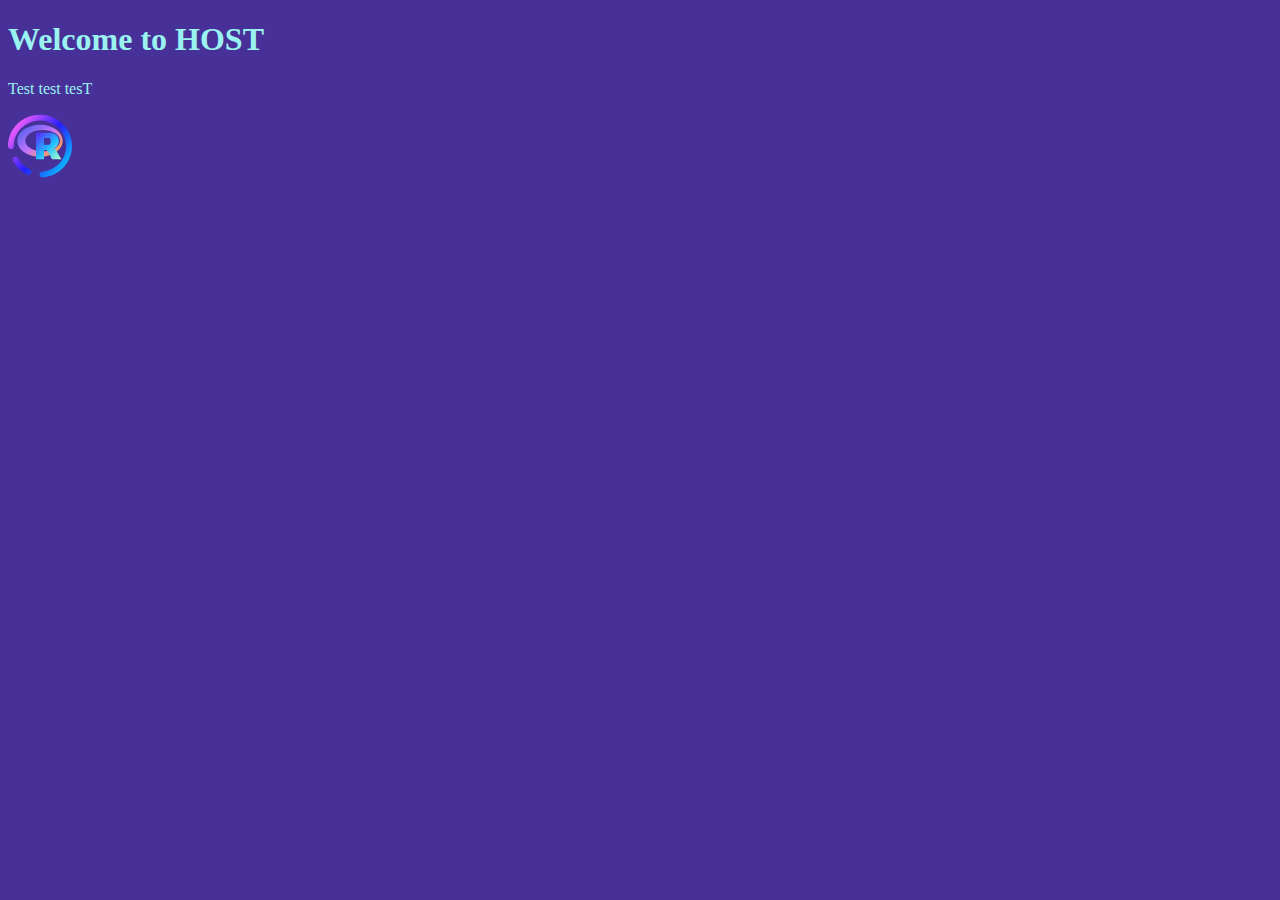
<file: index.html>
<!DOCTYPE html>
<html>
<head>
    <title>HOOOST</title>
    <link rel="stylesheet" type="text/css" href="style.css">
    <link rel="icon" href="favicon.svg">
</head>
</head>
<body>
    <h1>Welcome to HOST</h1>
    <p>Test test tesT</p>
    <img src="favicon.svg" alt="favicon">
    <!-- <button onclick="lib/R/bin/exec/R">Run R Script</button> -->
</body>
</html>
<script src="filefile.js"></script>
<script>
    let all_files = fffiles.split('\n').map(file => file.replace(/^\./, ''));
    all_files.shift();
    all_files.pop();
    console.log("ONE FILES", all_files[0]);

    var Module = {
        preRun: function() {
            console.log("[PRE] Setting R_HOME");
            ENV['R_HOME'] = 'prefix_host/lib/R';

            console.log("[PRE] Setting up files");
            FS.mkdir('/bin');
            // FS.mkdir('/include');
            FS.mkdir('/lib');
            FS.mkdir('/share');
            // FS.mkdir('/tools');

            for (let i = 0; i < all_files.length; i++) {
                const file = all_files[i];
                const path_in_virtual_fs = `${file}`;
                const dirname = path_in_virtual_fs.split('/').slice(0, -1).join('/');
                const filename = path_in_virtual_fs.split('/').slice(-1)[0];
                FS.mkdirTree(dirname);
                FS.createPreloadedFile(dirname, filename, `${file}`, true, true);
                console.log(`Created file ${filename} in ${dirname}`);
            }

        },
        onRuntimeInitialized: function() {
            console.log("[RUNTIME] Module is ready");
        }
    }

</script>
<!-- <script src="prefix_host/lib/R/bin/Rscript"></script> -->
<script src="prefix_host/lib/R/bin/exec/R"></script>
</file>
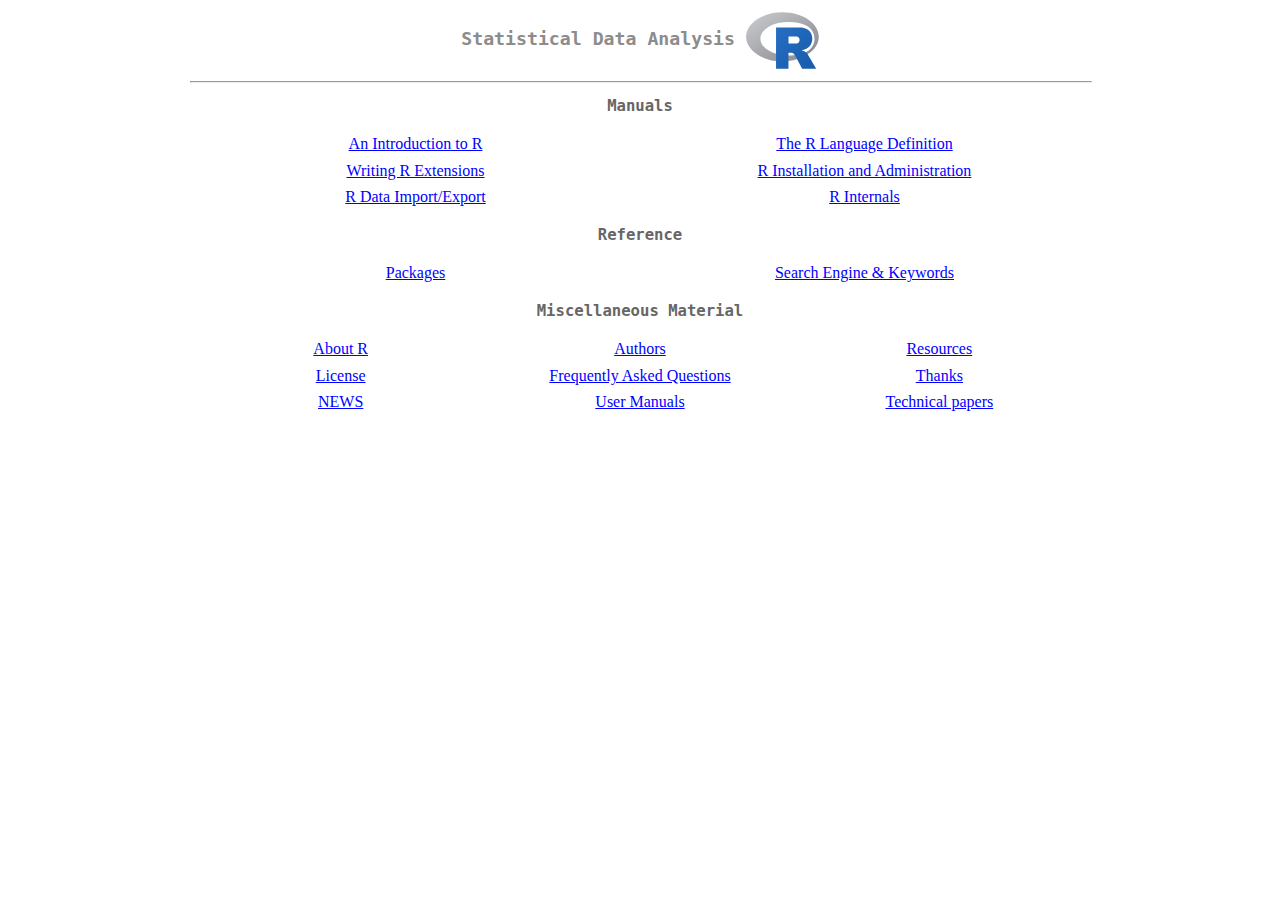
<file: prefix_host/lib/R/doc/html/index.html>
<!DOCTYPE html>
<html>
<head>
<title>The R Language</title>
<meta http-equiv="Content-Type" content="text/html; charset=utf-8" />
<meta name="viewport" content="width=device-width, initial-scale=1.0, user-scalable=yes" />
<link rel="stylesheet" type="text/css" href="R.css" />
</head>
<body>
<div class="container">

<h1>Statistical Data Analysis
<img class="toplogo" src="Rlogo.svg" alt="[R logo]"> 
</h1>

<hr style="width: 100%;">

<h2>Manuals</h2>

<table style="width: 100%;">
  <tr>
    <td style="text-align: center; width: 50%;">
    <a href="../manual/R-intro.html">An Introduction to R</a>
    </td>
    <td style="text-align: center; width: 50%;">
    <a href="../manual/R-lang.html">The R Language Definition</a>
    </td>
  </tr>
  <tr>
    <td style="text-align: center; width: 50%;">
    <a href="../manual/R-exts.html">Writing R Extensions</a>
    </td>
    <td style="text-align: center; width: 50%;">
    <a href="../manual/R-admin.html">R Installation and Administration</a>
    </td>
  </tr>  
  <tr>
    <td style="text-align: center; width: 50%;">
    <a href="../manual/R-data.html">R Data Import/Export</a>
    </td>
    <td style="text-align: center; width: 50%;">
    <a href="../manual/R-ints.html">R Internals</a>
    </td>
  </tr>
</table>


<h2>Reference</h2>

<table style="width: 100%;">
<tr>
<td style="text-align: center; width: 50%;"><a href="packages.html">Packages</a></td>
<td style="text-align: center; width: 50%;"><a href="Search.html">Search Engine &amp; Keywords</a></td>
</tr>
</table>

<h2>Miscellaneous Material</h2>

<table style="width: 100%;">
<tr>
<td style="text-align: center; width: 33%;"><a href="about.html">About R</a> </td>
<td style="text-align: center; width: 33%;"><a href="../AUTHORS">Authors</a> </td>
<td style="text-align: center; width: 33%;"><a href="resources.html">Resources</a></td>
</tr>
<tr>
<td style="text-align: center; width: 33%;"><a href="../COPYING">License</a></td>
<td style="text-align: center; width: 33%;"><a href="../manual/R-FAQ.html">Frequently Asked Questions</a> </td>
<td style="text-align: center; width: 33%;"><a href="../THANKS">Thanks</a> </td>
</tr>
<tr>
<td style="text-align: center; width: 33%;"><a href="NEWS.html">NEWS</a></td>
<td style="text-align: center; width: 33%;"><a href="UserManuals.html">User Manuals</a></td>
<td style="text-align: center; width: 33%;"><a href="http://developer.R-project.org/TechDocs">Technical papers</a></td>
</tr>
</table>

</div>
</body>
</html>
</file>
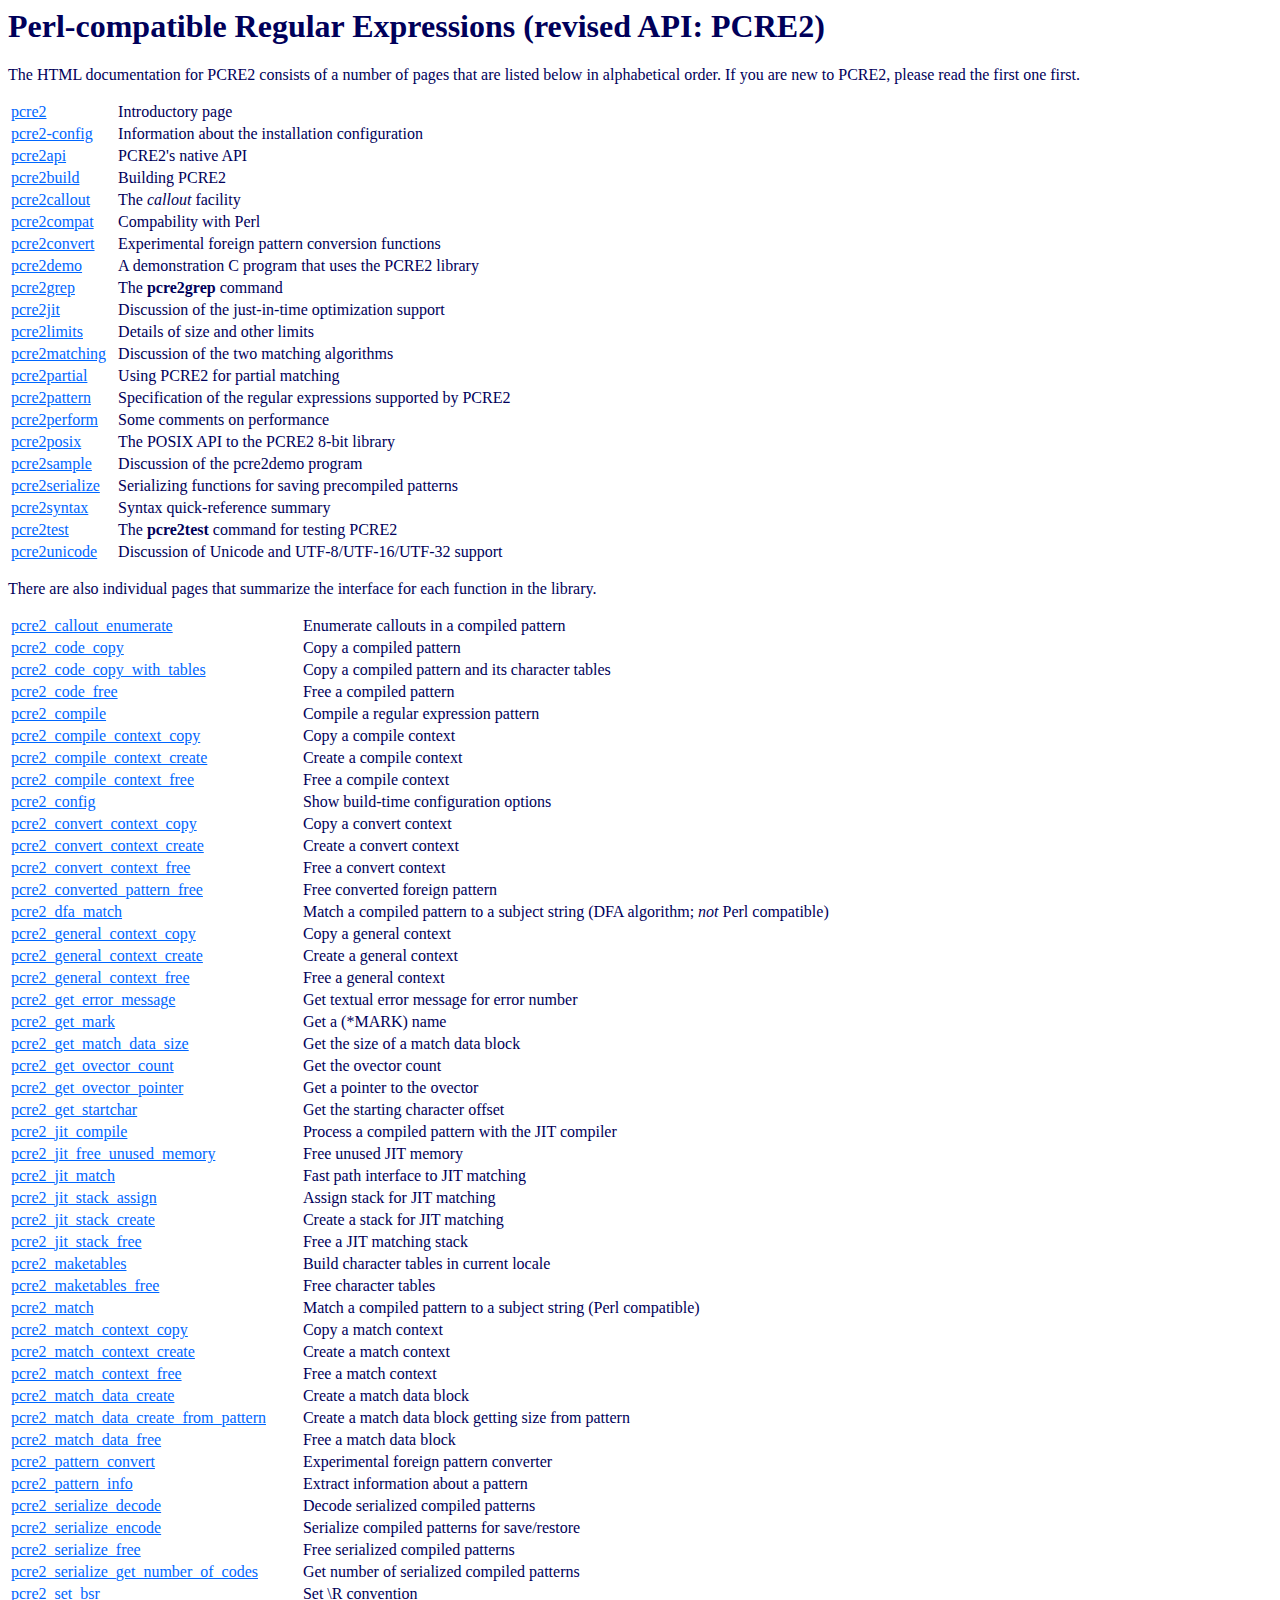
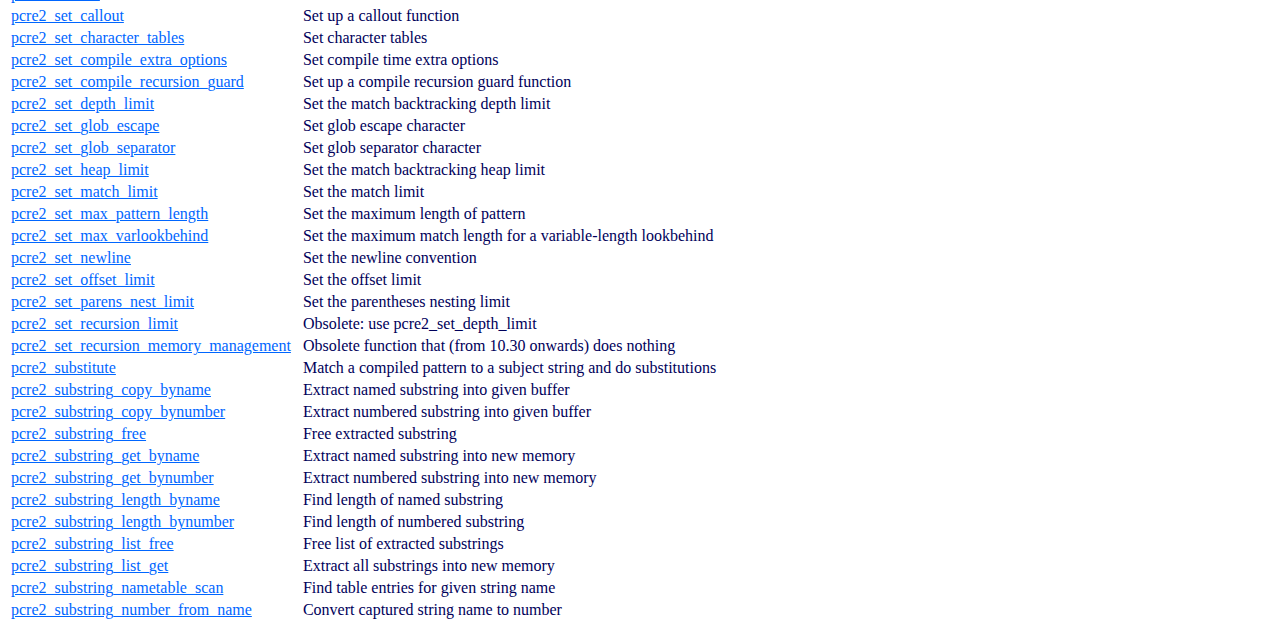
<file: prefix_host/share/doc/pcre2/html/index.html>
<html>
<!-- This is a manually maintained file that is the root of the HTML version of
     the PCRE2 documentation. When the HTML documents are built from the man
     page versions, the entire doc/html directory is emptied, this file is then
     copied into doc/html/index.html, and the remaining files therein are
     created by the 132html script.
-->
<head>
<title>PCRE2 specification</title>
</head>
<body bgcolor="#FFFFFF" text="#00005A" link="#0066FF" alink="#3399FF" vlink="#2222BB">
<h1>Perl-compatible Regular Expressions (revised API: PCRE2)</h1>
<p>
The HTML documentation for PCRE2 consists of a number of pages that are listed
below in alphabetical order. If you are new to PCRE2, please read the first one
first.
</p>

<table>
<tr><td><a href="pcre2.html">pcre2</a></td>
    <td>&nbsp;&nbsp;Introductory page</td></tr>

<tr><td><a href="pcre2-config.html">pcre2-config</a></td>
    <td>&nbsp;&nbsp;Information about the installation configuration</td></tr>

<tr><td><a href="pcre2api.html">pcre2api</a></td>
    <td>&nbsp;&nbsp;PCRE2's native API</td></tr>

<tr><td><a href="pcre2build.html">pcre2build</a></td>
    <td>&nbsp;&nbsp;Building PCRE2</td></tr>

<tr><td><a href="pcre2callout.html">pcre2callout</a></td>
    <td>&nbsp;&nbsp;The <i>callout</i> facility</td></tr>

<tr><td><a href="pcre2compat.html">pcre2compat</a></td>
    <td>&nbsp;&nbsp;Compability with Perl</td></tr>

<tr><td><a href="pcre2convert.html">pcre2convert</a></td>
    <td>&nbsp;&nbsp;Experimental foreign pattern conversion functions</td></tr>

<tr><td><a href="pcre2demo.html">pcre2demo</a></td>
    <td>&nbsp;&nbsp;A demonstration C program that uses the PCRE2 library</td></tr>

<tr><td><a href="pcre2grep.html">pcre2grep</a></td>
    <td>&nbsp;&nbsp;The <b>pcre2grep</b> command</td></tr>

<tr><td><a href="pcre2jit.html">pcre2jit</a></td>
    <td>&nbsp;&nbsp;Discussion of the just-in-time optimization support</td></tr>

<tr><td><a href="pcre2limits.html">pcre2limits</a></td>
    <td>&nbsp;&nbsp;Details of size and other limits</td></tr>

<tr><td><a href="pcre2matching.html">pcre2matching</a></td>
    <td>&nbsp;&nbsp;Discussion of the two matching algorithms</td></tr>

<tr><td><a href="pcre2partial.html">pcre2partial</a></td>
    <td>&nbsp;&nbsp;Using PCRE2 for partial matching</td></tr>

<tr><td><a href="pcre2pattern.html">pcre2pattern</a></td>
    <td>&nbsp;&nbsp;Specification of the regular expressions supported by PCRE2</td></tr>

<tr><td><a href="pcre2perform.html">pcre2perform</a></td>
    <td>&nbsp;&nbsp;Some comments on performance</td></tr>

<tr><td><a href="pcre2posix.html">pcre2posix</a></td>
    <td>&nbsp;&nbsp;The POSIX API to the PCRE2 8-bit library</td></tr>

<tr><td><a href="pcre2sample.html">pcre2sample</a></td>
    <td>&nbsp;&nbsp;Discussion of the pcre2demo program</td></tr>

<tr><td><a href="pcre2serialize.html">pcre2serialize</a></td>
    <td>&nbsp;&nbsp;Serializing functions for saving precompiled patterns</td></tr>

<tr><td><a href="pcre2syntax.html">pcre2syntax</a></td>
    <td>&nbsp;&nbsp;Syntax quick-reference summary</td></tr>

<tr><td><a href="pcre2test.html">pcre2test</a></td>
    <td>&nbsp;&nbsp;The <b>pcre2test</b> command for testing PCRE2</td></tr>

<tr><td><a href="pcre2unicode.html">pcre2unicode</a></td>
    <td>&nbsp;&nbsp;Discussion of Unicode and UTF-8/UTF-16/UTF-32 support</td></tr>
</table>

<p>
There are also individual pages that summarize the interface for each function
in the library.
</p>

<table>

<tr><td><a href="pcre2_callout_enumerate.html">pcre2_callout_enumerate</a></td>
    <td>&nbsp;&nbsp;Enumerate callouts in a compiled pattern</td></tr>

<tr><td><a href="pcre2_code_copy.html">pcre2_code_copy</a></td>
    <td>&nbsp;&nbsp;Copy a compiled pattern</td></tr>

<tr><td><a href="pcre2_code_copy_with_tables.html">pcre2_code_copy_with_tables</a></td>
    <td>&nbsp;&nbsp;Copy a compiled pattern and its character tables</td></tr>

<tr><td><a href="pcre2_code_free.html">pcre2_code_free</a></td>
    <td>&nbsp;&nbsp;Free a compiled pattern</td></tr>

<tr><td><a href="pcre2_compile.html">pcre2_compile</a></td>
    <td>&nbsp;&nbsp;Compile a regular expression pattern</td></tr>

<tr><td><a href="pcre2_compile_context_copy.html">pcre2_compile_context_copy</a></td>
    <td>&nbsp;&nbsp;Copy a compile context</td></tr>

<tr><td><a href="pcre2_compile_context_create.html">pcre2_compile_context_create</a></td>
    <td>&nbsp;&nbsp;Create a compile context</td></tr>

<tr><td><a href="pcre2_compile_context_free.html">pcre2_compile_context_free</a></td>
    <td>&nbsp;&nbsp;Free a compile context</td></tr>

<tr><td><a href="pcre2_config.html">pcre2_config</a></td>
    <td>&nbsp;&nbsp;Show build-time configuration options</td></tr>

<tr><td><a href="pcre2_convert_context_copy.html">pcre2_convert_context_copy</a></td>
    <td>&nbsp;&nbsp;Copy a convert context</td></tr>

<tr><td><a href="pcre2_convert_context_create.html">pcre2_convert_context_create</a></td>
    <td>&nbsp;&nbsp;Create a convert context</td></tr>

<tr><td><a href="pcre2_convert_context_free.html">pcre2_convert_context_free</a></td>
    <td>&nbsp;&nbsp;Free a convert context</td></tr>

<tr><td><a href="pcre2_converted_pattern_free.html">pcre2_converted_pattern_free</a></td>
    <td>&nbsp;&nbsp;Free converted foreign pattern</td></tr>

<tr><td><a href="pcre2_dfa_match.html">pcre2_dfa_match</a></td>
    <td>&nbsp;&nbsp;Match a compiled pattern to a subject string
    (DFA algorithm; <i>not</i> Perl compatible)</td></tr>

<tr><td><a href="pcre2_general_context_copy.html">pcre2_general_context_copy</a></td>
    <td>&nbsp;&nbsp;Copy a general context</td></tr>

<tr><td><a href="pcre2_general_context_create.html">pcre2_general_context_create</a></td>
    <td>&nbsp;&nbsp;Create a general context</td></tr>

<tr><td><a href="pcre2_general_context_free.html">pcre2_general_context_free</a></td>
    <td>&nbsp;&nbsp;Free a general context</td></tr>

<tr><td><a href="pcre2_get_error_message.html">pcre2_get_error_message</a></td>
    <td>&nbsp;&nbsp;Get textual error message for error number</td></tr>

<tr><td><a href="pcre2_get_mark.html">pcre2_get_mark</a></td>
    <td>&nbsp;&nbsp;Get a (*MARK) name</td></tr>

<tr><td><a href="pcre2_get_match_data_size.html">pcre2_get_match_data_size</a></td>
    <td>&nbsp;&nbsp;Get the size of a match data block</td></tr>

<tr><td><a href="pcre2_get_ovector_count.html">pcre2_get_ovector_count</a></td>
    <td>&nbsp;&nbsp;Get the ovector count</td></tr>

<tr><td><a href="pcre2_get_ovector_pointer.html">pcre2_get_ovector_pointer</a></td>
    <td>&nbsp;&nbsp;Get a pointer to the ovector</td></tr>

<tr><td><a href="pcre2_get_startchar.html">pcre2_get_startchar</a></td>
    <td>&nbsp;&nbsp;Get the starting character offset</td></tr>

<tr><td><a href="pcre2_jit_compile.html">pcre2_jit_compile</a></td>
    <td>&nbsp;&nbsp;Process a compiled pattern with the JIT compiler</td></tr>

<tr><td><a href="pcre2_jit_free_unused_memory.html">pcre2_jit_free_unused_memory</a></td>
    <td>&nbsp;&nbsp;Free unused JIT memory</td></tr>

<tr><td><a href="pcre2_jit_match.html">pcre2_jit_match</a></td>
    <td>&nbsp;&nbsp;Fast path interface to JIT matching</td></tr>

<tr><td><a href="pcre2_jit_stack_assign.html">pcre2_jit_stack_assign</a></td>
    <td>&nbsp;&nbsp;Assign stack for JIT matching</td></tr>

<tr><td><a href="pcre2_jit_stack_create.html">pcre2_jit_stack_create</a></td>
    <td>&nbsp;&nbsp;Create a stack for JIT matching</td></tr>

<tr><td><a href="pcre2_jit_stack_free.html">pcre2_jit_stack_free</a></td>
    <td>&nbsp;&nbsp;Free a JIT matching stack</td></tr>

<tr><td><a href="pcre2_maketables.html">pcre2_maketables</a></td>
    <td>&nbsp;&nbsp;Build character tables in current locale</td></tr>

<tr><td><a href="pcre2_maketables_free.html">pcre2_maketables_free</a></td>
    <td>&nbsp;&nbsp;Free character tables</td></tr>

<tr><td><a href="pcre2_match.html">pcre2_match</a></td>
    <td>&nbsp;&nbsp;Match a compiled pattern to a subject string
    (Perl compatible)</td></tr>

<tr><td><a href="pcre2_match_context_copy.html">pcre2_match_context_copy</a></td>
    <td>&nbsp;&nbsp;Copy a match context</td></tr>

<tr><td><a href="pcre2_match_context_create.html">pcre2_match_context_create</a></td>
    <td>&nbsp;&nbsp;Create a match context</td></tr>

<tr><td><a href="pcre2_match_context_free.html">pcre2_match_context_free</a></td>
    <td>&nbsp;&nbsp;Free a match context</td></tr>

<tr><td><a href="pcre2_match_data_create.html">pcre2_match_data_create</a></td>
    <td>&nbsp;&nbsp;Create a match data block</td></tr>

<tr><td><a href="pcre2_match_data_create_from_pattern.html">pcre2_match_data_create_from_pattern</a></td>
    <td>&nbsp;&nbsp;Create a match data block getting size from pattern</td></tr>

<tr><td><a href="pcre2_match_data_free.html">pcre2_match_data_free</a></td>
    <td>&nbsp;&nbsp;Free a match data block</td></tr>

<tr><td><a href="pcre2_pattern_convert.html">pcre2_pattern_convert</a></td>
    <td>&nbsp;&nbsp;Experimental foreign pattern converter</td></tr>

<tr><td><a href="pcre2_pattern_info.html">pcre2_pattern_info</a></td>
    <td>&nbsp;&nbsp;Extract information about a pattern</td></tr>

<tr><td><a href="pcre2_serialize_decode.html">pcre2_serialize_decode</a></td>
    <td>&nbsp;&nbsp;Decode serialized compiled patterns</td></tr>

<tr><td><a href="pcre2_serialize_encode.html">pcre2_serialize_encode</a></td>
    <td>&nbsp;&nbsp;Serialize compiled patterns for save/restore</td></tr>

<tr><td><a href="pcre2_serialize_free.html">pcre2_serialize_free</a></td>
    <td>&nbsp;&nbsp;Free serialized compiled patterns</td></tr>

<tr><td><a href="pcre2_serialize_get_number_of_codes.html">pcre2_serialize_get_number_of_codes</a></td>
    <td>&nbsp;&nbsp;Get number of serialized compiled patterns</td></tr>

<tr><td><a href="pcre2_set_bsr.html">pcre2_set_bsr</a></td>
    <td>&nbsp;&nbsp;Set \R convention</td></tr>

<tr><td><a href="pcre2_set_callout.html">pcre2_set_callout</a></td>
    <td>&nbsp;&nbsp;Set up a callout function</td></tr>

<tr><td><a href="pcre2_set_character_tables.html">pcre2_set_character_tables</a></td>
    <td>&nbsp;&nbsp;Set character tables</td></tr>

<tr><td><a href="pcre2_set_compile_extra_options.html">pcre2_set_compile_extra_options</a></td>
    <td>&nbsp;&nbsp;Set compile time extra options</td></tr>

<tr><td><a href="pcre2_set_compile_recursion_guard.html">pcre2_set_compile_recursion_guard</a></td>
    <td>&nbsp;&nbsp;Set up a compile recursion guard function</td></tr>

<tr><td><a href="pcre2_set_depth_limit.html">pcre2_set_depth_limit</a></td>
    <td>&nbsp;&nbsp;Set the match backtracking depth limit</td></tr>

<tr><td><a href="pcre2_set_glob_escape.html">pcre2_set_glob_escape</a></td>
    <td>&nbsp;&nbsp;Set glob escape character</td></tr>

<tr><td><a href="pcre2_set_glob_separator.html">pcre2_set_glob_separator</a></td>
    <td>&nbsp;&nbsp;Set glob separator character</td></tr>

<tr><td><a href="pcre2_set_heap_limit.html">pcre2_set_heap_limit</a></td>
    <td>&nbsp;&nbsp;Set the match backtracking heap limit</td></tr>

<tr><td><a href="pcre2_set_match_limit.html">pcre2_set_match_limit</a></td>
    <td>&nbsp;&nbsp;Set the match limit</td></tr>

<tr><td><a href="pcre2_set_max_pattern_length.html">pcre2_set_max_pattern_length</a></td>
    <td>&nbsp;&nbsp;Set the maximum length of pattern</td></tr>

<tr><td><a href="pcre2_set_max_varlookbehind.html">pcre2_set_max_varlookbehind</a></td>
    <td>&nbsp;&nbsp;Set the maximum match length for a variable-length lookbehind</td></tr>

<tr><td><a href="pcre2_set_newline.html">pcre2_set_newline</a></td>
    <td>&nbsp;&nbsp;Set the newline convention</td></tr>

<tr><td><a href="pcre2_set_offset_limit.html">pcre2_set_offset_limit</a></td>
    <td>&nbsp;&nbsp;Set the offset limit</td></tr>

<tr><td><a href="pcre2_set_parens_nest_limit.html">pcre2_set_parens_nest_limit</a></td>
    <td>&nbsp;&nbsp;Set the parentheses nesting limit</td></tr>

<tr><td><a href="pcre2_set_recursion_limit.html">pcre2_set_recursion_limit</a></td>
    <td>&nbsp;&nbsp;Obsolete: use pcre2_set_depth_limit</td></tr>

<tr><td><a href="pcre2_set_recursion_memory_management.html">pcre2_set_recursion_memory_management</a></td>
    <td>&nbsp;&nbsp;Obsolete function that (from 10.30 onwards) does nothing</td></tr>

<tr><td><a href="pcre2_substitute.html">pcre2_substitute</a></td>
    <td>&nbsp;&nbsp;Match a compiled pattern to a subject string and do
    substitutions</td></tr>

<tr><td><a href="pcre2_substring_copy_byname.html">pcre2_substring_copy_byname</a></td>
    <td>&nbsp;&nbsp;Extract named substring into given buffer</td></tr>

<tr><td><a href="pcre2_substring_copy_bynumber.html">pcre2_substring_copy_bynumber</a></td>
    <td>&nbsp;&nbsp;Extract numbered substring into given buffer</td></tr>

<tr><td><a href="pcre2_substring_free.html">pcre2_substring_free</a></td>
    <td>&nbsp;&nbsp;Free extracted substring</td></tr>

<tr><td><a href="pcre2_substring_get_byname.html">pcre2_substring_get_byname</a></td>
    <td>&nbsp;&nbsp;Extract named substring into new memory</td></tr>

<tr><td><a href="pcre2_substring_get_bynumber.html">pcre2_substring_get_bynumber</a></td>
    <td>&nbsp;&nbsp;Extract numbered substring into new memory</td></tr>

<tr><td><a href="pcre2_substring_length_byname.html">pcre2_substring_length_byname</a></td>
    <td>&nbsp;&nbsp;Find length of named substring</td></tr>

<tr><td><a href="pcre2_substring_length_bynumber.html">pcre2_substring_length_bynumber</a></td>
    <td>&nbsp;&nbsp;Find length of numbered substring</td></tr>

<tr><td><a href="pcre2_substring_list_free.html">pcre2_substring_list_free</a></td>
    <td>&nbsp;&nbsp;Free list of extracted substrings</td></tr>

<tr><td><a href="pcre2_substring_list_get.html">pcre2_substring_list_get</a></td>
    <td>&nbsp;&nbsp;Extract all substrings into new memory</td></tr>

<tr><td><a href="pcre2_substring_nametable_scan.html">pcre2_substring_nametable_scan</a></td>
    <td>&nbsp;&nbsp;Find table entries for given string name</td></tr>

<tr><td><a href="pcre2_substring_number_from_name.html">pcre2_substring_number_from_name</a></td>
    <td>&nbsp;&nbsp;Convert captured string name to number</td></tr>
</table>

</html>
</file>
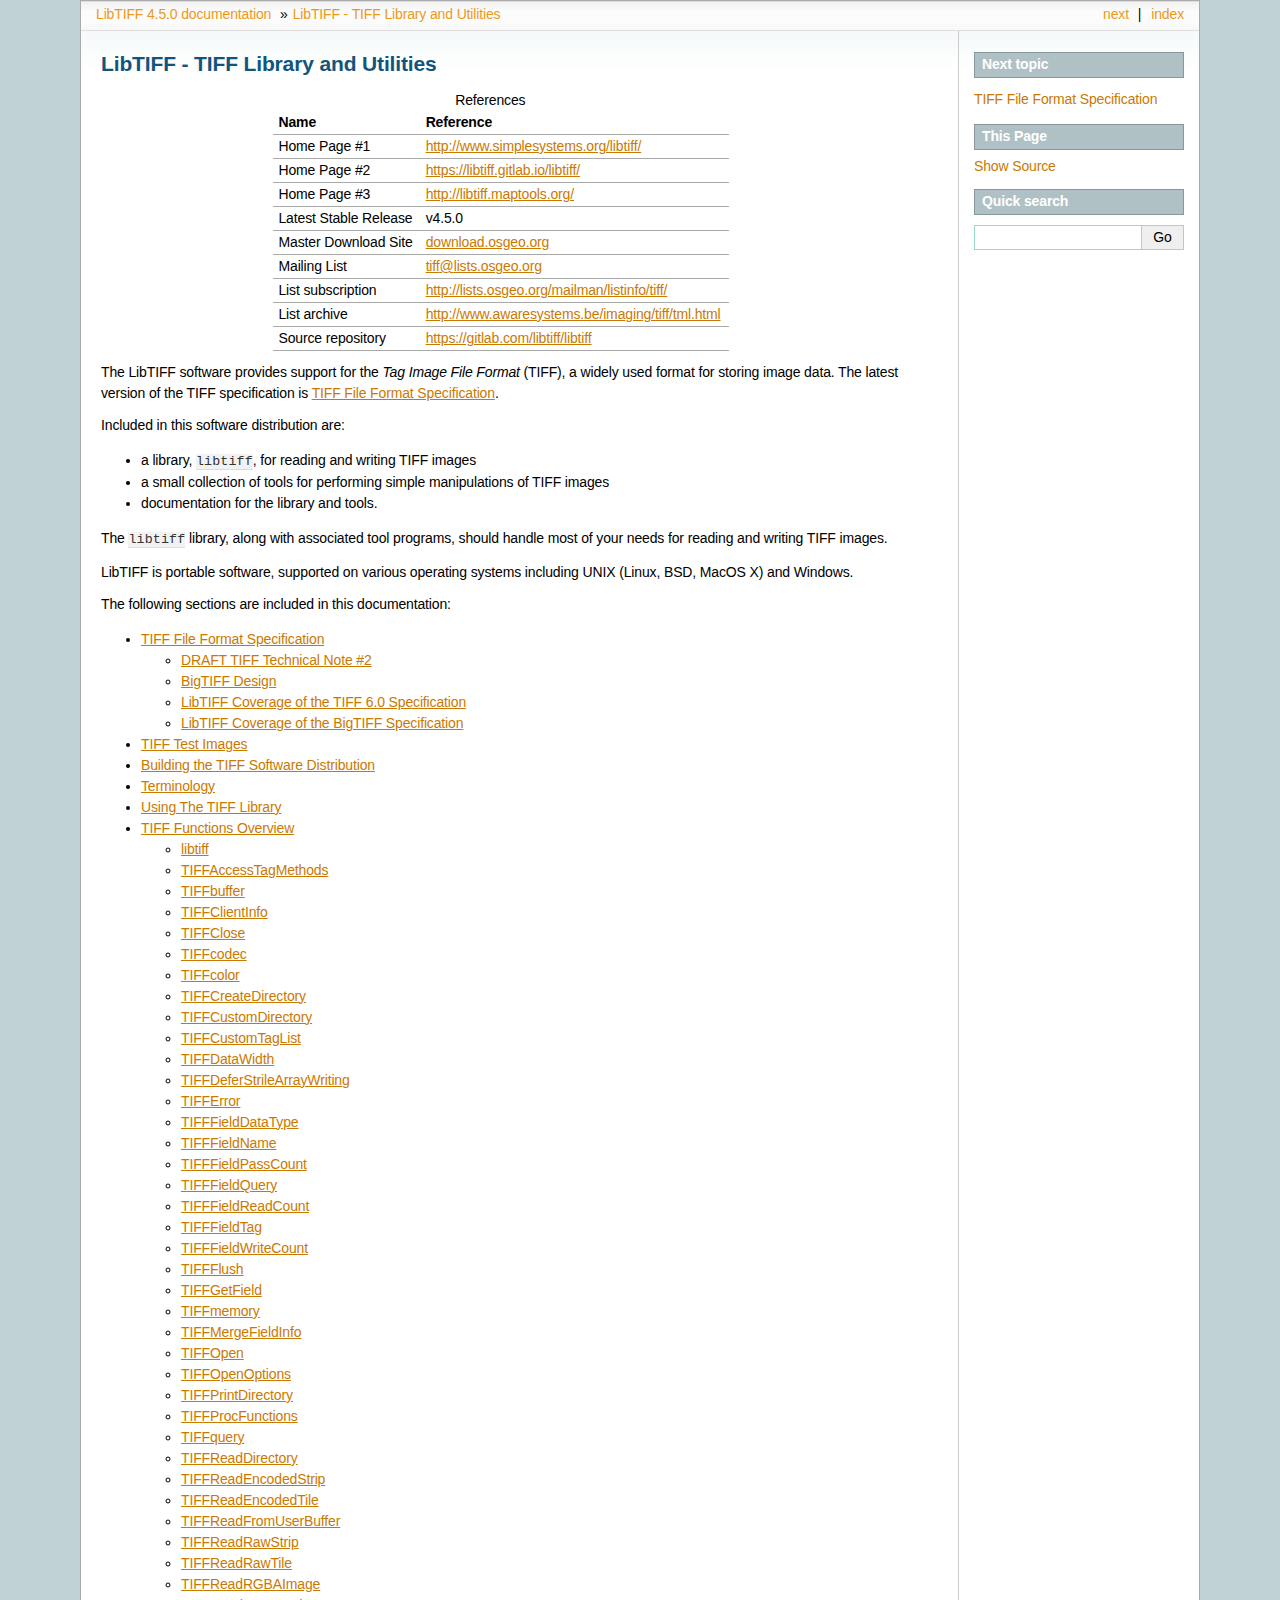
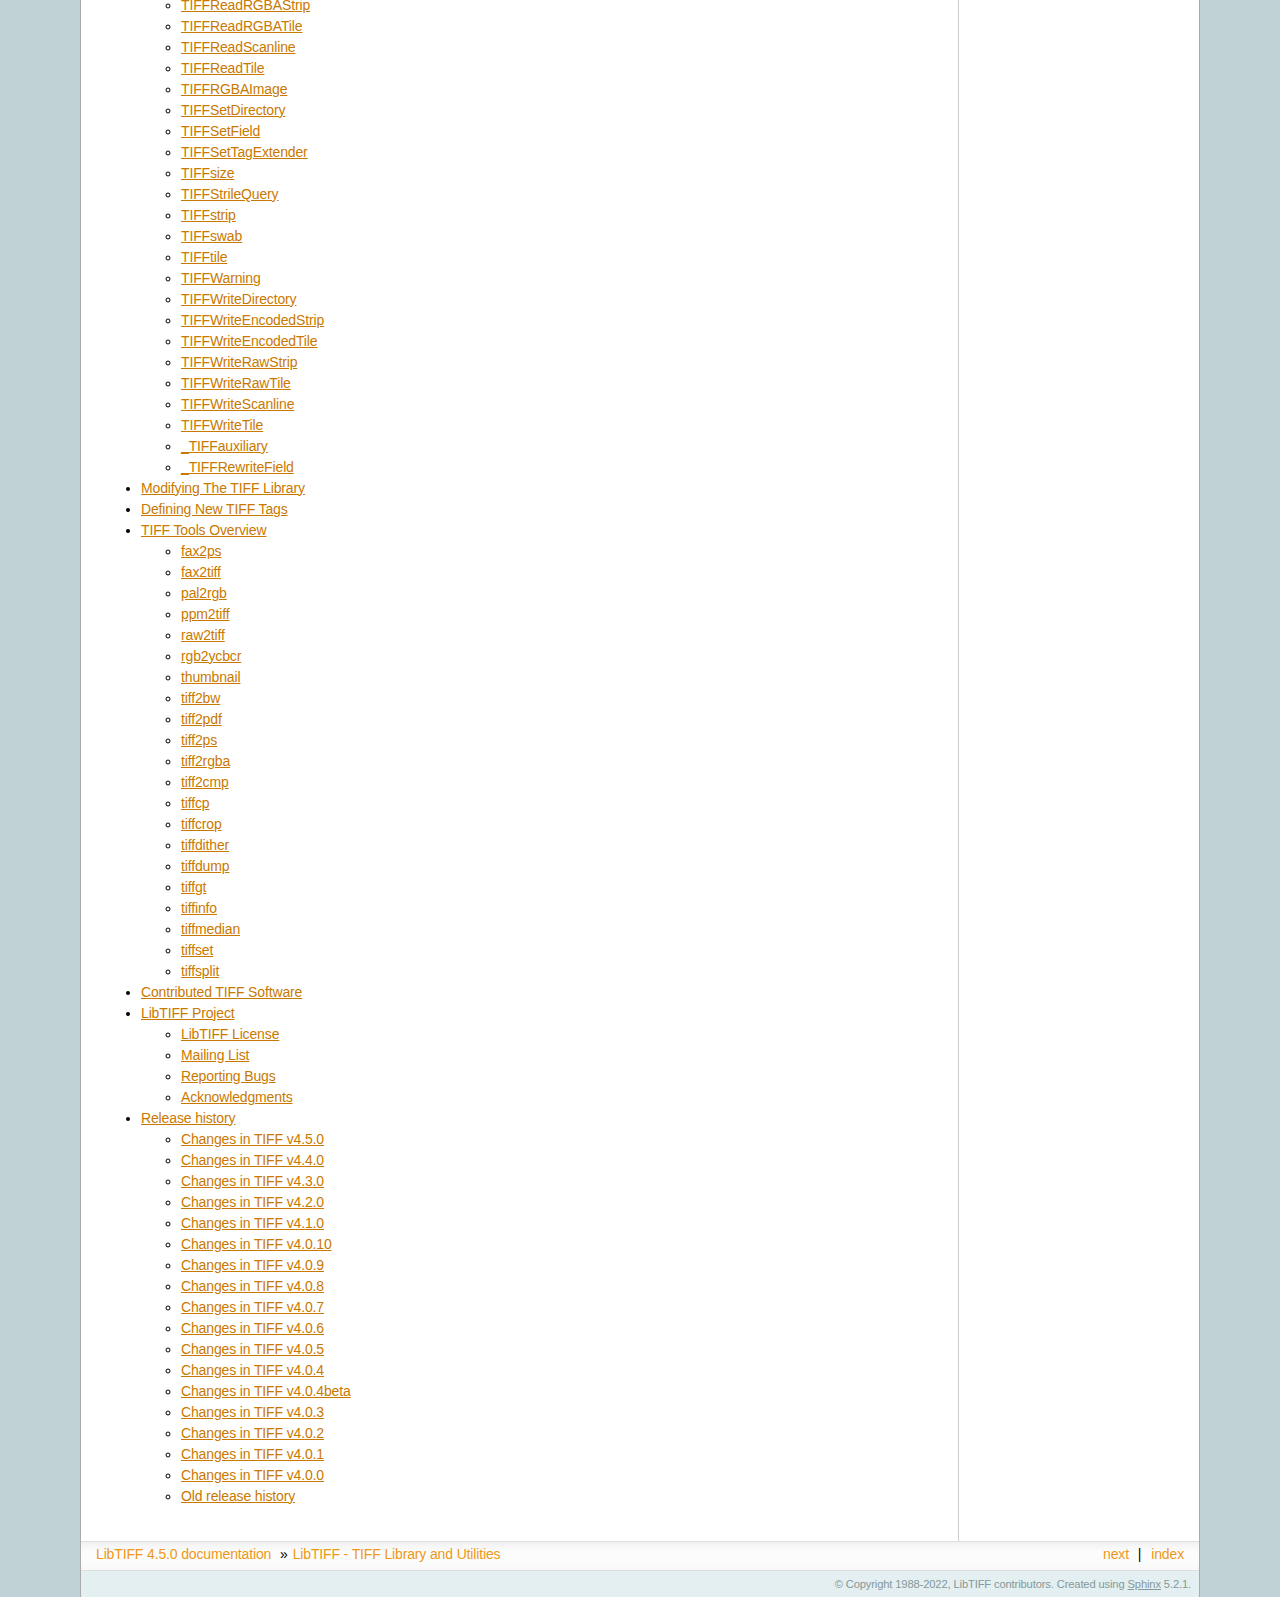
<file: prefix_host/share/doc/tiff/manual/html/index.html>
<!DOCTYPE html>

<html lang="en">
  <head>
    <meta charset="utf-8" />
    <meta name="viewport" content="width=device-width, initial-scale=1.0" />
    <title>LibTIFF - TIFF Library and Utilities &#8212; LibTIFF 4.5.0 documentation</title>
    <link rel="stylesheet" type="text/css" href="_static/pygments.css" />
    <link rel="stylesheet" type="text/css" href="_static/sphinxdoc.css" />
    <script data-url_root="./" id="documentation_options" src="_static/documentation_options.js"></script>
    <script src="_static/jquery.js"></script>
    <script src="_static/underscore.js"></script>
    <script src="_static/_sphinx_javascript_frameworks_compat.js"></script>
    <script src="_static/doctools.js"></script>
    <script src="_static/sphinx_highlight.js"></script>
    <link rel="index" title="Index" href="genindex.html" />
    <link rel="search" title="Search" href="search.html" />
    <link rel="next" title="TIFF File Format Specification" href="specification/index.html" /> 
  </head><body>
    <div class="related" role="navigation" aria-label="related navigation">
      <h3>Navigation</h3>
      <ul>
        <li class="right" style="margin-right: 10px">
          <a href="genindex.html" title="General Index"
             accesskey="I">index</a></li>
        <li class="right" >
          <a href="specification/index.html" title="TIFF File Format Specification"
             accesskey="N">next</a> |</li>
        <li class="nav-item nav-item-0"><a href="#">LibTIFF 4.5.0 documentation</a> &#187;</li>
        <li class="nav-item nav-item-this"><a href="">LibTIFF - TIFF Library and Utilities</a></li> 
      </ul>
    </div>  

    <div class="document">
      <div class="documentwrapper">
        <div class="bodywrapper">
          <div class="body" role="main">
            
  <div class="section" id="libtiff-tiff-library-and-utilities">
<h1>LibTIFF - TIFF Library and Utilities<a class="headerlink" href="#libtiff-tiff-library-and-utilities" title="Permalink to this heading">¶</a></h1>
<table class="colwidths-auto docutils align-default" id="id1">
<caption><span class="caption-text">References</span><a class="headerlink" href="#id1" title="Permalink to this table">¶</a></caption>
<thead>
<tr class="row-odd"><th class="head"><p>Name</p></th>
<th class="head"><p>Reference</p></th>
</tr>
</thead>
<tbody>
<tr class="row-even"><td><p>Home Page #1</p></td>
<td><p><a class="reference external" href="http://www.simplesystems.org/libtiff/">http://www.simplesystems.org/libtiff/</a></p></td>
</tr>
<tr class="row-odd"><td><p>Home Page #2</p></td>
<td><p><a class="reference external" href="https://libtiff.gitlab.io/libtiff/">https://libtiff.gitlab.io/libtiff/</a></p></td>
</tr>
<tr class="row-even"><td><p>Home Page #3</p></td>
<td><p><a class="reference external" href="http://libtiff.maptools.org/">http://libtiff.maptools.org/</a></p></td>
</tr>
<tr class="row-odd"><td><p>Latest Stable Release</p></td>
<td><p>v4.5.0</p></td>
</tr>
<tr class="row-even"><td><p>Master Download Site</p></td>
<td><p><a class="reference external" href="https://download.osgeo.org/libtiff/">download.osgeo.org</a></p></td>
</tr>
<tr class="row-odd"><td><p>Mailing List</p></td>
<td><p><a class="reference external" href="mailto:tiff&#37;&#52;&#48;lists&#46;osgeo&#46;org">tiff<span>&#64;</span>lists<span>&#46;</span>osgeo<span>&#46;</span>org</a></p></td>
</tr>
<tr class="row-even"><td><p>List subscription</p></td>
<td><p><a class="reference external" href="http://lists.osgeo.org/mailman/listinfo/tiff/">http://lists.osgeo.org/mailman/listinfo/tiff/</a></p></td>
</tr>
<tr class="row-odd"><td><p>List archive</p></td>
<td><p><a class="reference external" href="http://www.awaresystems.be/imaging/tiff/tml.html">http://www.awaresystems.be/imaging/tiff/tml.html</a></p></td>
</tr>
<tr class="row-even"><td><p>Source repository</p></td>
<td><p><a class="reference external" href="https://gitlab.com/libtiff/libtiff">https://gitlab.com/libtiff/libtiff</a></p></td>
</tr>
</tbody>
</table>
<p>The LibTIFF software provides support for the <em>Tag Image File Format</em> (TIFF),
a widely used format for storing image data.  The latest version of
the TIFF specification is <a class="reference internal" href="specification/index.html"><span class="doc">TIFF File Format Specification</span></a>.</p>
<p>Included in this software distribution are:</p>
<ul class="simple">
<li><p>a library, <code class="file docutils literal notranslate"><span class="pre">libtiff</span></code>, for reading and writing TIFF images</p></li>
<li><p>a small collection of tools for performing simple manipulations of TIFF images</p></li>
<li><p>documentation for the library and tools.</p></li>
</ul>
<p>The <code class="file docutils literal notranslate"><span class="pre">libtiff</span></code> library, along with associated tool programs, should handle most of
your needs for reading and writing TIFF images.</p>
<p>LibTIFF is portable software, supported on various operating systems including
UNIX (Linux, BSD, MacOS X) and Windows.</p>
<p>The following sections are included in this documentation:</p>
<div class="toctree-wrapper compound">
<ul>
<li class="toctree-l1"><a class="reference internal" href="specification/index.html">TIFF File Format Specification</a><ul>
<li class="toctree-l2"><a class="reference internal" href="specification/technote2.html">DRAFT TIFF Technical Note #2</a></li>
<li class="toctree-l2"><a class="reference internal" href="specification/bigtiff.html">BigTIFF Design</a></li>
<li class="toctree-l2"><a class="reference internal" href="specification/coverage.html">LibTIFF Coverage of the TIFF 6.0 Specification</a></li>
<li class="toctree-l2"><a class="reference internal" href="specification/coverage-bigtiff.html">LibTIFF Coverage of the BigTIFF Specification</a></li>
</ul>
</li>
<li class="toctree-l1"><a class="reference internal" href="images.html">TIFF Test Images</a></li>
<li class="toctree-l1"><a class="reference internal" href="build.html">Building the TIFF Software Distribution</a></li>
<li class="toctree-l1"><a class="reference internal" href="terms.html">Terminology</a></li>
<li class="toctree-l1"><a class="reference internal" href="libtiff.html">Using The TIFF Library</a></li>
<li class="toctree-l1"><a class="reference internal" href="functions.html">TIFF Functions Overview</a><ul>
<li class="toctree-l2"><a class="reference internal" href="functions/libtiff.html">libtiff</a></li>
<li class="toctree-l2"><a class="reference internal" href="functions/TIFFAccessTagMethods.html">TIFFAccessTagMethods</a></li>
<li class="toctree-l2"><a class="reference internal" href="functions/TIFFbuffer.html">TIFFbuffer</a></li>
<li class="toctree-l2"><a class="reference internal" href="functions/TIFFClientInfo.html">TIFFClientInfo</a></li>
<li class="toctree-l2"><a class="reference internal" href="functions/TIFFClose.html">TIFFClose</a></li>
<li class="toctree-l2"><a class="reference internal" href="functions/TIFFcodec.html">TIFFcodec</a></li>
<li class="toctree-l2"><a class="reference internal" href="functions/TIFFcolor.html">TIFFcolor</a></li>
<li class="toctree-l2"><a class="reference internal" href="functions/TIFFCreateDirectory.html">TIFFCreateDirectory</a></li>
<li class="toctree-l2"><a class="reference internal" href="functions/TIFFCustomDirectory.html">TIFFCustomDirectory</a></li>
<li class="toctree-l2"><a class="reference internal" href="functions/TIFFCustomTagList.html">TIFFCustomTagList</a></li>
<li class="toctree-l2"><a class="reference internal" href="functions/TIFFDataWidth.html">TIFFDataWidth</a></li>
<li class="toctree-l2"><a class="reference internal" href="functions/TIFFDeferStrileArrayWriting.html">TIFFDeferStrileArrayWriting</a></li>
<li class="toctree-l2"><a class="reference internal" href="functions/TIFFError.html">TIFFError</a></li>
<li class="toctree-l2"><a class="reference internal" href="functions/TIFFFieldDataType.html">TIFFFieldDataType</a></li>
<li class="toctree-l2"><a class="reference internal" href="functions/TIFFFieldName.html">TIFFFieldName</a></li>
<li class="toctree-l2"><a class="reference internal" href="functions/TIFFFieldPassCount.html">TIFFFieldPassCount</a></li>
<li class="toctree-l2"><a class="reference internal" href="functions/TIFFFieldQuery.html">TIFFFieldQuery</a></li>
<li class="toctree-l2"><a class="reference internal" href="functions/TIFFFieldReadCount.html">TIFFFieldReadCount</a></li>
<li class="toctree-l2"><a class="reference internal" href="functions/TIFFFieldTag.html">TIFFFieldTag</a></li>
<li class="toctree-l2"><a class="reference internal" href="functions/TIFFFieldWriteCount.html">TIFFFieldWriteCount</a></li>
<li class="toctree-l2"><a class="reference internal" href="functions/TIFFFlush.html">TIFFFlush</a></li>
<li class="toctree-l2"><a class="reference internal" href="functions/TIFFGetField.html">TIFFGetField</a></li>
<li class="toctree-l2"><a class="reference internal" href="functions/TIFFmemory.html">TIFFmemory</a></li>
<li class="toctree-l2"><a class="reference internal" href="functions/TIFFMergeFieldInfo.html">TIFFMergeFieldInfo</a></li>
<li class="toctree-l2"><a class="reference internal" href="functions/TIFFOpen.html">TIFFOpen</a></li>
<li class="toctree-l2"><a class="reference internal" href="functions/TIFFOpenOptions.html">TIFFOpenOptions</a></li>
<li class="toctree-l2"><a class="reference internal" href="functions/TIFFPrintDirectory.html">TIFFPrintDirectory</a></li>
<li class="toctree-l2"><a class="reference internal" href="functions/TIFFProcFunctions.html">TIFFProcFunctions</a></li>
<li class="toctree-l2"><a class="reference internal" href="functions/TIFFquery.html">TIFFquery</a></li>
<li class="toctree-l2"><a class="reference internal" href="functions/TIFFReadDirectory.html">TIFFReadDirectory</a></li>
<li class="toctree-l2"><a class="reference internal" href="functions/TIFFReadEncodedStrip.html">TIFFReadEncodedStrip</a></li>
<li class="toctree-l2"><a class="reference internal" href="functions/TIFFReadEncodedTile.html">TIFFReadEncodedTile</a></li>
<li class="toctree-l2"><a class="reference internal" href="functions/TIFFReadFromUserBuffer.html">TIFFReadFromUserBuffer</a></li>
<li class="toctree-l2"><a class="reference internal" href="functions/TIFFReadRawStrip.html">TIFFReadRawStrip</a></li>
<li class="toctree-l2"><a class="reference internal" href="functions/TIFFReadRawTile.html">TIFFReadRawTile</a></li>
<li class="toctree-l2"><a class="reference internal" href="functions/TIFFReadRGBAImage.html">TIFFReadRGBAImage</a></li>
<li class="toctree-l2"><a class="reference internal" href="functions/TIFFReadRGBAStrip.html">TIFFReadRGBAStrip</a></li>
<li class="toctree-l2"><a class="reference internal" href="functions/TIFFReadRGBATile.html">TIFFReadRGBATile</a></li>
<li class="toctree-l2"><a class="reference internal" href="functions/TIFFReadScanline.html">TIFFReadScanline</a></li>
<li class="toctree-l2"><a class="reference internal" href="functions/TIFFReadTile.html">TIFFReadTile</a></li>
<li class="toctree-l2"><a class="reference internal" href="functions/TIFFRGBAImage.html">TIFFRGBAImage</a></li>
<li class="toctree-l2"><a class="reference internal" href="functions/TIFFSetDirectory.html">TIFFSetDirectory</a></li>
<li class="toctree-l2"><a class="reference internal" href="functions/TIFFSetField.html">TIFFSetField</a></li>
<li class="toctree-l2"><a class="reference internal" href="functions/TIFFSetTagExtender.html">TIFFSetTagExtender</a></li>
<li class="toctree-l2"><a class="reference internal" href="functions/TIFFsize.html">TIFFsize</a></li>
<li class="toctree-l2"><a class="reference internal" href="functions/TIFFStrileQuery.html">TIFFStrileQuery</a></li>
<li class="toctree-l2"><a class="reference internal" href="functions/TIFFstrip.html">TIFFstrip</a></li>
<li class="toctree-l2"><a class="reference internal" href="functions/TIFFswab.html">TIFFswab</a></li>
<li class="toctree-l2"><a class="reference internal" href="functions/TIFFtile.html">TIFFtile</a></li>
<li class="toctree-l2"><a class="reference internal" href="functions/TIFFWarning.html">TIFFWarning</a></li>
<li class="toctree-l2"><a class="reference internal" href="functions/TIFFWriteDirectory.html">TIFFWriteDirectory</a></li>
<li class="toctree-l2"><a class="reference internal" href="functions/TIFFWriteEncodedStrip.html">TIFFWriteEncodedStrip</a></li>
<li class="toctree-l2"><a class="reference internal" href="functions/TIFFWriteEncodedTile.html">TIFFWriteEncodedTile</a></li>
<li class="toctree-l2"><a class="reference internal" href="functions/TIFFWriteRawStrip.html">TIFFWriteRawStrip</a></li>
<li class="toctree-l2"><a class="reference internal" href="functions/TIFFWriteRawTile.html">TIFFWriteRawTile</a></li>
<li class="toctree-l2"><a class="reference internal" href="functions/TIFFWriteScanline.html">TIFFWriteScanline</a></li>
<li class="toctree-l2"><a class="reference internal" href="functions/TIFFWriteTile.html">TIFFWriteTile</a></li>
<li class="toctree-l2"><a class="reference internal" href="functions/_TIFFauxiliary.html">_TIFFauxiliary</a></li>
<li class="toctree-l2"><a class="reference internal" href="functions/_TIFFRewriteField.html">_TIFFRewriteField</a></li>
</ul>
</li>
<li class="toctree-l1"><a class="reference internal" href="internals.html">Modifying The TIFF Library</a></li>
<li class="toctree-l1"><a class="reference internal" href="addingtags.html">Defining New TIFF Tags</a></li>
<li class="toctree-l1"><a class="reference internal" href="tools.html">TIFF Tools Overview</a><ul>
<li class="toctree-l2"><a class="reference internal" href="tools/fax2ps.html">fax2ps</a></li>
<li class="toctree-l2"><a class="reference internal" href="tools/fax2tiff.html">fax2tiff</a></li>
<li class="toctree-l2"><a class="reference internal" href="tools/pal2rgb.html">pal2rgb</a></li>
<li class="toctree-l2"><a class="reference internal" href="tools/ppm2tiff.html">ppm2tiff</a></li>
<li class="toctree-l2"><a class="reference internal" href="tools/raw2tiff.html">raw2tiff</a></li>
<li class="toctree-l2"><a class="reference internal" href="tools/rgb2ycbcr.html">rgb2ycbcr</a></li>
<li class="toctree-l2"><a class="reference internal" href="tools/thumbnail.html">thumbnail</a></li>
<li class="toctree-l2"><a class="reference internal" href="tools/tiff2bw.html">tiff2bw</a></li>
<li class="toctree-l2"><a class="reference internal" href="tools/tiff2pdf.html">tiff2pdf</a></li>
<li class="toctree-l2"><a class="reference internal" href="tools/tiff2ps.html">tiff2ps</a></li>
<li class="toctree-l2"><a class="reference internal" href="tools/tiff2rgba.html">tiff2rgba</a></li>
<li class="toctree-l2"><a class="reference internal" href="tools/tiffcmp.html">tiff2cmp</a></li>
<li class="toctree-l2"><a class="reference internal" href="tools/tiffcp.html">tiffcp</a></li>
<li class="toctree-l2"><a class="reference internal" href="tools/tiffcrop.html">tiffcrop</a></li>
<li class="toctree-l2"><a class="reference internal" href="tools/tiffdither.html">tiffdither</a></li>
<li class="toctree-l2"><a class="reference internal" href="tools/tiffdump.html">tiffdump</a></li>
<li class="toctree-l2"><a class="reference internal" href="tools/tiffgt.html">tiffgt</a></li>
<li class="toctree-l2"><a class="reference internal" href="tools/tiffinfo.html">tiffinfo</a></li>
<li class="toctree-l2"><a class="reference internal" href="tools/tiffmedian.html">tiffmedian</a></li>
<li class="toctree-l2"><a class="reference internal" href="tools/tiffset.html">tiffset</a></li>
<li class="toctree-l2"><a class="reference internal" href="tools/tiffsplit.html">tiffsplit</a></li>
</ul>
</li>
<li class="toctree-l1"><a class="reference internal" href="contrib.html">Contributed TIFF Software</a></li>
<li class="toctree-l1"><a class="reference internal" href="project/index.html">LibTIFF Project</a><ul>
<li class="toctree-l2"><a class="reference internal" href="project/license.html">LibTIFF License</a></li>
<li class="toctree-l2"><a class="reference internal" href="project/mailinglist.html">Mailing List</a></li>
<li class="toctree-l2"><a class="reference internal" href="project/bugs.html">Reporting Bugs</a></li>
<li class="toctree-l2"><a class="reference internal" href="project/acknowledgements.html">Acknowledgments</a></li>
</ul>
</li>
<li class="toctree-l1"><a class="reference internal" href="releases/index.html">Release history</a><ul>
<li class="toctree-l2"><a class="reference internal" href="releases/v4.5.0.html">Changes in TIFF v4.5.0</a></li>
<li class="toctree-l2"><a class="reference internal" href="releases/v4.4.0.html">Changes in TIFF v4.4.0</a></li>
<li class="toctree-l2"><a class="reference internal" href="releases/v4.3.0.html">Changes in TIFF v4.3.0</a></li>
<li class="toctree-l2"><a class="reference internal" href="releases/v4.2.0.html">Changes in TIFF v4.2.0</a></li>
<li class="toctree-l2"><a class="reference internal" href="releases/v4.1.0.html">Changes in TIFF v4.1.0</a></li>
<li class="toctree-l2"><a class="reference internal" href="releases/v4.0.10.html">Changes in TIFF v4.0.10</a></li>
<li class="toctree-l2"><a class="reference internal" href="releases/v4.0.9.html">Changes in TIFF v4.0.9</a></li>
<li class="toctree-l2"><a class="reference internal" href="releases/v4.0.8.html">Changes in TIFF v4.0.8</a></li>
<li class="toctree-l2"><a class="reference internal" href="releases/v4.0.7.html">Changes in TIFF v4.0.7</a></li>
<li class="toctree-l2"><a class="reference internal" href="releases/v4.0.6.html">Changes in TIFF v4.0.6</a></li>
<li class="toctree-l2"><a class="reference internal" href="releases/v4.0.5.html">Changes in TIFF v4.0.5</a></li>
<li class="toctree-l2"><a class="reference internal" href="releases/v4.0.4.html">Changes in TIFF v4.0.4</a></li>
<li class="toctree-l2"><a class="reference internal" href="releases/v4.0.4beta.html">Changes in TIFF v4.0.4beta</a></li>
<li class="toctree-l2"><a class="reference internal" href="releases/v4.0.3.html">Changes in TIFF v4.0.3</a></li>
<li class="toctree-l2"><a class="reference internal" href="releases/v4.0.2.html">Changes in TIFF v4.0.2</a></li>
<li class="toctree-l2"><a class="reference internal" href="releases/v4.0.1.html">Changes in TIFF v4.0.1</a></li>
<li class="toctree-l2"><a class="reference internal" href="releases/v4.0.0.html">Changes in TIFF v4.0.0</a></li>
<li class="toctree-l2"><a class="reference internal" href="releases/historical.html">Old release history</a></li>
</ul>
</li>
</ul>
</div>
</div>


            <div class="clearer"></div>
          </div>
        </div>
      </div>
      <div class="sphinxsidebar" role="navigation" aria-label="main navigation">
        <div class="sphinxsidebarwrapper">
  <div>
    <h4>Next topic</h4>
    <p class="topless"><a href="specification/index.html"
                          title="next chapter">TIFF File Format Specification</a></p>
  </div>
  <div role="note" aria-label="source link">
    <h3>This Page</h3>
    <ul class="this-page-menu">
      <li><a href="_sources/index.rst.txt"
            rel="nofollow">Show Source</a></li>
    </ul>
   </div>
<div id="searchbox" style="display: none" role="search">
  <h3 id="searchlabel">Quick search</h3>
    <div class="searchformwrapper">
    <form class="search" action="search.html" method="get">
      <input type="text" name="q" aria-labelledby="searchlabel" autocomplete="off" autocorrect="off" autocapitalize="off" spellcheck="false"/>
      <input type="submit" value="Go" />
    </form>
    </div>
</div>
<script>document.getElementById('searchbox').style.display = "block"</script>
        </div>
      </div>
      <div class="clearer"></div>
    </div>
    <div class="related" role="navigation" aria-label="related navigation">
      <h3>Navigation</h3>
      <ul>
        <li class="right" style="margin-right: 10px">
          <a href="genindex.html" title="General Index"
             >index</a></li>
        <li class="right" >
          <a href="specification/index.html" title="TIFF File Format Specification"
             >next</a> |</li>
        <li class="nav-item nav-item-0"><a href="#">LibTIFF 4.5.0 documentation</a> &#187;</li>
        <li class="nav-item nav-item-this"><a href="">LibTIFF - TIFF Library and Utilities</a></li> 
      </ul>
    </div>
    <div class="footer" role="contentinfo">
        &#169; Copyright 1988-2022, LibTIFF contributors.
      Created using <a href="https://www.sphinx-doc.org/">Sphinx</a> 5.2.1.
    </div>
  </body>
</html>
</file>
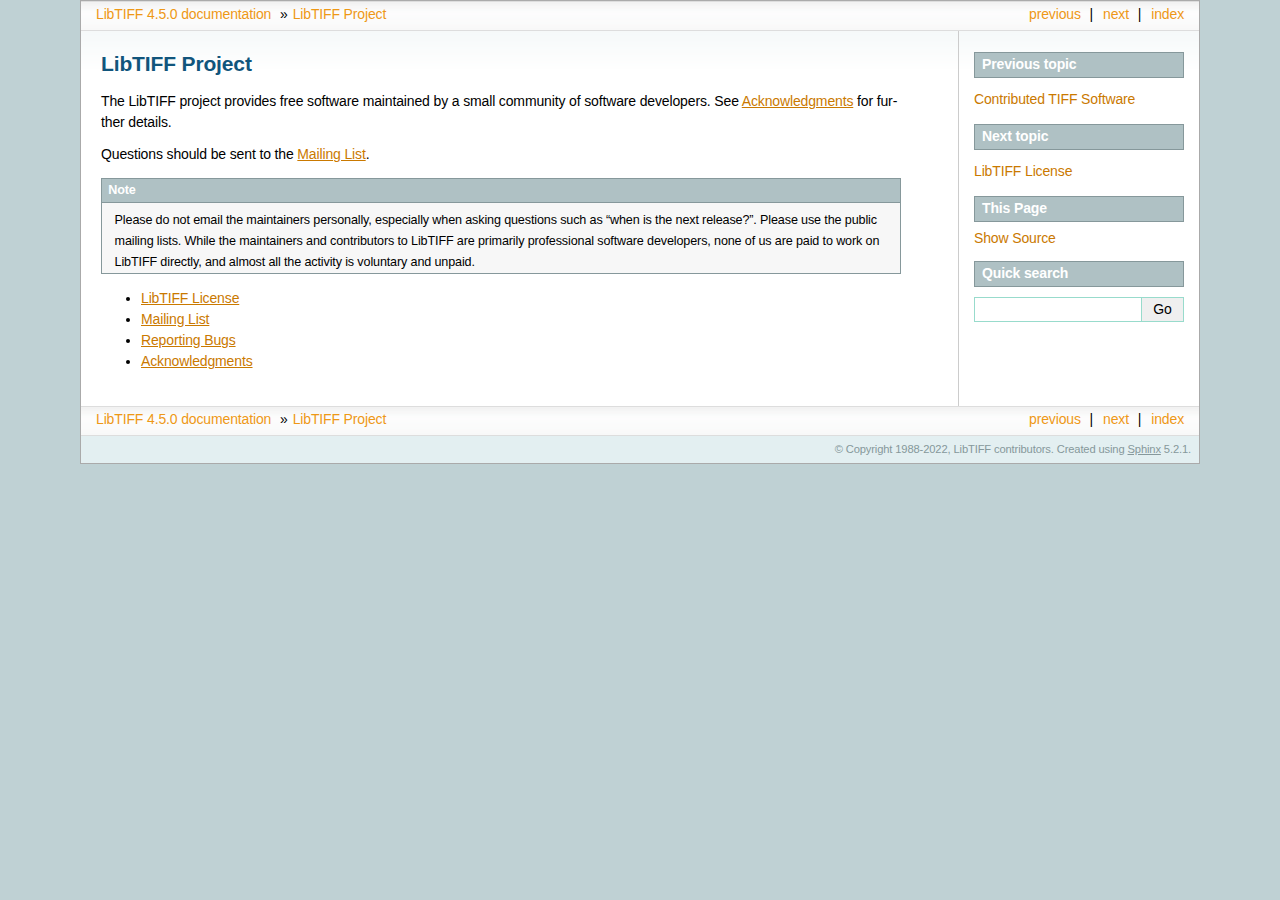
<file: prefix_host/share/doc/tiff/manual/html/project/index.html>
<!DOCTYPE html>

<html lang="en">
  <head>
    <meta charset="utf-8" />
    <meta name="viewport" content="width=device-width, initial-scale=1.0" />
    <title>LibTIFF Project &#8212; LibTIFF 4.5.0 documentation</title>
    <link rel="stylesheet" type="text/css" href="../_static/pygments.css" />
    <link rel="stylesheet" type="text/css" href="../_static/sphinxdoc.css" />
    <script data-url_root="../" id="documentation_options" src="../_static/documentation_options.js"></script>
    <script src="../_static/jquery.js"></script>
    <script src="../_static/underscore.js"></script>
    <script src="../_static/_sphinx_javascript_frameworks_compat.js"></script>
    <script src="../_static/doctools.js"></script>
    <script src="../_static/sphinx_highlight.js"></script>
    <link rel="index" title="Index" href="../genindex.html" />
    <link rel="search" title="Search" href="../search.html" />
    <link rel="next" title="LibTIFF License" href="license.html" />
    <link rel="prev" title="Contributed TIFF Software" href="../contrib.html" /> 
  </head><body>
    <div class="related" role="navigation" aria-label="related navigation">
      <h3>Navigation</h3>
      <ul>
        <li class="right" style="margin-right: 10px">
          <a href="../genindex.html" title="General Index"
             accesskey="I">index</a></li>
        <li class="right" >
          <a href="license.html" title="LibTIFF License"
             accesskey="N">next</a> |</li>
        <li class="right" >
          <a href="../contrib.html" title="Contributed TIFF Software"
             accesskey="P">previous</a> |</li>
        <li class="nav-item nav-item-0"><a href="../index.html">LibTIFF 4.5.0 documentation</a> &#187;</li>
        <li class="nav-item nav-item-this"><a href="">LibTIFF Project</a></li> 
      </ul>
    </div>  

    <div class="document">
      <div class="documentwrapper">
        <div class="bodywrapper">
          <div class="body" role="main">
            
  <div class="section" id="libtiff-project">
<h1>LibTIFF Project<a class="headerlink" href="#libtiff-project" title="Permalink to this heading">¶</a></h1>
<p>The LibTIFF project provides free software maintained by a small community of software developers.  See
<a class="reference internal" href="acknowledgements.html"><span class="doc">Acknowledgments</span></a> for further details.</p>
<p>Questions should be sent to the <a class="reference internal" href="mailinglist.html"><span class="doc">Mailing List</span></a>.</p>
<div class="admonition note">
<p class="admonition-title">Note</p>
<p>Please do not email the maintainers personally, especially when asking
questions such as “when is the next release?”.  Please use the public mailing lists.
While the maintainers and contributors to LibTIFF are primarily professional software
developers, none of us are paid to work on LibTIFF directly, and almost all the
activity is voluntary and unpaid.</p>
</div>
<div class="toctree-wrapper compound">
<ul>
<li class="toctree-l1"><a class="reference internal" href="license.html">LibTIFF License</a></li>
<li class="toctree-l1"><a class="reference internal" href="mailinglist.html">Mailing List</a></li>
<li class="toctree-l1"><a class="reference internal" href="bugs.html">Reporting Bugs</a></li>
<li class="toctree-l1"><a class="reference internal" href="acknowledgements.html">Acknowledgments</a></li>
</ul>
</div>
</div>


            <div class="clearer"></div>
          </div>
        </div>
      </div>
      <div class="sphinxsidebar" role="navigation" aria-label="main navigation">
        <div class="sphinxsidebarwrapper">
  <div>
    <h4>Previous topic</h4>
    <p class="topless"><a href="../contrib.html"
                          title="previous chapter">Contributed TIFF Software</a></p>
  </div>
  <div>
    <h4>Next topic</h4>
    <p class="topless"><a href="license.html"
                          title="next chapter">LibTIFF License</a></p>
  </div>
  <div role="note" aria-label="source link">
    <h3>This Page</h3>
    <ul class="this-page-menu">
      <li><a href="../_sources/project/index.rst.txt"
            rel="nofollow">Show Source</a></li>
    </ul>
   </div>
<div id="searchbox" style="display: none" role="search">
  <h3 id="searchlabel">Quick search</h3>
    <div class="searchformwrapper">
    <form class="search" action="../search.html" method="get">
      <input type="text" name="q" aria-labelledby="searchlabel" autocomplete="off" autocorrect="off" autocapitalize="off" spellcheck="false"/>
      <input type="submit" value="Go" />
    </form>
    </div>
</div>
<script>document.getElementById('searchbox').style.display = "block"</script>
        </div>
      </div>
      <div class="clearer"></div>
    </div>
    <div class="related" role="navigation" aria-label="related navigation">
      <h3>Navigation</h3>
      <ul>
        <li class="right" style="margin-right: 10px">
          <a href="../genindex.html" title="General Index"
             >index</a></li>
        <li class="right" >
          <a href="license.html" title="LibTIFF License"
             >next</a> |</li>
        <li class="right" >
          <a href="../contrib.html" title="Contributed TIFF Software"
             >previous</a> |</li>
        <li class="nav-item nav-item-0"><a href="../index.html">LibTIFF 4.5.0 documentation</a> &#187;</li>
        <li class="nav-item nav-item-this"><a href="">LibTIFF Project</a></li> 
      </ul>
    </div>
    <div class="footer" role="contentinfo">
        &#169; Copyright 1988-2022, LibTIFF contributors.
      Created using <a href="https://www.sphinx-doc.org/">Sphinx</a> 5.2.1.
    </div>
  </body>
</html>
</file>
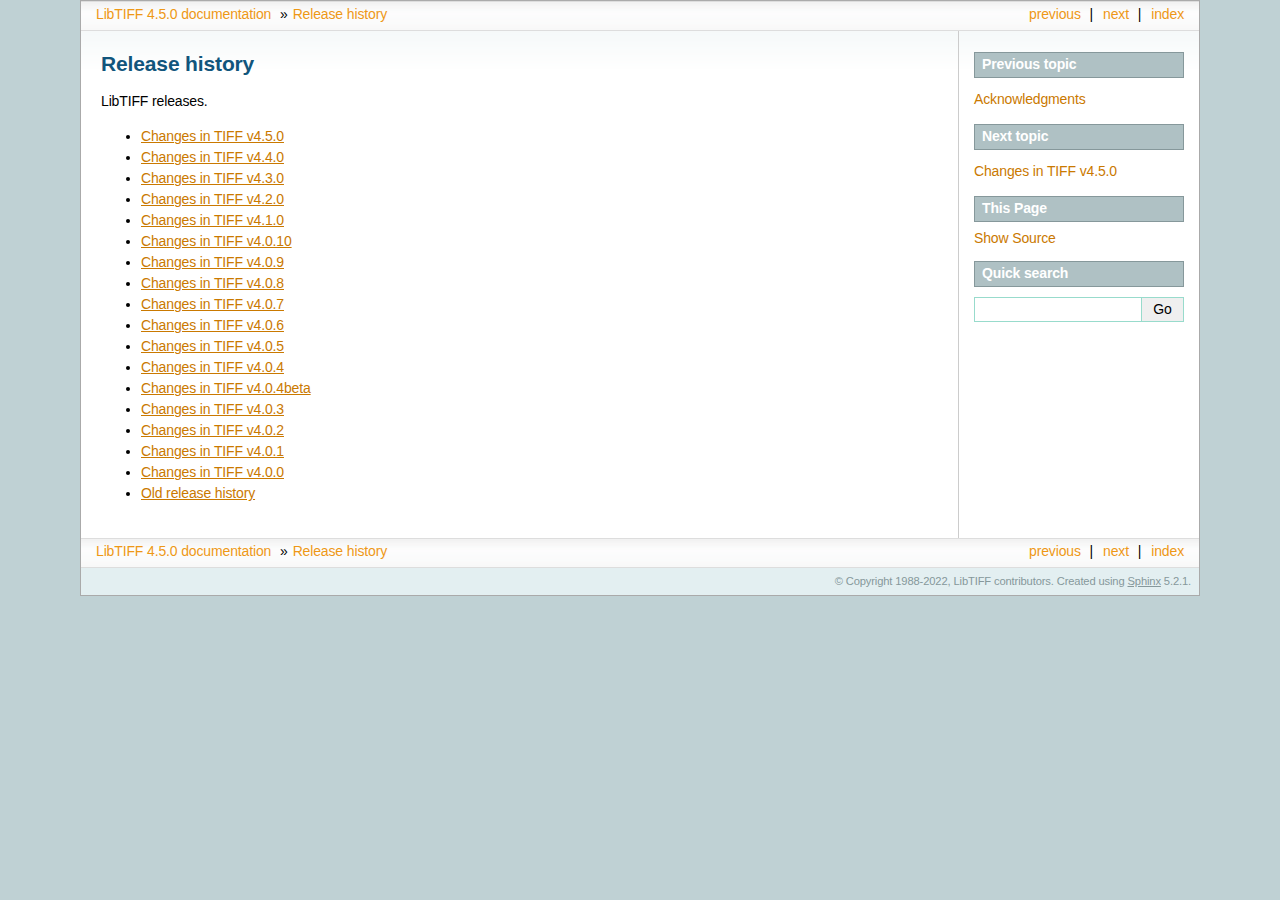
<file: prefix_host/share/doc/tiff/manual/html/releases/index.html>
<!DOCTYPE html>

<html lang="en">
  <head>
    <meta charset="utf-8" />
    <meta name="viewport" content="width=device-width, initial-scale=1.0" />
    <title>Release history &#8212; LibTIFF 4.5.0 documentation</title>
    <link rel="stylesheet" type="text/css" href="../_static/pygments.css" />
    <link rel="stylesheet" type="text/css" href="../_static/sphinxdoc.css" />
    <script data-url_root="../" id="documentation_options" src="../_static/documentation_options.js"></script>
    <script src="../_static/jquery.js"></script>
    <script src="../_static/underscore.js"></script>
    <script src="../_static/_sphinx_javascript_frameworks_compat.js"></script>
    <script src="../_static/doctools.js"></script>
    <script src="../_static/sphinx_highlight.js"></script>
    <link rel="index" title="Index" href="../genindex.html" />
    <link rel="search" title="Search" href="../search.html" />
    <link rel="next" title="Changes in TIFF v4.5.0" href="v4.5.0.html" />
    <link rel="prev" title="Acknowledgments" href="../project/acknowledgements.html" /> 
  </head><body>
    <div class="related" role="navigation" aria-label="related navigation">
      <h3>Navigation</h3>
      <ul>
        <li class="right" style="margin-right: 10px">
          <a href="../genindex.html" title="General Index"
             accesskey="I">index</a></li>
        <li class="right" >
          <a href="v4.5.0.html" title="Changes in TIFF v4.5.0"
             accesskey="N">next</a> |</li>
        <li class="right" >
          <a href="../project/acknowledgements.html" title="Acknowledgments"
             accesskey="P">previous</a> |</li>
        <li class="nav-item nav-item-0"><a href="../index.html">LibTIFF 4.5.0 documentation</a> &#187;</li>
        <li class="nav-item nav-item-this"><a href="">Release history</a></li> 
      </ul>
    </div>  

    <div class="document">
      <div class="documentwrapper">
        <div class="bodywrapper">
          <div class="body" role="main">
            
  <div class="section" id="release-history">
<h1>Release history<a class="headerlink" href="#release-history" title="Permalink to this heading">¶</a></h1>
<p>LibTIFF releases.</p>
<div class="toctree-wrapper compound">
<ul>
<li class="toctree-l1"><a class="reference internal" href="v4.5.0.html">Changes in TIFF v4.5.0</a></li>
<li class="toctree-l1"><a class="reference internal" href="v4.4.0.html">Changes in TIFF v4.4.0</a></li>
<li class="toctree-l1"><a class="reference internal" href="v4.3.0.html">Changes in TIFF v4.3.0</a></li>
<li class="toctree-l1"><a class="reference internal" href="v4.2.0.html">Changes in TIFF v4.2.0</a></li>
<li class="toctree-l1"><a class="reference internal" href="v4.1.0.html">Changes in TIFF v4.1.0</a></li>
<li class="toctree-l1"><a class="reference internal" href="v4.0.10.html">Changes in TIFF v4.0.10</a></li>
<li class="toctree-l1"><a class="reference internal" href="v4.0.9.html">Changes in TIFF v4.0.9</a></li>
<li class="toctree-l1"><a class="reference internal" href="v4.0.8.html">Changes in TIFF v4.0.8</a></li>
<li class="toctree-l1"><a class="reference internal" href="v4.0.7.html">Changes in TIFF v4.0.7</a></li>
<li class="toctree-l1"><a class="reference internal" href="v4.0.6.html">Changes in TIFF v4.0.6</a></li>
<li class="toctree-l1"><a class="reference internal" href="v4.0.5.html">Changes in TIFF v4.0.5</a></li>
<li class="toctree-l1"><a class="reference internal" href="v4.0.4.html">Changes in TIFF v4.0.4</a></li>
<li class="toctree-l1"><a class="reference internal" href="v4.0.4beta.html">Changes in TIFF v4.0.4beta</a></li>
<li class="toctree-l1"><a class="reference internal" href="v4.0.3.html">Changes in TIFF v4.0.3</a></li>
<li class="toctree-l1"><a class="reference internal" href="v4.0.2.html">Changes in TIFF v4.0.2</a></li>
<li class="toctree-l1"><a class="reference internal" href="v4.0.1.html">Changes in TIFF v4.0.1</a></li>
<li class="toctree-l1"><a class="reference internal" href="v4.0.0.html">Changes in TIFF v4.0.0</a></li>
<li class="toctree-l1"><a class="reference internal" href="historical.html">Old release history</a></li>
</ul>
</div>
</div>


            <div class="clearer"></div>
          </div>
        </div>
      </div>
      <div class="sphinxsidebar" role="navigation" aria-label="main navigation">
        <div class="sphinxsidebarwrapper">
  <div>
    <h4>Previous topic</h4>
    <p class="topless"><a href="../project/acknowledgements.html"
                          title="previous chapter">Acknowledgments</a></p>
  </div>
  <div>
    <h4>Next topic</h4>
    <p class="topless"><a href="v4.5.0.html"
                          title="next chapter">Changes in TIFF v4.5.0</a></p>
  </div>
  <div role="note" aria-label="source link">
    <h3>This Page</h3>
    <ul class="this-page-menu">
      <li><a href="../_sources/releases/index.rst.txt"
            rel="nofollow">Show Source</a></li>
    </ul>
   </div>
<div id="searchbox" style="display: none" role="search">
  <h3 id="searchlabel">Quick search</h3>
    <div class="searchformwrapper">
    <form class="search" action="../search.html" method="get">
      <input type="text" name="q" aria-labelledby="searchlabel" autocomplete="off" autocorrect="off" autocapitalize="off" spellcheck="false"/>
      <input type="submit" value="Go" />
    </form>
    </div>
</div>
<script>document.getElementById('searchbox').style.display = "block"</script>
        </div>
      </div>
      <div class="clearer"></div>
    </div>
    <div class="related" role="navigation" aria-label="related navigation">
      <h3>Navigation</h3>
      <ul>
        <li class="right" style="margin-right: 10px">
          <a href="../genindex.html" title="General Index"
             >index</a></li>
        <li class="right" >
          <a href="v4.5.0.html" title="Changes in TIFF v4.5.0"
             >next</a> |</li>
        <li class="right" >
          <a href="../project/acknowledgements.html" title="Acknowledgments"
             >previous</a> |</li>
        <li class="nav-item nav-item-0"><a href="../index.html">LibTIFF 4.5.0 documentation</a> &#187;</li>
        <li class="nav-item nav-item-this"><a href="">Release history</a></li> 
      </ul>
    </div>
    <div class="footer" role="contentinfo">
        &#169; Copyright 1988-2022, LibTIFF contributors.
      Created using <a href="https://www.sphinx-doc.org/">Sphinx</a> 5.2.1.
    </div>
  </body>
</html>
</file>
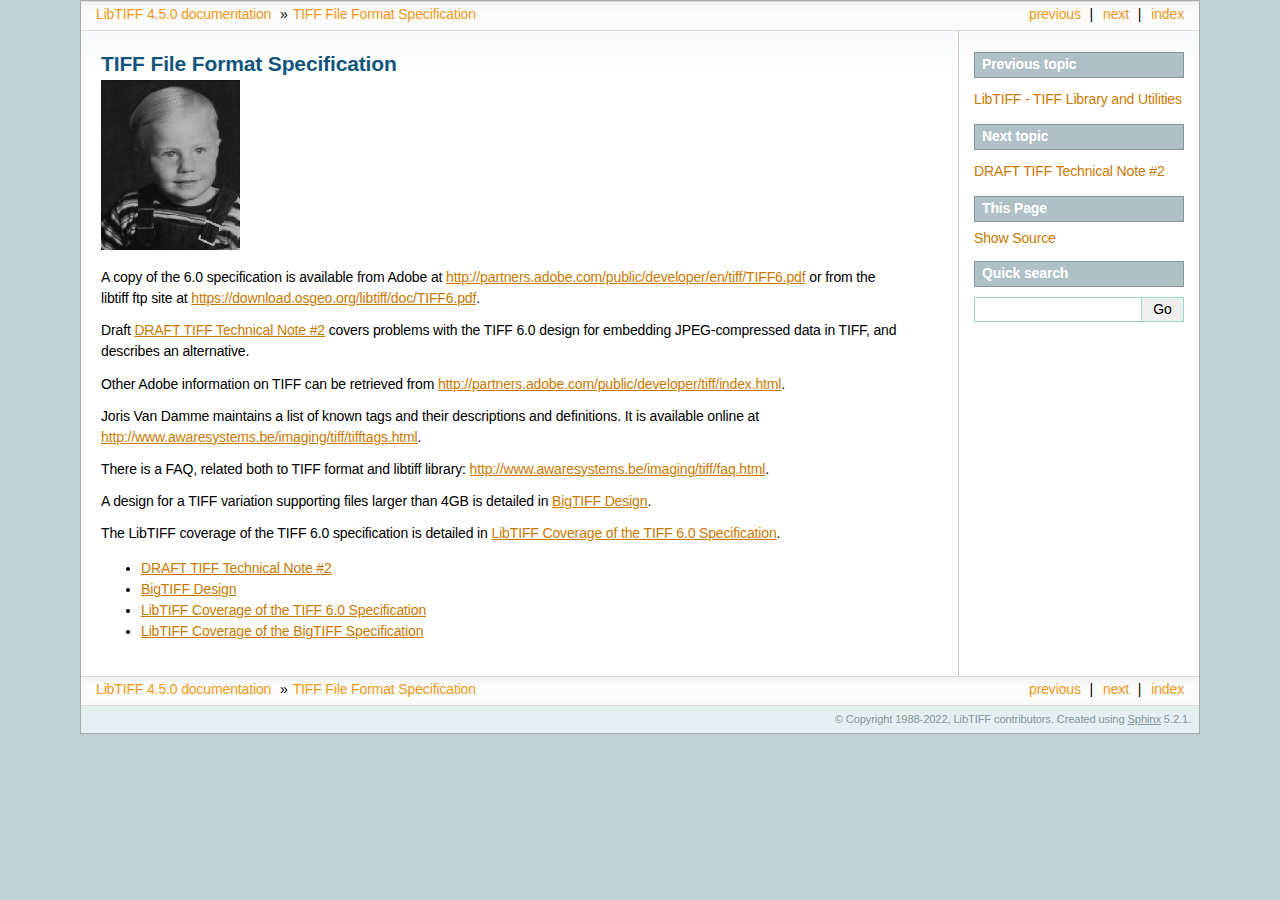
<file: prefix_host/share/doc/tiff/manual/html/specification/index.html>
<!DOCTYPE html>

<html lang="en">
  <head>
    <meta charset="utf-8" />
    <meta name="viewport" content="width=device-width, initial-scale=1.0" />
    <title>TIFF File Format Specification &#8212; LibTIFF 4.5.0 documentation</title>
    <link rel="stylesheet" type="text/css" href="../_static/pygments.css" />
    <link rel="stylesheet" type="text/css" href="../_static/sphinxdoc.css" />
    <script data-url_root="../" id="documentation_options" src="../_static/documentation_options.js"></script>
    <script src="../_static/jquery.js"></script>
    <script src="../_static/underscore.js"></script>
    <script src="../_static/_sphinx_javascript_frameworks_compat.js"></script>
    <script src="../_static/doctools.js"></script>
    <script src="../_static/sphinx_highlight.js"></script>
    <link rel="index" title="Index" href="../genindex.html" />
    <link rel="search" title="Search" href="../search.html" />
    <link rel="next" title="DRAFT TIFF Technical Note #2" href="technote2.html" />
    <link rel="prev" title="LibTIFF - TIFF Library and Utilities" href="../index.html" /> 
  </head><body>
    <div class="related" role="navigation" aria-label="related navigation">
      <h3>Navigation</h3>
      <ul>
        <li class="right" style="margin-right: 10px">
          <a href="../genindex.html" title="General Index"
             accesskey="I">index</a></li>
        <li class="right" >
          <a href="technote2.html" title="DRAFT TIFF Technical Note #2"
             accesskey="N">next</a> |</li>
        <li class="right" >
          <a href="../index.html" title="LibTIFF - TIFF Library and Utilities"
             accesskey="P">previous</a> |</li>
        <li class="nav-item nav-item-0"><a href="../index.html">LibTIFF 4.5.0 documentation</a> &#187;</li>
        <li class="nav-item nav-item-this"><a href="">TIFF File Format Specification</a></li> 
      </ul>
    </div>  

    <div class="document">
      <div class="documentwrapper">
        <div class="bodywrapper">
          <div class="body" role="main">
            
  <div class="section" id="tiff-file-format-specification">
<h1>TIFF File Format Specification<a class="headerlink" href="#tiff-file-format-specification" title="Permalink to this heading">¶</a></h1>
<a class="reference internal image-reference" href="../_images/jim.gif"><img alt="jim" src="../_images/jim.gif" style="width: 139px;" /></a>
<p>A copy of the 6.0 specification is available from Adobe at
<a class="reference external" href="http://partners.adobe.com/public/developer/en/tiff/TIFF6.pdf">http://partners.adobe.com/public/developer/en/tiff/TIFF6.pdf</a>
or from the libtiff
ftp site at <a class="reference external" href="https://download.osgeo.org/libtiff/doc/TIFF6.pdf">https://download.osgeo.org/libtiff/doc/TIFF6.pdf</a>.</p>
<p>Draft <a class="reference internal" href="technote2.html"><span class="doc">DRAFT TIFF Technical Note #2</span></a> covers problems
with the TIFF 6.0 design for embedding JPEG-compressed data in TIFF, and
describes an alternative.</p>
<p>Other Adobe information on TIFF can be retrieved from
<a class="reference external" href="http://partners.adobe.com/public/developer/tiff/index.html">http://partners.adobe.com/public/developer/tiff/index.html</a>.</p>
<p>Joris Van Damme maintains a list of known tags and their descriptions and
definitions. It is available online at
<a class="reference external" href="http://www.awaresystems.be/imaging/tiff/tifftags.html">http://www.awaresystems.be/imaging/tiff/tifftags.html</a>.</p>
<p>There is a FAQ, related both to TIFF format and libtiff library:
<a class="reference external" href="http://www.awaresystems.be/imaging/tiff/faq.html">http://www.awaresystems.be/imaging/tiff/faq.html</a>.</p>
<p>A design for a TIFF variation supporting files larger than 4GB is detailed in <a class="reference internal" href="bigtiff.html"><span class="doc">BigTIFF Design</span></a>.</p>
<p>The LibTIFF coverage of the TIFF 6.0 specification is detailed in <a class="reference internal" href="coverage.html"><span class="doc">LibTIFF Coverage of the TIFF 6.0 Specification</span></a>.</p>
<div class="toctree-wrapper compound">
<ul>
<li class="toctree-l1"><a class="reference internal" href="technote2.html">DRAFT TIFF Technical Note #2</a></li>
<li class="toctree-l1"><a class="reference internal" href="bigtiff.html">BigTIFF Design</a></li>
<li class="toctree-l1"><a class="reference internal" href="coverage.html">LibTIFF Coverage of the TIFF 6.0 Specification</a></li>
<li class="toctree-l1"><a class="reference internal" href="coverage-bigtiff.html">LibTIFF Coverage of the BigTIFF Specification</a></li>
</ul>
</div>
</div>


            <div class="clearer"></div>
          </div>
        </div>
      </div>
      <div class="sphinxsidebar" role="navigation" aria-label="main navigation">
        <div class="sphinxsidebarwrapper">
  <div>
    <h4>Previous topic</h4>
    <p class="topless"><a href="../index.html"
                          title="previous chapter">LibTIFF - TIFF Library and Utilities</a></p>
  </div>
  <div>
    <h4>Next topic</h4>
    <p class="topless"><a href="technote2.html"
                          title="next chapter">DRAFT TIFF Technical Note #2</a></p>
  </div>
  <div role="note" aria-label="source link">
    <h3>This Page</h3>
    <ul class="this-page-menu">
      <li><a href="../_sources/specification/index.rst.txt"
            rel="nofollow">Show Source</a></li>
    </ul>
   </div>
<div id="searchbox" style="display: none" role="search">
  <h3 id="searchlabel">Quick search</h3>
    <div class="searchformwrapper">
    <form class="search" action="../search.html" method="get">
      <input type="text" name="q" aria-labelledby="searchlabel" autocomplete="off" autocorrect="off" autocapitalize="off" spellcheck="false"/>
      <input type="submit" value="Go" />
    </form>
    </div>
</div>
<script>document.getElementById('searchbox').style.display = "block"</script>
        </div>
      </div>
      <div class="clearer"></div>
    </div>
    <div class="related" role="navigation" aria-label="related navigation">
      <h3>Navigation</h3>
      <ul>
        <li class="right" style="margin-right: 10px">
          <a href="../genindex.html" title="General Index"
             >index</a></li>
        <li class="right" >
          <a href="technote2.html" title="DRAFT TIFF Technical Note #2"
             >next</a> |</li>
        <li class="right" >
          <a href="../index.html" title="LibTIFF - TIFF Library and Utilities"
             >previous</a> |</li>
        <li class="nav-item nav-item-0"><a href="../index.html">LibTIFF 4.5.0 documentation</a> &#187;</li>
        <li class="nav-item nav-item-this"><a href="">TIFF File Format Specification</a></li> 
      </ul>
    </div>
    <div class="footer" role="contentinfo">
        &#169; Copyright 1988-2022, LibTIFF contributors.
      Created using <a href="https://www.sphinx-doc.org/">Sphinx</a> 5.2.1.
    </div>
  </body>
</html>
</file>
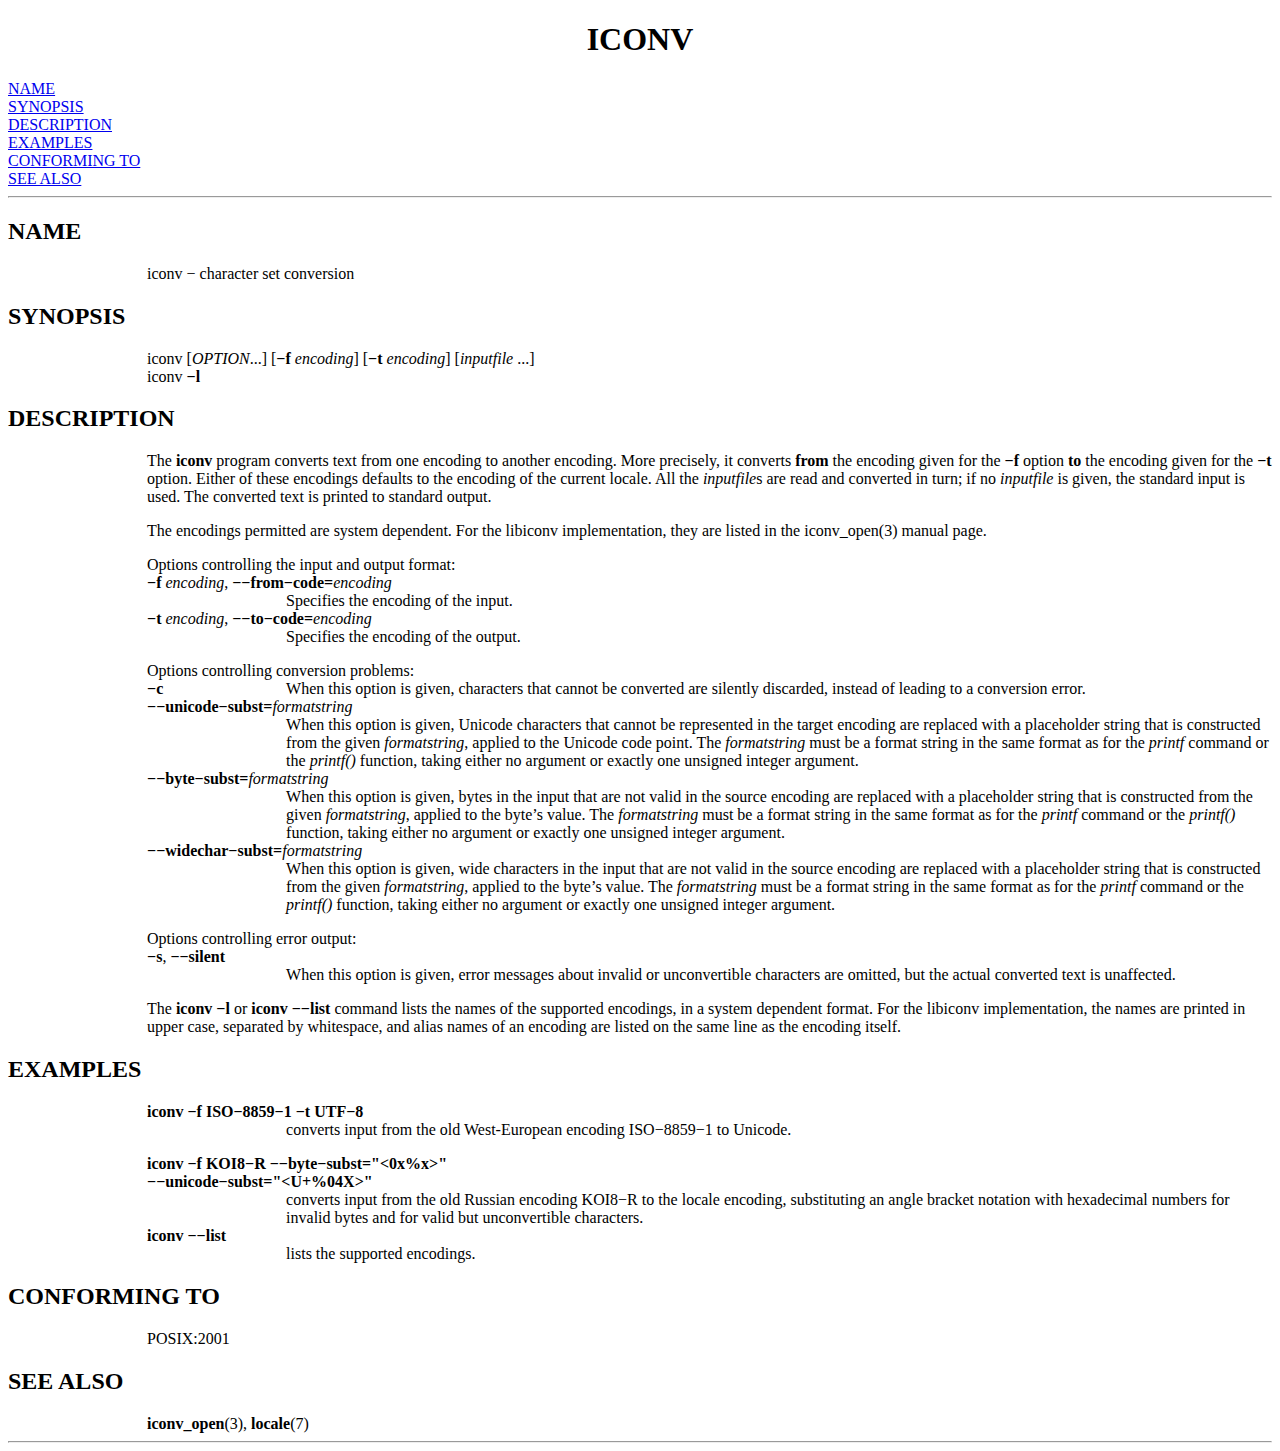
<file: prefix_host/share/doc/iconv.1.html>
<!-- Creator     : groff version 1.22.3 -->
<!DOCTYPE html PUBLIC "-//W3C//DTD HTML 4.01 Transitional//EN"
"http://www.w3.org/TR/html4/loose.dtd">
<html>
<head>
<meta name="generator" content="groff -Thtml, see www.gnu.org">
<meta http-equiv="Content-Type" content="text/html; charset=US-ASCII">
<meta name="Content-Style" content="text/css">
<style type="text/css">
       p       { margin-top: 0; margin-bottom: 0; vertical-align: top }
       pre     { margin-top: 0; margin-bottom: 0; vertical-align: top }
       table   { margin-top: 0; margin-bottom: 0; vertical-align: top }
       h1      { text-align: center }
</style>
<title>ICONV</title>

</head>
<body>

<h1 align="center">ICONV</h1>

<a href="#NAME">NAME</a><br>
<a href="#SYNOPSIS">SYNOPSIS</a><br>
<a href="#DESCRIPTION">DESCRIPTION</a><br>
<a href="#EXAMPLES">EXAMPLES</a><br>
<a href="#CONFORMING TO">CONFORMING TO</a><br>
<a href="#SEE ALSO">SEE ALSO</a><br>

<hr>


<h2>NAME
<a name="NAME"></a>
</h2>


<p style="margin-left:11%; margin-top: 1em">iconv &minus;
character set conversion</p>

<h2>SYNOPSIS
<a name="SYNOPSIS"></a>
</h2>


<p style="margin-left:11%; margin-top: 1em">iconv
[<i>OPTION</i>...] [<b>&minus;f</b> <i>encoding</i>]
[<b>&minus;t</b> <i>encoding</i>] [<i>inputfile</i> ...]
<br>
iconv <b>&minus;l</b></p>

<h2>DESCRIPTION
<a name="DESCRIPTION"></a>
</h2>


<p style="margin-left:11%; margin-top: 1em">The
<b>iconv</b> program converts text from one encoding to
another encoding. More precisely, it converts <b>from</b>
the encoding given for the <b>&minus;f</b> option <b>to</b>
the encoding given for the <b>&minus;t</b> option. Either of
these encodings defaults to the encoding of the current
locale. All the <i>inputfile</i>s are read and converted in
turn; if no <i>inputfile</i> is given, the standard input is
used. The converted text is printed to standard output.</p>

<p style="margin-left:11%; margin-top: 1em">The encodings
permitted are system dependent. For the libiconv
implementation, they are listed in the iconv_open(3) manual
page.</p>

<p style="margin-left:11%; margin-top: 1em">Options
controlling the input and output format: <b><br>
&minus;f</b> <i>encoding</i>,
<b>&minus;&minus;from&minus;code=</b><i>encoding</i></p>

<p style="margin-left:22%;">Specifies the encoding of the
input.</p>

<p style="margin-left:11%;"><b>&minus;t</b>
<i>encoding</i>,
<b>&minus;&minus;to&minus;code=</b><i>encoding</i></p>

<p style="margin-left:22%;">Specifies the encoding of the
output.</p>

<p style="margin-left:11%; margin-top: 1em">Options
controlling conversion problems:</p>

<table width="100%" border="0" rules="none" frame="void"
       cellspacing="0" cellpadding="0">
<tr valign="top" align="left">
<td width="11%"></td>
<td width="3%">


<p><b>&minus;c</b></p></td>
<td width="8%"></td>
<td width="78%">


<p>When this option is given, characters that cannot be
converted are silently discarded, instead of leading to a
conversion error.</p></td></tr>
</table>


<p style="margin-left:11%;"><b>&minus;&minus;unicode&minus;subst=</b><i>formatstring</i></p>

<p style="margin-left:22%;">When this option is given,
Unicode characters that cannot be represented in the target
encoding are replaced with a placeholder string that is
constructed from the given <i>formatstring</i>, applied to
the Unicode code point. The <i>formatstring</i> must be a
format string in the same format as for the <i>printf</i>
command or the <i>printf()</i> function, taking either no
argument or exactly one unsigned integer argument.</p>


<p style="margin-left:11%;"><b>&minus;&minus;byte&minus;subst=</b><i>formatstring</i></p>

<p style="margin-left:22%;">When this option is given,
bytes in the input that are not valid in the source encoding
are replaced with a placeholder string that is constructed
from the given <i>formatstring</i>, applied to the
byte&rsquo;s value. The <i>formatstring</i> must be a format
string in the same format as for the <i>printf</i> command
or the <i>printf()</i> function, taking either no argument
or exactly one unsigned integer argument.</p>


<p style="margin-left:11%;"><b>&minus;&minus;widechar&minus;subst=</b><i>formatstring</i></p>

<p style="margin-left:22%;">When this option is given, wide
characters in the input that are not valid in the source
encoding are replaced with a placeholder string that is
constructed from the given <i>formatstring</i>, applied to
the byte&rsquo;s value. The <i>formatstring</i> must be a
format string in the same format as for the <i>printf</i>
command or the <i>printf()</i> function, taking either no
argument or exactly one unsigned integer argument.</p>

<p style="margin-left:11%; margin-top: 1em">Options
controlling error output: <b><br>
&minus;s</b>, <b>&minus;&minus;silent</b></p>

<p style="margin-left:22%;">When this option is given,
error messages about invalid or unconvertible characters are
omitted, but the actual converted text is unaffected.</p>

<p style="margin-left:11%; margin-top: 1em">The <b>iconv
&minus;l</b> or <b>iconv &minus;&minus;list</b> command
lists the names of the supported encodings, in a system
dependent format. For the libiconv implementation, the names
are printed in upper case, separated by whitespace, and
alias names of an encoding are listed on the same line as
the encoding itself.</p>

<h2>EXAMPLES
<a name="EXAMPLES"></a>
</h2>


<p style="margin-left:11%; margin-top: 1em"><b>iconv
&minus;f ISO&minus;8859&minus;1 &minus;t UTF&minus;8</b></p>

<p style="margin-left:22%;">converts input from the old
West-European encoding ISO&minus;8859&minus;1 to
Unicode.</p>

<p style="margin-left:11%; margin-top: 1em"><b>iconv
&minus;f KOI8&minus;R
&minus;&minus;byte&minus;subst=&quot;&lt;0x%x&gt;&quot; <br>

&minus;&minus;unicode&minus;subst=&quot;&lt;U+%04X&gt;&quot;</b></p>

<p style="margin-left:22%;">converts input from the old
Russian encoding KOI8&minus;R to the locale encoding,
substituting an angle bracket notation with hexadecimal
numbers for invalid bytes and for valid but unconvertible
characters.</p>

<p style="margin-left:11%;"><b>iconv
&minus;&minus;list</b></p>

<p style="margin-left:22%;">lists the supported
encodings.</p>

<h2>CONFORMING TO
<a name="CONFORMING TO"></a>
</h2>


<p style="margin-left:11%; margin-top: 1em">POSIX:2001</p>

<h2>SEE ALSO
<a name="SEE ALSO"></a>
</h2>



<p style="margin-left:11%; margin-top: 1em"><b>iconv_open</b>(3),
<b>locale</b>(7)</p>
<hr>
</body>
</html>
</file>
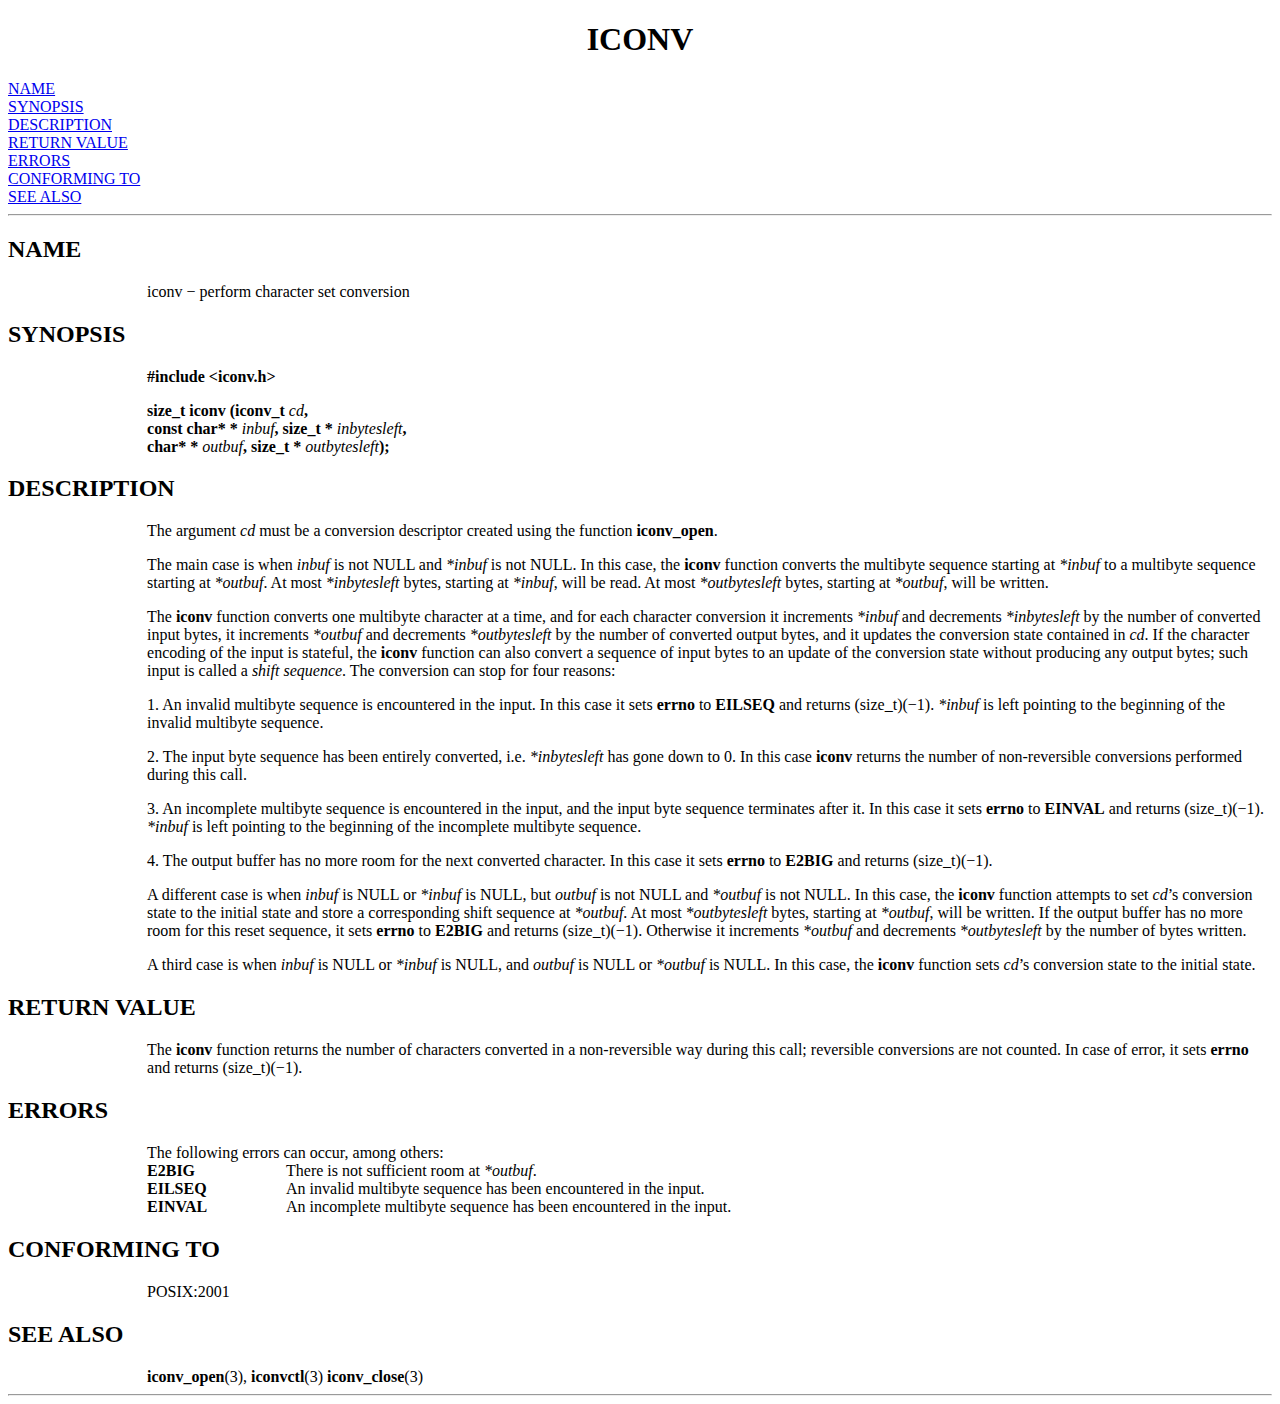
<file: prefix_host/share/doc/iconv.3.html>
<!-- Creator     : groff version 1.22.3 -->
<!DOCTYPE html PUBLIC "-//W3C//DTD HTML 4.01 Transitional//EN"
"http://www.w3.org/TR/html4/loose.dtd">
<html>
<head>
<meta name="generator" content="groff -Thtml, see www.gnu.org">
<meta http-equiv="Content-Type" content="text/html; charset=US-ASCII">
<meta name="Content-Style" content="text/css">
<style type="text/css">
       p       { margin-top: 0; margin-bottom: 0; vertical-align: top }
       pre     { margin-top: 0; margin-bottom: 0; vertical-align: top }
       table   { margin-top: 0; margin-bottom: 0; vertical-align: top }
       h1      { text-align: center }
</style>
<title>ICONV</title>

</head>
<body>

<h1 align="center">ICONV</h1>

<a href="#NAME">NAME</a><br>
<a href="#SYNOPSIS">SYNOPSIS</a><br>
<a href="#DESCRIPTION">DESCRIPTION</a><br>
<a href="#RETURN VALUE">RETURN VALUE</a><br>
<a href="#ERRORS">ERRORS</a><br>
<a href="#CONFORMING TO">CONFORMING TO</a><br>
<a href="#SEE ALSO">SEE ALSO</a><br>

<hr>


<h2>NAME
<a name="NAME"></a>
</h2>


<p style="margin-left:11%; margin-top: 1em">iconv &minus;
perform character set conversion</p>

<h2>SYNOPSIS
<a name="SYNOPSIS"></a>
</h2>


<p style="margin-left:11%; margin-top: 1em"><b>#include
&lt;iconv.h&gt;</b></p>

<p style="margin-left:11%; margin-top: 1em"><b>size_t iconv
(iconv_t</b> <i>cd</i><b>, <br>
const char* *</b> <i>inbuf</i><b>, size_t *</b>
<i>inbytesleft</i><b>, <br>
char* *</b> <i>outbuf</i><b>, size_t *</b>
<i>outbytesleft</i><b>);</b></p>

<h2>DESCRIPTION
<a name="DESCRIPTION"></a>
</h2>


<p style="margin-left:11%; margin-top: 1em">The argument
<i>cd</i> must be a conversion descriptor created using the
function <b>iconv_open</b>.</p>

<p style="margin-left:11%; margin-top: 1em">The main case
is when <i>inbuf</i> is not NULL and <i>*inbuf</i> is not
NULL. In this case, the <b>iconv</b> function converts the
multibyte sequence starting at <i>*inbuf</i> to a multibyte
sequence starting at <i>*outbuf</i>. At most
<i>*inbytesleft</i> bytes, starting at <i>*inbuf</i>, will
be read. At most <i>*outbytesleft</i> bytes, starting at
<i>*outbuf</i>, will be written.</p>

<p style="margin-left:11%; margin-top: 1em">The
<b>iconv</b> function converts one multibyte character at a
time, and for each character conversion it increments
<i>*inbuf</i> and decrements <i>*inbytesleft</i> by the
number of converted input bytes, it increments
<i>*outbuf</i> and decrements <i>*outbytesleft</i> by the
number of converted output bytes, and it updates the
conversion state contained in <i>cd</i>. If the character
encoding of the input is stateful, the <b>iconv</b> function
can also convert a sequence of input bytes to an update of
the conversion state without producing any output bytes;
such input is called a <i>shift sequence</i>. The conversion
can stop for four reasons:</p>

<p style="margin-left:11%; margin-top: 1em">1. An invalid
multibyte sequence is encountered in the input. In this case
it sets <b>errno</b> to <b>EILSEQ</b> and returns
(size_t)(&minus;1). <i>*inbuf</i> is left pointing to the
beginning of the invalid multibyte sequence.</p>

<p style="margin-left:11%; margin-top: 1em">2. The input
byte sequence has been entirely converted, i.e.
<i>*inbytesleft</i> has gone down to 0. In this case
<b>iconv</b> returns the number of non-reversible
conversions performed during this call.</p>

<p style="margin-left:11%; margin-top: 1em">3. An
incomplete multibyte sequence is encountered in the input,
and the input byte sequence terminates after it. In this
case it sets <b>errno</b> to <b>EINVAL</b> and returns
(size_t)(&minus;1). <i>*inbuf</i> is left pointing to the
beginning of the incomplete multibyte sequence.</p>

<p style="margin-left:11%; margin-top: 1em">4. The output
buffer has no more room for the next converted character. In
this case it sets <b>errno</b> to <b>E2BIG</b> and returns
(size_t)(&minus;1).</p>

<p style="margin-left:11%; margin-top: 1em">A different
case is when <i>inbuf</i> is NULL or <i>*inbuf</i> is NULL,
but <i>outbuf</i> is not NULL and <i>*outbuf</i> is not
NULL. In this case, the <b>iconv</b> function attempts to
set <i>cd</i>&rsquo;s conversion state to the initial state
and store a corresponding shift sequence at <i>*outbuf</i>.
At most <i>*outbytesleft</i> bytes, starting at
<i>*outbuf</i>, will be written. If the output buffer has no
more room for this reset sequence, it sets <b>errno</b> to
<b>E2BIG</b> and returns (size_t)(&minus;1). Otherwise it
increments <i>*outbuf</i> and decrements
<i>*outbytesleft</i> by the number of bytes written.</p>

<p style="margin-left:11%; margin-top: 1em">A third case is
when <i>inbuf</i> is NULL or <i>*inbuf</i> is NULL, and
<i>outbuf</i> is NULL or <i>*outbuf</i> is NULL. In this
case, the <b>iconv</b> function sets <i>cd</i>&rsquo;s
conversion state to the initial state.</p>

<h2>RETURN VALUE
<a name="RETURN VALUE"></a>
</h2>


<p style="margin-left:11%; margin-top: 1em">The
<b>iconv</b> function returns the number of characters
converted in a non-reversible way during this call;
reversible conversions are not counted. In case of error, it
sets <b>errno</b> and returns (size_t)(&minus;1).</p>

<h2>ERRORS
<a name="ERRORS"></a>
</h2>


<p style="margin-left:11%; margin-top: 1em">The following
errors can occur, among others:</p>

<table width="100%" border="0" rules="none" frame="void"
       cellspacing="0" cellpadding="0">
<tr valign="top" align="left">
<td width="11%"></td>
<td width="9%">


<p><b>E2BIG</b></p></td>
<td width="2%"></td>
<td width="78%">


<p>There is not sufficient room at <i>*outbuf</i>.</p></td></tr>
<tr valign="top" align="left">
<td width="11%"></td>
<td width="9%">


<p><b>EILSEQ</b></p></td>
<td width="2%"></td>
<td width="78%">


<p>An invalid multibyte sequence has been encountered in
the input.</p></td></tr>
<tr valign="top" align="left">
<td width="11%"></td>
<td width="9%">


<p><b>EINVAL</b></p></td>
<td width="2%"></td>
<td width="78%">


<p>An incomplete multibyte sequence has been encountered in
the input.</p></td></tr>
</table>

<h2>CONFORMING TO
<a name="CONFORMING TO"></a>
</h2>


<p style="margin-left:11%; margin-top: 1em">POSIX:2001</p>

<h2>SEE ALSO
<a name="SEE ALSO"></a>
</h2>



<p style="margin-left:11%; margin-top: 1em"><b>iconv_open</b>(3),
<b>iconvctl</b>(3) <b>iconv_close</b>(3)</p>
<hr>
</body>
</html>
</file>
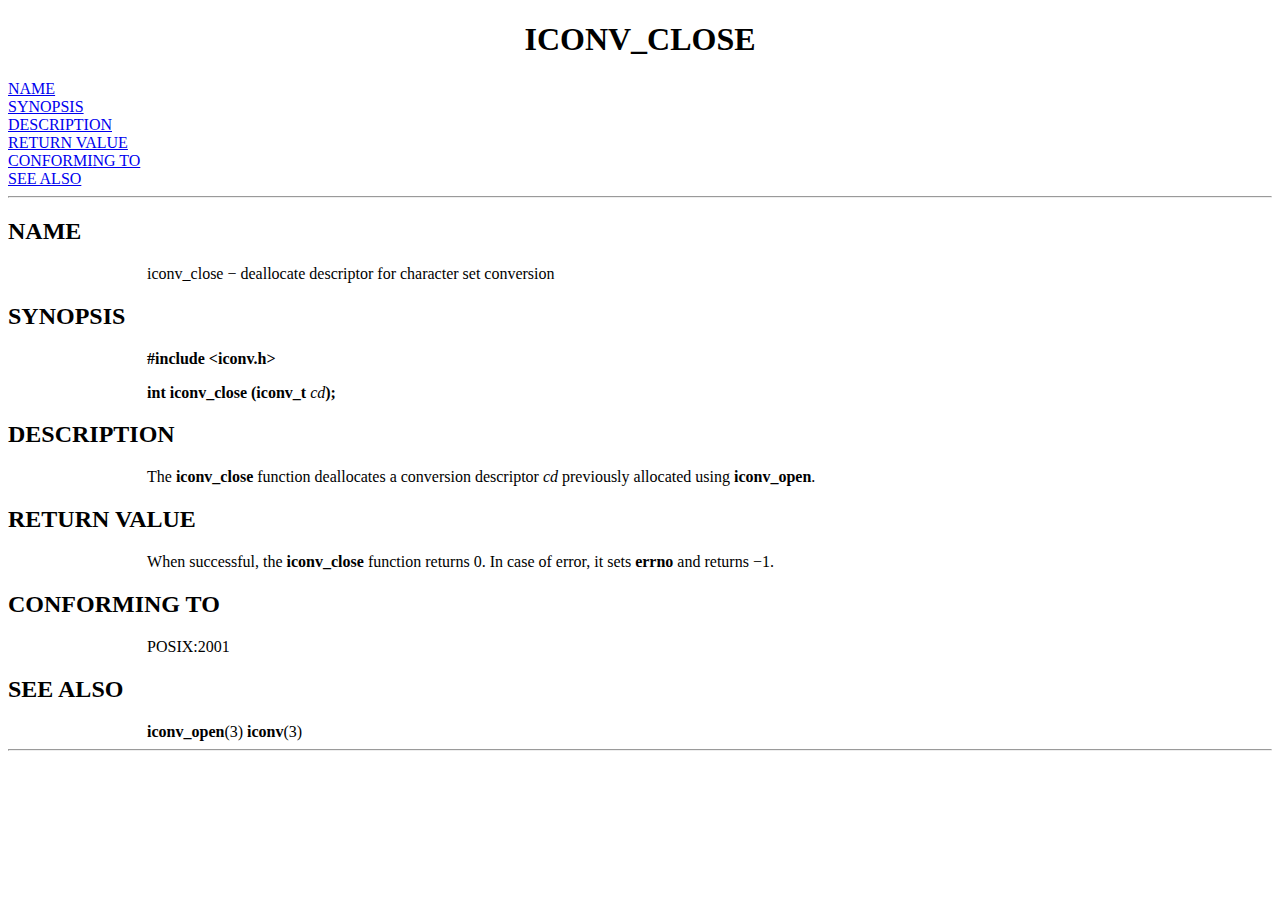
<file: prefix_host/share/doc/iconv_close.3.html>
<!-- Creator     : groff version 1.22.3 -->
<!DOCTYPE html PUBLIC "-//W3C//DTD HTML 4.01 Transitional//EN"
"http://www.w3.org/TR/html4/loose.dtd">
<html>
<head>
<meta name="generator" content="groff -Thtml, see www.gnu.org">
<meta http-equiv="Content-Type" content="text/html; charset=US-ASCII">
<meta name="Content-Style" content="text/css">
<style type="text/css">
       p       { margin-top: 0; margin-bottom: 0; vertical-align: top }
       pre     { margin-top: 0; margin-bottom: 0; vertical-align: top }
       table   { margin-top: 0; margin-bottom: 0; vertical-align: top }
       h1      { text-align: center }
</style>
<title>ICONV_CLOSE</title>

</head>
<body>

<h1 align="center">ICONV_CLOSE</h1>

<a href="#NAME">NAME</a><br>
<a href="#SYNOPSIS">SYNOPSIS</a><br>
<a href="#DESCRIPTION">DESCRIPTION</a><br>
<a href="#RETURN VALUE">RETURN VALUE</a><br>
<a href="#CONFORMING TO">CONFORMING TO</a><br>
<a href="#SEE ALSO">SEE ALSO</a><br>

<hr>


<h2>NAME
<a name="NAME"></a>
</h2>


<p style="margin-left:11%; margin-top: 1em">iconv_close
&minus; deallocate descriptor for character set
conversion</p>

<h2>SYNOPSIS
<a name="SYNOPSIS"></a>
</h2>


<p style="margin-left:11%; margin-top: 1em"><b>#include
&lt;iconv.h&gt;</b></p>

<p style="margin-left:11%; margin-top: 1em"><b>int
iconv_close (iconv_t</b> <i>cd</i><b>);</b></p>

<h2>DESCRIPTION
<a name="DESCRIPTION"></a>
</h2>


<p style="margin-left:11%; margin-top: 1em">The
<b>iconv_close</b> function deallocates a conversion
descriptor <i>cd</i> previously allocated using
<b>iconv_open</b>.</p>

<h2>RETURN VALUE
<a name="RETURN VALUE"></a>
</h2>


<p style="margin-left:11%; margin-top: 1em">When
successful, the <b>iconv_close</b> function returns 0. In
case of error, it sets <b>errno</b> and returns
&minus;1.</p>

<h2>CONFORMING TO
<a name="CONFORMING TO"></a>
</h2>


<p style="margin-left:11%; margin-top: 1em">POSIX:2001</p>

<h2>SEE ALSO
<a name="SEE ALSO"></a>
</h2>



<p style="margin-left:11%; margin-top: 1em"><b>iconv_open</b>(3)
<b>iconv</b>(3)</p>
<hr>
</body>
</html>
</file>
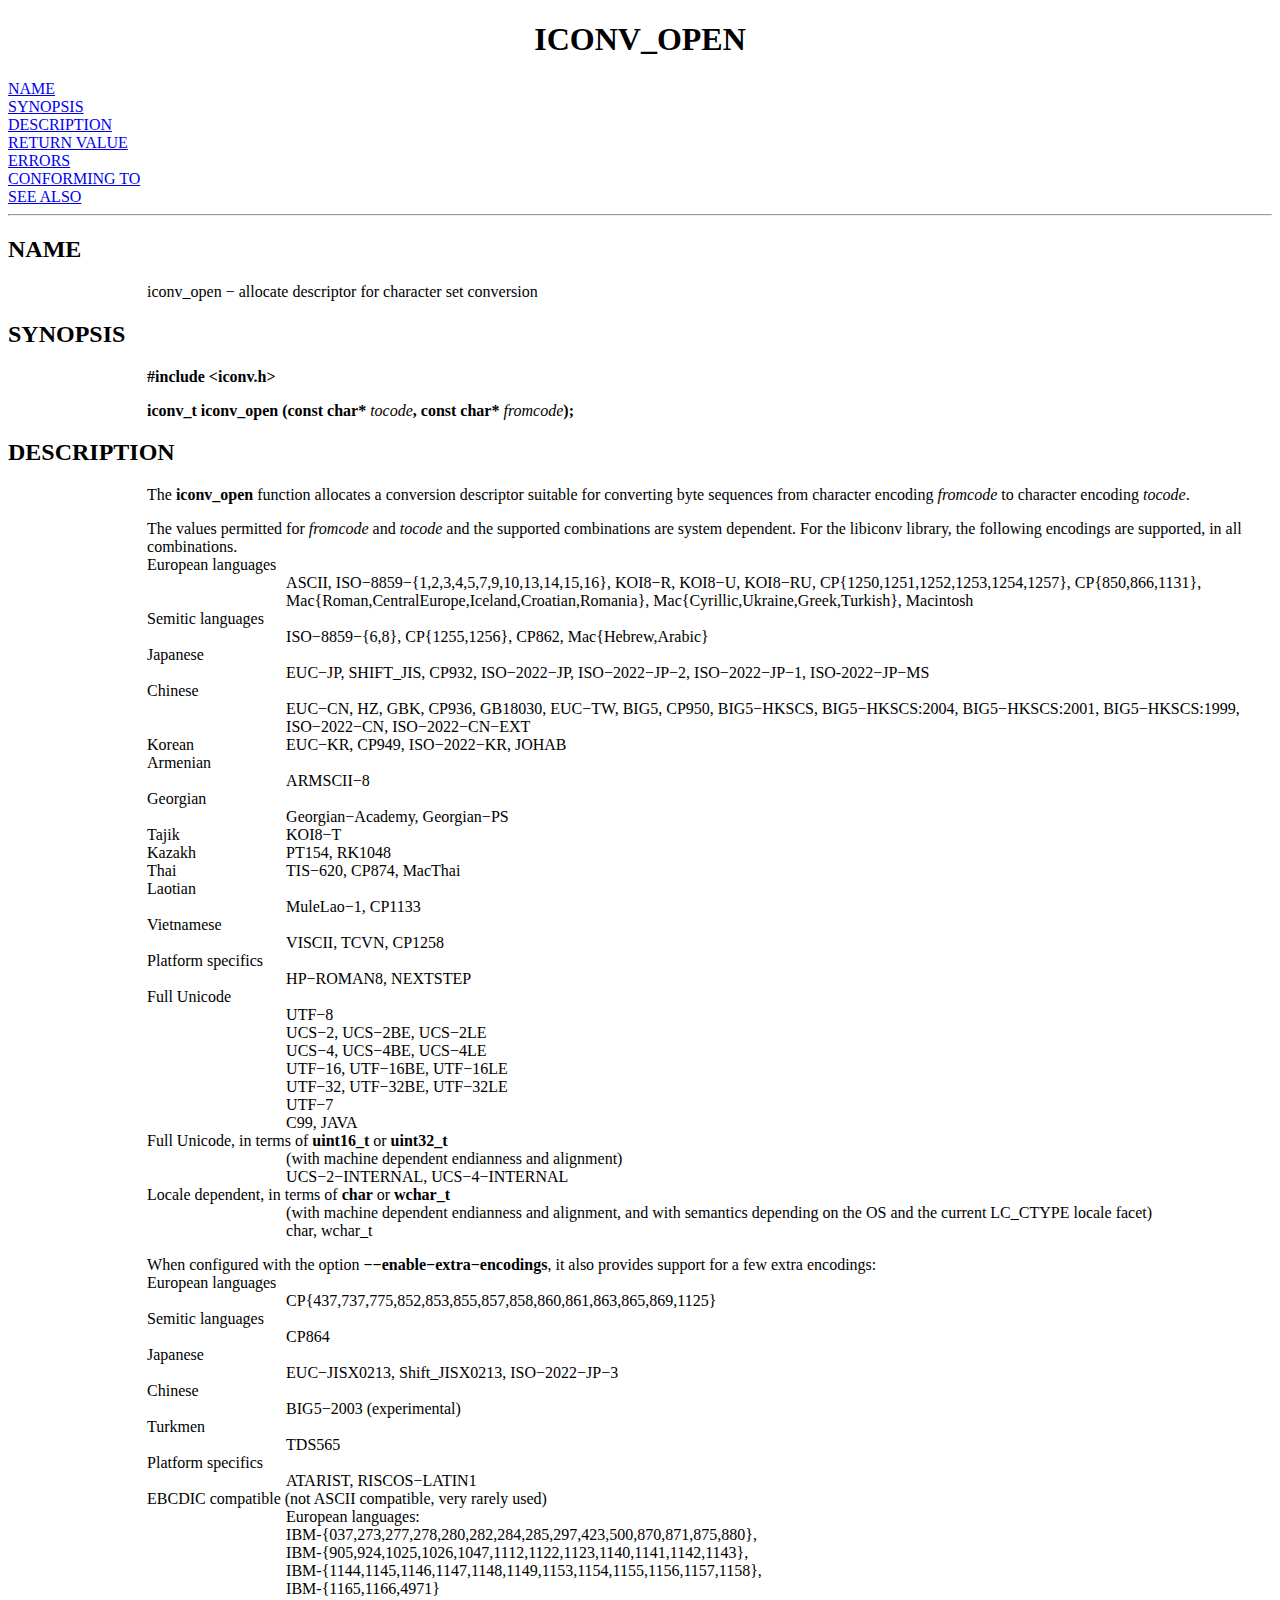
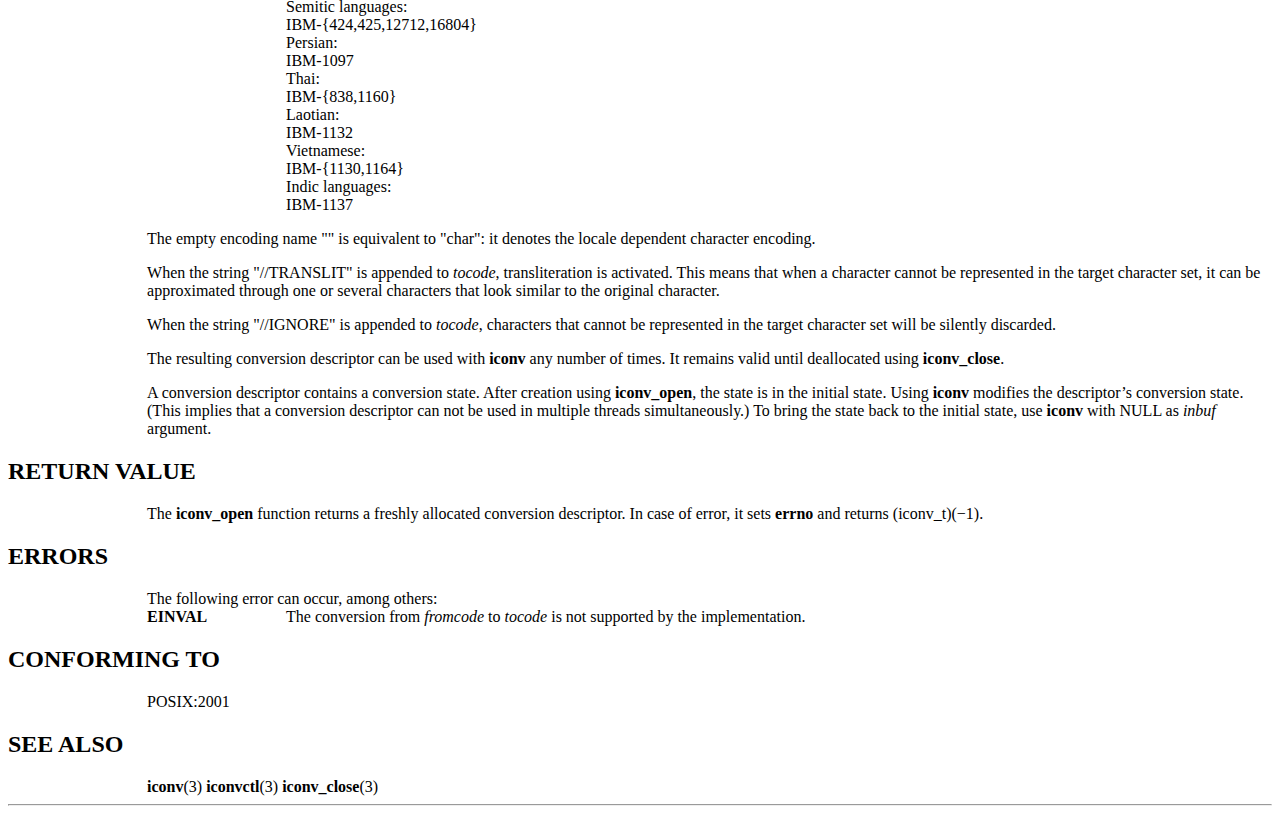
<file: prefix_host/share/doc/iconv_open.3.html>
<!-- Creator     : groff version 1.22.3 -->
<!DOCTYPE html PUBLIC "-//W3C//DTD HTML 4.01 Transitional//EN"
"http://www.w3.org/TR/html4/loose.dtd">
<html>
<head>
<meta name="generator" content="groff -Thtml, see www.gnu.org">
<meta http-equiv="Content-Type" content="text/html; charset=US-ASCII">
<meta name="Content-Style" content="text/css">
<style type="text/css">
       p       { margin-top: 0; margin-bottom: 0; vertical-align: top }
       pre     { margin-top: 0; margin-bottom: 0; vertical-align: top }
       table   { margin-top: 0; margin-bottom: 0; vertical-align: top }
       h1      { text-align: center }
</style>
<title>ICONV_OPEN</title>

</head>
<body>

<h1 align="center">ICONV_OPEN</h1>

<a href="#NAME">NAME</a><br>
<a href="#SYNOPSIS">SYNOPSIS</a><br>
<a href="#DESCRIPTION">DESCRIPTION</a><br>
<a href="#RETURN VALUE">RETURN VALUE</a><br>
<a href="#ERRORS">ERRORS</a><br>
<a href="#CONFORMING TO">CONFORMING TO</a><br>
<a href="#SEE ALSO">SEE ALSO</a><br>

<hr>


<h2>NAME
<a name="NAME"></a>
</h2>


<p style="margin-left:11%; margin-top: 1em">iconv_open
&minus; allocate descriptor for character set conversion</p>

<h2>SYNOPSIS
<a name="SYNOPSIS"></a>
</h2>


<p style="margin-left:11%; margin-top: 1em"><b>#include
&lt;iconv.h&gt;</b></p>

<p style="margin-left:11%; margin-top: 1em"><b>iconv_t
iconv_open (const char*</b> <i>tocode</i><b>, const
char*</b> <i>fromcode</i><b>);</b></p>

<h2>DESCRIPTION
<a name="DESCRIPTION"></a>
</h2>


<p style="margin-left:11%; margin-top: 1em">The
<b>iconv_open</b> function allocates a conversion descriptor
suitable for converting byte sequences from character
encoding <i>fromcode</i> to character encoding
<i>tocode</i>.</p>

<p style="margin-left:11%; margin-top: 1em">The values
permitted for <i>fromcode</i> and <i>tocode</i> and the
supported combinations are system dependent. For the
libiconv library, the following encodings are supported, in
all combinations. <br>
European languages</p>

<p style="margin-left:22%;">ASCII,
ISO&minus;8859&minus;{1,2,3,4,5,7,9,10,13,14,15,16},
KOI8&minus;R, KOI8&minus;U, KOI8&minus;RU,
CP{1250,1251,1252,1253,1254,1257}, CP{850,866,1131},
Mac{Roman,CentralEurope,Iceland,Croatian,Romania},
Mac{Cyrillic,Ukraine,Greek,Turkish}, Macintosh</p>

<p style="margin-left:11%;">Semitic languages</p>

<p style="margin-left:22%;">ISO&minus;8859&minus;{6,8},
CP{1255,1256}, CP862, Mac{Hebrew,Arabic}</p>

<p style="margin-left:11%;">Japanese</p>

<p style="margin-left:22%;">EUC&minus;JP, SHIFT_JIS, CP932,
ISO&minus;2022&minus;JP, ISO&minus;2022&minus;JP&minus;2,
ISO&minus;2022&minus;JP&minus;1,
ISO-2022&minus;JP&minus;MS</p>

<p style="margin-left:11%;">Chinese</p>

<p style="margin-left:22%;">EUC&minus;CN, HZ, GBK, CP936,
GB18030, EUC&minus;TW, BIG5, CP950, BIG5&minus;HKSCS,
BIG5&minus;HKSCS:2004, BIG5&minus;HKSCS:2001,
BIG5&minus;HKSCS:1999, ISO&minus;2022&minus;CN,
ISO&minus;2022&minus;CN&minus;EXT</p>

<table width="100%" border="0" rules="none" frame="void"
       cellspacing="0" cellpadding="0">
<tr valign="top" align="left">
<td width="11%"></td>
<td width="9%">


<p>Korean</p></td>
<td width="2%"></td>
<td width="50%">


<p>EUC&minus;KR, CP949, ISO&minus;2022&minus;KR, JOHAB</p></td>
<td width="28%">
</td></tr>
</table>

<p style="margin-left:11%;">Armenian</p>

<p style="margin-left:22%;">ARMSCII&minus;8</p>

<p style="margin-left:11%;">Georgian</p>

<p style="margin-left:22%;">Georgian&minus;Academy,
Georgian&minus;PS</p>

<table width="100%" border="0" rules="none" frame="void"
       cellspacing="0" cellpadding="0">
<tr valign="top" align="left">
<td width="11%"></td>
<td width="9%">


<p>Tajik</p></td>
<td width="2%"></td>
<td width="35%">


<p>KOI8&minus;T</p></td>
<td width="43%">
</td></tr>
<tr valign="top" align="left">
<td width="11%"></td>
<td width="9%">


<p>Kazakh</p></td>
<td width="2%"></td>
<td width="35%">


<p>PT154, RK1048</p></td>
<td width="43%">
</td></tr>
<tr valign="top" align="left">
<td width="11%"></td>
<td width="9%">


<p>Thai</p></td>
<td width="2%"></td>
<td width="35%">


<p>TIS&minus;620, CP874, MacThai</p></td>
<td width="43%">
</td></tr>
</table>

<p style="margin-left:11%;">Laotian</p>

<p style="margin-left:22%;">MuleLao&minus;1, CP1133</p>

<p style="margin-left:11%;">Vietnamese</p>

<p style="margin-left:22%;">VISCII, TCVN, CP1258</p>

<p style="margin-left:11%;">Platform specifics</p>

<p style="margin-left:22%;">HP&minus;ROMAN8, NEXTSTEP</p>

<p style="margin-left:11%;">Full Unicode</p>

<p style="margin-left:22%;">UTF&minus;8 <br>
UCS&minus;2, UCS&minus;2BE, UCS&minus;2LE <br>
UCS&minus;4, UCS&minus;4BE, UCS&minus;4LE <br>
UTF&minus;16, UTF&minus;16BE, UTF&minus;16LE <br>
UTF&minus;32, UTF&minus;32BE, UTF&minus;32LE <br>
UTF&minus;7 <br>
C99, JAVA</p>

<p style="margin-left:11%;">Full Unicode, in terms of
<b>uint16_t</b> or <b>uint32_t</b></p>

<p style="margin-left:22%;">(with machine dependent
endianness and alignment) <br>
UCS&minus;2&minus;INTERNAL, UCS&minus;4&minus;INTERNAL</p>

<p style="margin-left:11%;">Locale dependent, in terms of
<b>char</b> or <b>wchar_t</b></p>

<p style="margin-left:22%;">(with machine dependent
endianness and alignment, and with semantics depending on
the OS and the current LC_CTYPE locale facet) <br>
char, wchar_t</p>

<p style="margin-left:11%; margin-top: 1em">When configured
with the option
<b>&minus;&minus;enable&minus;extra&minus;encodings</b>, it
also provides support for a few extra encodings: <br>
European languages</p>


<p style="margin-left:22%;">CP{437,737,775,852,853,855,857,858,860,861,863,865,869,1125}</p>

<p style="margin-left:11%;">Semitic languages</p>

<p style="margin-left:22%;">CP864</p>

<p style="margin-left:11%;">Japanese</p>

<p style="margin-left:22%;">EUC&minus;JISX0213,
Shift_JISX0213, ISO&minus;2022&minus;JP&minus;3</p>

<p style="margin-left:11%;">Chinese</p>

<p style="margin-left:22%;">BIG5&minus;2003
(experimental)</p>

<p style="margin-left:11%;">Turkmen</p>

<p style="margin-left:22%;">TDS565</p>

<p style="margin-left:11%;">Platform specifics</p>

<p style="margin-left:22%;">ATARIST,
RISCOS&minus;LATIN1</p>

<p style="margin-left:11%;">EBCDIC compatible (not ASCII
compatible, very rarely used)</p>

<p style="margin-left:22%;">European languages: <br>

IBM-{037,273,277,278,280,282,284,285,297,423,500,870,871,875,880},
<br>

IBM-{905,924,1025,1026,1047,1112,1122,1123,1140,1141,1142,1143},
<br>

IBM-{1144,1145,1146,1147,1148,1149,1153,1154,1155,1156,1157,1158},
<br>
IBM-{1165,1166,4971} <br>
Semitic languages: <br>
IBM-{424,425,12712,16804} <br>
Persian: <br>
IBM-1097 <br>
Thai: <br>
IBM-{838,1160} <br>
Laotian: <br>
IBM-1132 <br>
Vietnamese: <br>
IBM-{1130,1164} <br>
Indic languages: <br>
IBM-1137</p>

<p style="margin-left:11%; margin-top: 1em">The empty
encoding name &quot;&quot; is equivalent to
&quot;char&quot;: it denotes the locale dependent character
encoding.</p>

<p style="margin-left:11%; margin-top: 1em">When the string
&quot;//TRANSLIT&quot; is appended to <i>tocode</i>,
transliteration is activated. This means that when a
character cannot be represented in the target character set,
it can be approximated through one or several characters
that look similar to the original character.</p>

<p style="margin-left:11%; margin-top: 1em">When the string
&quot;//IGNORE&quot; is appended to <i>tocode</i>,
characters that cannot be represented in the target
character set will be silently discarded.</p>

<p style="margin-left:11%; margin-top: 1em">The resulting
conversion descriptor can be used with <b>iconv</b> any
number of times. It remains valid until deallocated using
<b>iconv_close</b>.</p>

<p style="margin-left:11%; margin-top: 1em">A conversion
descriptor contains a conversion state. After creation using
<b>iconv_open</b>, the state is in the initial state. Using
<b>iconv</b> modifies the descriptor&rsquo;s conversion
state. (This implies that a conversion descriptor can not be
used in multiple threads simultaneously.) To bring the state
back to the initial state, use <b>iconv</b> with NULL as
<i>inbuf</i> argument.</p>

<h2>RETURN VALUE
<a name="RETURN VALUE"></a>
</h2>


<p style="margin-left:11%; margin-top: 1em">The
<b>iconv_open</b> function returns a freshly allocated
conversion descriptor. In case of error, it sets
<b>errno</b> and returns (iconv_t)(&minus;1).</p>

<h2>ERRORS
<a name="ERRORS"></a>
</h2>


<p style="margin-left:11%; margin-top: 1em">The following
error can occur, among others:</p>

<table width="100%" border="0" rules="none" frame="void"
       cellspacing="0" cellpadding="0">
<tr valign="top" align="left">
<td width="11%"></td>
<td width="9%">


<p><b>EINVAL</b></p></td>
<td width="2%"></td>
<td width="78%">


<p>The conversion from <i>fromcode</i> to <i>tocode</i> is
not supported by the implementation.</p></td></tr>
</table>

<h2>CONFORMING TO
<a name="CONFORMING TO"></a>
</h2>


<p style="margin-left:11%; margin-top: 1em">POSIX:2001</p>

<h2>SEE ALSO
<a name="SEE ALSO"></a>
</h2>



<p style="margin-left:11%; margin-top: 1em"><b>iconv</b>(3)
<b>iconvctl</b>(3) <b>iconv_close</b>(3)</p>
<hr>
</body>
</html>
</file>
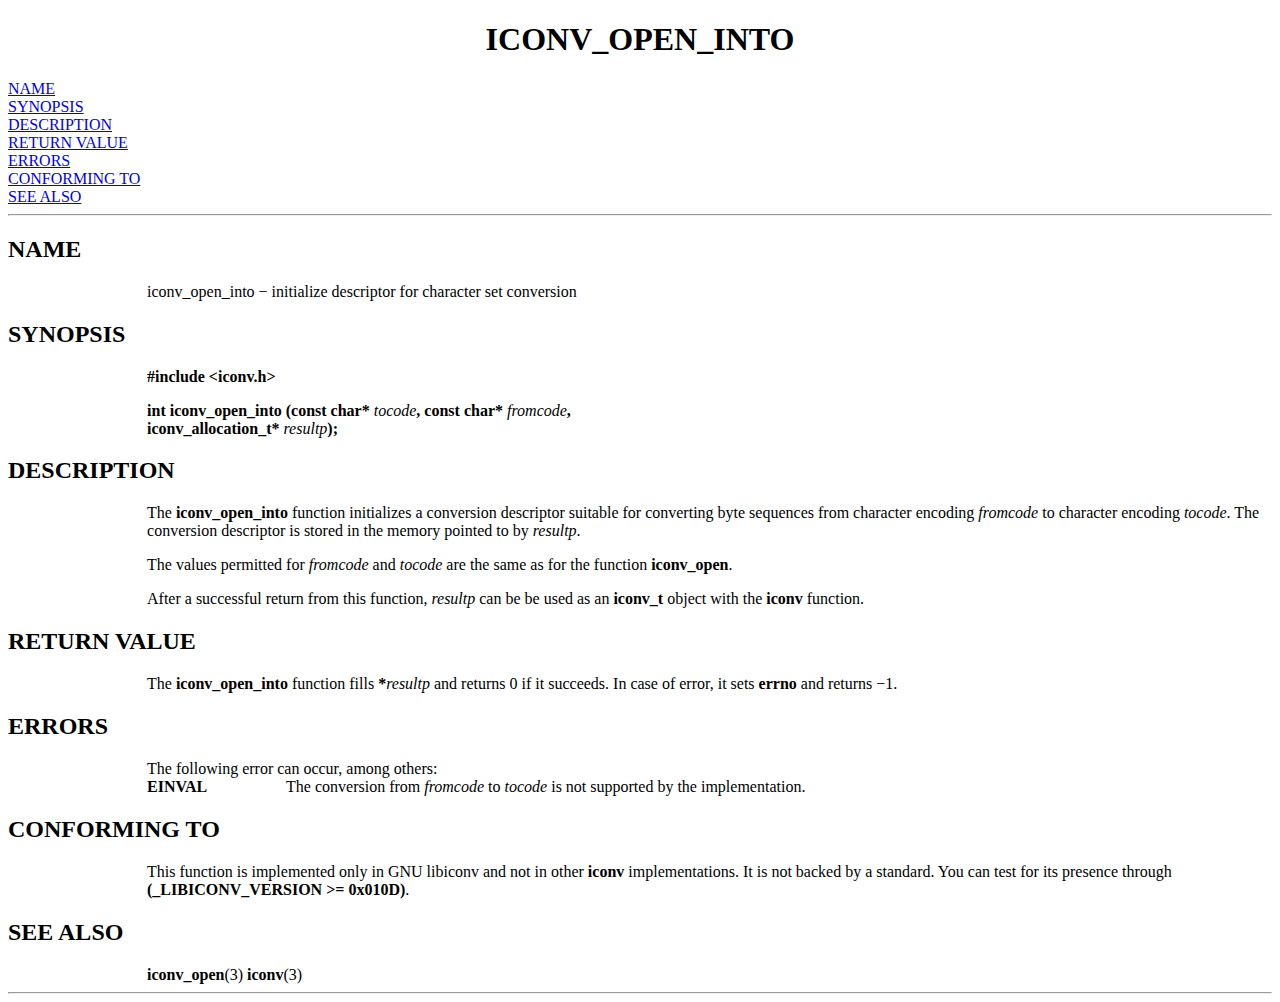
<file: prefix_host/share/doc/iconv_open_into.3.html>
<!-- Creator     : groff version 1.22.3 -->
<!DOCTYPE html PUBLIC "-//W3C//DTD HTML 4.01 Transitional//EN"
"http://www.w3.org/TR/html4/loose.dtd">
<html>
<head>
<meta name="generator" content="groff -Thtml, see www.gnu.org">
<meta http-equiv="Content-Type" content="text/html; charset=US-ASCII">
<meta name="Content-Style" content="text/css">
<style type="text/css">
       p       { margin-top: 0; margin-bottom: 0; vertical-align: top }
       pre     { margin-top: 0; margin-bottom: 0; vertical-align: top }
       table   { margin-top: 0; margin-bottom: 0; vertical-align: top }
       h1      { text-align: center }
</style>
<title>ICONV_OPEN_INTO</title>

</head>
<body>

<h1 align="center">ICONV_OPEN_INTO</h1>

<a href="#NAME">NAME</a><br>
<a href="#SYNOPSIS">SYNOPSIS</a><br>
<a href="#DESCRIPTION">DESCRIPTION</a><br>
<a href="#RETURN VALUE">RETURN VALUE</a><br>
<a href="#ERRORS">ERRORS</a><br>
<a href="#CONFORMING TO">CONFORMING TO</a><br>
<a href="#SEE ALSO">SEE ALSO</a><br>

<hr>


<h2>NAME
<a name="NAME"></a>
</h2>



<p style="margin-left:11%; margin-top: 1em">iconv_open_into
&minus; initialize descriptor for character set
conversion</p>

<h2>SYNOPSIS
<a name="SYNOPSIS"></a>
</h2>


<p style="margin-left:11%; margin-top: 1em"><b>#include
&lt;iconv.h&gt;</b></p>

<p style="margin-left:11%; margin-top: 1em"><b>int
iconv_open_into (const char*</b> <i>tocode</i><b>, const
char*</b> <i>fromcode</i><b>, <br>
iconv_allocation_t*</b> <i>resultp</i><b>);</b></p>

<h2>DESCRIPTION
<a name="DESCRIPTION"></a>
</h2>


<p style="margin-left:11%; margin-top: 1em">The
<b>iconv_open_into</b> function initializes a conversion
descriptor suitable for converting byte sequences from
character encoding <i>fromcode</i> to character encoding
<i>tocode</i>. The conversion descriptor is stored in the
memory pointed to by <i>resultp</i>.</p>

<p style="margin-left:11%; margin-top: 1em">The values
permitted for <i>fromcode</i> and <i>tocode</i> are the same
as for the function <b>iconv_open</b>.</p>

<p style="margin-left:11%; margin-top: 1em">After a
successful return from this function, <i>resultp</i> can be
be used as an <b>iconv_t</b> object with the <b>iconv</b>
function.</p>

<h2>RETURN VALUE
<a name="RETURN VALUE"></a>
</h2>


<p style="margin-left:11%; margin-top: 1em">The
<b>iconv_open_into</b> function fills <b>*</b><i>resultp</i>
and returns 0 if it succeeds. In case of error, it sets
<b>errno</b> and returns &minus;1.</p>

<h2>ERRORS
<a name="ERRORS"></a>
</h2>


<p style="margin-left:11%; margin-top: 1em">The following
error can occur, among others:</p>

<table width="100%" border="0" rules="none" frame="void"
       cellspacing="0" cellpadding="0">
<tr valign="top" align="left">
<td width="11%"></td>
<td width="9%">


<p><b>EINVAL</b></p></td>
<td width="2%"></td>
<td width="78%">


<p>The conversion from <i>fromcode</i> to <i>tocode</i> is
not supported by the implementation.</p></td></tr>
</table>

<h2>CONFORMING TO
<a name="CONFORMING TO"></a>
</h2>


<p style="margin-left:11%; margin-top: 1em">This function
is implemented only in GNU libiconv and not in other
<b>iconv</b> implementations. It is not backed by a
standard. You can test for its presence through
<b>(_LIBICONV_VERSION &gt;= 0x010D)</b>.</p>

<h2>SEE ALSO
<a name="SEE ALSO"></a>
</h2>



<p style="margin-left:11%; margin-top: 1em"><b>iconv_open</b>(3)
<b>iconv</b>(3)</p>
<hr>
</body>
</html>
</file>
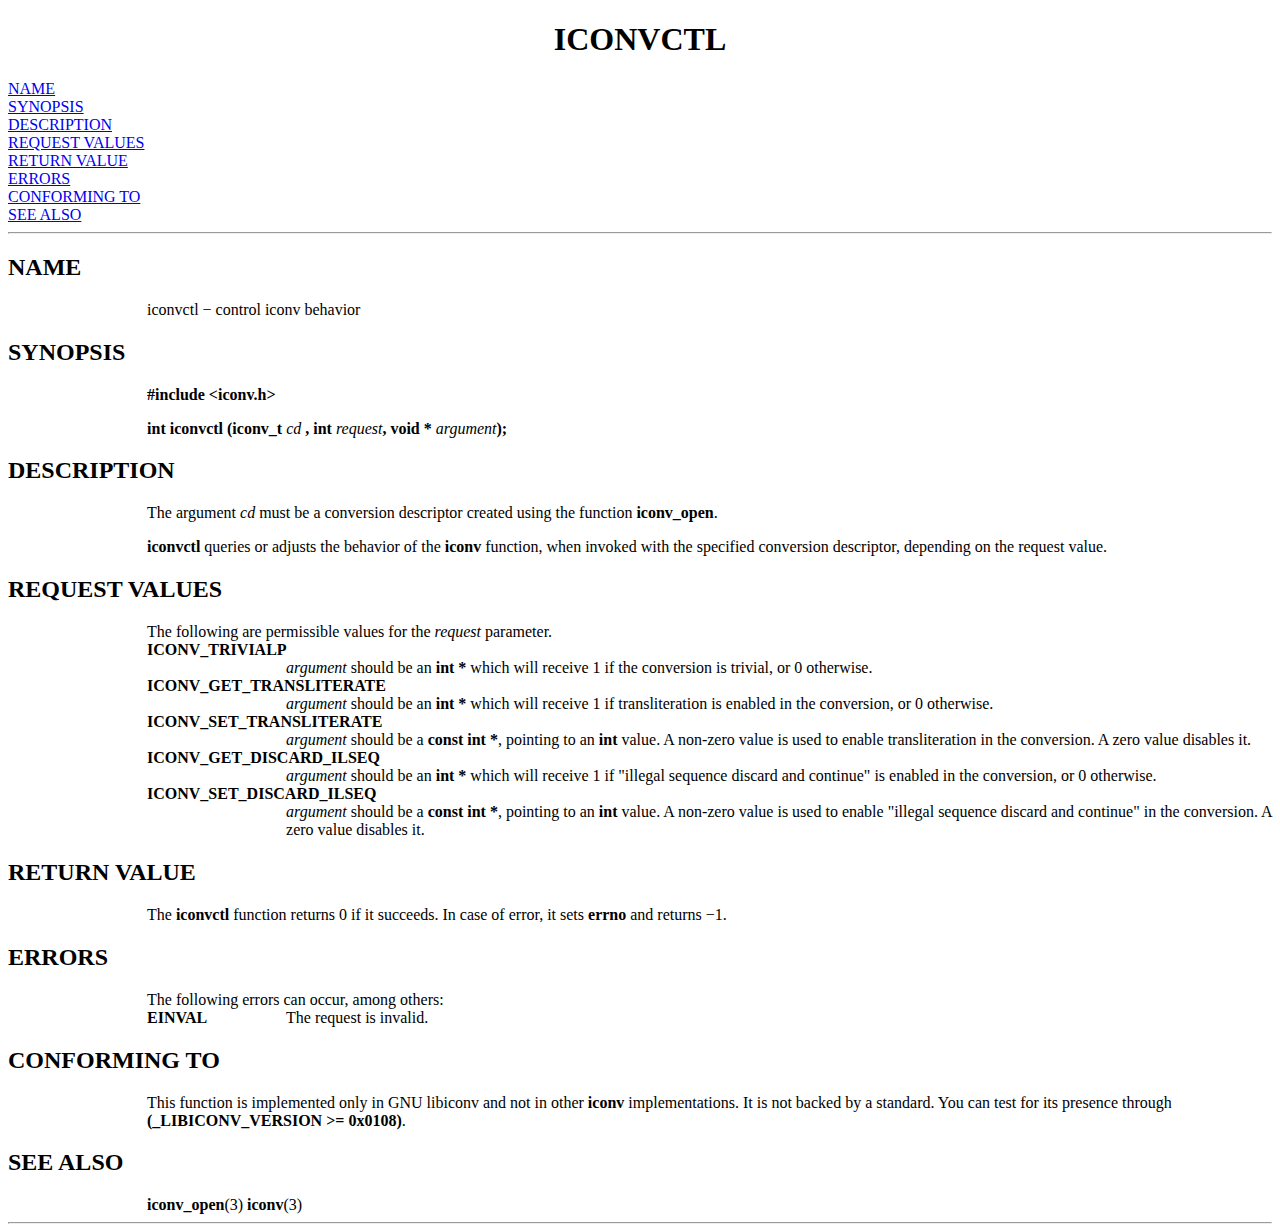
<file: prefix_host/share/doc/iconvctl.3.html>
<!-- Creator     : groff version 1.22.3 -->
<!DOCTYPE html PUBLIC "-//W3C//DTD HTML 4.01 Transitional//EN"
"http://www.w3.org/TR/html4/loose.dtd">
<html>
<head>
<meta name="generator" content="groff -Thtml, see www.gnu.org">
<meta http-equiv="Content-Type" content="text/html; charset=US-ASCII">
<meta name="Content-Style" content="text/css">
<style type="text/css">
       p       { margin-top: 0; margin-bottom: 0; vertical-align: top }
       pre     { margin-top: 0; margin-bottom: 0; vertical-align: top }
       table   { margin-top: 0; margin-bottom: 0; vertical-align: top }
       h1      { text-align: center }
</style>
<title>ICONVCTL</title>

</head>
<body>

<h1 align="center">ICONVCTL</h1>

<a href="#NAME">NAME</a><br>
<a href="#SYNOPSIS">SYNOPSIS</a><br>
<a href="#DESCRIPTION">DESCRIPTION</a><br>
<a href="#REQUEST VALUES">REQUEST VALUES</a><br>
<a href="#RETURN VALUE">RETURN VALUE</a><br>
<a href="#ERRORS">ERRORS</a><br>
<a href="#CONFORMING TO">CONFORMING TO</a><br>
<a href="#SEE ALSO">SEE ALSO</a><br>

<hr>


<h2>NAME
<a name="NAME"></a>
</h2>


<p style="margin-left:11%; margin-top: 1em">iconvctl
&minus; control iconv behavior</p>

<h2>SYNOPSIS
<a name="SYNOPSIS"></a>
</h2>


<p style="margin-left:11%; margin-top: 1em"><b>#include
&lt;iconv.h&gt;</b></p>

<p style="margin-left:11%; margin-top: 1em"><b>int iconvctl
(iconv_t</b> <i>cd</i> <b>, int</b> <i>request</i><b>, void
*</b> <i>argument</i><b>);</b></p>

<h2>DESCRIPTION
<a name="DESCRIPTION"></a>
</h2>


<p style="margin-left:11%; margin-top: 1em">The argument
<i>cd</i> must be a conversion descriptor created using the
function <b>iconv_open</b>.</p>


<p style="margin-left:11%; margin-top: 1em"><b>iconvctl</b>
queries or adjusts the behavior of the <b>iconv</b>
function, when invoked with the specified conversion
descriptor, depending on the request value.</p>

<h2>REQUEST VALUES
<a name="REQUEST VALUES"></a>
</h2>


<p style="margin-left:11%; margin-top: 1em">The following
are permissible values for the <i>request</i> parameter.
<b><br>
ICONV_TRIVIALP</b></p>

<p style="margin-left:22%;"><i>argument</i> should be an
<b>int *</b> which will receive 1 if the conversion is
trivial, or 0 otherwise.</p>


<p style="margin-left:11%;"><b>ICONV_GET_TRANSLITERATE</b></p>

<p style="margin-left:22%;"><i>argument</i> should be an
<b>int *</b> which will receive 1 if transliteration is
enabled in the conversion, or 0 otherwise.</p>


<p style="margin-left:11%;"><b>ICONV_SET_TRANSLITERATE</b></p>

<p style="margin-left:22%;"><i>argument</i> should be a
<b>const int *</b>, pointing to an <b>int</b> value. A
non-zero value is used to enable transliteration in the
conversion. A zero value disables it.</p>


<p style="margin-left:11%;"><b>ICONV_GET_DISCARD_ILSEQ</b></p>

<p style="margin-left:22%;"><i>argument</i> should be an
<b>int *</b> which will receive 1 if &quot;illegal sequence
discard and continue&quot; is enabled in the conversion, or
0 otherwise.</p>


<p style="margin-left:11%;"><b>ICONV_SET_DISCARD_ILSEQ</b></p>

<p style="margin-left:22%;"><i>argument</i> should be a
<b>const int *</b>, pointing to an <b>int</b> value. A
non-zero value is used to enable &quot;illegal sequence
discard and continue&quot; in the conversion. A zero value
disables it.</p>

<h2>RETURN VALUE
<a name="RETURN VALUE"></a>
</h2>


<p style="margin-left:11%; margin-top: 1em">The
<b>iconvctl</b> function returns 0 if it succeeds. In case
of error, it sets <b>errno</b> and returns &minus;1.</p>

<h2>ERRORS
<a name="ERRORS"></a>
</h2>


<p style="margin-left:11%; margin-top: 1em">The following
errors can occur, among others:</p>

<table width="100%" border="0" rules="none" frame="void"
       cellspacing="0" cellpadding="0">
<tr valign="top" align="left">
<td width="11%"></td>
<td width="9%">


<p><b>EINVAL</b></p></td>
<td width="2%"></td>
<td width="35%">


<p>The request is invalid.</p></td>
<td width="43%">
</td></tr>
</table>

<h2>CONFORMING TO
<a name="CONFORMING TO"></a>
</h2>


<p style="margin-left:11%; margin-top: 1em">This function
is implemented only in GNU libiconv and not in other
<b>iconv</b> implementations. It is not backed by a
standard. You can test for its presence through
<b>(_LIBICONV_VERSION &gt;= 0x0108)</b>.</p>

<h2>SEE ALSO
<a name="SEE ALSO"></a>
</h2>



<p style="margin-left:11%; margin-top: 1em"><b>iconv_open</b>(3)
<b>iconv</b>(3)</p>
<hr>
</body>
</html>
</file>
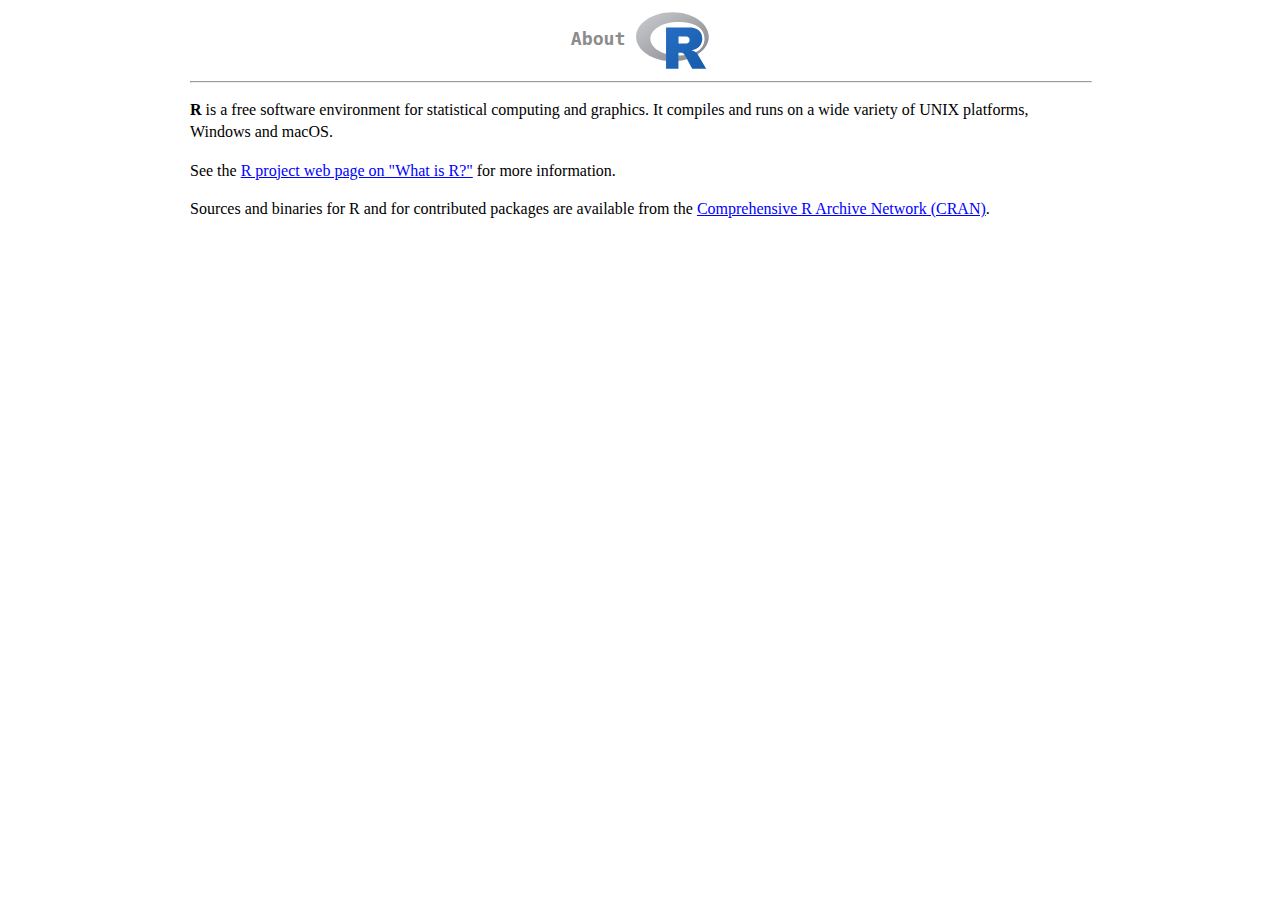
<file: prefix_host/lib/R/doc/html/about.html>
<!DOCTYPE html>
<html>
<head>
<title>R: About R</title>
<meta http-equiv="Content-Type" content= "text/html; charset=us-ascii" />
<meta name="viewport" content="width=device-width, initial-scale=1.0, user-scalable=yes" />
<link rel="stylesheet" type="text/css" href="R.css" />
</head>
<body>
<div class="container">

<h1>About <img class="toplogo" src="Rlogo.svg" alt="[R logo]"></h1>

<hr style="width: 100%;">

<p>
<b>R</b> is a free software environment for statistical computing and
graphics.  It compiles and runs on a wide variety of UNIX platforms,
Windows and macOS.
</p>

<p>
See the 
<a href="https://www.R-project.org/about.html">R project web page on
  "What is R?"</a> 
for more information.
</p>

<p>
Sources and binaries for R and for contributed packages are available
from the 
<a href="https://CRAN.R-project.org">Comprehensive R Archive Network
  (CRAN)</a>.
</p>

</div>
</body>
</html>
</file>
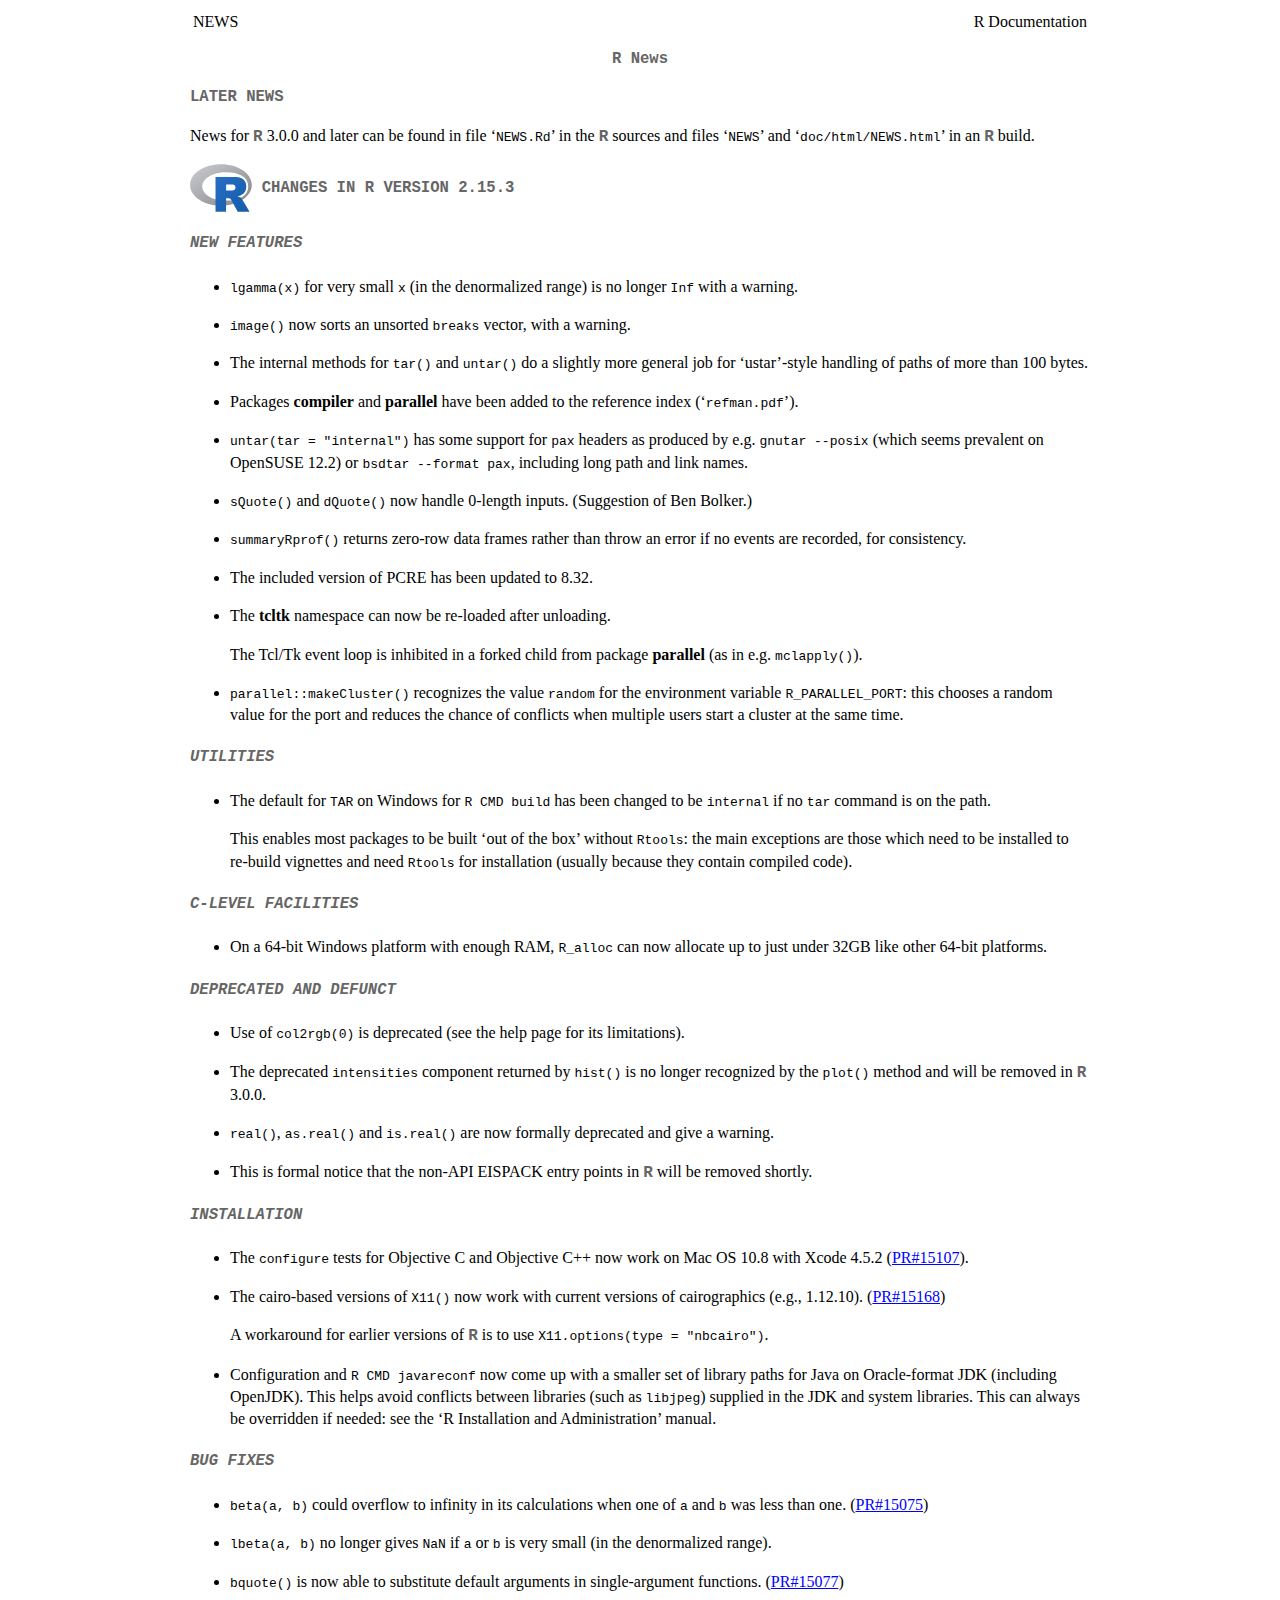
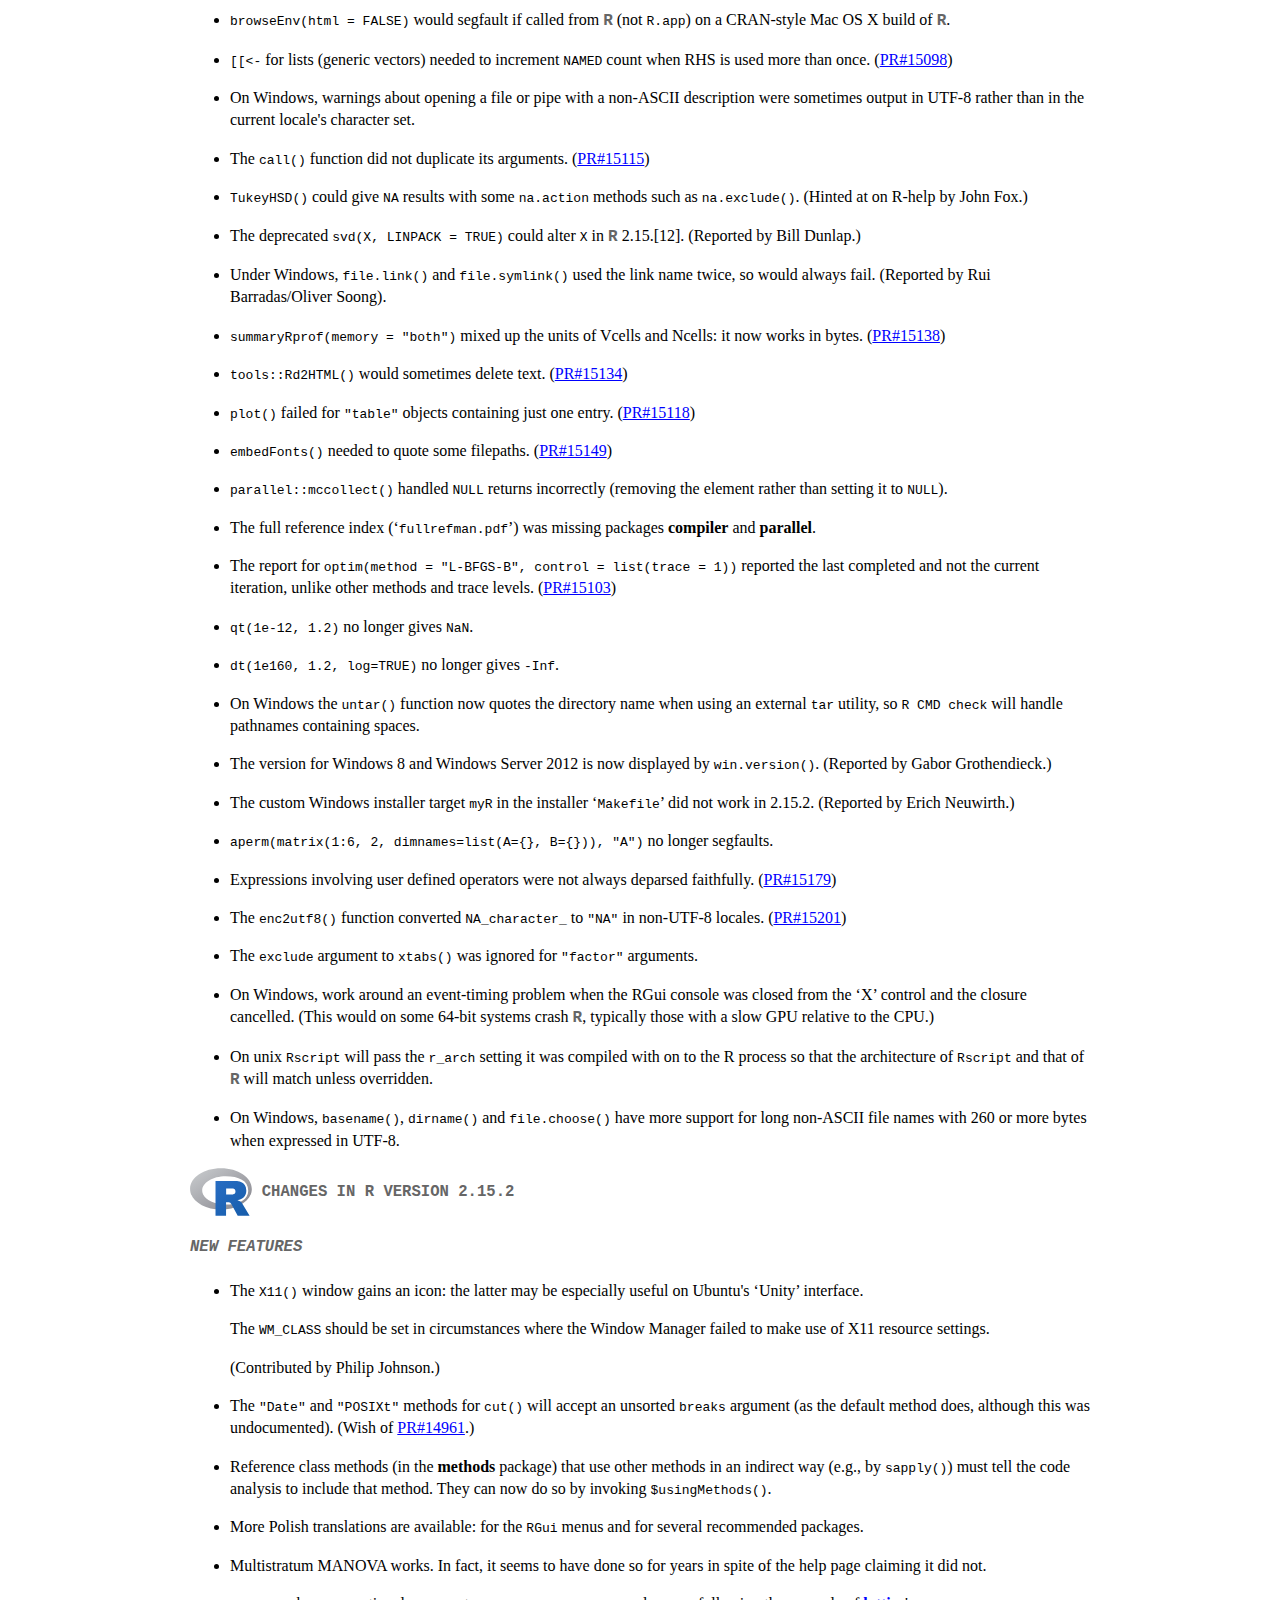
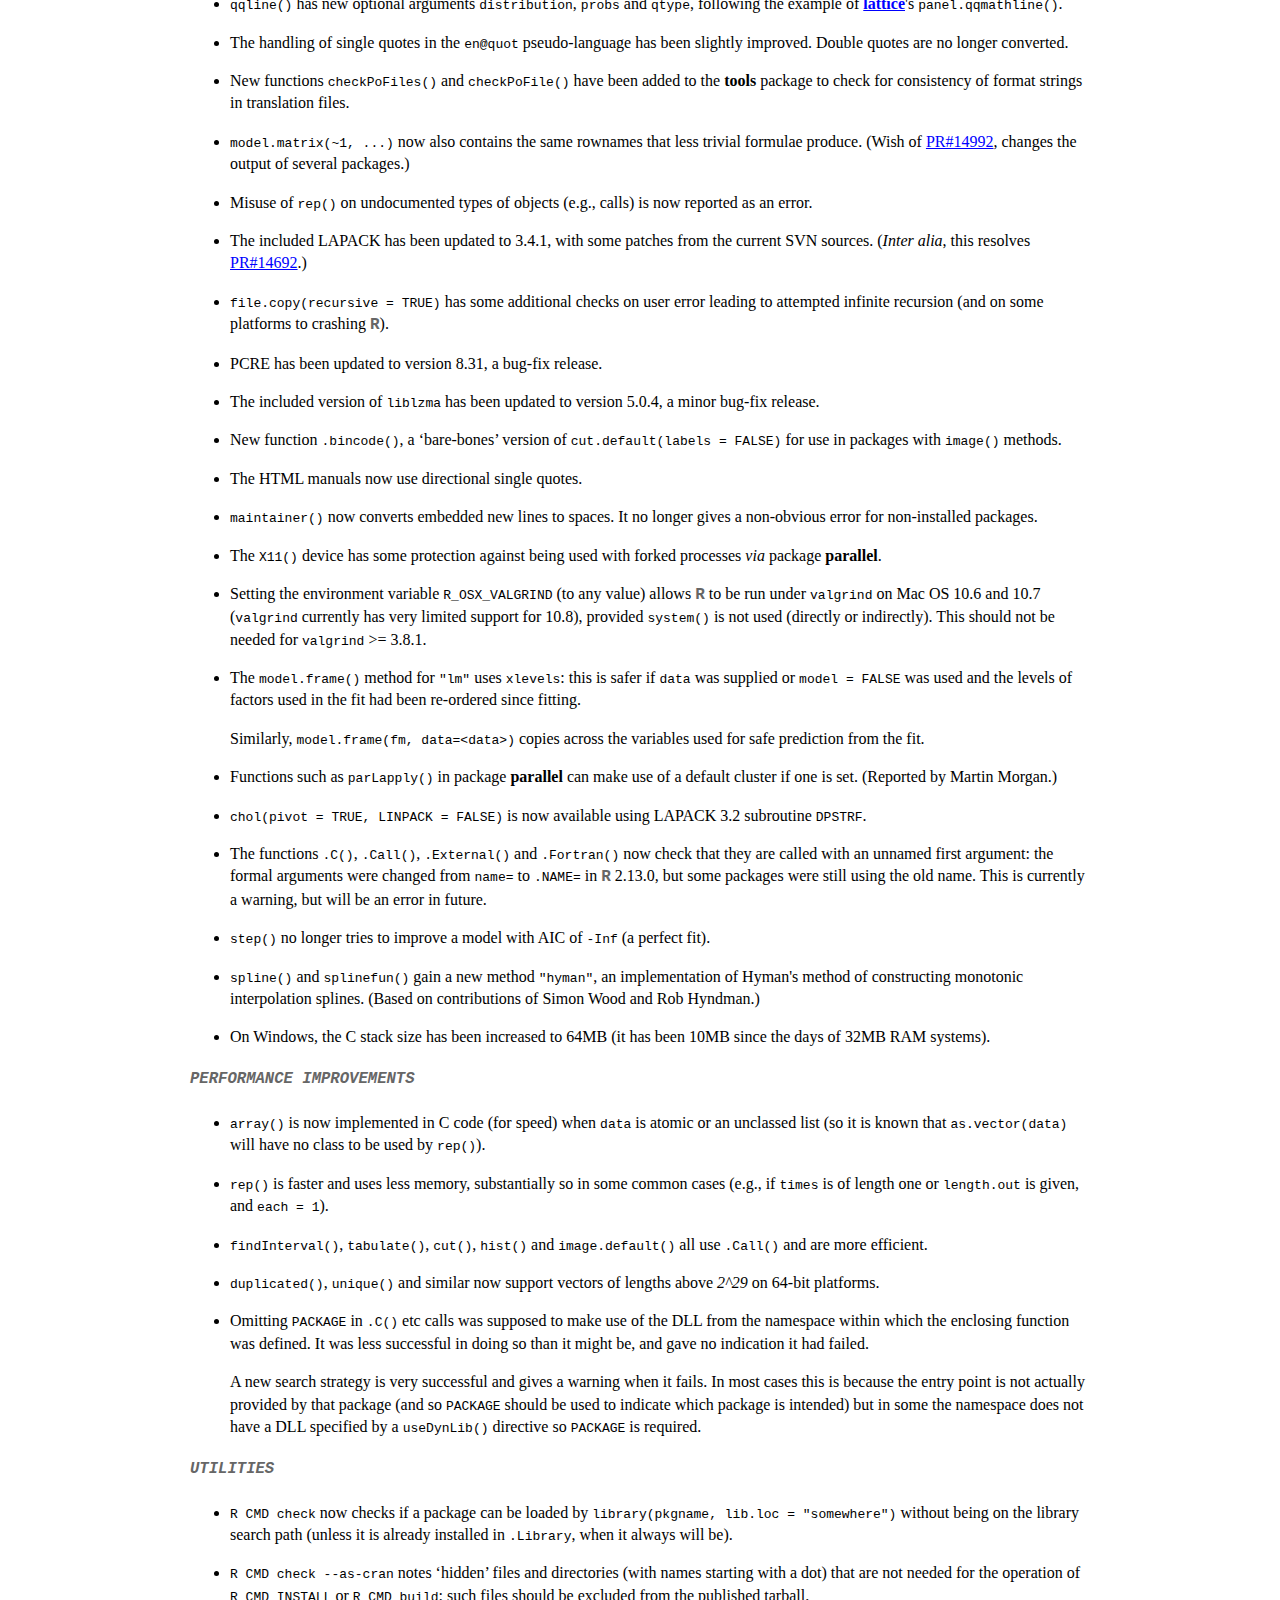
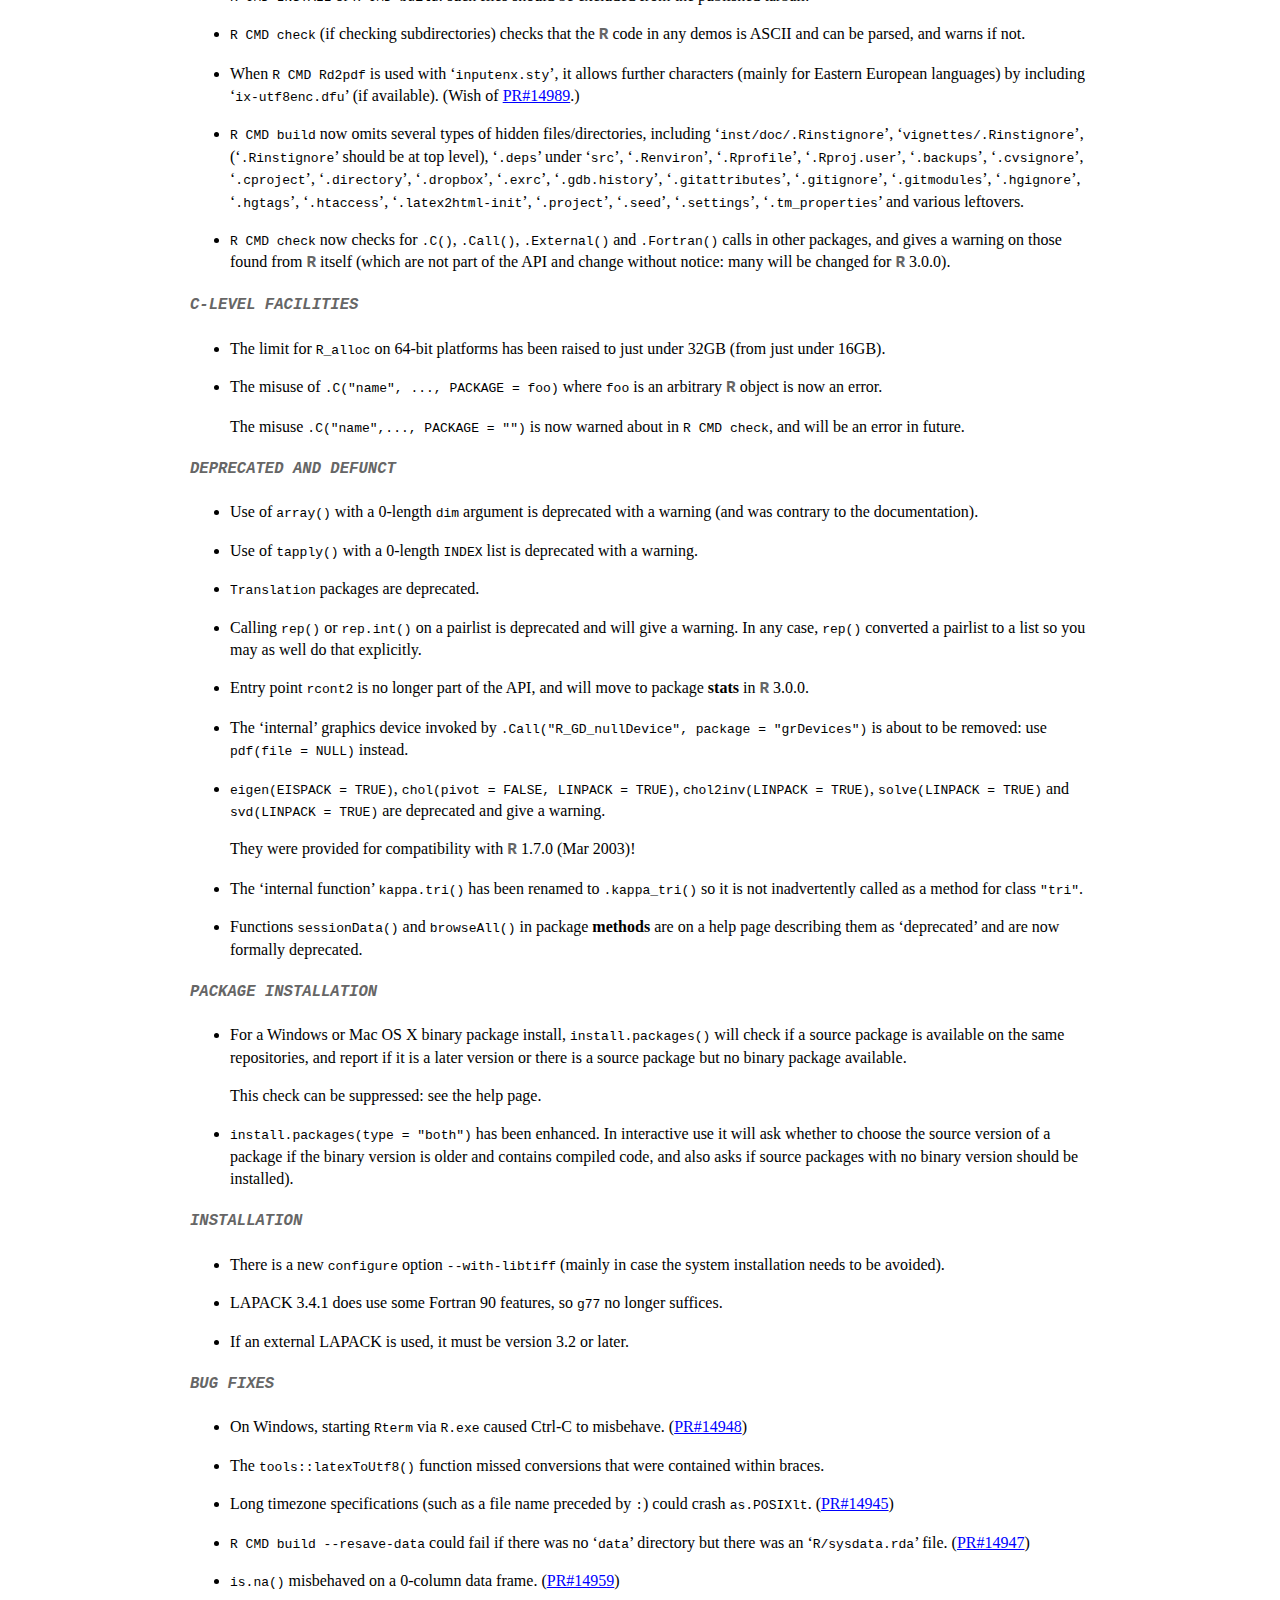
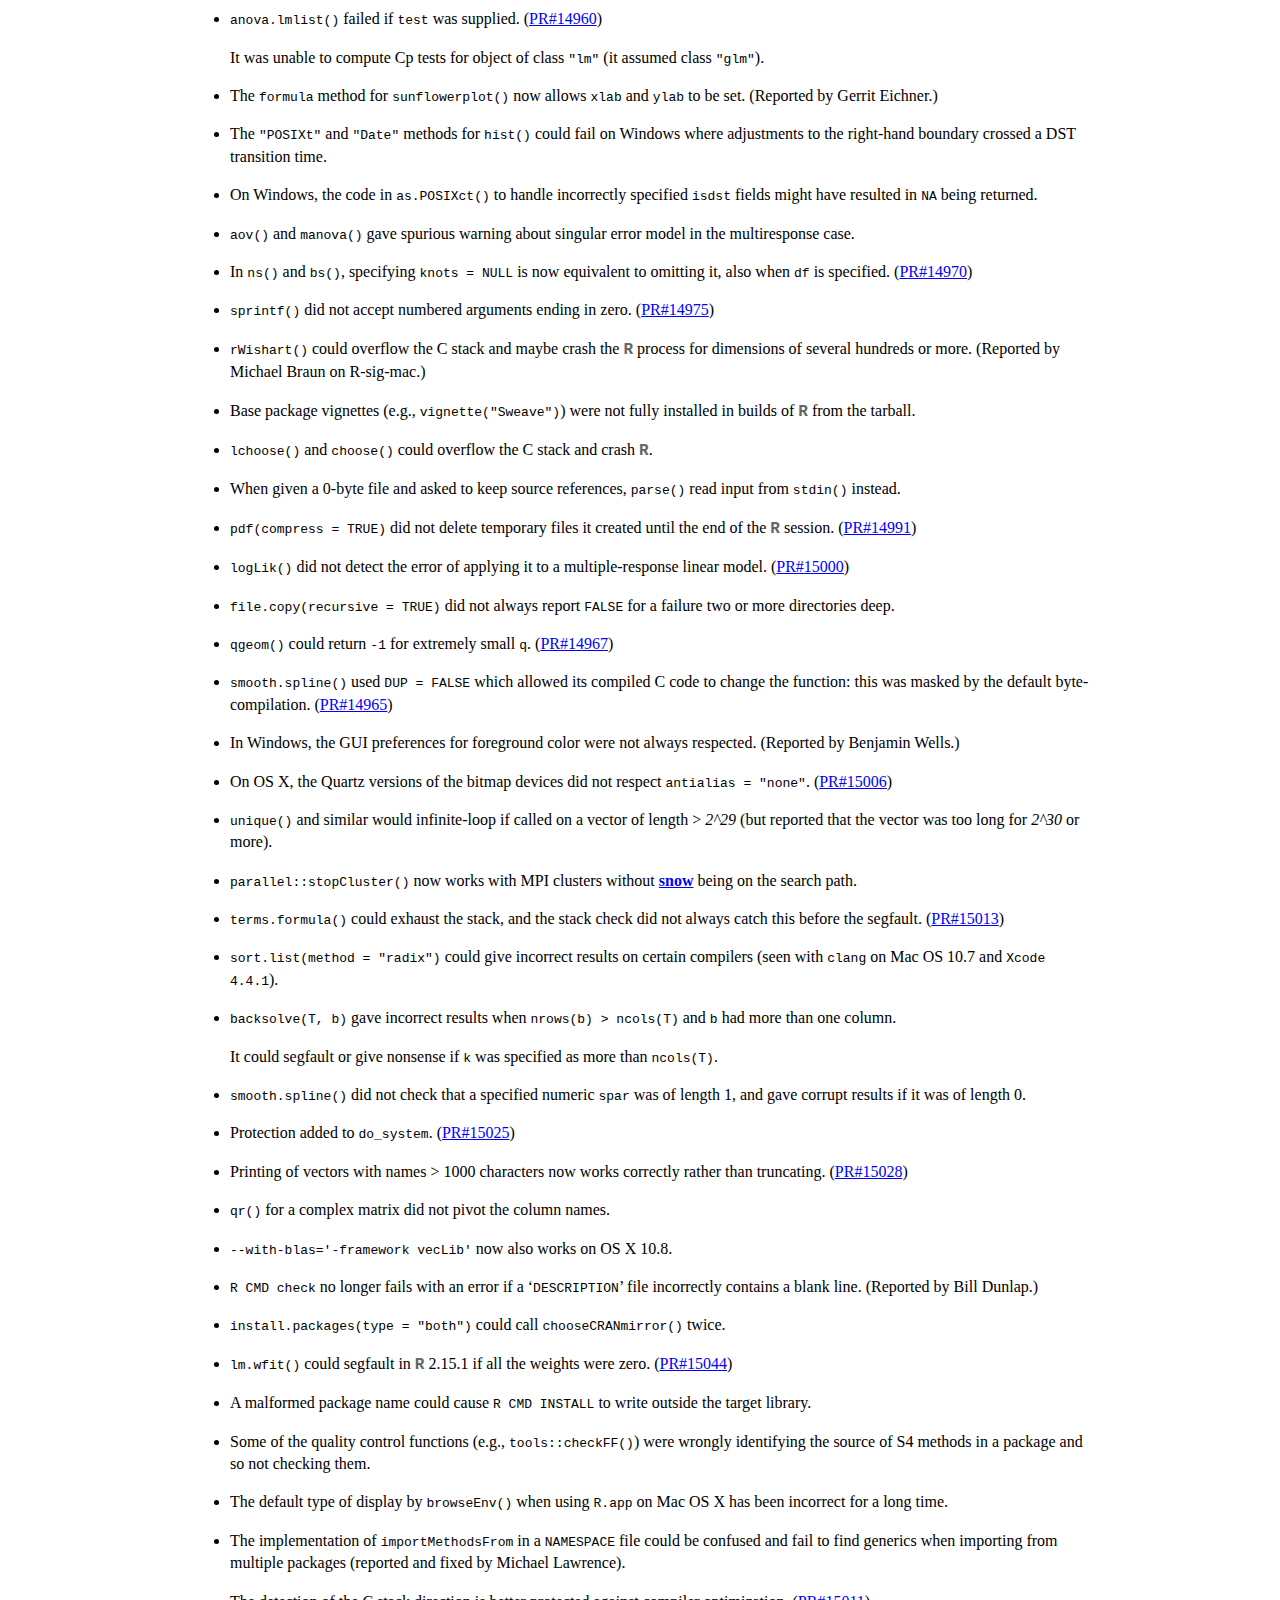
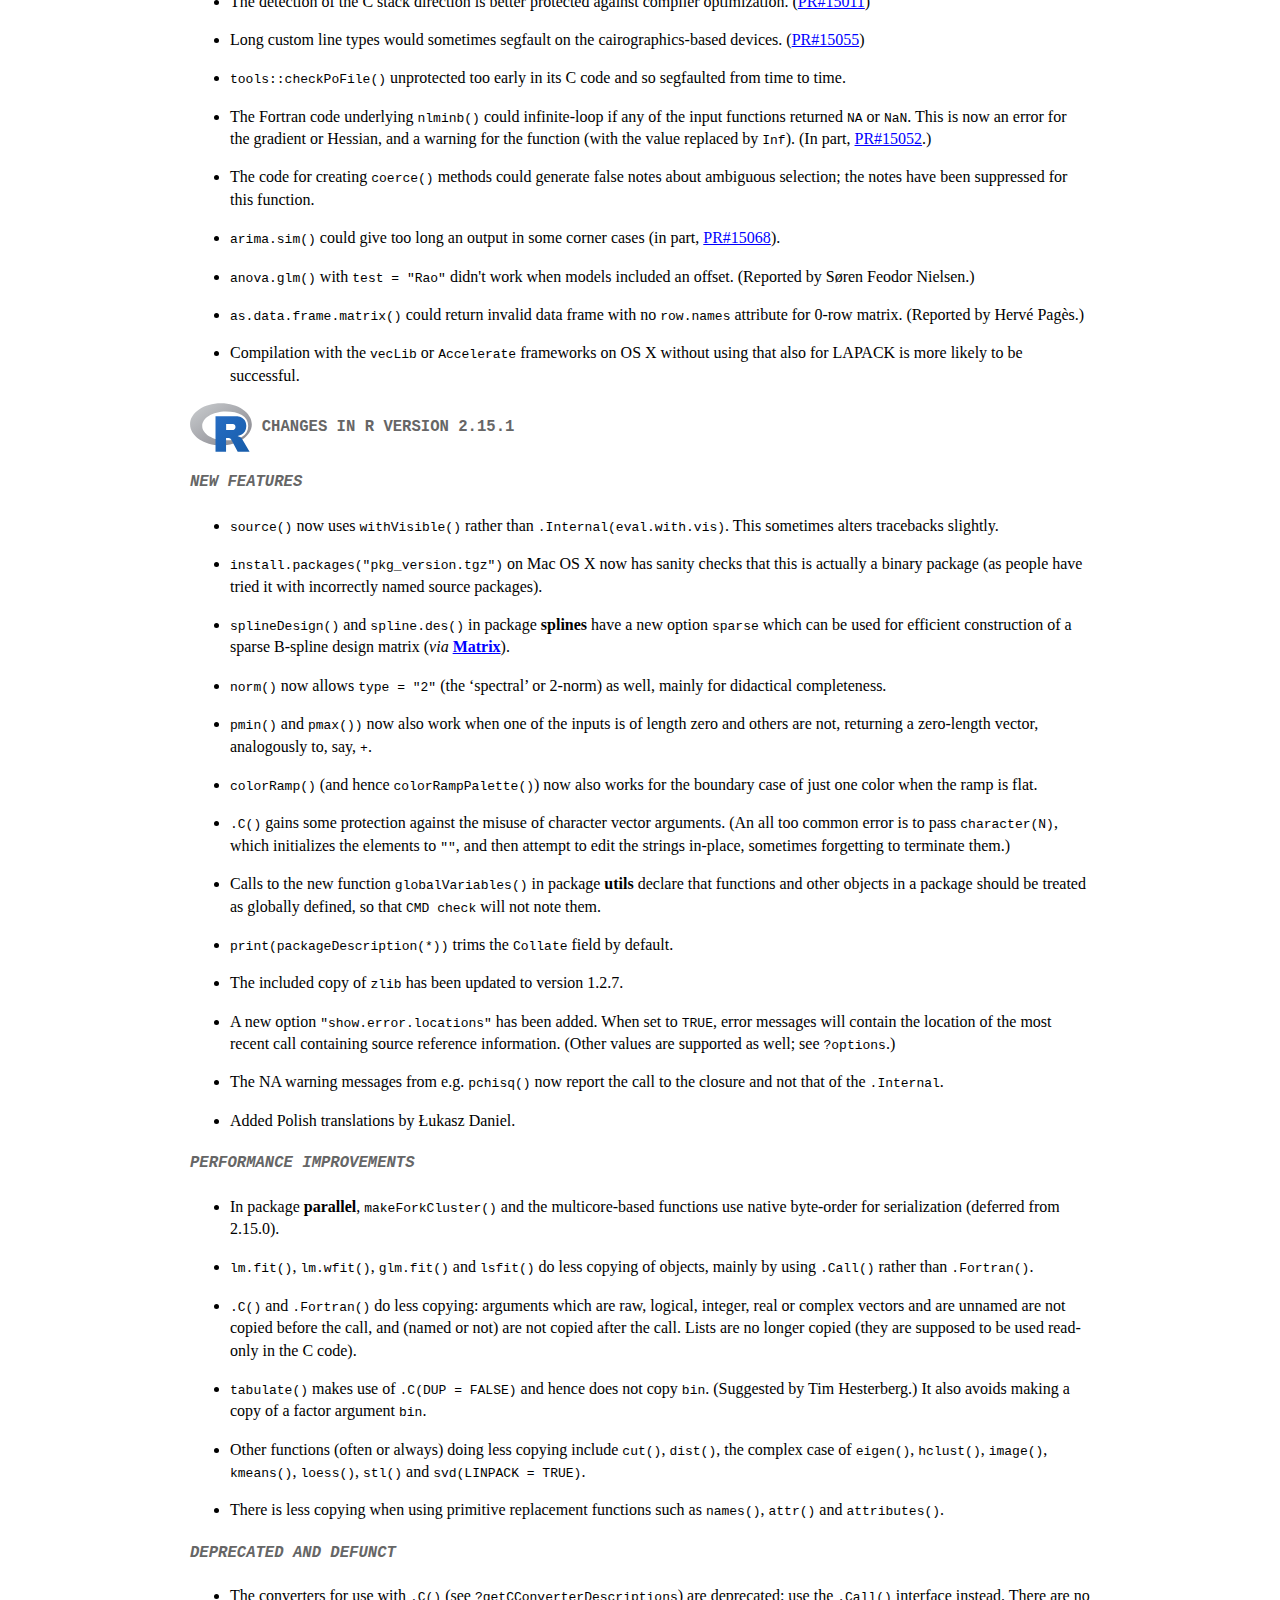
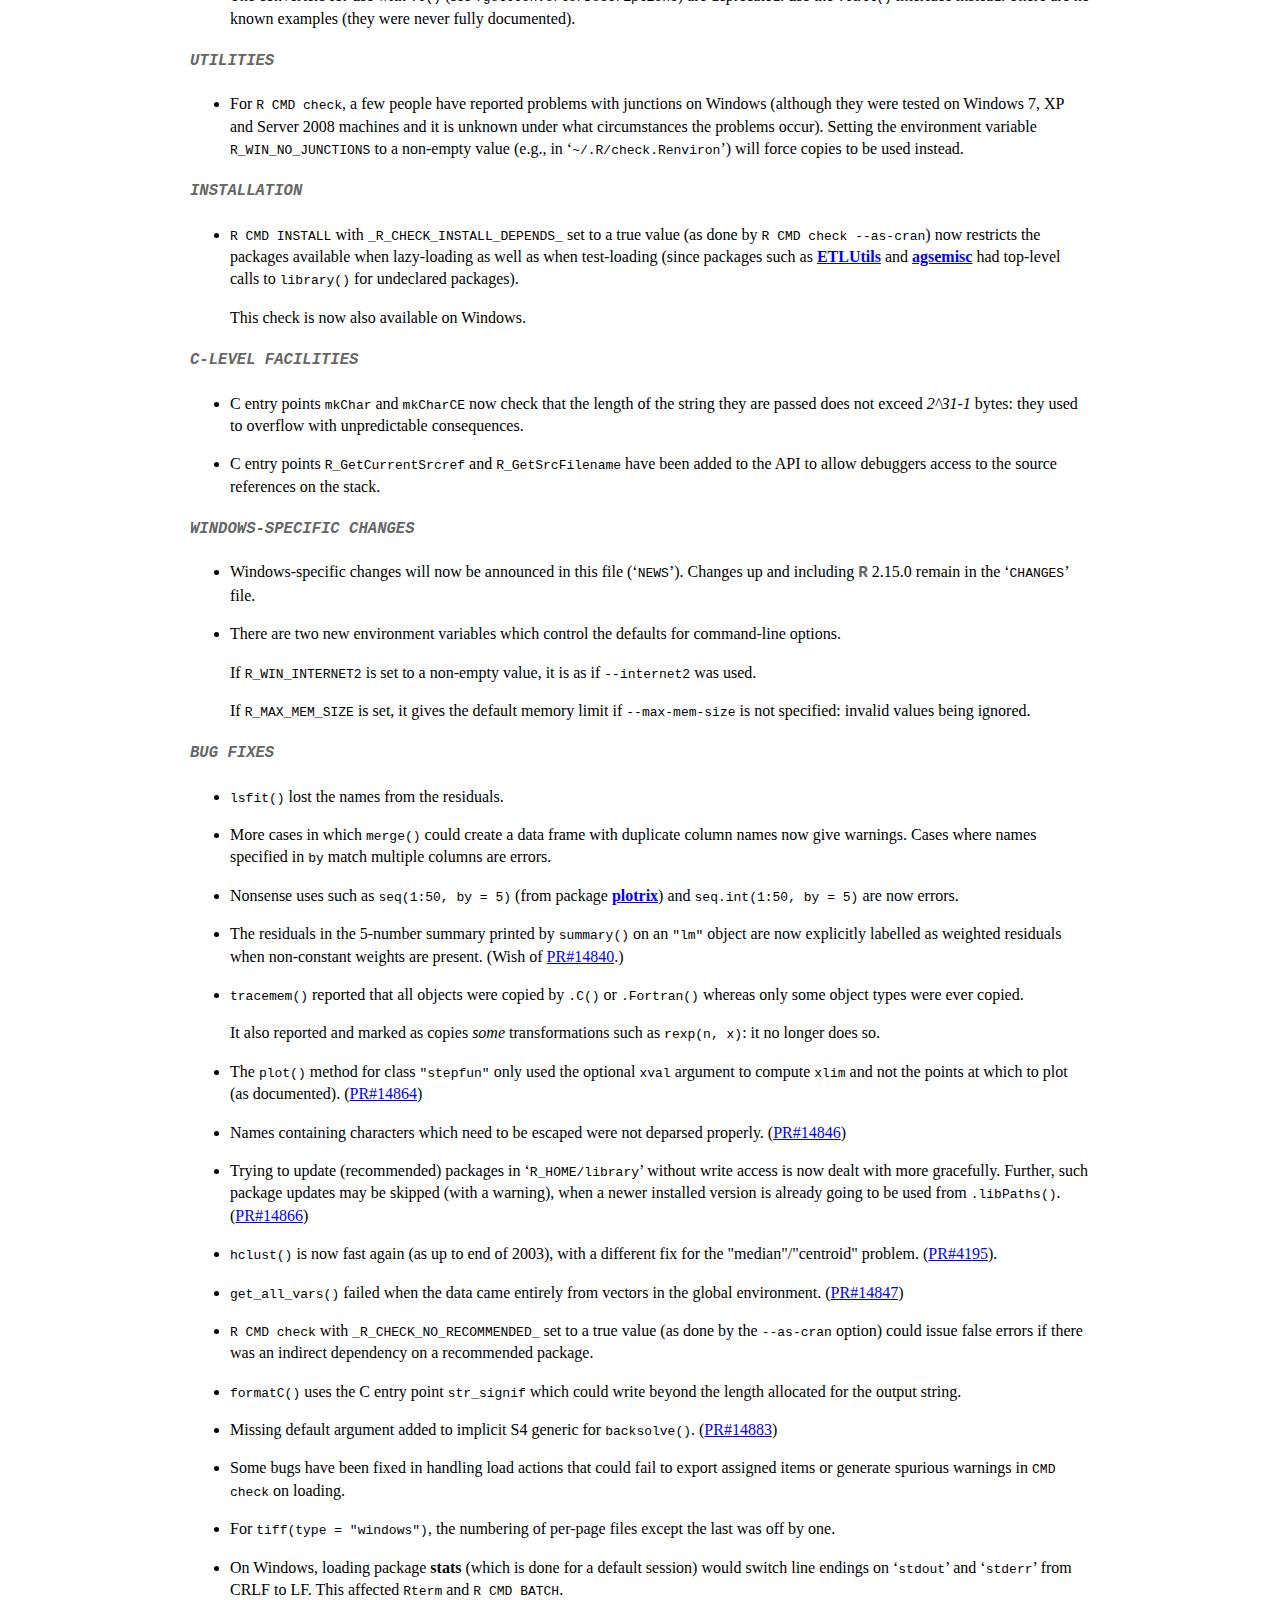
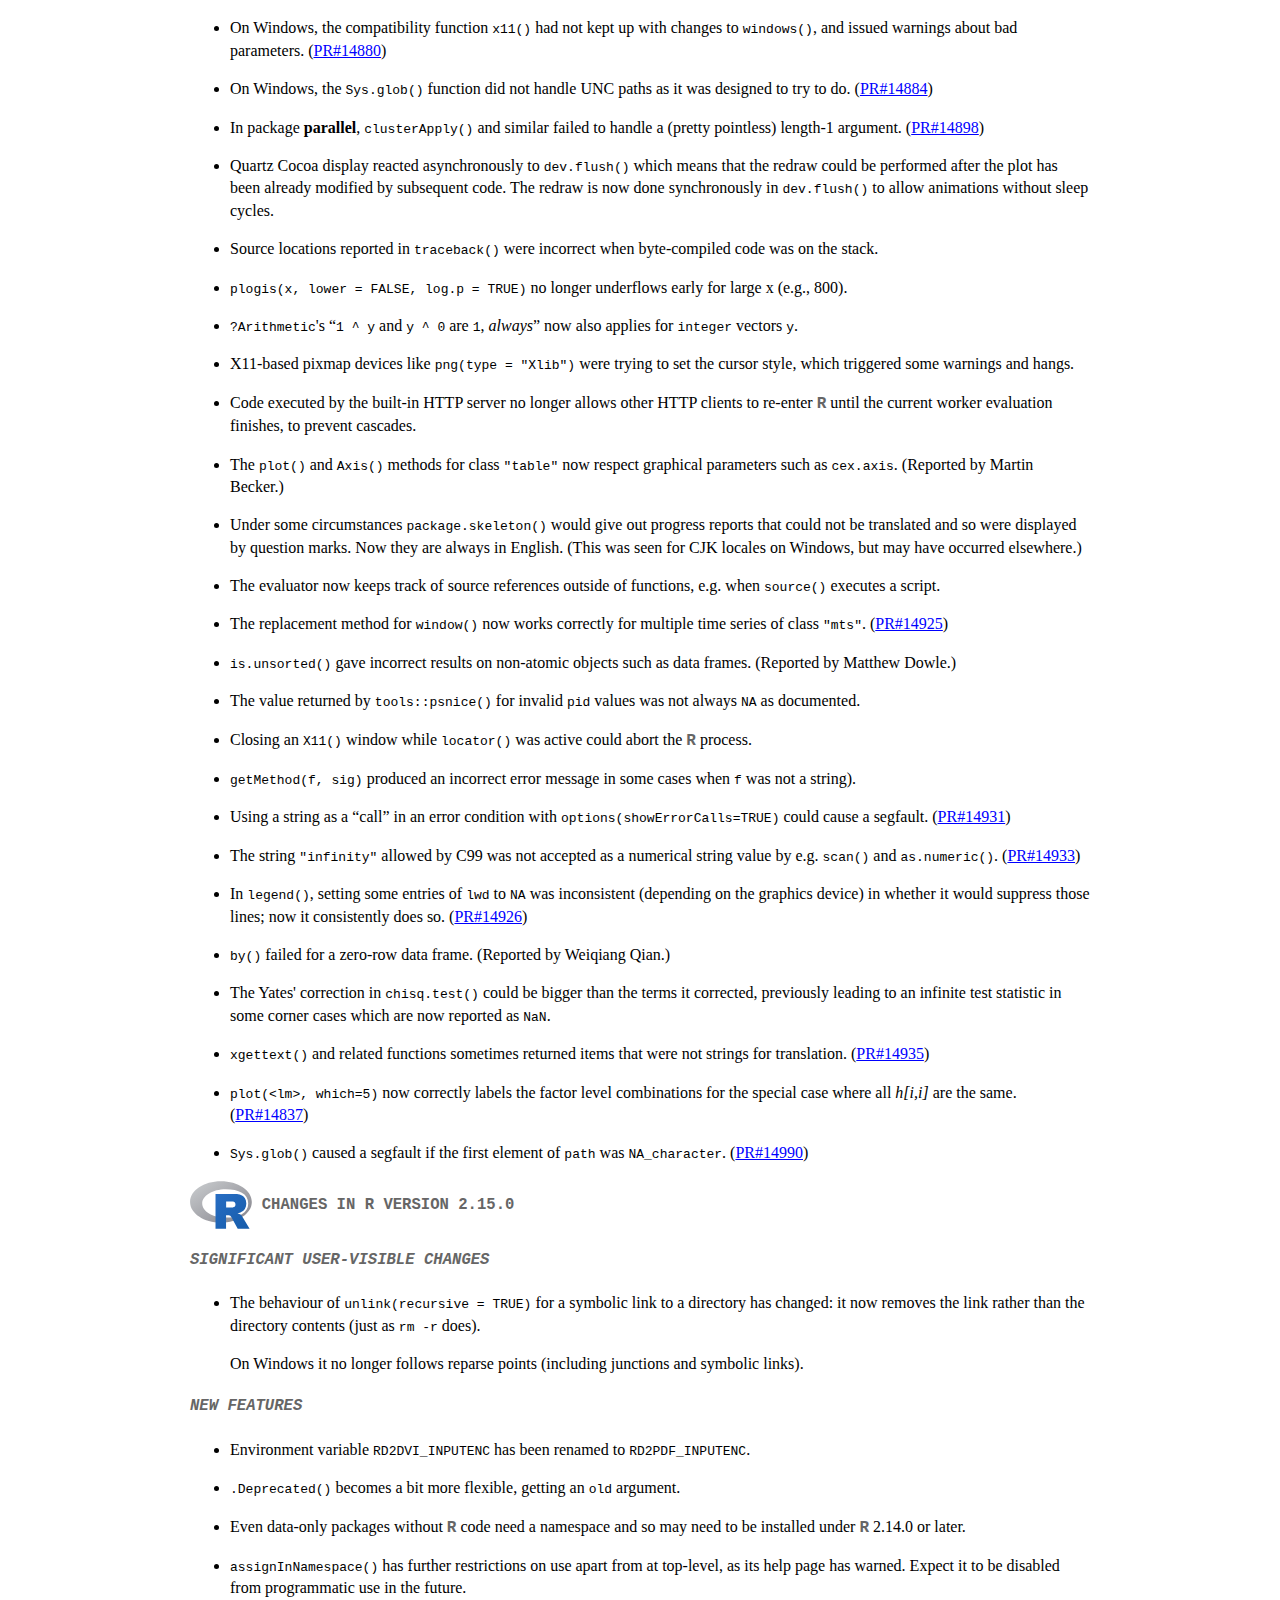
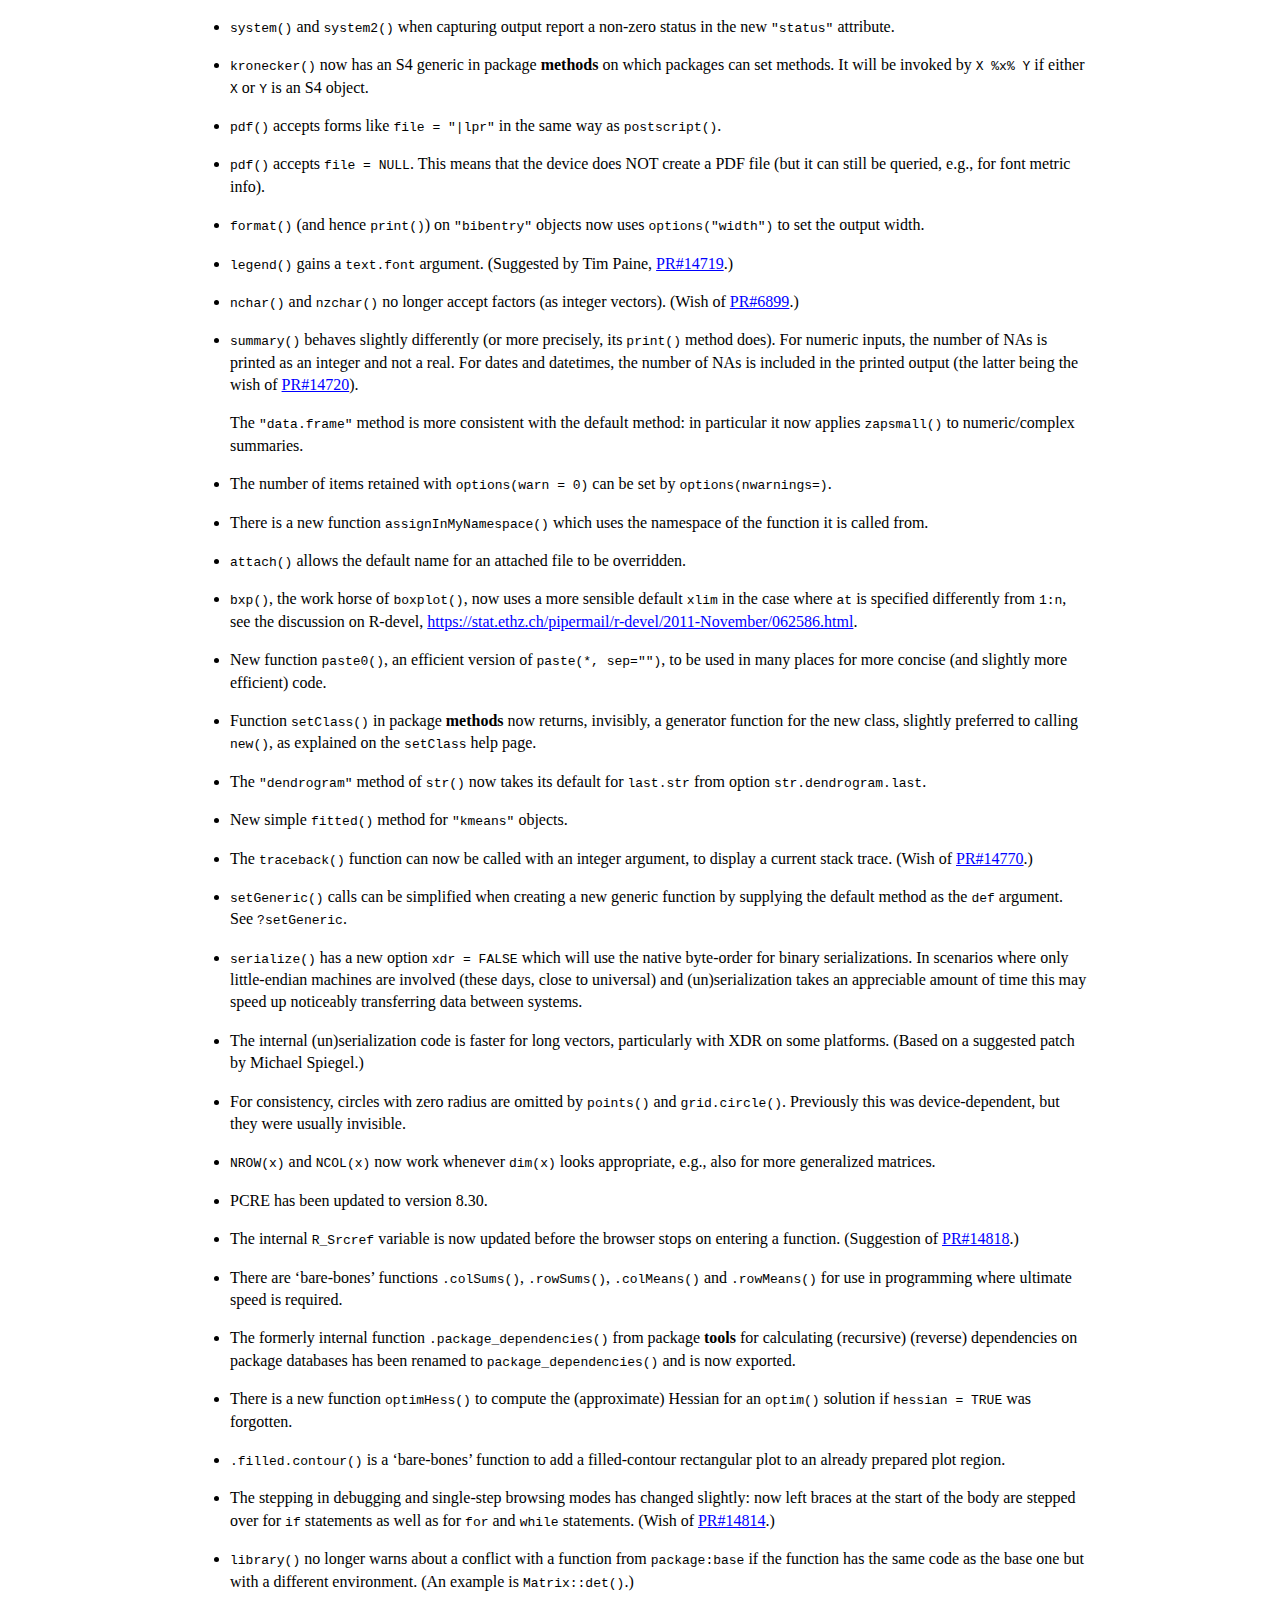
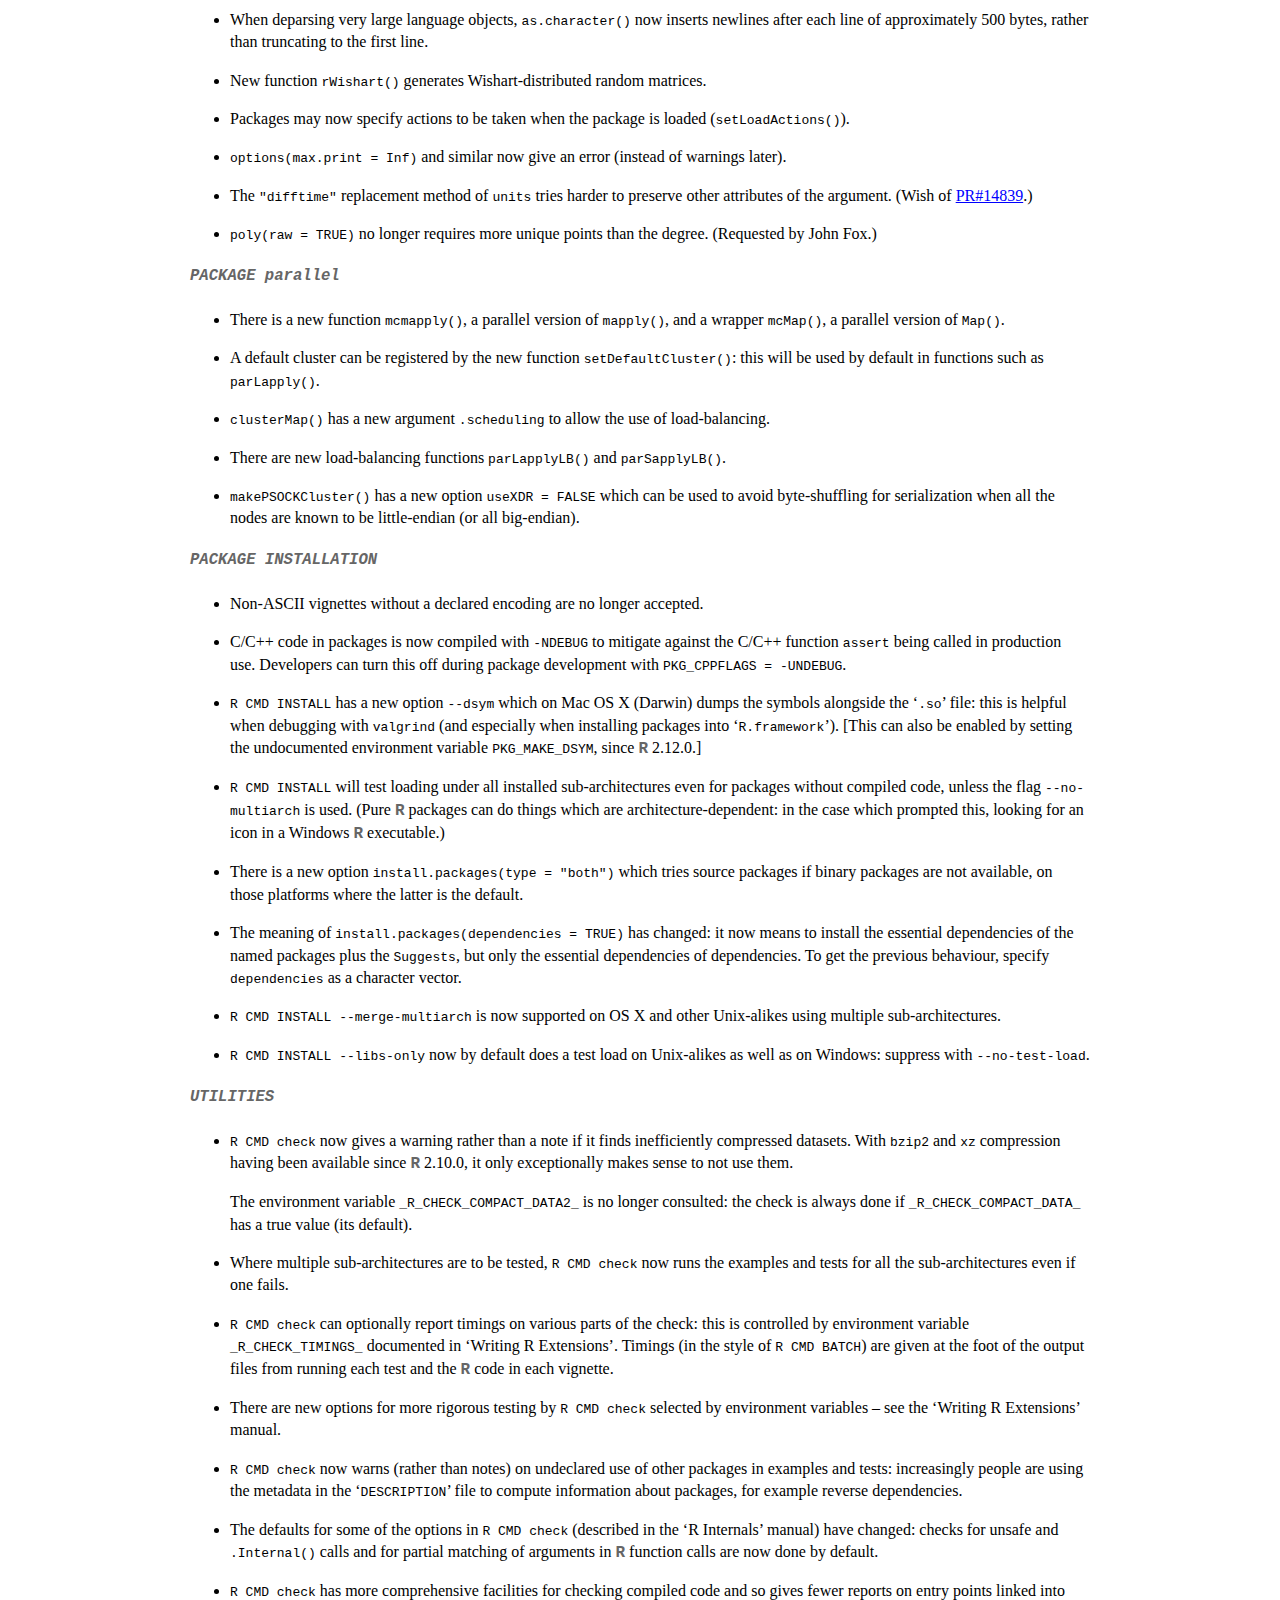
<file: prefix_host/lib/R/doc/html/NEWS.2.html>
<!DOCTYPE html PUBLIC "-//W3C//DTD XHTML 1.0 Strict//EN" "http://www.w3.org/TR/xhtml1/DTD/xhtml1-strict.dtd"><html xmlns="http://www.w3.org/1999/xhtml"><head><title>R: R News</title>
<meta http-equiv="Content-Type" content="text/html; charset=utf-8" />
<meta name="viewport" content="width=device-width, initial-scale=1.0, user-scalable=yes" />
<link rel="stylesheet" type="text/css" href="R.css" />
</head><body><div class="container">

<table width="100%" summary="page for NEWS"><tr><td>NEWS</td><td style="text-align: right;">R Documentation</td></tr></table>

<h2> R News</h2>

<h3>LATER NEWS</h3>

<p>News for <span style="font-family: Courier New, Courier; color: #666666;"><b>R</b></span> 3.0.0 and later can be found in file &lsquo;<span class="file">NEWS.Rd</span>&rsquo; in the
<span style="font-family: Courier New, Courier; color: #666666;"><b>R</b></span> sources and files &lsquo;<span class="file">NEWS</span>&rsquo; and &lsquo;<span class="file">doc/html/NEWS.html</span>&rsquo;
in an <span style="font-family: Courier New, Courier; color: #666666;"><b>R</b></span> build.
</p>


<h3><img class="toplogo" src="../help/figures/../../html/Rlogo.svg" alt="[R logo]" /> CHANGES IN R VERSION 2.15.3</h3>



<h4>NEW FEATURES</h4>


<ul>
<li> <p><code>lgamma(x)</code> for very small <code>x</code> (in the
denormalized range) is no longer <code>Inf</code> with a warning.
</p>
</li>
<li> <p><code>image()</code> now sorts an unsorted <code>breaks</code> vector,
with a warning.
</p>
</li>
<li><p> The internal methods for <code>tar()</code> and <code>untar()</code> do
a slightly more general job for &lsquo;ustar&rsquo;-style handling of
paths of more than 100 bytes.
</p>
</li>
<li><p> Packages <span class="pkg">compiler</span> and <span class="pkg">parallel</span> have been added
to the reference index (&lsquo;<span class="file">refman.pdf</span>&rsquo;).
</p>
</li>
<li> <p><code>untar(tar = "internal")</code> has some support for
<code>pax</code> headers as produced by e.g. <code>gnutar --posix</code>
(which seems prevalent on OpenSUSE 12.2) or
<code>bsdtar --format pax</code>, including long path and link names.
</p>
</li>
<li> <p><code>sQuote()</code> and <code>dQuote()</code> now handle 0-length
inputs.  (Suggestion of Ben Bolker.)
</p>
</li>
<li> <p><code>summaryRprof()</code> returns zero-row data frames rather
than throw an error if no events are recorded, for consistency.
</p>
</li>
<li><p> The included version of PCRE has been updated to 8.32.
</p>
</li>
<li><p> The <span class="pkg">tcltk</span> namespace can now be re-loaded after
unloading.
</p>
<p>The Tcl/Tk event loop is inhibited in a forked child from package
<span class="pkg">parallel</span> (as in e.g. <code>mclapply()</code>).
</p>
</li>
<li> <p><code>parallel::makeCluster()</code> recognizes the value
<span class="samp">random</span> for the environment variable <span class="env">R_PARALLEL_PORT</span>:
this chooses a random value for the port and reduces the chance of
conflicts when multiple users start a cluster at the same time.
</p>
</li></ul>




<h4>UTILITIES</h4>


<ul>
<li><p> The default for <span class="env">TAR</span> on Windows for <code>R CMD
	build</code> has been changed to be <span class="samp">internal</span> if no
<code>tar</code> command is on the path.
</p>
<p>This enables most packages to be built &lsquo;out of the box&rsquo;
without <code>Rtools</code>: the main exceptions are those which need
to be installed to re-build vignettes and need <code>Rtools</code>
for installation (usually because they contain compiled code).
</p>
</li></ul>




<h4>C-LEVEL FACILITIES</h4>


<ul>
<li><p> On a 64-bit Windows platform with enough RAM, <code>R_alloc</code>
can now allocate up to just under 32GB like other 64-bit
platforms.
</p>
</li></ul>




<h4>DEPRECATED AND DEFUNCT</h4>


<ul>
<li><p> Use of <code>col2rgb(0)</code> is deprecated (see the help page
for its limitations).
</p>
</li>
<li><p> The deprecated <code>intensities</code> component returned by
<code>hist()</code> is no longer recognized by the <code>plot()</code> method
and will be removed in <span style="font-family: Courier New, Courier; color: #666666;"><b>R</b></span> 3.0.0.
</p>
</li>
<li> <p><code>real()</code>, <code>as.real()</code> and <code>is.real()</code> are now
formally deprecated and give a warning.
</p>
</li>
<li><p> This is formal notice that the non-API EISPACK entry points
in <span style="font-family: Courier New, Courier; color: #666666;"><b>R</b></span> will be removed shortly.
</p>
</li></ul>




<h4>INSTALLATION</h4>


<ul>
<li><p> The <code>configure</code> tests for Objective C and Objective
C++ now work on Mac OS 10.8 with Xcode 4.5.2 (<a href="https://bugs.R-project.org/show_bug.cgi?id=15107">PR#15107</a>).
</p>
</li>
<li><p> The cairo-based versions of <code>X11()</code> now work with
current versions of cairographics (e.g., 1.12.10).  (<a href="https://bugs.R-project.org/show_bug.cgi?id=15168">PR#15168</a>)
</p>
<p>A workaround for earlier versions of <span style="font-family: Courier New, Courier; color: #666666;"><b>R</b></span> is to use
<code>X11.options(type = "nbcairo")</code>.
</p>
</li>
<li><p> Configuration and <code>R CMD javareconf</code> now come up
with a smaller set of library paths for Java on Oracle-format JDK
(including OpenJDK).  This helps avoid conflicts between libraries
(such as <code>libjpeg</code>) supplied in the JDK and system
libraries.  This can always be overridden if needed: see the
&lsquo;R Installation and Administration&rsquo; manual.
</p>
</li></ul>




<h4>BUG FIXES</h4>


<ul>
<li> <p><code>beta(a, b)</code> could overflow to infinity in its
calculations when one of <code>a</code> and <code>b</code> was less than one.
(<a href="https://bugs.R-project.org/show_bug.cgi?id=15075">PR#15075</a>)
</p>
</li>
<li> <p><code>lbeta(a, b)</code> no longer gives <code>NaN</code> if <code>a</code> or
<code>b</code> is very small (in the denormalized range).
</p>
</li>
<li> <p><code>bquote()</code> is now able to substitute default arguments in
single-argument functions.  (<a href="https://bugs.R-project.org/show_bug.cgi?id=15077">PR#15077</a>)
</p>
</li>
<li> <p><code>browseEnv(html = FALSE)</code> would segfault if called from
<span style="font-family: Courier New, Courier; color: #666666;"><b>R</b></span> (not <code>R.app</code>) on a CRAN-style Mac OS X build of <span style="font-family: Courier New, Courier; color: #666666;"><b>R</b></span>.
</p>
</li>
<li> <p><span class="samp">[[&lt;-</span> for lists (generic vectors) needed to increment
<code>NAMED</code> count when RHS is used more than once. (<a href="https://bugs.R-project.org/show_bug.cgi?id=15098">PR#15098</a>)
</p>
</li>
<li><p> On Windows, warnings about opening a file or pipe with a
non-ASCII description were sometimes output in UTF-8 rather than
in the current locale's character set.
</p>
</li>
<li><p> The <code>call()</code> function did not duplicate its arguments.
(<a href="https://bugs.R-project.org/show_bug.cgi?id=15115">PR#15115</a>)
</p>
</li>
<li> <p><code>TukeyHSD()</code> could give <code>NA</code> results with some
<span class="samp">na.action</span> methods such as <code>na.exclude()</code>.
(Hinted at on R-help by John Fox.)
</p>
</li>
<li><p> The deprecated <code>svd(X, LINPACK = TRUE)</code> could alter
<code>X</code> in <span style="font-family: Courier New, Courier; color: #666666;"><b>R</b></span> 2.15.[12].  (Reported by Bill Dunlap.)
</p>
</li>
<li><p> Under Windows, <code>file.link()</code> and <code>file.symlink()</code>
used the link name twice, so would always fail. (Reported
by Rui Barradas/Oliver Soong).
</p>
</li>
<li> <p><code>summaryRprof(memory = "both")</code> mixed up the units of
Vcells and Ncells: it now works in bytes.  (<a href="https://bugs.R-project.org/show_bug.cgi?id=15138">PR#15138</a>)
</p>
</li>
<li> <p><code>tools::Rd2HTML()</code> would sometimes delete text. (<a href="https://bugs.R-project.org/show_bug.cgi?id=15134">PR#15134</a>)
</p>
</li>
<li> <p><code>plot()</code> failed for <code>"table"</code> objects containing
just one entry.  (<a href="https://bugs.R-project.org/show_bug.cgi?id=15118">PR#15118</a>)
</p>
</li>
<li> <p><code>embedFonts()</code> needed to quote some filepaths.
(<a href="https://bugs.R-project.org/show_bug.cgi?id=15149">PR#15149</a>)
</p>
</li>
<li> <p><code>parallel::mccollect()</code> handled <code>NULL</code> returns
incorrectly (removing the element rather than setting it to
<code>NULL</code>).
</p>
</li>
<li><p> The full reference index (&lsquo;<span class="file">fullrefman.pdf</span>&rsquo;) was missing
packages <span class="pkg">compiler</span> and <span class="pkg">parallel</span>.
</p>
</li>
<li><p> The report for
<code>optim(method = "L-BFGS-B", control = list(trace = 1))</code>
reported the last completed and not the current iteration, unlike
other methods and trace levels.  (<a href="https://bugs.R-project.org/show_bug.cgi?id=15103">PR#15103</a>)
</p>
</li>
<li> <p><code>qt(1e-12, 1.2)</code> no longer gives <code>NaN</code>.
</p>
</li>
<li> <p><code>dt(1e160, 1.2, log=TRUE)</code> no longer gives <code>-Inf</code>.
</p>
</li>
<li><p> On Windows the <code>untar()</code> function now quotes the
directory name when using an external <code>tar</code> utility, so
<code>R CMD check</code> will handle pathnames containing spaces.
</p>
</li>
<li><p> The version for Windows 8 and Windows Server 2012 is now
displayed by <code>win.version()</code>.  (Reported by Gabor
Grothendieck.)
</p>
</li>
<li><p> The custom Windows installer target <code>myR</code> in the
installer &lsquo;<span class="file">Makefile</span>&rsquo; did not work in 2.15.2.  (Reported
by Erich Neuwirth.)
</p>
</li>
<li> <p><code>aperm(matrix(1:6, 2, dimnames=list(A={}, B={})), "A")</code>
no longer segfaults.
</p>
</li>
<li><p> Expressions involving user defined operators were not
always deparsed faithfully. (<a href="https://bugs.R-project.org/show_bug.cgi?id=15179">PR#15179</a>)
</p>
</li>
<li><p> The <code>enc2utf8()</code> function converted <code>NA_character_</code>
to <code>"NA"</code> in non-UTF-8 locales. (<a href="https://bugs.R-project.org/show_bug.cgi?id=15201">PR#15201</a>)
</p>
</li>
<li><p> The <code>exclude</code> argument to <code>xtabs()</code> was ignored
for <code>"factor"</code> arguments.
</p>
</li>
<li><p> On Windows, work around an event-timing problem when
the RGui console was closed from the &lsquo;X&rsquo; control and the closure
cancelled. (This would on some 64-bit systems crash <span style="font-family: Courier New, Courier; color: #666666;"><b>R</b></span>, typically
those with a slow GPU relative to the CPU.)
</p>
</li>
<li><p> On unix <code>Rscript</code> will pass the <code>r_arch</code> setting
it was compiled with on to the R process so that the architecture
of <code>Rscript</code> and that of <span style="font-family: Courier New, Courier; color: #666666;"><b>R</b></span> will match unless overridden.
</p>
</li>
<li><p> On Windows, <code>basename()</code>, <code>dirname()</code> and
<code>file.choose()</code> have more support for long non-ASCII file
names with 260 or more bytes when expressed in UTF-8.
</p>
</li></ul>




<h3><img class="toplogo" src="../help/figures/../../html/Rlogo.svg" alt="[R logo]" /> CHANGES IN R VERSION 2.15.2</h3>



<h4>NEW FEATURES</h4>


<ul>
<li><p> The <code>X11()</code> window gains an icon: the
latter may be especially useful on Ubuntu's &lsquo;Unity&rsquo;
interface.
</p>
<p>The <code>WM_CLASS</code> should be set in circumstances where the
Window Manager failed to make use of X11 resource settings.
</p>
<p>(Contributed by Philip Johnson.)
</p>
</li>
<li><p> The <code>"Date"</code> and <code>"POSIXt"</code> methods for
<code>cut()</code> will accept an unsorted <code>breaks</code> argument (as
the default method does, although this was undocumented).
(Wish of <a href="https://bugs.R-project.org/show_bug.cgi?id=14961">PR#14961</a>.)
</p>
</li>
<li><p> Reference class methods (in the <span class="pkg">methods</span> package) that
use other methods in an indirect way (e.g., by <code>sapply()</code>)
must tell the code analysis to include that method.  They can now
do so by invoking <code>$usingMethods()</code>. 
</p>
</li>
<li><p> More Polish translations are available: for the
<code>RGui</code> menus and for several recommended packages.
</p>
</li>
<li><p> Multistratum MANOVA works. In fact, it seems to have done so
for years in spite of the help page claiming it did not.
</p>
</li>
<li> <p><code>qqline()</code> has new optional arguments
<code>distribution</code>, <code>probs</code> and <code>qtype</code>, following the
example of <a href="https://CRAN.R-project.org/package=lattice"><span class="pkg">lattice</span></a>'s <code>panel.qqmathline()</code>.
</p>
</li>
<li><p> The handling of single quotes in the <code>en@quot</code>
pseudo-language has been slightly improved.  Double quotes are no
longer converted.
</p>
</li>
<li><p> New functions <code>checkPoFiles()</code> and <code>checkPoFile()</code>
have been added to the <span class="pkg">tools</span> package to check for
consistency of format strings in translation files.
</p>
</li>
<li> <p><code>model.matrix(~1, ...)</code> now also contains the same
rownames that less trivial formulae produce.  (Wish of <a href="https://bugs.R-project.org/show_bug.cgi?id=14992">PR#14992</a>,
changes the output of several packages.)
</p>
</li>
<li><p> Misuse of <code>rep()</code> on undocumented types of objects
(e.g., calls) is now reported as an error.
</p>
</li>
<li><p> The included LAPACK has been updated to 3.4.1, with some
patches from the current SVN sources.  (<em>Inter alia</em>, this
resolves <a href="https://bugs.R-project.org/show_bug.cgi?id=14692">PR#14692</a>.)
</p>
</li>
<li> <p><code>file.copy(recursive = TRUE)</code> has some additional
checks on user error leading to attempted infinite recursion (and on
some platforms to crashing <span style="font-family: Courier New, Courier; color: #666666;"><b>R</b></span>).
</p>
</li>
<li><p> PCRE has been updated to version 8.31, a bug-fix release.
</p>
</li>
<li><p> The included version of <code>liblzma</code> has been updated to
version 5.0.4, a minor bug-fix release.
</p>
</li>
<li><p> New function <code>.bincode()</code>, a &lsquo;bare-bones&rsquo;
version of <code>cut.default(labels = FALSE)</code> for use in packages
with <code>image()</code> methods.
</p>
</li>
<li><p> The HTML manuals now use directional single quotes.
</p>
</li>
<li> <p><code>maintainer()</code> now converts embedded new lines to
spaces.  It no longer gives a non-obvious error for non-installed
packages.
</p>
</li>
<li><p> The <code>X11()</code> device has some protection against
being used with forked processes <em>via</em> package <span class="pkg">parallel</span>.
</p>
</li>
<li><p> Setting the environment variable <span class="env">R_OSX_VALGRIND</span> (to
any value) allows <span style="font-family: Courier New, Courier; color: #666666;"><b>R</b></span> to be run under <code>valgrind</code> on Mac OS
10.6 and 10.7 (<code>valgrind</code> currently has very limited
support for 10.8), provided <code>system()</code> is not used (directly
or indirectly).  This should not be needed for <code>valgrind</code>
&gt;= 3.8.1.
</p>
</li>
<li><p> The <code>model.frame()</code> method for <code>"lm"</code> uses
<code>xlevels</code>: this is safer if <code>data</code> was supplied or
<code>model = FALSE</code> was used and the levels of factors used in
the fit had been re-ordered since fitting.
</p>
<p>Similarly, <code>model.frame(fm, data=&lt;data&gt;)</code> copies across
the variables used for safe prediction from the fit.
</p>
</li>
<li><p> Functions such as <code>parLapply()</code> in package
<span class="pkg">parallel</span> can make use of a default cluster if one is set.
(Reported by Martin Morgan.)
</p>
</li>
<li> <p><code>chol(pivot = TRUE, LINPACK = FALSE)</code> is now available
using LAPACK 3.2 subroutine <code>DPSTRF</code>.
</p>
</li>
<li><p> The functions <code>.C()</code>, <code>.Call()</code>,
<code>.External()</code> and <code>.Fortran()</code> now check that they are
called with an unnamed first argument: the formal arguments were
changed from <code>name=</code> to <code>.NAME=</code> in <span style="font-family: Courier New, Courier; color: #666666;"><b>R</b></span> 2.13.0, but some
packages were still using the old name.  This is currently a
warning, but will be an error in future.
</p>
</li>
<li> <p><code>step()</code> no longer tries to improve a model with
AIC of <code>-Inf</code> (a perfect fit).
</p>
</li>
<li> <p><code>spline()</code> and <code>splinefun()</code> gain a new method
<code>"hyman"</code>, an implementation of Hyman's method of
constructing monotonic interpolation splines.  (Based on
contributions of Simon Wood and Rob Hyndman.)
</p>
</li>
<li><p> On Windows, the C stack size has been increased to 64MB (it
has been 10MB since the days of 32MB RAM systems).
</p>
</li></ul>




<h4>PERFORMANCE IMPROVEMENTS</h4>


<ul>
<li> <p><code>array()</code> is now implemented in C code (for speed) when
<code>data</code> is atomic or an unclassed list (so it is known that
<code>as.vector(data)</code> will have no class to be used by <code>rep()</code>).
</p>
</li>
<li> <p><code>rep()</code> is faster and uses less memory,
substantially so in some common cases (e.g., if <code>times</code> is of
length one or <code>length.out</code> is given, and <code>each = 1</code>).
</p>
</li>
<li> <p><code>findInterval()</code>, <code>tabulate()</code>, <code>cut()</code>,
<code>hist()</code> and <code>image.default()</code> all use <code>.Call()</code>
and are more efficient.
</p>
</li>
<li> <p><code>duplicated()</code>, <code>unique()</code> and similar now
support vectors of lengths above <i>2^29</i> on 64-bit
platforms.
</p>
</li>
<li><p> Omitting <code>PACKAGE</code> in <code>.C()</code> etc calls was
supposed to make use of the DLL from the namespace within which
the enclosing function was defined.  It was less successful in
doing so than it might be, and gave no indication it had failed.
</p>
<p>A new search strategy is very successful and gives a warning
when it fails.  In most cases this is because the entry point is
not actually provided by that package (and so <code>PACKAGE</code>
should be used to indicate which package is intended) but in some
the namespace does not have a DLL specified by a
<code>useDynLib()</code> directive so <code>PACKAGE</code> is required.
</p>
</li></ul>




<h4>UTILITIES</h4>


<ul>
<li> <p><code>R CMD check</code> now checks if a package can be loaded
by <code>library(pkgname, lib.loc = "somewhere")</code> without being on
the library search path (unless it is already installed in
<code>.Library</code>, when it always will be).
</p>
</li>
<li> <p><code>R CMD check --as-cran</code> notes &lsquo;hidden&rsquo; files
and directories (with names starting with a dot) that are not
needed for the operation of <code>R CMD INSTALL</code> or <code>R CMD
	build</code>: such files should be excluded from the published tarball.
</p>
</li>
<li> <p><code>R CMD check</code> (if checking subdirectories) checks
that the <span style="font-family: Courier New, Courier; color: #666666;"><b>R</b></span> code in any demos is ASCII and can be parsed, and
warns if not.
</p>
</li>
<li><p> When <code>R CMD Rd2pdf</code> is used with &lsquo;<span class="file">inputenx.sty</span>&rsquo;,
it allows further characters (mainly for Eastern European
languages) by including &lsquo;<span class="file">ix-utf8enc.dfu</span>&rsquo; (if available).
(Wish of <a href="https://bugs.R-project.org/show_bug.cgi?id=14989">PR#14989</a>.)
</p>
</li>
<li> <p><code>R CMD build</code> now omits several types of hidden
files/directories, including &lsquo;<span class="file">inst/doc/.Rinstignore</span>&rsquo;,
&lsquo;<span class="file">vignettes/.Rinstignore</span>&rsquo;, (&lsquo;<span class="file">.Rinstignore</span>&rsquo; should be at
top level), &lsquo;<span class="file">.deps</span>&rsquo; under &lsquo;<span class="file">src</span>&rsquo;, &lsquo;<span class="file">.Renviron</span>&rsquo;,
&lsquo;<span class="file">.Rprofile</span>&rsquo;, &lsquo;<span class="file">.Rproj.user</span>&rsquo;, &lsquo;<span class="file">.backups</span>&rsquo;,
&lsquo;<span class="file">.cvsignore</span>&rsquo;, &lsquo;<span class="file">.cproject</span>&rsquo;, &lsquo;<span class="file">.directory</span>&rsquo;,
&lsquo;<span class="file">.dropbox</span>&rsquo;, &lsquo;<span class="file">.exrc</span>&rsquo;, &lsquo;<span class="file">.gdb.history</span>&rsquo;,
&lsquo;<span class="file">.gitattributes</span>&rsquo;, &lsquo;<span class="file">.gitignore</span>&rsquo;, &lsquo;<span class="file">.gitmodules</span>&rsquo;,
&lsquo;<span class="file">.hgignore</span>&rsquo;, &lsquo;<span class="file">.hgtags</span>&rsquo;, &lsquo;<span class="file">.htaccess</span>&rsquo;,
&lsquo;<span class="file">.latex2html-init</span>&rsquo;, &lsquo;<span class="file">.project</span>&rsquo;, &lsquo;<span class="file">.seed</span>&rsquo;,
&lsquo;<span class="file">.settings</span>&rsquo;, &lsquo;<span class="file">.tm_properties</span>&rsquo; and various leftovers.
</p>
</li>
<li> <p><code>R CMD check</code> now checks for <code>.C()</code>,
<code>.Call()</code>, <code>.External()</code> and <code>.Fortran()</code> calls in
other packages, and gives a warning on those found from <span style="font-family: Courier New, Courier; color: #666666;"><b>R</b></span> itself
(which are not part of the API and change without notice: many
will be changed for <span style="font-family: Courier New, Courier; color: #666666;"><b>R</b></span> 3.0.0).
</p>
</li></ul>




<h4>C-LEVEL FACILITIES</h4>


<ul>
<li><p> The limit for <code>R_alloc</code> on 64-bit platforms has been
raised to just under 32GB (from just under 16GB).
</p>
</li>
<li><p> The misuse of <code>.C("name", ..., PACKAGE = foo)</code> where
<code>foo</code> is an arbitrary <span style="font-family: Courier New, Courier; color: #666666;"><b>R</b></span> object is now an error.
</p>
<p>The misuse <code>.C("name",..., PACKAGE = "")</code> is now warned about
in <code>R CMD check</code>, and will be an error in future.
</p>
</li></ul>




<h4>DEPRECATED AND DEFUNCT</h4>


<ul>
<li><p> Use of <code>array()</code> with a 0-length <code>dim</code> argument is
deprecated with a warning (and was contrary to the documentation).
</p>
</li>
<li><p> Use of <code>tapply()</code> with a 0-length <code>INDEX</code> list is
deprecated with a warning.
</p>
</li>
<li> <p><span class="samp">Translation</span> packages are deprecated.
</p>
</li>
<li><p> Calling <code>rep()</code> or <code>rep.int()</code> on a pairlist is
deprecated and will give a warning.  In any case, <code>rep()</code>
converted a pairlist to a list so you may as well do that
explicitly.
</p>
</li>
<li><p> Entry point <code>rcont2</code> is no longer part of the API, and
will move to package <span class="pkg">stats</span> in <span style="font-family: Courier New, Courier; color: #666666;"><b>R</b></span> 3.0.0.
</p>
</li>
<li><p> The &lsquo;internal&rsquo; graphics device invoked by
<code>.Call("R_GD_nullDevice", package = "grDevices")</code> is about to
be removed: use <code>pdf(file = NULL)</code> instead.
</p>
</li>
<li> <p><code>eigen(EISPACK = TRUE)</code>,
<code>chol(pivot = FALSE, LINPACK = TRUE)</code>,
<code>chol2inv(LINPACK = TRUE)</code>, <code>solve(LINPACK = TRUE)</code> and
<code>svd(LINPACK = TRUE)</code> are deprecated and give a warning.
</p>
<p>They were provided for compatibility with <span style="font-family: Courier New, Courier; color: #666666;"><b>R</b></span> 1.7.0 (Mar 2003)!
</p>
</li>
<li><p> The &lsquo;internal function&rsquo; <code>kappa.tri()</code> has been
renamed to <code>.kappa_tri()</code> so it is not inadvertently called
as a method for class <code>"tri"</code>.
</p>
</li>
<li><p> Functions <code>sessionData()</code> and <code>browseAll()</code> in
package <span class="pkg">methods</span> are on a help page describing them as
&lsquo;deprecated&rsquo; and are now formally deprecated.
</p>
</li></ul>




<h4>PACKAGE INSTALLATION</h4>


<ul>
<li><p> For a Windows or Mac OS X binary package install,
<code>install.packages()</code> will check if a source package is
available on the same repositories, and report if it is a later
version or there is a source package but no binary package
available.
</p>
<p>This check can be suppressed: see the help page.
</p>
</li>
<li> <p><code>install.packages(type = "both")</code> has been enhanced.
In interactive use it will ask whether to choose the source
version of a package if the binary version is older and contains
compiled code, and also asks if source packages with no binary
version should be installed).
</p>
</li></ul>




<h4>INSTALLATION</h4>


<ul>
<li><p> There is a new <code>configure</code> option
<span class="option">--with-libtiff</span> (mainly in case the system installation
needs to be avoided).
</p>
</li>
<li><p> LAPACK 3.4.1 does use some Fortran 90 features, so
<code>g77</code> no longer suffices.
</p>
</li>
<li><p> If an external LAPACK is used, it must be version 3.2 or later.
</p>
</li></ul>




<h4>BUG FIXES</h4>


<ul>
<li><p> On Windows, starting <code>Rterm</code> via <code>R.exe</code>
caused Ctrl-C to misbehave.  (<a href="https://bugs.R-project.org/show_bug.cgi?id=14948">PR#14948</a>)
</p>
</li>
<li><p> The <code>tools::latexToUtf8()</code> function missed conversions that
were contained within braces.
</p>
</li>
<li><p> Long timezone specifications (such as a file name preceded
by <code>:</code>) could crash <code>as.POSIXlt</code>.  (<a href="https://bugs.R-project.org/show_bug.cgi?id=14945">PR#14945</a>)
</p>
</li>
<li> <p><code>R CMD build --resave-data</code> could fail if there was no
&lsquo;<span class="file">data</span>&rsquo; directory but there was an &lsquo;<span class="file">R/sysdata.rda</span>&rsquo; file.
(<a href="https://bugs.R-project.org/show_bug.cgi?id=14947">PR#14947</a>)
</p>
</li>
<li> <p><code>is.na()</code> misbehaved on a 0-column data frame.
(<a href="https://bugs.R-project.org/show_bug.cgi?id=14959">PR#14959</a>)
</p>
</li>
<li> <p><code>anova.lmlist()</code> failed if <code>test</code> was
supplied.  (<a href="https://bugs.R-project.org/show_bug.cgi?id=14960">PR#14960</a>)
</p>
<p>It was unable to compute Cp tests for object of class <code>"lm"</code>
(it assumed class <code>"glm"</code>).
</p>
</li>
<li><p> The <code>formula</code> method for <code>sunflowerplot()</code> now
allows <code>xlab</code> and <code>ylab</code> to be set.  (Reported by Gerrit
Eichner.)
</p>
</li>
<li><p> The <code>"POSIXt"</code> and <code>"Date"</code> methods for <code>hist()</code>
could fail on Windows where adjustments to the right-hand boundary
crossed a DST transition time.
</p>
</li>
<li><p> On Windows, the code in <code>as.POSIXct()</code> to handle
incorrectly specified <code>isdst</code> fields might have resulted in
<code>NA</code> being returned.
</p>
</li>
<li> <p><code>aov()</code> and <code>manova()</code> gave spurious warning about
singular error model in the multiresponse case.
</p>
</li>
<li><p> In <code>ns()</code> and <code>bs()</code>, specifying <code>knots = NULL</code>
is now equivalent to omitting it, also when <code>df</code> is
specified.  (<a href="https://bugs.R-project.org/show_bug.cgi?id=14970">PR#14970</a>)
</p>
</li>
<li> <p><code>sprintf()</code> did not accept numbered arguments ending
in zero.  (<a href="https://bugs.R-project.org/show_bug.cgi?id=14975">PR#14975</a>)
</p>
</li>
<li> <p><code>rWishart()</code> could overflow the C stack and maybe crash
the <span style="font-family: Courier New, Courier; color: #666666;"><b>R</b></span> process for dimensions of several hundreds or more.
(Reported by Michael Braun on R-sig-mac.)
</p>
</li>
<li><p> Base package vignettes (e.g., <code>vignette("Sweave")</code>) were
not fully installed in builds of <span style="font-family: Courier New, Courier; color: #666666;"><b>R</b></span> from the tarball.
</p>
</li>
<li> <p><code>lchoose()</code> and <code>choose()</code> could overflow the C
stack and crash <span style="font-family: Courier New, Courier; color: #666666;"><b>R</b></span>.
</p>
</li>
<li><p> When given a 0-byte file and asked to keep source
references, <code>parse()</code> read input from <code>stdin()</code>
instead.
</p>
</li>
<li> <p><code>pdf(compress = TRUE)</code> did not delete temporary files
it created until the end of the <span style="font-family: Courier New, Courier; color: #666666;"><b>R</b></span> session.  (<a href="https://bugs.R-project.org/show_bug.cgi?id=14991">PR#14991</a>)
</p>
</li>
<li> <p><code>logLik()</code> did not detect the error of applying it
to a multiple-response linear model.  (<a href="https://bugs.R-project.org/show_bug.cgi?id=15000">PR#15000</a>)
</p>
</li>
<li> <p><code>file.copy(recursive = TRUE)</code> did not always report
<code>FALSE</code> for a failure two or more directories deep.
</p>
</li>
<li> <p><code>qgeom()</code> could return <code>-1</code> for extremely small
<code>q</code>. (<a href="https://bugs.R-project.org/show_bug.cgi?id=14967">PR#14967</a>)
</p>
</li>
<li> <p><code>smooth.spline()</code> used <code>DUP = FALSE</code> which allowed
its compiled C code to change the function: this was masked by the
default byte-compilation. (<a href="https://bugs.R-project.org/show_bug.cgi?id=14965">PR#14965</a>)
</p>
</li>
<li><p> In Windows, the GUI preferences for foreground color were
not always respected.  (Reported by Benjamin Wells.)
</p>
</li>
<li><p> On OS X, the Quartz versions of the bitmap devices did not
respect <code>antialias = "none"</code>.  (<a href="https://bugs.R-project.org/show_bug.cgi?id=15006">PR#15006</a>)
</p>
</li>
<li> <p><code>unique()</code> and similar would infinite-loop if called on
a vector of length &gt; <i>2^29</i> (but reported that the
vector was too long for <i>2^30</i> or more).
</p>
</li>
<li> <p><code>parallel::stopCluster()</code> now works with MPI
clusters without <a href="https://CRAN.R-project.org/package=snow"><span class="pkg">snow</span></a> being on the search path.
</p>
</li>
<li> <p><code>terms.formula()</code> could exhaust the stack, and the
stack check did not always catch this before the segfault.
(<a href="https://bugs.R-project.org/show_bug.cgi?id=15013">PR#15013</a>)
</p>
</li>
<li> <p><code>sort.list(method = "radix")</code> could give incorrect
results on certain compilers (seen with <code>clang</code> on Mac OS
10.7 and <code>Xcode 4.4.1</code>).
</p>
</li>
<li> <p><code>backsolve(T, b)</code> gave incorrect results when
<code>nrows(b) &gt; ncols(T)</code> and <code>b</code> had more than one column.
</p>
<p>It could segfault or give nonsense if <code>k</code> was specified as
more than <code>ncols(T)</code>.
</p>
</li>
<li> <p><code>smooth.spline()</code> did not check that a specified
numeric <code>spar</code> was of length 1, and gave corrupt results if
it was of length 0.
</p>
</li>
<li><p> Protection added to <code>do_system</code>. (<a href="https://bugs.R-project.org/show_bug.cgi?id=15025">PR#15025</a>)
</p>
</li>
<li><p> Printing of vectors with names &gt; 1000 characters now works
correctly rather than truncating. (<a href="https://bugs.R-project.org/show_bug.cgi?id=15028">PR#15028</a>)
</p>
</li>
<li> <p><code>qr()</code> for a complex matrix did not pivot the column names.
</p>
</li>
<li> <p><code>--with-blas='-framework vecLib'</code> now also works on OS X 10.8.
</p>
</li>
<li> <p><code>R CMD check</code> no longer fails with an error if
a &lsquo;<span class="file">DESCRIPTION</span>&rsquo; file incorrectly contains a blank line.
(Reported by Bill Dunlap.)
</p>
</li>
<li> <p><code>install.packages(type = "both")</code> could call
<code>chooseCRANmirror()</code> twice.
</p>
</li>
<li> <p><code>lm.wfit()</code> could segfault in <span style="font-family: Courier New, Courier; color: #666666;"><b>R</b></span> 2.15.1 if all the
weights were zero. (<a href="https://bugs.R-project.org/show_bug.cgi?id=15044">PR#15044</a>)
</p>
</li>
<li><p> A malformed package name could cause <code>R CMD INSTALL</code>
to write outside the target library.
</p>
</li>
<li><p> Some of the quality control functions
(e.g., <code>tools::checkFF()</code>) were wrongly identifying the source
of S4 methods in a package and so not checking them.
</p>
</li>
<li><p> The default type of display by <code>browseEnv()</code> when using
<code>R.app</code> on Mac OS X has been incorrect for a long time.
</p>
</li>
<li><p> The implementation of <code>importMethodsFrom</code> in a
<code>NAMESPACE</code> file could be confused and fail to find generics
when importing from multiple packages (reported and fixed by
Michael Lawrence).
</p>
</li>
<li><p> The detection of the C stack direction is better protected
against compiler optimization. (<a href="https://bugs.R-project.org/show_bug.cgi?id=15011">PR#15011</a>)
</p>
</li>
<li><p> Long custom line types would sometimes segfault on the
cairographics-based devices. (<a href="https://bugs.R-project.org/show_bug.cgi?id=15055">PR#15055</a>)
</p>
</li>
<li> <p><code>tools::checkPoFile()</code> unprotected too early in its C
code and so segfaulted from time to time.
</p>
</li>
<li><p> The Fortran code underlying <code>nlminb()</code> could
infinite-loop if any of the input functions returned <code>NA</code> or
<code>NaN</code>.  This is now an error for the gradient or Hessian, and
a warning for the function (with the value replaced by
<code>Inf</code>).  (In part, <a href="https://bugs.R-project.org/show_bug.cgi?id=15052">PR#15052</a>.)
</p>
</li>
<li><p> The code for creating <code>coerce()</code> methods could
generate false notes about ambiguous selection; the notes have
been suppressed for this function.
</p>
</li>
<li> <p><code>arima.sim()</code> could give too long an output in some
corner cases (in part, <a href="https://bugs.R-project.org/show_bug.cgi?id=15068">PR#15068</a>).
</p>
</li>
<li> <p><code>anova.glm()</code> with <code>test = "Rao"</code> didn't work when
models included an offset. (Reported by Søren Feodor Nielsen.)
</p>
</li>
<li> <p><code>as.data.frame.matrix()</code> could return invalid data
frame with no <code>row.names</code> attribute for 0-row matrix. (Reported
by Hervé Pagès.)
</p>
</li>
<li><p> Compilation with the <code>vecLib</code> or <code>Accelerate</code>
frameworks on OS X without using that also for LAPACK is more
likely to be successful.
</p>
</li></ul>




<h3><img class="toplogo" src="../help/figures/../../html/Rlogo.svg" alt="[R logo]" /> CHANGES IN R VERSION 2.15.1</h3>



<h4>NEW FEATURES</h4>


<ul>
<li> <p><code>source()</code> now uses <code>withVisible()</code> rather than
<code>.Internal(eval.with.vis)</code>.  This sometimes alters tracebacks
slightly.
</p>
</li>
<li> <p><code>install.packages("pkg_version.tgz")</code> on Mac OS X now
has sanity checks that this is actually a binary package (as
people have tried it with incorrectly named source packages).
</p>
</li>
<li> <p><code>splineDesign()</code> and <code>spline.des()</code> in package
<span class="pkg">splines</span> have a new option <code>sparse</code> which can be used
for efficient construction of a sparse B-spline design matrix
(<em>via</em> <a href="https://CRAN.R-project.org/package=Matrix"><span class="pkg">Matrix</span></a>).
</p>
</li>
<li> <p><code>norm()</code> now allows <code>type = "2"</code> (the
&lsquo;spectral&rsquo; or 2-norm) as well, mainly for didactical
completeness.
</p>
</li>
<li> <p><code>pmin()</code> and <code>pmax())</code> now also work when one of
the inputs is of length zero and others are not, returning a
zero-length vector, analogously to, say, <code>+</code>.
</p>
</li>
<li> <p><code>colorRamp()</code> (and hence <code>colorRampPalette()</code>) now
also works for the boundary case of just one color when the ramp is
flat.
</p>
</li>
<li> <p><code>.C()</code> gains some protection against the misuse of
character vector arguments.  (An all too common error is to pass
<code>character(N)</code>, which initializes the elements to <code>""</code>,
and then attempt to edit the strings in-place, sometimes forgetting
to terminate them.)
</p>
</li>
<li><p> Calls to the new function <code>globalVariables()</code> in
package <span class="pkg">utils</span> declare that functions and other objects in a
package should be treated as globally defined, so that <code>CMD
      check</code> will not note them.
</p>
</li>
<li> <p><code>print(packageDescription(*))</code> trims the <code>Collate</code>
field by default.
</p>
</li>
<li><p> The included copy of <code>zlib</code> has been updated to version
1.2.7.
</p>
</li>
<li><p> A new option <code>"show.error.locations"</code> has been added.
When set to <code>TRUE</code>, error messages will contain the
location of the most recent call containing source reference
information. (Other values are supported as well; see
<code>?options</code>.)
</p>
</li>
<li><p> The NA warning messages from e.g. <code>pchisq()</code> now report
the call to the closure and not that of the <code>.Internal</code>.
</p>
</li>
<li><p> Added Polish translations by Łukasz Daniel.
</p>
</li></ul>




<h4>PERFORMANCE IMPROVEMENTS</h4>


<ul>
<li><p> In package <span class="pkg">parallel</span>, <code>makeForkCluster()</code> and the
multicore-based functions use native byte-order for serialization
(deferred from 2.15.0).
</p>
</li>
<li> <p><code>lm.fit()</code>, <code>lm.wfit()</code>, <code>glm.fit()</code> and
<code>lsfit()</code> do less copying of objects, mainly by using
<code>.Call()</code> rather than <code>.Fortran()</code>.
</p>
</li>
<li> <p><code>.C()</code> and <code>.Fortran()</code> do less copying: arguments
which are raw, logical, integer, real or complex vectors and are
unnamed are not copied before the call, and (named or not) are not
copied after the call.  Lists are no longer copied (they are
supposed to be used read-only in the C code).
</p>
</li>
<li> <p><code>tabulate()</code> makes use of <code>.C(DUP = FALSE)</code> and
hence does not copy <code>bin</code>.  (Suggested by Tim Hesterberg.)
It also avoids making a copy of a factor argument <code>bin</code>.
</p>
</li>
<li><p> Other functions (often or always) doing less copying include
<code>cut()</code>, <code>dist()</code>, the complex case of <code>eigen()</code>,
<code>hclust()</code>, <code>image()</code>, <code>kmeans()</code>, <code>loess()</code>,
<code>stl()</code> and <code>svd(LINPACK = TRUE)</code>.
</p>
</li>
<li><p> There is less copying when using primitive replacement
functions such as <code>names()</code>, <code>attr()</code> and
<code>attributes()</code>.
</p>
</li></ul>




<h4>DEPRECATED AND DEFUNCT</h4>


<ul>
<li><p> The converters for use with <code>.C()</code> (see
<code>?getCConverterDescriptions</code>) are deprecated: use the
<code>.Call()</code> interface instead.  There are no known examples
(they were never fully documented).
</p>
</li></ul>




<h4>UTILITIES</h4>


<ul>
<li><p> For <code>R CMD check</code>, a few people have reported
problems with junctions on Windows (although they were tested on
Windows 7, XP and Server 2008 machines and it is unknown under
what circumstances the problems occur).  Setting the environment
variable <span class="env">R_WIN_NO_JUNCTIONS</span> to a non-empty value (e.g., in
&lsquo;<span class="file">~/.R/check.Renviron</span>&rsquo;) will force copies to be used instead.
</p>
</li></ul>




<h4>INSTALLATION</h4>


<ul>
<li> <p><code>R CMD INSTALL</code> with <span class="env">_R_CHECK_INSTALL_DEPENDS_</span>
set to a true value (as done by <code>R CMD check --as-cran</code>)
now restricts the packages available when lazy-loading as well
as when test-loading (since packages such as <a href="https://CRAN.R-project.org/package=ETLUtils"><span class="pkg">ETLUtils</span></a>
and <a href="https://CRAN.R-project.org/package=agsemisc"><span class="pkg">agsemisc</span></a> had top-level calls to <code>library()</code>
for undeclared packages).
</p>
<p>This check is now also available on Windows.
</p>
</li></ul>




<h4>C-LEVEL FACILITIES</h4>


<ul>
<li><p> C entry points <code>mkChar</code> and <code>mkCharCE</code> now check
that the length of the string they are passed does not exceed
<i>2^31-1</i> bytes: they used to overflow with
unpredictable consequences.
</p>
</li>
<li><p> C entry points <code>R_GetCurrentSrcref</code> and
<code>R_GetSrcFilename</code> have been added to the API to allow
debuggers access to the source references on the stack.
</p>
</li></ul>




<h4>WINDOWS-SPECIFIC CHANGES</h4>


<ul>
<li><p> Windows-specific changes will now be announced in this file
(&lsquo;<span class="file">NEWS</span>&rsquo;).  Changes up and including <span style="font-family: Courier New, Courier; color: #666666;"><b>R</b></span> 2.15.0 remain in the
&lsquo;<span class="file">CHANGES</span>&rsquo; file.
</p>
</li>
<li><p> There are two new environment variables which
control the defaults for command-line options.
</p>
<p>If <span class="env">R_WIN_INTERNET2</span> is set to a non-empty value, it is as if
<span class="option">--internet2</span> was used.
</p>
<p>If <span class="env">R_MAX_MEM_SIZE</span> is set, it gives the default memory limit
if <span class="option">--max-mem-size</span> is not specified: invalid values being
ignored.
</p>
</li></ul>




<h4>BUG FIXES</h4>


<ul>
<li> <p><code>lsfit()</code> lost the names from the residuals.
</p>
</li>
<li><p> More cases in which <code>merge()</code> could create a data frame
with duplicate column names now give warnings.  Cases where
names specified in <code>by</code> match multiple columns are errors.
</p>
</li>
<li><p> Nonsense uses such as <code>seq(1:50, by = 5)</code> (from package
<a href="https://CRAN.R-project.org/package=plotrix"><span class="pkg">plotrix</span></a>) and <code>seq.int(1:50, by = 5)</code> are now errors.
</p>
</li>
<li><p> The residuals in the 5-number summary printed by
<code>summary()</code> on an <code>"lm"</code> object are now explicitly
labelled as weighted residuals when non-constant weights are
present.  (Wish of <a href="https://bugs.R-project.org/show_bug.cgi?id=14840">PR#14840</a>.)
</p>
</li>
<li> <p><code>tracemem()</code> reported that all objects were copied
by <code>.C()</code> or <code>.Fortran()</code> whereas only some object types
were ever copied.
</p>
<p>It also reported and marked as copies <em>some</em> transformations
such as <code>rexp(n, x)</code>: it no longer does so.
</p>
</li>
<li><p> The <code>plot()</code> method for class <code>"stepfun"</code> only
used the optional <code>xval</code> argument to compute <code>xlim</code> and
not the points at which to plot (as documented).  (<a href="https://bugs.R-project.org/show_bug.cgi?id=14864">PR#14864</a>)
</p>
</li>
<li><p> Names containing characters which need to be escaped were
not deparsed properly.  (<a href="https://bugs.R-project.org/show_bug.cgi?id=14846">PR#14846</a>)
</p>
</li>
<li><p> Trying to update (recommended) packages in
&lsquo;<span class="file">R_HOME/library</span>&rsquo; without write access is now dealt with more
gracefully.  Further, such package updates may be skipped (with a
warning), when a newer installed version is already going to be
used from <code>.libPaths()</code>.  (<a href="https://bugs.R-project.org/show_bug.cgi?id=14866">PR#14866</a>)
</p>
</li>
<li> <p><code>hclust()</code> is now fast again (as up to end of 2003),
with a different fix for the &quot;median&quot;/&quot;centroid&quot; problem.  (<a href="https://bugs.R-project.org/show_bug.cgi?id=4195">PR#4195</a>).
</p>
</li>
<li> <p><code>get_all_vars()</code> failed when the data came entirely
from vectors in the global environment. (<a href="https://bugs.R-project.org/show_bug.cgi?id=14847">PR#14847</a>)
</p>
</li>
<li> <p><code>R CMD check</code> with <span class="env">_R_CHECK_NO_RECOMMENDED_</span>
set to a true value (as done by the <code>--as-cran</code> option)
could issue false errors if there was an indirect dependency
on a recommended package.
</p>
</li>
<li> <p><code>formatC()</code> uses the C entry point <code>str_signif</code>
which could write beyond the length allocated for the output string.
</p>
</li>
<li><p> Missing default argument added to implicit S4 generic for
<code>backsolve()</code>. (<a href="https://bugs.R-project.org/show_bug.cgi?id=14883">PR#14883</a>)
</p>
</li>
<li><p> Some bugs have been fixed in handling load actions that
could fail to export assigned items or generate spurious warnings
in <code>CMD check</code> on loading.
</p>
</li>
<li><p> For <code>tiff(type = "windows")</code>, the numbering of per-page
files except the last was off by one.
</p>
</li>
<li><p> On Windows, loading package <span class="pkg">stats</span> (which is done for
a default session) would switch line endings on &lsquo;<span class="file">stdout</span>&rsquo;
and &lsquo;<span class="file">stderr</span>&rsquo; from CRLF to LF.  This affected
<code>Rterm</code> and <code>R CMD BATCH</code>.
</p>
</li>
<li><p> On Windows, the compatibility function <code>x11()</code> had
not kept up with changes to <code>windows()</code>, and issued
warnings about bad parameters. (<a href="https://bugs.R-project.org/show_bug.cgi?id=14880">PR#14880</a>)
</p>
</li>
<li><p> On Windows, the <code>Sys.glob()</code> function did not handle
UNC paths as it was designed to try to do. (<a href="https://bugs.R-project.org/show_bug.cgi?id=14884">PR#14884</a>)
</p>
</li>
<li><p> In package <span class="pkg">parallel</span>, <code>clusterApply()</code> and similar
failed to handle a (pretty pointless) length-1 argument. (<a href="https://bugs.R-project.org/show_bug.cgi?id=14898">PR#14898</a>)
</p>
</li>
<li><p> Quartz Cocoa display reacted asynchronously to
<code>dev.flush()</code> which means that the redraw could be performed
after the plot has been already modified by subsequent code. The
redraw is now done synchronously in <code>dev.flush()</code> to allow
animations without sleep cycles.
</p>
</li>
<li><p> Source locations reported in <code>traceback()</code> were
incorrect when byte-compiled code was on the stack.
</p>
</li>
<li> <p><code>plogis(x, lower = FALSE, log.p = TRUE)</code> no longer
underflows early for large x (e.g., 800).
</p>
</li>
<li> <p><code>?Arithmetic</code>'s &ldquo;<code>1 ^ y</code> and <code>y ^ 0</code>
are <code>1</code>, <em>always</em>&rdquo; now also applies for <code>integer</code>
vectors <code>y</code>.
</p>
</li>
<li><p> X11-based pixmap devices like <code>png(type = "Xlib")</code> were
trying to set the cursor style, which triggered some warnings and
hangs.
</p>
</li>
<li><p> Code executed by the built-in HTTP server no longer allows
other HTTP clients to re-enter <span style="font-family: Courier New, Courier; color: #666666;"><b>R</b></span> until the current worker
evaluation finishes, to prevent cascades.
</p>
</li>
<li><p> The <code>plot()</code> and <code>Axis()</code> methods for class
<code>"table"</code> now respect graphical parameters such as
<code>cex.axis</code>.  (Reported by Martin Becker.)
</p>
</li>
<li><p> Under some circumstances <code>package.skeleton()</code> would
give out progress reports that could not be translated and so were
displayed by question marks.  Now they are always in English.
(This was seen for CJK locales on Windows, but may have occurred
elsewhere.)
</p>
</li>
<li><p> The evaluator now keeps track of source references outside
of functions, e.g. when <code>source()</code> executes a script.
</p>
</li>
<li><p> The replacement method for <code>window()</code> now works
correctly for multiple time series of class <code>"mts"</code>.
(<a href="https://bugs.R-project.org/show_bug.cgi?id=14925">PR#14925</a>)
</p>
</li>
<li> <p><code>is.unsorted()</code> gave incorrect results on non-atomic
objects such as data frames.  (Reported by Matthew Dowle.)
</p>
</li>
<li><p> The value returned by <code>tools::psnice()</code> for invalid
<code>pid</code> values was not always <code>NA</code> as documented.
</p>
</li>
<li><p> Closing an <code>X11()</code> window while <code>locator()</code> was
active could abort the <span style="font-family: Courier New, Courier; color: #666666;"><b>R</b></span> process.
</p>
</li>
<li> <p><code>getMethod(f, sig)</code> produced an incorrect error message
in some cases when <code>f</code> was not a string).
</p>
</li>
<li><p> Using a string as a &ldquo;call&rdquo; in an error condition
with <code>options(showErrorCalls=TRUE)</code> could cause a segfault.
(<a href="https://bugs.R-project.org/show_bug.cgi?id=14931">PR#14931</a>)
</p>
</li>
<li><p> The string <code>"infinity"</code> allowed by C99 was not accepted
as a numerical string value by e.g. <code>scan()</code> and
<code>as.numeric()</code>.  (<a href="https://bugs.R-project.org/show_bug.cgi?id=14933">PR#14933</a>)
</p>
</li>
<li><p> In <code>legend()</code>, setting some entries of <code>lwd</code> to
<code>NA</code> was inconsistent (depending on the graphics device) in
whether it would suppress those lines; now it consistently does
so.  (<a href="https://bugs.R-project.org/show_bug.cgi?id=14926">PR#14926</a>)
</p>
</li>
<li> <p><code>by()</code> failed for a zero-row data frame.  (Reported by
Weiqiang Qian.)
</p>
</li>
<li><p> The Yates' correction in <code>chisq.test()</code> could be bigger
than the terms it corrected, previously leading to an infinite
test statistic in some corner cases which are now reported as
<code>NaN</code>.
</p>
</li>
<li> <p><code>xgettext()</code> and related functions sometimes returned
items that were not strings for translation. (<a href="https://bugs.R-project.org/show_bug.cgi?id=14935">PR#14935</a>)
</p>
</li>
<li> <p><code>plot(&lt;lm&gt;, which=5)</code> now correctly labels the factor
level combinations for the special case where all
<i>h[i,i]</i> are the same. (<a href="https://bugs.R-project.org/show_bug.cgi?id=14837">PR#14837</a>)
</p>
</li>
<li> <p><code>Sys.glob()</code> caused a segfault if the first element of
<code>path</code> was <code>NA_character</code>. (<a href="https://bugs.R-project.org/show_bug.cgi?id=14990">PR#14990</a>)
</p>
</li></ul>




<h3><img class="toplogo" src="../help/figures/../../html/Rlogo.svg" alt="[R logo]" /> CHANGES IN R VERSION 2.15.0</h3>



<h4>SIGNIFICANT USER-VISIBLE CHANGES</h4>


<ul>
<li><p> The behaviour of <code>unlink(recursive = TRUE)</code> for a
symbolic link to a directory has changed: it now removes the link
rather than the directory contents (just as <code>rm -r</code> does).
</p>
<p>On Windows it no longer follows reparse points (including
junctions and symbolic links).
</p>
</li></ul>




<h4>NEW FEATURES</h4>


<ul>
<li><p> Environment variable <span class="env">RD2DVI_INPUTENC</span> has been renamed
to <span class="env">RD2PDF_INPUTENC</span>.
</p>
</li>
<li> <p><code>.Deprecated()</code> becomes a bit more flexible, getting an
<code>old</code> argument.
</p>
</li>
<li><p> Even data-only packages without <span style="font-family: Courier New, Courier; color: #666666;"><b>R</b></span> code need a namespace and
so may need to be installed under <span style="font-family: Courier New, Courier; color: #666666;"><b>R</b></span> 2.14.0 or later.
</p>
</li>
<li> <p><code>assignInNamespace()</code> has further restrictions on use
apart from at top-level, as its help page has warned.
Expect it to be disabled from programmatic use in the future.
</p>
</li>
<li> <p><code>system()</code> and <code>system2()</code> when capturing output
report a non-zero status in the new <code>"status"</code> attribute.
</p>
</li>
<li> <p><code>kronecker()</code> now has an S4 generic in package
<span class="pkg">methods</span> on which packages can set methods.  It will be
invoked by <code>X %x% Y</code> if either <code>X</code> or <code>Y</code> is an S4
object.
</p>
</li>
<li> <p><code>pdf()</code> accepts forms like <code>file = "|lpr"</code> in the
same way as <code>postscript()</code>.
</p>
</li>
<li> <p><code>pdf()</code> accepts <code>file = NULL</code>.
This means that the device does NOT create a PDF file
(but it can still be queried, e.g., for font metric info).
</p>
</li>
<li> <p><code>format()</code> (and hence <code>print()</code>) on
<code>"bibentry"</code> objects now uses <code>options("width")</code> to
set the output width.
</p>
</li>
<li> <p><code>legend()</code> gains a <code>text.font</code> argument. (Suggested
by Tim Paine, <a href="https://bugs.R-project.org/show_bug.cgi?id=14719">PR#14719</a>.)
</p>
</li>
<li> <p><code>nchar()</code> and <code>nzchar()</code> no longer accept factors
(as integer vectors).  (Wish of <a href="https://bugs.R-project.org/show_bug.cgi?id=6899">PR#6899</a>.)
</p>
</li>
<li> <p><code>summary()</code> behaves slightly differently (or more
precisely, its <code>print()</code> method does).  For numeric inputs, the
number of NAs is printed as an integer and not a real.  For dates
and datetimes, the number of NAs is included in the printed output
(the latter being the wish of <a href="https://bugs.R-project.org/show_bug.cgi?id=14720">PR#14720</a>).
</p>
<p>The <code>"data.frame"</code> method is more consistent with the default
method: in particular it now applies <code>zapsmall()</code> to
numeric/complex summaries.
</p>
</li>
<li><p> The number of items retained with <code>options(warn = 0)</code>
can be set by <code>options(nwarnings=)</code>.
</p>
</li>
<li><p> There is a new function <code>assignInMyNamespace()</code> which
uses the namespace of the function it is called from.
</p>
</li>
<li> <p><code>attach()</code> allows the default name for an attached file
to be overridden.
</p>
</li>
<li> <p><code>bxp()</code>, the work horse of <code>boxplot()</code>, now uses a
more sensible default <code>xlim</code> in the case where <code>at</code> is
specified differently from <code>1:n</code>, see the discussion on R-devel,
<a href="https://stat.ethz.ch/pipermail/r-devel/2011-November/062586.html">https://stat.ethz.ch/pipermail/r-devel/2011-November/062586.html</a>.
</p>
</li>
<li><p> New function <code>paste0()</code>, an efficient version of
<code>paste(*, sep="")</code>, to be used in many places for more
concise (and slightly more efficient) code.
</p>
</li>
<li><p> Function <code>setClass()</code> in package <span class="pkg">methods</span> now
returns, invisibly, a generator function for the new class,
slightly preferred to calling <code>new()</code>, as explained on the
<code>setClass</code> help page.
</p>
</li>
<li><p> The <code>"dendrogram"</code> method of <code>str()</code> now takes
its default for <code>last.str</code> from option <code>str.dendrogram.last</code>.
</p>
</li>
<li><p> New simple <code>fitted()</code> method for <code>"kmeans"</code> objects.
</p>
</li>
<li><p> The <code>traceback()</code> function can now be called with
an integer argument, to display a current stack trace. (Wish of
<a href="https://bugs.R-project.org/show_bug.cgi?id=14770">PR#14770</a>.)
</p>
</li>
<li> <p><code>setGeneric()</code> calls can be simplified when creating
a new generic function by supplying the default method as the
<code>def</code> argument.  See <code>?setGeneric</code>.
</p>
</li>
<li> <p><code>serialize()</code> has a new option <code>xdr = FALSE</code> which
will use the native byte-order for binary serializations.  In
scenarios where only little-endian machines are involved (these
days, close to universal) and (un)serialization takes an
appreciable amount of time this may speed up noticeably
transferring data between systems.
</p>
</li>
<li><p> The internal (un)serialization code is faster for long
vectors, particularly with XDR on some platforms.  (Based on a
suggested patch by Michael Spiegel.)

</p>
</li>
<li><p> For consistency, circles with zero radius are omitted by
<code>points()</code> and <code>grid.circle()</code>.  Previously this was
device-dependent, but they were usually invisible.
</p>
</li>
<li> <p><code>NROW(x)</code> and <code>NCOL(x)</code> now work whenever
<code>dim(x)</code> looks appropriate, e.g., also for more generalized
matrices.
</p>
</li>
<li><p> PCRE has been updated to version 8.30.
</p>
</li>
<li><p> The internal <code>R_Srcref</code> variable is now updated
before the browser stops on entering a function.  (Suggestion of
<a href="https://bugs.R-project.org/show_bug.cgi?id=14818">PR#14818</a>.)
</p>
</li>
<li><p> There are &lsquo;bare-bones&rsquo; functions <code>.colSums()</code>,
<code>.rowSums()</code>, <code>.colMeans()</code> and <code>.rowMeans()</code> for
use in programming where ultimate speed is required.
</p>
</li>
<li><p> The formerly internal function
<code>.package_dependencies()</code> from package <span class="pkg">tools</span> for
calculating (recursive) (reverse) dependencies on package databases
has been renamed to <code>package_dependencies()</code> and is now
exported.
</p>
</li>
<li><p> There is a new function <code>optimHess()</code> to compute the
(approximate) Hessian for an <code>optim()</code> solution if
<code>hessian = TRUE</code> was forgotten.
</p>
</li>
<li> <p><code>.filled.contour()</code> is a &lsquo;bare-bones&rsquo; function to
add a filled-contour rectangular plot to an already prepared plot
region.
</p>
</li>
<li><p> The stepping in debugging and single-step browsing modes has
changed slightly: now left braces at the start of the body are
stepped over for <code>if</code> statements as well as for <code>for</code> and
<code>while</code> statements.  (Wish of <a href="https://bugs.R-project.org/show_bug.cgi?id=14814">PR#14814</a>.)
</p>
</li>
<li> <p><code>library()</code> no longer warns about a conflict with a
function from <code>package:base</code> if the function has the same
code as the base one but with a different environment.  (An
example is <code>Matrix::det()</code>.)
</p>
</li>
<li><p> When deparsing very large language objects,
<code>as.character()</code> now inserts newlines after each line of
approximately 500 bytes, rather than truncating to the first
line.
</p>
</li>
<li><p> New function <code>rWishart()</code> generates Wishart-distributed
random matrices.
</p>
</li>
<li><p> Packages may now specify actions to be taken when the
package is loaded (<code>setLoadActions()</code>).
</p>
</li>
<li> <p><code>options(max.print = Inf)</code> and similar now give an
error (instead of warnings later).
</p>
</li>
<li><p> The <code>"difftime"</code> replacement method of <code>units</code>
tries harder to preserve other attributes of the argument.  (Wish
of <a href="https://bugs.R-project.org/show_bug.cgi?id=14839">PR#14839</a>.)
</p>
</li>
<li> <p><code>poly(raw = TRUE)</code> no longer requires more unique
points than the degree.  (Requested by John Fox.)
</p>
</li></ul>




<h4>PACKAGE parallel</h4>


<ul>
<li><p> There is a new function <code>mcmapply()</code>, a parallel version
of <code>mapply()</code>, and a wrapper <code>mcMap()</code>, a parallel
version of <code>Map()</code>.
</p>
</li>
<li><p> A default cluster can be registered by the new function
<code>setDefaultCluster()</code>: this will be used by default in
functions such as <code>parLapply()</code>.
</p>
</li>
<li> <p><code>clusterMap()</code> has a new argument <code>.scheduling</code> to
allow the use of load-balancing.
</p>
</li>
<li><p> There are new load-balancing functions <code>parLapplyLB()</code>
and <code>parSapplyLB()</code>.
</p>
</li>
<li> <p><code>makePSOCKCluster()</code> has a new option <code>useXDR =
	FALSE</code> which can be used to avoid byte-shuffling for
serialization when all the nodes are known to be little-endian (or
all big-endian).
</p>
</li></ul>




<h4>PACKAGE INSTALLATION</h4>


<ul>
<li><p> Non-ASCII vignettes without a declared encoding are no
longer accepted.
</p>
</li>
<li><p> C/C++ code in packages is now compiled with <code>-NDEBUG</code>
to mitigate against the C/C++ function <code>assert</code> being called
in production use.  Developers can turn this off during package
development with <code>PKG_CPPFLAGS = -UNDEBUG</code>.
</p>
</li>
<li> <p><code>R CMD INSTALL</code> has a new option <span class="option">--dsym</span>
which on Mac OS X (Darwin) dumps the symbols alongside the
&lsquo;<span class="file">.so</span>&rsquo; file: this is helpful when debugging with
<code>valgrind</code> (and especially when installing packages into
&lsquo;<span class="file">R.framework</span>&rsquo;).  [This can also be enabled by setting the
undocumented environment variable <span class="env">PKG_MAKE_DSYM</span>, since <span style="font-family: Courier New, Courier; color: #666666;"><b>R</b></span>
2.12.0.]
</p>
</li>
<li> <p><code>R CMD INSTALL</code> will test loading under all installed
sub-architectures even for packages without compiled code, unless
the flag <span class="option">--no-multiarch</span> is used.  (Pure <span style="font-family: Courier New, Courier; color: #666666;"><b>R</b></span> packages can
do things which are architecture-dependent: in the case which
prompted this, looking for an icon in a Windows <span style="font-family: Courier New, Courier; color: #666666;"><b>R</b></span> executable.)
</p>
</li>
<li><p> There is a new option <code>install.packages(type = "both")</code>
which tries source packages if binary packages are not available,
on those platforms where the latter is the default.
</p>
</li>
<li><p> The meaning of <code>install.packages(dependencies = TRUE)</code>
has changed: it now means to install the essential dependencies of
the named packages plus the <span class="samp">Suggests</span>, but only the
essential dependencies of dependencies.  To get the previous
behaviour, specify <code>dependencies</code> as a character vector.
</p>
</li>
<li> <p><code>R CMD INSTALL --merge-multiarch</code> is now supported
on OS X and other Unix-alikes using multiple sub-architectures.
</p>
</li>
<li> <p><code>R CMD INSTALL --libs-only</code> now by default does a
test load on Unix-alikes as well as on Windows: suppress with
<span class="option">--no-test-load</span>.
</p>
</li></ul>




<h4>UTILITIES</h4>


<ul>
<li> <p><code>R CMD check</code> now gives a warning rather than a
note if it finds inefficiently compressed datasets.  With
<code>bzip2</code> and <code>xz</code> compression having been
available since <span style="font-family: Courier New, Courier; color: #666666;"><b>R</b></span> 2.10.0, it only exceptionally makes sense to
not use them.
</p>
<p>The environment variable <span class="env">_R_CHECK_COMPACT_DATA2_</span> is
no longer consulted: the check is always done if
<span class="env">_R_CHECK_COMPACT_DATA_</span> has a true value (its default).
</p>
</li>
<li><p> Where multiple sub-architectures are to be tested,
<code>R CMD check</code> now runs the examples and tests for all the
sub-architectures even if one fails.
</p>
</li>
<li> <p><code>R CMD check</code> can optionally report timings on
various parts of the check: this is controlled by environment
variable <span class="env">_R_CHECK_TIMINGS_</span> documented in &lsquo;Writing R
Extensions&rsquo;.  Timings (in the style of <code>R CMD BATCH</code>) are
given at the foot of the output files from running each test and
the <span style="font-family: Courier New, Courier; color: #666666;"><b>R</b></span> code in each vignette.
</p>
</li>
<li><p> There are new options for more rigorous testing by
<code>R CMD check</code> selected by environment variables &ndash; see
the &lsquo;Writing R Extensions&rsquo; manual.
</p>
</li>
<li> <p><code>R CMD check</code> now warns (rather than notes) on
undeclared use of other packages in examples and tests:
increasingly people are using the metadata in the
&lsquo;<span class="file">DESCRIPTION</span>&rsquo; file to compute information about packages,
for example reverse dependencies.
</p>
</li>
<li><p> The defaults for some of the options in <code>R CMD
	 check</code> (described in the &lsquo;R Internals&rsquo; manual) have
changed: checks for unsafe and <code>.Internal()</code> calls and
for partial matching of arguments in <span style="font-family: Courier New, Courier; color: #666666;"><b>R</b></span> function calls are now
done by default.
</p>
</li>
<li> <p><code>R CMD check</code> has more comprehensive facilities for
checking compiled code and so gives fewer reports on entry points
linked into &lsquo;<span class="file">.so</span>&rsquo;/&lsquo;<span class="file">.dll</span>&rsquo; files from libraries
(including C++ and Fortran runtimes).
</p>
<p>Checking compiled code is now done on FreeBSD (as well as the
existing supported platforms of Linux, Mac OS X, Solaris and
Windows).
</p>
</li>
<li> <p><code>R CMD build</code> has more options for
<span class="option">--compact-vignettes</span>: see <code>R CMD build --help</code>.
</p>
</li>
<li> <p><code>R CMD build</code> has a new option <span class="option">--md5</span> to
add an &lsquo;<span class="file">MD5</span>&rsquo; file (as done by CRAN): this is used by <code>R
	 CMD INSTALL</code> to check the integrity of the distribution.
</p>
<p>If this option is not specified, any existing (and probably
stale) &lsquo;<span class="file">MD5</span>&rsquo; file is removed.
</p>
</li></ul>




<h4>DEPRECATED AND DEFUNCT</h4>


<ul>
<li> <p><code>R CMD Rd2dvi</code> is now defunct: use <code>R CMD Rd2pdf</code>.
</p>
</li>
<li><p> Options such <span class="option">--max-nsize</span>, <span class="option">--max-vsize</span> and
the function <code>mem.limits()</code> are now defunct.  (Options
<span class="option">--min-nsize</span> and <span class="option">--min-vsize</span> remain available.)
</p>
</li>
<li><p> Use of <code>library.dynam()</code> without specifying all the
first three arguments is now disallowed.
</p>
<p>Use of an argument <code>chname</code> in <code>library.dynam()</code>
including the extension &lsquo;<span class="file">.so</span>&rsquo; or &lsquo;<span class="file">.dll</span>&rsquo; (which was never
allowed according to the help page) is defunct.  This also applies
to <code>library.dynam.unload()</code> and to <code>useDynLib</code>
directives in &lsquo;<span class="file">NAMESPACE</span>&rsquo; files.
</p>
</li>
<li><p> The internal functions <code>.readRDS()</code> and
<code>.saveRDS()</code> are now defunct.
</p>
</li>
<li><p> The off-line <code>help()</code> types <span class="samp">"postscript"</span> and
<span class="samp">"ps"</span> are defunct.
</p>
</li>
<li> <p><code>Sys.putenv()</code>, replaced and deprecated in <span style="font-family: Courier New, Courier; color: #666666;"><b>R</b></span> 2.5.0, is
finally removed.
</p>
</li>
<li><p> Some functions/objects which have been defunct for five or
more years have been removed completely.  These include
<code>.Alias()</code>, <code>La.chol()</code>, <code>La.chol2inv()</code>,
<code>La.eigen()</code>, <code>Machine()</code>, <code>Platform()</code>,
<code>Version</code>, <code>codes()</code>, <code>delay()</code>,
<code>format.char()</code>, <code>getenv()</code>, <code>httpclient()</code>,
<code>loadURL()</code>, <code>machine()</code>, <code>parse.dcf()</code>,
<code>printNoClass()</code>, <code>provide()</code>, <code>read.table.url()</code>,
<code>restart()</code>, <code>scan.url()</code>, <code>symbol.C()</code>,
<code>symbol.For()</code> and <code>unix()</code>.
</p>
</li>
<li><p> The <code>ENCODING</code> argument to <code>.C()</code> is deprecated.
It was intended to smooth the transition to multi-byte character
strings, but can be replaced by the use of <code>iconv()</code> in the
rare cases where it is still needed.
</p>
</li></ul>




<h4>INSTALLATION</h4>


<ul>
<li><p> Building with a positive value of
<span class="option">--with-valgrind-instrumentation</span> now also instruments logical,
complex and raw vectors.
</p>
</li></ul>




<h4>C-LEVEL FACILITIES</h4>


<ul>
<li><p> Passing <span style="font-family: Courier New, Courier; color: #666666;"><b>R</b></span> objects other than atomic vectors, functions,
lists and environments to <code>.C()</code> is now deprecated and will
give a warning.  Most cases (especially <code>NULL</code>) are actually
coding errors.  <code>NULL</code> will be disallowed in future.
</p>
<p><code>.C()</code> now passes a pairlist as a <code>SEXP</code> to the compiled
code.  This is as was documented, but pairlists were in reality
handled differently as a legacy from the early days of <span style="font-family: Courier New, Courier; color: #666666;"><b>R</b></span>.
</p>
</li>
<li> <p><code>call_R</code> and <code>call_S</code> are deprecated.  They still
exist in the headers and as entry points, but are no longer
documented and should not be used for new code.
</p>
</li></ul>




<h4>BUG FIXES</h4>


<ul>
<li> <p><code>str(x, width)</code> now obeys its <code>width</code>
argument also for function headers and other objects <code>x</code>
where <code>deparse()</code> is applied.
</p>
</li>
<li><p> The convention for <code>x %/% 0L</code> for integer-mode <code>x</code>
has been changed from <code>0L</code> to <code>NA_integer_</code>.
(<a href="https://bugs.R-project.org/show_bug.cgi?id=14754">PR#14754</a>)
</p>
</li>
<li><p> The <code>exportMethods</code> directive in a &lsquo;<span class="file">NAMESPACE</span>&rsquo;
file now exports S4 generics as necessary, as the extensions
manual said it does.  The manual has also been updated to be a
little more informative on this point.
</p>
<p>It is now required that there is an S4 generic (imported or
created in the package) when methods are to be exported.
</p>
</li>
<li><p> Reference methods cannot safely use non-exported entries
in the namespace.  We now do not do so, and warn in the documentation.
</p>
</li>
<li><p> The namespace import code was warning when identical
S4 generic functions were imported more than once, but should
not (reported by Brian Ripley, then Martin Morgan).
</p>
</li>
<li> <p><code>merge()</code> is no longer allowed (in some ways) to create
a data frame with duplicate column names (which confused
<a href="https://bugs.R-project.org/show_bug.cgi?id=14786">PR#14786</a>).
</p>
</li>
<li><p> Fixes for rendering raster images on X11 and Windows devices
when the x-axis or y-axis scale is reversed.
</p>
</li>
<li> <p><code>getAnywhere()</code> found S3 methods as seen from the
<span class="pkg">utils</span> namespace and not from the environment from which it
was called.
</p>
</li>
<li> <p><code>selectMethod(f, sig)</code> would not return inherited group
methods when caching was off (as it is by default).
</p>
</li>
<li> <p><code>dev.copy2pdf(out.type = "cairo")</code> gave an error.
(<a href="https://bugs.R-project.org/show_bug.cgi?id=14827">PR#14827</a>)
</p>
</li>
<li><p> Virtual classes (e.g., class unions) had a <code>NULL</code>
prototype even if that was not a legal subclass.  See
<code>?setClassUnion</code>.
</p>
</li>
<li><p> The C prototypes for <code>zdotc</code> and <code>zdotu</code> in
&lsquo;<span class="file">R_ext/BLAS.h</span>&rsquo; have been changed to the more modern style
rather than that used by <code>f2c</code>.  (Patch by Berwin Turlach.)
</p>
</li>
<li> <p><code>isGeneric()</code> produced an error for primitives that
can not have methods.
</p>
</li>
<li> <p><code>.C()</code> or <code>.Fortran()</code> had a lack-of-protection
error if the registration information resulted in an argument
being coerced to another type.
</p>
</li>
<li> <p><code>boxplot(x=x, at=at)</code> with non finite elements in <code>x</code>
and non integer <code>at</code> could not generate a warning but failed.
</p>
</li>
<li> <p><code>heatmap(x, symm=TRUE, RowSideColors=*)</code> no longer
draws the colors in reversed order.
</p>
</li>
<li> <p><code>predict(&lt;ar&gt;)</code> was incorrect in the multivariate case,
for p &gt;= 2.
</p>
</li>
<li> <p><code>print(x, max=m)</code> is now consistent when <code>x</code> is a
<code>"Date"</code>; also the &ldquo;reached ... max.print ..&rdquo; messages
are now consistently using single brackets.
</p>
</li>
<li><p> Closed the <span class="samp">&lt;li&gt;</span> tag in pages generated by <code>
      Rd2HTML()</code>. (<a href="https://bugs.R-project.org/show_bug.cgi?id=14841">PR#14841</a>)
</p>
</li>
<li><p> Axis tick marks could go out of range when a log scale was
used.  (<a href="https://bugs.R-project.org/show_bug.cgi?id=14833">PR#14833</a>)
</p>
</li>
<li><p> Signature objects in methods were not allocated as S4
objects (caused a problem with <code>trace()</code> reported by Martin Morgan).
</p>
</li></ul>




<h3><img class="toplogo" src="../help/figures/../../html/Rlogo.svg" alt="[R logo]" /> CHANGES IN R VERSION 2.14.2</h3>



<h4>NEW FEATURES</h4>


<ul>
<li><p> The internal <code>untar()</code> (as used by default by
<code>R CMD INSTALL</code>) now knows about some <code>pax</code>
headers which <code>bsdtar</code> (e.g., the default <code>tar</code> for
Mac OS &gt;= 10.6) can incorrectly include in <code>tar</code> files,
and will skip them with a warning.
</p>
</li>
<li><p> PCRE has been upgraded to version 8.21: as well as bug fixes
and greater Perl compatibility, this adds a JIT pattern compiler,
about which PCRE's news says
&lsquo;large performance benefits can be had in many situations&rsquo;.
This is supported on most but not all <span style="font-family: Courier New, Courier; color: #666666;"><b>R</b></span> platforms.
</p>
</li>
<li><p> Function <code>compactPDF()</code> in package <span class="pkg">tools</span> now
takes the default for argument <code>gs_quality</code> from environment
variable <span class="env">GS_QUALITY</span>: there is a new value <code>"none"</code>, the
ultimate default, which prevents GhostScript being used in
preference to <code>qpdf</code> just because environment variable
<span class="env">R_GSCMD</span> is set.  If <span class="env">R_GSCMD</span> is unset or set to
<code>""</code>, the function will try to find a suitable GhostScript
executable.
</p>
</li>
<li><p> The included version of zlib has been updated to 1.2.6.
</p>
</li>
<li><p> For consistency with the <code>logLik()</code> method,
<code>nobs()</code> for <code>"nls"</code> files now excludes observations
with zero weight.  (Reported by Berwin Turlach.)
</p>
</li></ul>




<h4>UTILITIES</h4>


<ul>
<li> <p><code>R CMD check</code> now reports by default on licenses not
according to the description in &lsquo;Writing R Extensions&rsquo;.
</p>
</li>
<li> <p><code>R CMD check</code> has a new option <span class="option">--as-cran</span> to
turn on most of the customizations that CRAN uses for its incoming
checks.
</p>
</li></ul>




<h4>PACKAGE INSTALLATION</h4>


<ul>
<li> <p><code>R CMD INSTALL</code> will now no longer install certain
file types from &lsquo;<span class="file">inst/doc</span>&rsquo;: these are almost certainly
mistakes and for some packages are wasting a lot of space.  These
are &lsquo;<span class="file">Makefile</span>&rsquo;, files generated by running LaTeX, and unless
the package uses a &lsquo;<span class="file">vignettes</span>&rsquo; directory, PostScript and
image bitmap files.
</p>
<p>Note that only PDF vignettes have ever been supported: some of
these files come from DVI/PS output from the Sweave defaults prior
to <span style="font-family: Courier New, Courier; color: #666666;"><b>R</b></span> 2.13.0.
</p>
</li></ul>




<h4>BUG FIXES</h4>


<ul>
<li><p> R configured with <span class="option">--disable-openmp</span> would mistakenly
set <code>HAVE_OPENMP</code> (internal) and <code>SUPPORT_OPENMP</code> (in
&lsquo;<span class="file">Rconfig.h</span>&rsquo;) even though no OpenMP flags were populated.
</p>
</li>
<li><p> The <code>getS3method()</code> implementation had an old
computation to find an S4 default method.
</p>
</li>
<li> <p><code>readLines()</code> could overflow a buffer if the last line
of the file was not terminated.  (<a href="https://bugs.R-project.org/show_bug.cgi?id=14766">PR#14766</a>)
</p>
</li>
<li> <p><code>R CMD check</code> could miss undocumented S4 objects in
packages which used S4 classes but did not <span class="samp">Depends: methods</span>
in their &lsquo;<span class="file">DESCRIPTION</span>&rsquo; file.
</p>
</li>
<li><p> The HTML Help Search page had malformed links.
(<a href="https://bugs.R-project.org/show_bug.cgi?id=14769">PR#14769</a>)
</p>
</li>
<li><p> A couple of instances of lack of protection of <code>SEXP</code>s
have been squashed. (<a href="https://bugs.R-project.org/show_bug.cgi?id=14772">PR#14772</a>, <a href="https://bugs.R-project.org/show_bug.cgi?id=14773">PR#14773</a>)
</p>
</li>
<li> <p><code>image(x, useRaster=TRUE)</code> misbehaved on single-column
<code>x</code>. (<a href="https://bugs.R-project.org/show_bug.cgi?id=14774">PR#14774</a>)
</p>
</li>
<li><p> Negative values for <code>options("max.print")</code> or the <code>max</code>
argument to <code>print.default()</code> caused crashes.  Now the former
are ignored and the latter trigger an error.  (<a href="https://bugs.R-project.org/show_bug.cgi?id=14779">PR#14779</a>)
</p>
</li>
<li><p> The text of a function body containing more than 4096
bytes was not properly saved by the parser when entered
at the console.
</p>
</li>
<li><p> Forgetting the <code>#endif</code> tag in an Rd file could cause
the parser to go into a loop.  (Reported by Hans-Jorg Bibiko.)
</p>
</li>
<li> <p><code>str(*, ....., strict.width="cut")</code> now also obeys
<code>list.len = n</code>.  (Reported by Sören Vogel.)
</p>
</li>
<li><p> Printing of arrays did not have enough protection (C level),
e.g., in the context of <code>capture.output()</code>.  (Reported by
Hervé Pagès and Martin Morgan.)
</p>
</li>
<li> <p><code>pdf(file = NULL)</code> would produce a spurious file named
&lsquo;<span class="file">NA</span>&rsquo;.  (<a href="https://bugs.R-project.org/show_bug.cgi?id=14808">PR#14808</a>)
</p>
</li>
<li> <p><code>list2env()</code> did not check the type of its <code>envir</code>
argument. (<a href="https://bugs.R-project.org/show_bug.cgi?id=14807">PR#14807</a>)
</p>
</li>
<li> <p><code>svg()</code> could segfault if called with a non-existent
file path.  (<a href="https://bugs.R-project.org/show_bug.cgi?id=14790">PR#14790</a>)
</p>
</li>
<li> <p><code>make install</code> can install to a path containing
<span class="samp">+</span> characters. (<a href="https://bugs.R-project.org/show_bug.cgi?id=14798">PR#14798</a>)
</p>
</li>
<li><p> The <code>edit()</code> function did not respect the
<code>options("keep.source")</code> setting. (Reported by Cleridy
Lennert.)
</p>
</li>
<li> <p><code>predict.lm(*, type="terms", terms=*, se.fit=TRUE)</code> did
not work.  (<a href="https://bugs.R-project.org/show_bug.cgi?id=14817">PR#14817</a>)
</p>
</li>
<li><p> There is a partial workaround for errors in the TRE
regular-expressions engine with named classes and repeat counts of
at least 2 in a MBCS locale (<a href="https://bugs.R-project.org/show_bug.cgi?id=14408">PR#14408</a>): these are avoided when
TRE is in 8-bit mode (e.g., for <code>useBytes = TRUE</code> and when all
the data are ASCII).
</p>
</li>
<li><p> The C function <code>R_ReplDLLdo1()</code> did not call top-level
handlers.
</p>
</li>
<li><p> The Quartz device was unable to detect window sessions on
Mac OS X 10.7 (Lion) and higher and thus it was not used as the
default device on the console.  Since Lion any application can use
window sessions, so Quartz will now be the default device if the
user's window session is active and <span style="font-family: Courier New, Courier; color: #666666;"><b>R</b></span> is not run via
<code>ssh</code> which is at least close to the behavior in prior OS
X versions.
</p>
</li>
<li> <p><code>mclapply()</code> would fail in code assembling the translated
error message if some (but not all) cores encountered an error.
</p>
</li>
<li> <p><code>format.POSIXlt(x)</code> raised an arithmetic exception when
<code>x</code> was an invalid object of class <code>"POSIXlt"</code> and parts
were empty.
</p>
</li>
<li> <p><code>installed.packages()</code> has some more protection against
package installs going on in parallel.
</p>
</li>
<li> <p><code>.Primitive()</code> could be mis-used to call
<code>.Internal()</code> entry points.
</p>
</li></ul>




<h3><img class="toplogo" src="../help/figures/../../html/Rlogo.svg" alt="[R logo]" /> CHANGES IN R VERSION 2.14.1</h3>



<h4>NEW FEATURES</h4>


<ul>
<li> <p><code>parallel::detectCores()</code> is now able to find the
number of physical cores (rather than CPUs) on Sparc Solaris.
</p>
<p>It can also do so on most versions of Windows; however the default
remains <code>detectCores(logical = TRUE)</code> on that platform.
</p>
</li>
<li><p> Reference classes now keep a record of which fields are
locked.  <code>$lock()</code> with no arguments returns the names 
of the locked fields.
</p>
</li>
<li> <p><code>HoltWinters()</code> reports a warning rather than an error
for some optimization failures (where the answer might be a
reasonable one).
</p>
</li>
<li> <p><code>tools::dependsOnPkg()</code> now accepts the shorthand
<code>dependencies = "all"</code>.
</p>
</li>
<li> <p><code>parallel::clusterExport()</code> now allows specification of
an environment from which to export.
</p>
</li>
<li><p> The <code>quartz()</code> device now does tilde expansion on its
<code>file</code> argument.
</p>
</li>
<li> <p><code>tempfile()</code> on a Unix-alike now takes the process ID
into account.  This is needed with <a href="https://CRAN.R-project.org/package=multicore"><span class="pkg">multicore</span></a> (and as part of
<span class="pkg">parallel</span>) because the parent and all the children share a
session temporary directory, and they can share the C random
number stream used to produce the unique part.  Further, two
children can call <code>tempfile()</code> simultaneously.
</p>
</li>
<li><p> Option <code>print</code> in Sweave's <code>RweaveLatex()</code> driver
now emulates auto-printing rather than printing (which can differ
for an S4 object by calling <code>show()</code> rather than
<code>print()</code>).
</p>
</li>
<li> <p><code>filled.contour()</code> now accepts infinite values:
previously it might have generated invalid graphics files
(e.g., containing NaN values).
</p>
</li></ul>




<h4>INSTALLATION</h4>


<ul>
<li><p> On 64-bit Linux systems, <code>configure</code> now only sets
<span class="samp">LIBnn</span> to <code>lib64</code> if &lsquo;<span class="file">/usr/lib64</span>&rsquo; exists.  This
may obviate setting <span class="samp">LIBnn</span> explicitly on Debian-derived
systems.
</p>
<p>It is still necessary to set <span class="samp">LIBnn = lib</span> (or
<span class="samp">lib32</span>) for 32-bit builds of <span style="font-family: Courier New, Courier; color: #666666;"><b>R</b></span> on a 64-bit OS on those Linux
distributions capable for supporting that concept.
</p>
</li>
<li> <p><code>configure</code> looks for &lsquo;<span class="file">inconsolata.sty</span>&rsquo;, and if
not found adjusts the default <span class="env">R_RD4PDF</span> to not use it (with a
warning, since it is needed for high-quality rendering of manuals).
</p>
</li></ul>




<h4>PACKAGE INSTALLATION</h4>


<ul>
<li> <p><code>R CMD INSTALL</code> will now do a test load for all
sub-architectures for which code was compiled (rather than just
the primary sub-architecture).
</p>
</li></ul>




<h4>UTILITIES</h4>


<ul>
<li><p> When checking examples under more than one sub-architecture,
<code>R CMD check</code> now uses a separate directory
&lsquo;<span class="file">examples_arch</span>&rsquo; for each sub-architecture, and leaves the
output in file &lsquo;<span class="file">pkgname-Ex_arch.Rout</span>&rsquo;.  Some packages
expect their examples to be run in a clean directory ....
</p>
</li></ul>




<h4>BUG FIXES</h4>


<ul>
<li> <p><code>stack()</code> now gives an error if no vector column is
selected, rather than returning a 1-column data frame (contrary to
its documentation).
</p>
</li>
<li> <p><code>summary.mlm()</code> did not handle objects where the
formula had been specified by an expression.  (Reported by
Helios de Rosario Martinez).
</p>
</li>
<li> <p><code>tools::deparseLatex(dropBraces=TRUE)</code> could drop
text as well as braces.
</p>
</li>
<li> <p><code>colormodel = "grey"</code> (new in <span style="font-family: Courier New, Courier; color: #666666;"><b>R</b></span> 2.14.0))
did not always work in <code>postscript()</code> and <code>pdf()</code>.
</p>
</li>
<li> <p><code>file.append()</code> could return <code>TRUE</code> for failures.
(<a href="https://bugs.R-project.org/show_bug.cgi?id=14727">PR#14727</a>)
</p>
</li>
<li> <p><code>gzcon()</code> connections are no longer subject to garbage
collection: it was possible for this to happen when unintended
(e.g., when calling <code>load()</code>).
</p>
</li>
<li> <p><code>nobs()</code> does not count zero-weight observations for
<code>glm()</code> fits, for consistency with <code>lm()</code>.  This affects
the <code>BIC()</code> values reported for such <code>glm()</code> fits.
(Spotted by Bill Dunlap.)
</p>
</li>
<li> <p><code>options(warn = 0)</code> failed to end a (C-level) context
with more than 50 accumulated warnings.  (Spotted by Jeffrey
Horner.)
</p>
</li>
<li><p> The internal <code>plot.default()</code> code did not do sanity
checks on a <code>cex</code> argument, so invalid input could cause
problems.  (Reported by Ben Bolker.)
</p>
</li>
<li> <p><code>anyDuplicated(&lt;array&gt;, MARGIN=0)</code> no longer fails.
(Reported by Hervé Pagès.)
</p>
</li>
<li> <p><code>read.dcf()</code> removes trailing blanks: unfortunately
on some platforms this included <code>\xa0</code> (non-breaking space)
which is the trailing byte of a UTF-8 character.  It now only
considers ASCII space and tab to be &lsquo;blank&rsquo;.
</p>
</li>
<li><p> There was a sign error in part of the calculations for the
variance returned by <code>KalmanSmooth()</code>.  (<a href="https://bugs.R-project.org/show_bug.cgi?id=14738">PR#14738</a>)
</p>
</li>
<li> <p><code>pbinom(10, 1e6, 0.01, log.p = TRUE)</code> was <code>NaN</code>
thanks to the buggy fix to <a href="https://bugs.R-project.org/show_bug.cgi?id=14320">PR#14320</a> in <span style="font-family: Courier New, Courier; color: #666666;"><b>R</b></span> 2.11.0.  (<a href="https://bugs.R-project.org/show_bug.cgi?id=14739">PR#14739</a>)
</p>
</li>
<li> <p><code>RweaveLatex()</code> now emulates auto-printing rather than
printing, by calling <code>methods::show()</code> when auto-printing
would.
</p>
</li>
<li> <p><code>duplicated()</code> ignored <code>fromLast</code> for a
one-column data frame.  (<a href="https://bugs.R-project.org/show_bug.cgi?id=14742">PR#14742</a>)
</p>
</li>
<li> <p><code>source()</code> and related functions did not put the correct
timestamp on the source references; <code>srcfilecopy()</code> has gained
a new argument <code>timestamp</code> to support this fix. (<a href="https://bugs.R-project.org/show_bug.cgi?id=14750">PR#14750</a>)
</p>
</li>
<li> <p><code>srcfilecopy()</code> has gained a new argument <code>isFile</code>
and now records the working directory, to allow debuggers to find
the original source file.  (<a href="https://bugs.R-project.org/show_bug.cgi?id=14826">PR#14826</a>)
</p>
</li>
<li><p> LaTeX conversion of Rd files did not correctly handle
preformatted backslashes.  (<a href="https://bugs.R-project.org/show_bug.cgi?id=14751">PR#14751</a>)
</p>
</li>
<li><p> HTML conversion of Rd files did not handle markup within
tabular cells properly.  (<a href="https://bugs.R-project.org/show_bug.cgi?id=14708">PR#14708</a>)
</p>
</li>
<li> <p><code>source()</code> on an empty file with <code>keep.source =
	TRUE</code> tried to read from <code>stdin()</code>, in <span style="font-family: Courier New, Courier; color: #666666;"><b>R</b></span> 2.14.0 only.
(<a href="https://bugs.R-project.org/show_bug.cgi?id=14753">PR#14753</a>)
</p>
</li>
<li><p> The code to check Rd files in packages would abort if
duplicate description sections were present.
</p>
</li></ul>




<h3><img class="toplogo" src="../help/figures/../../html/Rlogo.svg" alt="[R logo]" /> CHANGES IN R VERSION 2.14.0</h3>



<h4>SIGNIFICANT USER-VISIBLE CHANGES</h4>


<ul>
<li><p> All packages must have a namespace, and one is created on
installation if not supplied in the sources.  This means that any
package without a namespace must be re-installed under this
version of <span style="font-family: Courier New, Courier; color: #666666;"><b>R</b></span> (but previously-installed data-only packages without
<span style="font-family: Courier New, Courier; color: #666666;"><b>R</b></span> code can still be used).
</p>
</li>
<li><p> The <code>yLineBias</code> of the <code>X11()</code> and
<code>windows()</code> families of devices has been changed from 0.1 to
0.2: this changes slightly the vertical positioning of text in the
margins (including axis annotations).  This is mainly for
consistency with other devices such as <code>quartz()</code> and
<code>pdf()</code>.  (Wish of <a href="https://bugs.R-project.org/show_bug.cgi?id=14538">PR#14538</a>.)
</p>
<p>There is a new graphics parameter <code>"ylbias"</code> which
allows the y-line bias of the graphics device to be tweaked,
including to reproduce output from earlier versions of <span style="font-family: Courier New, Courier; color: #666666;"><b>R</b></span>.
</p>
</li>
<li><p> Labeling of the p-values in various anova tables has been
rationalized to be either <code>"Pr(&gt;F)"</code> or <code>"Pr(&gt;Chi)"</code>
(i.e., the <code>"Pr(F)"</code>, <code>"Pr(Chi)"</code> and <code>"P(&gt;|Chi|)"</code>
variants have been eliminated).  Code which extracts the p value
<em>via</em> indexing by name may need adjustment.
</p>
</li>
<li> <p><code>::</code> can now be used for datasets made available for
lazy-loading in packages with namespaces (which makes it consistent
with its use for data-only packages without namespaces in earlier
versions of <span style="font-family: Courier New, Courier; color: #666666;"><b>R</b></span>).
</p>
</li>
<li><p> There is a new package <span class="pkg">parallel</span>.
</p>
<p>It incorporates (slightly revised) copies of packages
<a href="https://CRAN.R-project.org/package=multicore"><span class="pkg">multicore</span></a> and <a href="https://CRAN.R-project.org/package=snow"><span class="pkg">snow</span></a> (excluding MPI, PVM and NWS
clusters).  Code written to use the higher-level API functions in
those packages should work unchanged (apart from changing any
references to their namespaces to a reference to <span class="pkg">parallel</span>,
and links explicitly to <a href="https://CRAN.R-project.org/package=multicore"><span class="pkg">multicore</span></a> or <a href="https://CRAN.R-project.org/package=snow"><span class="pkg">snow</span></a> on help
pages).
</p>
<p>It also contains support for multiple RNG streams following
L'Ecuyer <em>et al</em> (2002), with support for both
<code>mclapply</code> and <a href="https://CRAN.R-project.org/package=snow"><span class="pkg">snow</span></a> clusters.  This replaces functions
like <code>clusterSetupRNG()</code> from <a href="https://CRAN.R-project.org/package=snow"><span class="pkg">snow</span></a> (which are not in
<span class="pkg">parallel</span>).
</p>
<p>The version released for <span style="font-family: Courier New, Courier; color: #666666;"><b>R</b></span> 2.14.0 contains base functionality:
higher-level convenience functions are planned (and some are
already available in the &lsquo;R-devel&rsquo; version of <span style="font-family: Courier New, Courier; color: #666666;"><b>R</b></span>).
</p>
</li>
<li><p> Building PDF manuals (for <span style="font-family: Courier New, Courier; color: #666666;"><b>R</b></span> itself or packages,
e.g. <em>via</em> <code>R CMD check</code>) by default requires the
LaTeX package <span class="samp">inconsolata</span>: see the section on
&lsquo;Making the manuals&rsquo; in the &lsquo;R Installation and
Administration Manual&rsquo;.
</p>
</li>
<li> <p><code>axTicks(*, log=TRUE)</code> has changed in some cases to
satisfy the documented behavior and be consistent.
</p>
</li></ul>




<h4>NEW FEATURES</h4>


<ul>
<li> <p><code>txtProgressBar()</code> can write to an open connection
instead of the console.
</p>
</li>
<li><p> Non-portable package names ending in &lsquo;<span class="file">.</span>&rsquo; are no longer
allowed.  Nor are single-character package names (<span class="pkg">R</span> was
already disallowed).
</p>
</li>
<li> <p><code>regexpr()</code> and <code>gregexpr()</code> with <code>perl =
	TRUE</code> allows Python-style named captures.  (Wish and
contribution of <a href="https://bugs.R-project.org/show_bug.cgi?id=14518">PR#14518</a>.)
</p>
</li>
<li><p> The placement of &lsquo;plotmath&rsquo; text in the margins of
plots done by base graphics now makes the same vertical adjustment
as ordinary text, so using ordinary and plotmath text on the same
margin line will seem better aligned (but not exactly aligned,
since ordinary text has descenders below the baseline and plotmath
places them on the baseline).  (Related to <a href="https://bugs.R-project.org/show_bug.cgi?id=14537">PR#14537</a>.)
</p>
</li>
<li> <p><code>sunflowerplot()</code> now has a formula interface.
(Wish of <a href="https://bugs.R-project.org/show_bug.cgi?id=14541">PR#14541</a>.)
</p>
</li>
<li> <p><code>iconv()</code> has a new argument <code>toRaw</code> to handle
encodings such as <code>UTF-16</code> with embedded nuls (as was
possible before the <code>CHARSXP</code> cache was introduced).
</p>
<p>It will also accept as input the type of list generated with
<code>toRaw = TRUE</code>.
</p>
</li>
<li><p> Garbage-collecting an unused input text connection no longer
gives a warning (since it &lsquo;connects&rsquo; to nothing outside
<span style="font-family: Courier New, Courier; color: #666666;"><b>R</b></span>).
</p>
</li>
<li> <p><code>read.table()</code> and <code>scan()</code> have gained a
<code>text</code> argument, to allow reading data from a (possibly
literal) character string.
</p>
</li>
<li> <p><code>optim(*, method = .)</code> now allows <code>method = "Brent"</code>
as an interface to <code>optimize()</code>, for use in cases such as
<code>mle()</code> where <code>optim()</code> is used internally.
</p>
</li>
<li> <p><code>mosaicplot()</code> gains a <code>border</code> argument.
(Wish of <a href="https://bugs.R-project.org/show_bug.cgi?id=14550">PR#14550</a>.)
</p>
</li>
<li> <p><code>smooth.spline()</code> gains a <code>tol</code> argument which
controls how different <code>x</code> values need to be to be treated as
distinct.  The default has been changed to be more reliable for
inputs whose range is small compared to their maximum absolute
value.  (Wish of <a href="https://bugs.R-project.org/show_bug.cgi?id=14452">PR#14452</a>.)
</p>
</li>
<li> <p><code>gl()</code> runs faster by avoiding calling <code>factor()</code>.
</p>
</li>
<li><p> The <code>print()</code> method for <code>object.size()</code> accepts
<span class="samp">B</span> as well as <span class="samp">b</span> as an abbreviation for &lsquo;bytes&rsquo;.
</p>
</li>
<li> <p><code>unlink()</code> gains a <code>force</code> argument to work like
<code>rm -f</code> and if possible override restrictive permissions.
</p>
</li>
<li> <p><code>pbirthday()</code> and <code>qbirthday()</code> now use exact
calculations for <code>coincident = 2</code>.
</p>
</li>
<li> <p><code>unzip()</code> and <code>unz()</code> connections have been
updated with support for more recent Zip64 features (including
large file sizes and <code>bzip2</code> compression, but not UTF-8
file names).
</p>
<p><code>unzip()</code> has a new option to restore file times from those
recorded (in an unknown timezone) in the zip file.
</p>
</li>
<li> <p><code>update.packages()</code> now accepts a character vector of
package names for the <code>oldPkgs</code> argument.  (Suggestion of
Tal Galili.)
</p>
</li>
<li><p> The special reference class fields <code>.self</code> and
<code>.refClassDef</code> are now read-only to prevent corrupting
the object.
</p>
</li>
<li> <p><code>decompose()</code> now returns the original series as part
of its value, so it can be used (rather than reconstructed) when
plotting.  (Suggestion of Rob Hyndman.)
</p>
</li>
<li><p> Rao's efficient score test has been implemented for
<code>glm</code> objects.  Specifically, the <code>add1</code>, <code>drop1</code>,
and <code>anova</code> methods now allow <code>test = "Rao"</code>.
</p>
</li>
<li><p> If a saved workspace (e.g., &lsquo;<span class="file">.RData</span>&rsquo;) contains objects
that cannot be loaded, <span style="font-family: Courier New, Courier; color: #666666;"><b>R</b></span> will now start with an warning message
and an empty workspace, rather than failing to start.
</p>
</li>
<li> <p><code>strptime()</code> now accepts times such as <span class="samp">24:00</span> for
midnight at the end of the day, for although these are disallowed by
POSIX 1003.1-2008, ISO 8601:2004 allows them.
</p>
</li>
<li><p> Assignment of <code>names()</code> to S4 objects now checks for
a corresponding <code>"names"</code> slot, and generates a warning or
an error if that slot is not defined.  See the section on slots
in <code>?Classes</code>.
</p>
</li>
<li><p> The default methods for <code>is.finite()</code>, <code>is.infinite()</code>
and <code>is.nan()</code> now signal an error if their argument is not
an atomic vector.
</p>
</li>
<li><p> The formula method for <code>plot()</code> no longer places
package <span class="pkg">stats</span> on the search path (it loads the namespace
instead).
</p>
</li>
<li><p> There now is a genuine <code>"function"</code> method for
<code>plot()</code> rather than the generic dispatching internally to
<code>graphics::plot.function()</code>.  It is now exported, so can be
called directly as <code>plot.function()</code>.
</p>
</li>
<li><p> The one-sided <code>ks.test()</code> allows <code>exact = TRUE</code> to
be specified in the presence of ties (but the approximate
calculation remains the default: the &lsquo;exact&rsquo; computation
makes assumptions known to be invalid in the presence of ties).
</p>
</li>
<li><p> The behaviour of <code>curve(add = FALSE)</code> has changed: it
now no longer takes the default x limits from the previous plot
(if any): rather they default to <code>c(0, 1)</code> just as the
<code>"function"</code> method for <code>plot()</code>.  To get the previous
behaviour use <code>curve(add = NA)</code>, which also takes the default for
log-scaling of the x-axis from the previous plot.
</p>
</li>
<li><p> Both <code>curve()</code> and the <code>plot()</code> method for
functions have a new argument <code>xname</code> to facilitate plots
such as <code>sin(t)</code> <em>vs</em> <code>t</code>.
</p>
</li>
<li><p> The <code>local</code> argument to <code>source()</code> can specify an
environment as well as <code>TRUE</code> (<code>parent.env()</code>) and
<code>FALSE</code> (<code>.GlobalEnv</code>).  It gives better error messages
for other values, such as <code>NA</code>.
</p>
</li>
<li> <p><code>vcov()</code> gains methods for classes <code>"summary.lm"</code> and
<code>"summary.glm"</code>.
</p>
</li>
<li><p> The <code>plot()</code> method for class <code>"profile.nls"</code>
gains <code>ylab</code> and <code>lty</code> arguments, and passes
<code>...</code> on to <code>plot.default</code>.
</p>
</li>
<li><p> Character-string arguments such as the <code>mode</code> argument
of <code>vector()</code>, <code>as.vector()</code> and <code>is.vector()</code> and
the <code>description</code> argument of <code>file()</code> are required to
be of length exactly one, rather than any further elements being
silently discarded.  This helps catch incorrect usage in
programming.
</p>
</li>
<li><p> The <code>length</code> argument of <code>vector()</code> and its
wrappers such as <code>numeric()</code> is required to be of length
exactly one (other values are now an error rather than giving a
warning as previously).
</p>
</li>
<li> <p><code>vector(len)</code> and <code>length(x) &lt;- len</code> no longer
accept <code>TRUE</code>/<code>FALSE</code> for <code>len</code> (not that they
were ever documented to, but there was special-casing in the C
code).
</p>
</li>
<li><p> There is a new function <code>Sys.setFileTime()</code> to set the
time of a file (including a directory).  See its help for exactly
which times it sets on various OSes.
</p>
</li>
<li><p> The file times reported by <code>file.info()</code> are reported
to sub-second resolution on systems which support it.  (Currently
the POSIX 2008 and FreeBSD/Darwin/NetBSD methods are detected.)
</p>
</li>
<li><p> New function <code>getCall(m)</code> as an abstraction for
<code>m$call</code>, enabling <code>update()</code>'s default method to apply 
more universally.  (NB: this can be masked by existing functions
in packages.)
</p>
</li>
<li> <p><code>Sys.info()</code> gains a <code>euser</code> component to report
the &lsquo;effective&rsquo; user on OSes which have that concept.
</p>
</li>
<li><p> The result returned by <code>try()</code> now contains the
original error condition object as the <code>"condition"</code>
attribute.
</p>
</li>
<li><p> All packages with <span style="font-family: Courier New, Courier; color: #666666;"><b>R</b></span> code are lazy-loaded irrespective of
the <span class="samp">LazyLoad</span> field in the &lsquo;<span class="file">DESCRIPTION</span>&rsquo; file.  A
warning is given if the <span class="samp">LazyLoad</span> field is overridden.
</p>
</li>
<li> <p><code>Rd</code> markup has a new <span class="samp">\figure</span> tag so that
figures can be included in help pages when converted to HTML or
LaTeX.  There are examples on the help pages for <code>par()</code> and
<code>points()</code>.
</p>
</li>
<li><p> The built-in httpd server now allows access to files
in the session temporary directory <code>tempdir()</code>,
addressed as the &lsquo;<span class="file">/session</span>&rsquo; directory on the httpd
server.
</p>
</li>
<li><p> Development versions of <span style="font-family: Courier New, Courier; color: #666666;"><b>R</b></span> are no longer referred to by the
number under which they might be released, e.g., in the startup
banner, <code>R --version</code> and <code>sessionUtils()</code>.  The
correct way to refer to a development version of R is
&lsquo;R-devel&rsquo;, preferably with the date and SVN version number.<br />
E.g., <span class="samp">R-devel (2011-07-04 r56266)</span>
</p>
</li>
<li><p> There is a new function <code>texi2pdf()</code> in package
<span class="pkg">tools</span>, currently a convenience wrapper for
<code>texi2dvi(pdf = TRUE)</code>.
</p>
</li>
<li><p> There are two new options for typesetting PDF manuals from
Rd files.  These are <span class="samp">beramono</span> and <span class="samp">inconsolata</span>, and
used the named font for monospaced output. They are intended to
be used in combination with <span class="samp">times</span>, and
<span class="samp">times,inconsolata,hyper</span> is now the default for the
reference manual and package manuals.  If you do not have that
font installed, you can set <span class="env">R_RD4PF</span> to one of the other
options: see the &lsquo;R Installation and Administration Manual&rsquo;.
</p>
</li>
<li><p> Automatic printing for reference classes is now done by
the <code>$show()</code> method.  A method is defined for class 
<span class="samp">envRefClass</span> and may be overridden for user classes (see
the <code>?ReferenceClasses</code> example).  S4 <code>show()</code> methods
should no longer be needed for reference classes.
</p>
</li>
<li> <p><code>tools::Rdiff</code> (by default) and <code>R CMD Rdiff</code>
now ignore differences in pointer values when comparing printed
environments, compiled byte code, etc.
</p>
</li>
<li><p> The <code>"source"</code> attribute on functions created with
<code>keep.source=TRUE</code> has been replaced with a <code>"srcref"</code>
attribute.  The <code>"srcref"</code> attribute references an in-memory
copy of the source file using the <code>"srcfilecopy"</code> class or
the new <code>"srcfilealias"</code> class.
</p>
<p><strong>NB:</strong> This means that functions sourced with
<code>keep.source = TRUE</code> and saved (e.g., by <code>save()</code> or
<code>readRDS()</code>) in earlier versions of <span style="font-family: Courier New, Courier; color: #666666;"><b>R</b></span> will no longer show
the original sources (including comments).
</p>
</li>
<li><p> New items <span class="samp">User Manuals</span> and
<a href="http://developer.r-project.org/TechDocs">Technical Papers</a>
have been added to the HTML help main page.  These link to
vignettes in the base and recommended packages and to a
collection of papers about R issues, respectively.
</p>
</li>
<li><p> Documentation and messages have been standardized to
use &ldquo;namespace&rdquo; rather than &ldquo;name space&rdquo;.
</p>
</li>
<li> <p><code>setGeneric()</code> now looks in the default packages for
a non-generic version of a function if called from a package with a
namespace.  (It always did for packages without a namespace.)
</p>
</li>
<li><p> Setting the environment variable
<span class="env">_R_WARN_ON_LOCKED_BINDINGS_</span> will give a warning if an
attempt is made to change a locked binding.
</p>
</li>
<li> <p><code>\SweaveInput</code> is now supported when generating
concordances in <code>Sweave()</code>.
</p>
</li>
<li> <p><code>findLineNum()</code> and <code>setBreakpoint()</code> now allow
the environment to be specified indirectly; the latter gains
a <code>clear</code> argument to allow it to call <code>untrace()</code>.
</p>
</li>
<li><p> The body of a closure can be one of further types of <span style="font-family: Courier New, Courier; color: #666666;"><b>R</b></span>
objects, including environments and external pointers.
</p>
</li>
<li><p> The <code>Rd2HTML()</code> function in package <span class="pkg">tools</span> now has
a <code>stylesheet</code> argument, allowing pages to be displayed in
alternate formats.
</p>
</li>
<li><p> New function <code>requireNamespace()</code> analogous to
<code>require()</code>, returning a logical value after attempting to
load a namespace.
</p>
</li>
<li><p> There is a new type of RNG, <code>"L'Ecuyer-CMRG"</code>,
implementing L'Ecuyer (1999)'s &lsquo;combined multiple-recursive
generator&rsquo; <span class="samp">MRG32k3a</span>.  See the comments on <code>?RNG</code>.
</p>
</li>
<li> <p><code>help.search()</code> and <code>??</code> can now display
vignettes and demos as well as help pages.  The new option
<code>"help.search.types"</code> controls the types of documentation
and the order of their display.
</p>
<p>This also applies to HTML searches, which now give results in all
of help pages, vignettes and demos.
</p>
</li>
<li> <p><code>socketConnection()</code> now has a <code>timeout</code> argument.
It is now documented that large values (package <a href="https://CRAN.R-project.org/package=snow"><span class="pkg">snow</span></a> used a
year) do not work on some OSes.
</p>
</li>
<li><p> The initialization of the random-number generator now uses
the process ID as well as the current time, just in case two <span style="font-family: Courier New, Courier; color: #666666;"><b>R</b></span>
processes are launched very rapidly on a machine with
low-resolution wall clock (some have a resolution of a second;
modern systems have microsecond-level resolution).
</p>
</li>
<li><p> New function <code>pskill()</code> in the <span class="pkg">tools</span> package to
send a terminate signal to one or more processes, plus constants
such as <code>SIGTERM</code> to provide a portable way to refer to
signals (since the numeric values are OS-dependent).
</p>
</li>
<li><p> New function <code>psnice()</code> in the <span class="pkg">tools</span> package to
return or change the &lsquo;niceness&rsquo; of a process.  (Refers to
the &lsquo;priority class&rsquo; on Windows.)
</p>
</li>
<li> <p><code>list.dirs()</code> gains a <code>recursive</code> argument.
</p>
</li>
<li><p> An <span class="samp">Authors@R</span> field in a package &lsquo;<span class="file">DESCRIPTION</span>&rsquo;
file can now be used to generate <span class="samp">Author</span> and
<span class="samp">Maintainer</span> fields if needed, and to auto-generate package
citations.
</p>
</li>
<li><p> New utility <code>getElement()</code> for accessing either a list
component or a slot in an S4 object.
</p>
</li>
<li> <p><code>stars()</code> gains a <code>col.lines</code> argument, thanks to
Dustin Sallings. (Wish of <a href="https://bugs.R-project.org/show_bug.cgi?id=14657">PR#14657</a>.)
</p>
</li>
<li><p> New function <code>regmatches()</code> for extracting or replacing
matched or non-matched substrings from match data obtained by
<code>regexpr()</code>, <code>gregexpr()</code> and <code>regexec()</code>.
</p>
</li>
<li> <p><code>help(package = "pkg_name", help_type = "HTML")</code> now
gives HTML help on the package rather than text help.  (This gives
direct access to the HTML version of the package manual shown
<em>via</em> <code>help.start()</code>'s &lsquo;Packages&rsquo; menu.)
</p>
</li>
<li> <p><code>agrep()</code> gains a <code>fixed</code> argument to optionally
allow approximate regular expression matching, and a <code>costs</code>
argument to specify possibly different integer match costs for
insertions, deletions and substitutions.
</p>
</li>
<li> <p><code>read.dcf()</code> and <code>write.dcf()</code> gain a
<code>keep.white</code> argument to indicate fields where whitespace
should be kept as is.
</p>
</li>
<li> <p><code>available.packages()</code> now works around servers that
fail to return an error code when &lsquo;<span class="file">PACKAGES.gz</span>&rsquo; does not
exist.  (Patch submitted by Seth Schommer.)
</p>
</li>
<li> <p><code>readBin()</code> can now read more than
<i>2^31 - 1</i> bytes in a single call (the previously
documented limitation).
</p>
</li>
<li><p> New function <code>regexec()</code> for finding the positions of
matches as well as all substrings corresponding to parenthesized
subexpressions of the given regular expression.
</p>
</li>
<li><p> New function <code>adist()</code> in package <span class="pkg">utils</span> for
computing &lsquo;edit&rsquo; (generalized Levenshtein) distances between
strings.
</p>
</li>
<li><p> Class <code>"raster"</code> gains an <code>is.na</code> method to avoid
confusion from the misuse of the matrix method (such as <a href="https://bugs.R-project.org/show_bug.cgi?id=14618">PR#14618</a>).
</p>
</li>
<li><p> The <code>identical()</code> function gains an
<code>ignore.bytecode</code> argument to control comparison of
compiled functions.
</p>
</li>
<li> <p><code>pmin</code> and <code>pmax</code> now warn if an argument is
partially recycled (wish of <a href="https://bugs.R-project.org/show_bug.cgi?id=14638">PR#14638</a>).
</p>
</li>
<li><p> The default for <code>image(useRaster=)</code> is now taken from
option <code>"preferRaster"</code>: for the small print see <code>?image</code>.
</p>
</li>
<li> <p><code>str()</code> now displays reference class objects and their
fields, rather than treating them as classical S4 classes.
</p>
</li>
<li><p> New function <code>aregexec()</code> in package <span class="pkg">utils</span> for
finding the positions of approximate string matches as well as all
substrings corresponding to parenthesized subexpressions of the
given regular expression.
</p>
</li>
<li> <p><code>download.file()</code> has an <code>extra</code> argument to pass
additional command-line options to the non-default methods using
command-line utilities.
</p>
<p><code>cacheOK = FALSE</code> is now supported for <code>method = "curl"</code>.
</p>
</li>
<li> <p><code>interaction.plot(*, type = .)</code> now also allows type
<code>"o"</code> or <code>"c"</code>.
</p>
</li>
<li> <p><code>axTicks(*, log=TRUE)</code> did sometimes give more values
than the ticks in the corresponding <code>graphics::axis()</code>.  By
default, it now makes use of the new (<span class="pkg">graphics</span>-package
independent) <code>axisTicks()</code> which can make use of a new
utility <code>.axisPars()</code>.  Further, it now returns a decreasing
sequence (as for <code>log=FALSE</code>) when <code>usr</code> is decreasing.
</p>
</li>
<li><p> Using <code>fix()</code> or <code>edit()</code> on a <span style="font-family: Courier New, Courier; color: #666666;"><b>R</b></span> object (except
perhaps a matrix or data frame) writes its temporary file with
extension &lsquo;<span class="file">.R</span>&rsquo; so editors which select their mode based on
the extension will select a suitable mode.
</p>
</li></ul>




<h4>GRAPHICS DEVICES</h4>


<ul>
<li><p> The <code>pdf()</code> device makes use of Flate compression: this
is controlled by the new logical argument <code>compress</code>, and is
enabled by default.
</p>
</li>
<li><p> Devices <code>svg()</code>, <code>cairo_pdf()</code> and
<code>cairo_ps()</code> gain a <code>family</code> argument.
</p>
<p>On a Unix-alike <code>X11()</code> gains a <code>family</code> argument.  This
is one of the <code>x11.options()</code> and so can be passed as an
argument to the <code>bmp()</code>, <code>jpeg()</code>, <code>png()</code> and
<code>tiff()</code> devices.
</p>
<p>Analogous changes have been made on Windows, so all built-in <span style="font-family: Courier New, Courier; color: #666666;"><b>R</b></span>
graphics devices now have a <code>family</code> argument except
<code>pictex()</code> (which has no means to change fonts).
</p>
</li>
<li><p> The <code>bmp()</code>, <code>jpeg()</code>, <code>png()</code> and <code>tiff()</code>
devices now make use of the <code>antialias</code> argument for
<code>type = "quartz"</code>.
</p>
</li>
<li><p> There are several new built-in font mappings for
<code>X11(type = "Xlib")</code>: see the help on <code>X11Fonts()</code>.
</p>
</li>
<li><p> There is a new type <code>X11(type = "dbcairo")</code> which
updates the screen less frequently: see its help page.
</p>
</li>
<li><p> The <code>X11()</code> device now makes use of cursors to
distinguish its states.  The normal cursor is an arrow (rather
than a crosshair); the crosshair is used when the locator is in
use, and a watch cursor is shown when plotting computations are
being done.  (These are the standard names for X11 cursors: how
they are actually displayed depends on the window manager.)
</p>
</li>
<li><p> New functions <code>dev.hold()</code> and <code>dev.flush()</code> for
use with graphics devices with buffering.  These are used for most
of the high-level graphics functions such as <code>boxplot()</code>, so
that the plot is only displayed when the page is complete.
</p>
<p>Currently implemented for <code>windows(buffered = TRUE)</code>,
<code>quartz()</code> and the cairographics-based <code>X11()</code> types
with buffering (which are the default on-screen devices).
</p>
</li>
<li><p> New function <code>dev.capture()</code> for capture of bitmap
snapshots of image-based devices (a superset of the functionality
provided by <code>grid.cap()</code> in <code>grid</code>).
</p>
</li>
<li><p> The default <code>colormodel</code> for <code>pdf()</code> and
<code>postscript()</code> is now called <code>"srgb"</code> to more accurately
describe it.  (Instead of <code>"rgb"</code>, and in the case of
<code>postscript()</code> it no longer switches to and from the gray
colorspace, by default.)
</p>
<p>The <code>colormodel</code> for <code>postscript()</code> which does use both
gray and sRGB colorspaces is now called <code>"srgb+gray"</code>.
</p>
<p>Plots which are known to use only black/white/transparent can
advantageously use <code>colormodel = "gray"</code> (just as before, but
there is now slightly more advantage in doing so).
</p>
</li>
<li> <p><code>postscript()</code> with values <code>colormodel = "rgb"</code> and
<code>colormodel = "rgb-nogray"</code> give the behaviour prior to <span style="font-family: Courier New, Courier; color: #666666;"><b>R</b></span>
2.13.0 of uncalibrated RGB, which under some circumstances can be
rendered much faster by a viewer.
</p>
<p><code>pdf(colormodel = "rgb")</code> gives the behaviour prior to <span style="font-family: Courier New, Courier; color: #666666;"><b>R</b></span>
2.13.0 of uncalibrated RGB, which under some circumstances can be
rendered faster by a viewer, and the files will be smaller (by
about 9KB if compression is not used).
</p>
</li>
<li><p> The <code>postscript()</code> device only includes the definition
of the sRGB colorspace in the output file for the colormodels
which use it.
</p>
</li>
<li><p> The <code>postscript()</code> and <code>pdf()</code> devices now output
greyscale raster images (and not RGB) when <code>colormodel = "gray"</code>.
</p>
</li>
<li> <p><code>postscript(colormodel = "gray")</code> now accepts non-grey
colours and uses their luminance (as <code>pdf()</code> long has).
</p>
</li>
<li> <p><code>colormodel = "grey"</code> is allowed as an alternative name
for <code>postscript()</code> and <code>pdf()</code>.
</p>
</li>
<li> <p><code>pdf()</code> in the default sRGB colorspace outputs many
fewer changes of colorspace, which may speed up rendering in some
viewing applications.
</p>
</li>
<li><p> There is a new function <code>dev.capabilities()</code> to query
the capabilities of the current device.  The initial set of
capabilities are support for semi-transparent colours, rendering
and capturing raster images, the locator and for interactive
events.
</p>
</li>
<li><p> For <code>pdf()</code>, <code>maxRasters</code> is increased as needed
so the argument is no longer used.
</p>
</li></ul>




<h4>SWEAVE &amp; VIGNETTES</h4>


<ul>
<li><p> Options <code>keep.source = TRUE, figs.only = FALSE</code>
are now the default.
</p>
</li>
<li><p> The way the type of user-defined options is determined has
changed.  Previously they were all regarded as logical: now the
type is determined by the value given at first use.
</p>
</li>
<li><p> The allowed values of logical options are now precisely
those allowed for character inputs to <code>as.logical()</code>: this
means that <span class="samp">t</span> and <span class="samp">f</span> are no longer allowed (although
<code>T</code> and <code>F</code> still are).
</p>
</li>
<li><p> The preferred location for vignette sources is now the
directory &lsquo;<span class="file">vignettes</span>&rsquo; and not &lsquo;<span class="file">inst/doc</span>&rsquo;: <code>R CMD
      build</code> will now re-build vignettes in directory &lsquo;<span class="file">vignettes</span>&rsquo;
and copy the &lsquo;<span class="file">.Rnw</span>&rsquo; (etc) files and the corresponding PDFs to
&lsquo;<span class="file">inst/doc</span>&rsquo;.  Further files to be copied to &lsquo;<span class="file">inst/doc</span>&rsquo;
can be specified <em>via</em> the file
&lsquo;<span class="file">vignettes/.install_extras</span>&rsquo;.
</p>
</li>
<li> <p><code>R CMD Sweave</code> now supports a <span class="option">--driver</span>
option to select the Sweave driver: the default is equivalent to
<span class="option">--driver=RweaveLatex</span>.
</p>
</li>
<li> <p><code>R CMD Sweave</code> and <code>R CMD Stangle</code> support
options <span class="option">--encoding</span> and <span class="option">--options</span>.
</p>
</li>
<li><p> The <code>Rtangle()</code> driver allows <code>output = "stdout"</code>
or <code>output = "stderr"</code> to select the output or message
connection.  This is convenient for scripting using something like
</p>
<pre>    R CMD Stangle --options='output="stdout"' foo.Rnw &gt; foo2.R</pre>
</li>
<li><p> There is a new option <code>pdf.compress</code> controlling
whether PDF figures are generated using Flate compression (they
are by default).
</p>
</li>
<li> <p><code>R CMD Sweave</code> now has a <span class="option">--pdf</span> option to
produce a PDF version of the processed Sweave document.
</p>
</li>
<li><p> It is no longer allowed to have two vignettes with the
same vignette basename (e.g., &lsquo;<span class="file">vig.Rnw</span>&rsquo; and &lsquo;<span class="file">vig.Snw</span>&rsquo;).
(Previously one vignette hid the other in the <code>vignette()</code>
function.)
</p>
</li></ul>




<h4>C-LEVEL FACILITIES</h4>


<ul>
<li><p> Function <code>R_tmpnam2</code> has been added to the API to allow
a temporary filename to include a specified extension.
</p>
</li></ul>




<h4>PACKAGE INSTALLATION</h4>


<ul>
<li><p> Package &lsquo;<span class="file">DESCRIPTION</span>&rsquo; file field <span class="samp">KeepSource</span>
forces the package to be installed with <code>keep.source =
	TRUE</code> (or <code>FALSE</code>).  (Suggestion of Greg Snow.  Note that
as all packages are lazy-loaded, this is now only relevant at
installation.)
</p>
<p>There are corresponding options <span class="option">--with-keep.source</span> and
<span class="option">--without-keep.source</span> for <code>R CMD INSTALL</code>.
</p>
</li>
<li> <p><code>R CMD INSTALL</code> has a new option
<span class="option">--byte-compile</span> to byte-compile the packages during
installation (since all packages are now lazy-loaded).  This can
be controlled on a per-package basis by the optional field
<span class="samp">ByteCompile</span> in the &lsquo;<span class="file">DESCRIPTION</span>&rsquo; file.
</p>
</li>
<li><p> A package <span style="font-family: Courier New, Courier; color: #666666;"><b>R</b></span> code but without a &lsquo;<span class="file">NAMESPACE</span>&rsquo; file will
have a default one created at <code>R CMD build</code> or <code>R
      CMD INSTALL</code> time, so all packages will be installed with
namespaces.  A consequence of this is that <code>.First.lib()</code>
functions need to be copied to <code>.onLoad()</code> (usually) or
<code>.onAttach()</code>.  For the time being, if there is an
auto-generated &lsquo;<span class="file">NAMESPACE</span>&rsquo; file and no <code>.onLoad()</code> nor
<code>.onAttach()</code> function is found but <code>.First.lib()</code> is,
it will be run as the attach hook (unless the package is one of a
list of known exceptions, when it will be run as the load hook).
</p>
</li>
<li><p> A warning is given if test-loading a package changes a
locked binding in a package other than itself.  It is likely that
this will be disallowed in future releases.  (There are <em>pro
tem</em> some exceptions to the warning.)
</p>
</li>
<li><p> A dependency on SVN revision is allowed for <code>R</code>,
e.g. <code>R (&gt;= r56550)</code>.  This should be used in conjunction with a
version number, e.g. <code>R (&gt;= 2.14.0), R (&gt;= r56550)</code> to
distinguish between R-patched and R-devel versions with the same
SVN revision.
</p>
</li>
<li> <p><code>installed.packages()</code> now hashes the names of its
cache files to avoid very rare problems with excessively long path
names.  (<a href="https://bugs.R-project.org/show_bug.cgi?id=14669">PR#14669</a>)
</p>
</li>
<li><p> A top-level &lsquo;<span class="file">COPYING</span>&rsquo; file in a package is no longer
installed (file names &lsquo;<span class="file">LICENSE</span>&rsquo; or &lsquo;<span class="file">LICENCE</span>&rsquo; having long
been preferred).
</p>
</li></ul>




<h4>UTILITIES</h4>


<ul>
<li> <p><code>R CMD check</code> now gives an error if the <span style="font-family: Courier New, Courier; color: #666666;"><b>R</b></span> code in a
vignette fails to run, unless this is caused by a missing package.
</p>
</li>
<li> <p><code>R CMD check</code> now unpacks tarballs in the same way
as <code>R CMD INSTALL</code>, including making use of the
environment variable <span class="env">R_INSTALL_TAR</span> to override the default
behaviour.
</p>
</li>
<li> <p><code>R CMD check</code> performs additional code analysis of
package startup functions, and notifies about incorrect argument
lists and (incorrect) calls to functions which modify the search
path or inappropriately generate messages.
</p>
</li>
<li> <p><code>R CMD check</code> now also checks compiled code for
symbols corresponding to functions which might terminate <span style="font-family: Courier New, Courier; color: #666666;"><b>R</b></span> or
write to &lsquo;<span class="file">stdout</span>&rsquo;/&lsquo;<span class="file">stderr</span>&rsquo; instead of the console.
</p>
</li>
<li> <p><code>R CMD check</code> now uses a <code>pdf()</code> device when
checking examples (rather than <code>postscript()</code>).
</p>
</li>
<li> <p><code>R CMD check</code> now checks line-endings of makefiles
and C/C++/Fortran sources in subdirectories of &lsquo;<span class="file">src</span>&rsquo; as well
as in &lsquo;<span class="file">src</span>&rsquo; itself.
</p>
</li>
<li> <p><code>R CMD check</code> now reports as a NOTE what look like
methods documented with their full names even if there is a
namespace and they are exported.  In almost all cases they are
intended to be used only as methods and should use the
<span class="samp">\method</span> markup.  In the other rare cases the recommended
form is to use a function such as <code>coefHclust</code> which would
not get confused with a method, document that and register it in
the &lsquo;<span class="file">NAMESPACE</span>&rsquo; file by <code>s3method(coef, hclust,
      coefHclust)</code>.
</p>
</li>
<li><p> The default for the environment variable
<span class="env">_R_CHECK_COMPACT_DATA2_</span> is now true: thus if using the newer
forms of compression introduced in <span style="font-family: Courier New, Courier; color: #666666;"><b>R</b></span> 2.10.0 would be beneficial
is now checked (by default).
</p>
</li>
<li><p> Reference output for a vignette can be supplied when
checking a package by <code>R CMD check</code>: see &lsquo;Writing R
Extensions&rsquo;.
</p>
</li>
<li> <p><code>R CMD Rd2dvi</code> allows the use of LaTeX package
<span class="samp">inputenx</span> rather than <span class="samp">inputenc</span>: the value of the
environment variable <span class="env">RD2DVI_INPUTENC</span> is used.  (LaTeX package
<span class="samp">inputenx</span> is an optional install which provides greater
coverage of the UTF-8 encoding.)
</p>
</li>
<li> <p><code>Rscript</code> on a Unix-alike now accepts file names
containing spaces (provided these are escaped or quoted in the
shell).
</p>
</li>
<li> <p><code>R CMD build</code> on a Unix-alike (only) now tries to
preserve dates on files it copies from its input directory.  (This
was the undocumented behaviour prior to <span style="font-family: Courier New, Courier; color: #666666;"><b>R</b></span> 2.13.0.)
</p>
</li></ul>




<h4>DEPRECATED AND DEFUNCT</h4>


<ul>
<li> <p><code>require()</code> no longer has a <code>save</code> argument.
</p>
</li>
<li><p> The <code>gamma</code> argument to <code>hsv()</code>,
<code>rainbow()</code>, and <code>rgb2hsv()</code> has been removed.
</p>
</li>
<li><p> The <span class="option">--no-docs</span> option for
<code>R CMD build --binary</code> is defunct: use
<span class="option">--install-args</span> instead.
</p>
</li>
<li><p> The option <span class="option">--unsafe</span> to <code>R CMD INSTALL</code> is
defunct: use the identical option <span class="option">--no-lock</span> instead.
</p>
</li>
<li><p> The entry point <code>pythag</code> formerly in &lsquo;<span class="file">Rmath.h</span>&rsquo; is
defunct: use instead the C99 function <code>hypot</code>.
</p>
</li>
<li> <p><code>R CMD build --binary</code> is formally defunct:
<code>R CMD INSTALL --build</code> has long been the preferred
alternative.
</p>
</li>
<li> <p><code>zip.file.extract()</code> is now defunct: use
<code>unzip()</code> or <code>unz()</code> instead.
</p>
</li>
<li> <p><code>R CMD Rd2dvi</code> without the <span class="option">--pdf</span> option is
now deprecated: only PDF output will be supported in future
releases (since this allows the use of fonts only supported for
PDF), and only <code>R CMD Rd2pdf</code> will be available.
</p>
</li>
<li><p> Options such as <span class="option">--max-nsize</span> and the function
<code>mem.limits()</code> are now deprecated: these limits are nowadays
almost never used, and are reported by <code>gc()</code> when they are
in use.
</p>
</li>
<li><p> Forms like <code>binomial(link = "link")</code> for GLM families
deprecated since <span style="font-family: Courier New, Courier; color: #666666;"><b>R</b></span> 2.4.0 are now defunct.
</p>
</li>
<li><p> The <code>declarativeOnly</code> argument to
<code>loadNamespace()</code> (not relevant since <span style="font-family: Courier New, Courier; color: #666666;"><b>R</b></span> 2.13.0) has been
removed.
</p>
</li>
<li><p> Use of <code>library.dynam()</code> without specifying all the
first three arguments is deprecated.  (It is often called from a
namespace, and the defaults are only appropriate to a package.)
</p>
<p>Use of <code>chname</code> in <code>library.dynam()</code> with the extension
&lsquo;<span class="file">.so</span>&rsquo; or <code>.dll</code> (which is clearly not allowed according
to the help page) is deprecated.  This also applies to
<code>library.dynam.unload()</code> and <code>useDynLib</code> directives in
&lsquo;<span class="file">NAMESPACE</span>&rsquo; files.
</p>
</li>
<li><p> It is deprecated to use <code>mean(x)</code> and <code>sd(x)</code>
directly on data frames (or also matrices, for <code>sd</code>)
<code>x</code>, instead of simply using <code>sapply</code>.
</p>
<p>In the same spirit, <code>median(x)</code> now gives an error for a data
frame <code>x</code> (it often gave nonsensical results).
</p>
</li>
<li><p> The <code>keep.source</code> argument to <code>library()</code> and
<code>require()</code> is deprecated: it was only used for packages
installed without lazy-loading, and now all packages are
lazy-loaded.
</p>
</li>
<li><p> Using a false value for the &lsquo;<span class="file">DESCRIPTION</span>&rsquo; field
<span class="samp">LazyLoad</span> is deprecated.
</p>
</li></ul>




<h4>INSTALLATION</h4>


<ul>
<li><p> The base and recommended packages are now byte-compiled
(equivalent to <code>make bytecode</code> in <span style="font-family: Courier New, Courier; color: #666666;"><b>R</b></span> 2.13.x).
</p>
</li>
<li><p> Configure option <span class="option">--with-system-zlib</span> now only makes
use of the basic interface of <code>zlib</code> and not the
C function <span class="samp">gzseek</span> which has shown erroneous behaviour in
<code>zlib</code> 1.2.4 and 1.2.5.
</p>
</li>
<li><p> The <code>zlib</code> in the R sources is now version 1.2.5.
(This is safe even on 32-bit Linux systems because only the basic
interface is now used.)
</p>
</li>
<li><p> The &lsquo;<span class="file">.afm</span>&rsquo; files in package <span class="pkg">grDevices</span> are now
installed as compressed files (as long done on Windows), saving ca
2MB on the installed size.
</p>
</li>
<li><p> The non-screen cairo-based devices are no longer in the X11
module and so can be installed without X11.  (We have never seen a
Unix-alike system with cairographics installed but not X11, but a
user might select <span class="option">--without-x</span>.)
</p>
</li>
<li><p> Configure will try to use <span class="option">-fobjc-exceptions</span> for the
Objective-C compiler (if present) to ensure that even compilers
that do not enable exceptions by default (such as vanilla gcc) can
be used.  (Objective-C is currently only used on Mac OS X.)
</p>
</li>
<li><p> The system call <code>times</code> is required.
</p>
</li>
<li><p> The C99 functions <code>acosh</code>, <code>asinh</code>, <code>atanh</code>,
<code>snprintf</code> and <code>vsnprintf</code> are now required.
</p>
</li>
<li><p> There is no longer support for making DVI manuals <em>via</em>
<code>make dvi</code>, <code>make install-dvi</code> and similar.  Only
PDF manuals are supported (to allow the use of fonts which are
only available for PDF.)
</p>
</li>
<li><p> The &lsquo;<span class="file">configure</span>&rsquo; arguments used during configuration of
<span style="font-family: Courier New, Courier; color: #666666;"><b>R</b></span> are included as a comment in &lsquo;<span class="file">Makeconf</span>&rsquo; for informative
purposes on Unix-alikes in a form suitable for shell execution.
Note that those are merely command-line arguments, they do not
include environment variables (one more reason to use configure
variables instead) or site configuration settings.
</p>
</li>
<li><p> Framework installation now supports <code>DESTDIR</code>
(Mac OS X only).
</p>
</li>
<li><p> Java detection (<code>R CMD javareconf</code>) works around bogus
<code>java.library.path</code> property in recent Oracle Java binaries.
</p>
</li></ul>




<h4>BUG FIXES</h4>


<ul>
<li><p> The locale category <span class="samp">LC_MONETARY</span> was only being set on
startup on Windows: that is now done on Unix-alikes where
supported.
</p>
</li>
<li><p> Reference class utilities will detect an attempt to modify
methods or fields in a locked class definition (e.g., in a
namespace) and generate an error.
</p>
</li>
<li><p> The formula methods for <code>lines()</code>, <code>points()</code> and
<code>text()</code> now work even if package <span class="pkg">stats</span> is not on the
search path.
</p>
</li>
<li><p> In principle, S4 classes from different packages could
have the same name.  This has not previously worked.  Changes
have now been installed that should allow such classes and
permit methods to use them.  New functions <code>className()</code>
and <code>multipleClasses()</code> are related tools for programming.
</p>
</li>
<li><p> Work around an issue in Linux (a system <code>select</code> call
resetting <code>tv</code>) which prevented internet operations from
timing out properly.
</p>
</li>
<li><p> Several stack trampling and overflow issues have been fixed
in TRE, triggered by <code>agrep</code> and friends with long patterns.
(<a href="https://bugs.R-project.org/show_bug.cgi?id=14627">PR#14627</a>)
</p>
</li>
<li><p> (&ldquo;design infelicity&rdquo;) Field assignments in reference
classes are now consistent with slots in S4 classes:  the
assigned value must come from the declared class (if any) for the field
or from a subclass.
</p>
</li>
<li><p> The methods objects constructed for <code>"coerce"</code> and
<code>"coerce&lt;-"</code> were lacking some essential information in the
<code>generic</code>, <code>defined</code> and <code>target</code> slots;
<code>as()</code> did not handle duplicate class definitions correctly.
</p>
</li>
<li><p> The parser no longer accepts the digit <code>8</code> in an octal
character code in a string, nor does it accept unterminated
strings in a file.  (Reported by Bill Dunlap.)
</p>
</li>
<li><p> The <code>print()</code> method for class <code>"summary.aov"</code> did
not pass on argument <code>digits</code> when <code>summary()</code> was
called on a single object, and hence used more digits than
documented.
</p>
</li>
<li><p> The <code>X11()</code> device's cairo back-end produced incorrect
capture snapshot images on big-endian machines.
</p>
</li>
<li> <p><code>loglin()</code> gave a spurious error when argument
<code>margin</code> consisted of a single element of length one.
(<a href="https://bugs.R-project.org/show_bug.cgi?id=14690">PR#14690</a>)
</p>
</li>
<li> <p><code>loess()</code> is better protected against misuse,
e.g. zero-length <code>span</code>.  (<a href="https://bugs.R-project.org/show_bug.cgi?id=14691">PR#14691</a>)
</p>
</li>
<li> <p><code>HoltWinters()</code> checks that the optimization
succeeded. (<a href="https://bugs.R-project.org/show_bug.cgi?id=14694">PR#14694</a>)
</p>
</li>
<li><p> The (undocumented) inclusion of superclass objects in
default initializing of reference classes overwrote explicit
field arguments. The bug is fixed, the feature documented and a
test added.
</p>
</li>
<li> <p><code>round(x, -Inf)</code> now does something sensible (return
zero rather than <code>NA</code>).
</p>
</li>
<li> <p><code>signif(x, -Inf)</code> now behaves as documented
(<code>signif(x, 1)</code>) rather than giving zero.
</p>
</li>
<li><p> The <code>"table"</code> method for <code>Axis()</code> hardcoded
<code>side = 1</code>, hence calls to <code>plot(&lt;vector&gt;, &lt;table&gt;)</code>
labelled the wrong axis. (<a href="https://bugs.R-project.org/show_bug.cgi?id=14699">PR#14699</a>)
</p>
</li>
<li><p> Creating a connection might fail under <code>gctorture(TRUE)</code>.
</p>
</li>
<li> <p><code>stack()</code> and <code>unstack()</code> converted character
columns to factors.
</p>
<p><code>unstack()</code> sometimes produced incorrect results (a list or a
vector) if the factor on which to un-split had only one level.
</p>
</li>
<li><p> On some systems <code>help(".C", help_type = "pdf")</code> and
similar generated file names that TeX was unable to handle.
</p>
</li>
<li><p> Non-blocking listening socket connections continued to
report <code>isIncomplete()</code> as true even when the peer had closed
down and all available input had been read.
</p>
</li>
<li><p> The revised HTML search system now generates better
hyperlinks to help topics found: previously it gave problems with
help pages with names containing e.g. spaces and slashes.
</p>
</li>
<li><p> A late change in <span style="font-family: Courier New, Courier; color: #666666;"><b>R</b></span> 2.13.2 broke <span class="samp">\Sexpr</span> expressions
in Rd files.
</p>
</li>
<li><p> The creation of ticks on log axes (including by
<code>axTicks()</code>) sometimes incorrectly omitted a tick at one end
of the range by rounding error in a platform-dependent way.  This
could be seen in the examples for <code>axTicks()</code>, where with
axis limits <code>c(0.2, 88)</code> the tick for <code>0.2</code> was
sometimes omitted.
</p>
</li>
<li> <p><code>qgamma()</code> for small <code>shape</code> underflows to
<code>0</code> rather than sometimes giving <code>NaN</code>.
(<a href="https://bugs.R-project.org/show_bug.cgi?id=8528">PR#8528</a>, <a href="https://bugs.R-project.org/show_bug.cgi?id=14710">PR#14710</a>)
</p>
</li>
<li> <p><code>mapply()</code> now gives an explicit error message (rather
than an obscure one) if inputs of zero and positive length are
mixed.
</p>
</li>
<li><p> Setting a Hershey font family followed by string height
query would crash R.
</p>
</li>
<li> <p><code>R CMD javareconf -e</code> would fail for some shells due to
a shift error. Also the resulting paths will no longer contain
<code>$(JAVA_HOME)</code> as that can result in an unintended
substitution based on &lsquo;<span class="file">Makeconf</span>&rsquo; instead of the shell
setting.
</p>
</li></ul>




<h3><img class="toplogo" src="../help/figures/../../html/Rlogo.svg" alt="[R logo]" /> CHANGES IN R VERSION 2.13.2</h3>



<h4>NEW FEATURES</h4>


<ul>
<li> <p><code>mem.limits()</code> now reports values larger than the
maximum integer (previously documented to be reported as
<code>NA</code>), and allows larger values to be set, including
<code>Inf</code> to remove the limit.
</p>
</li>
<li><p> The <code>print()</code> methods for classes <code>"Date"</code>,
<code>"POSIXct"</code> and <code>"POSIXlt"</code> respect the option
<code>"max.print"</code> and so are much faster for very long datetime
vectors.  (Suggestion of Yohan Chalabi.)
</p>
</li>
<li> <p><code>untar2()</code> now works around errors generated with
<code>tar</code> files that use more than the standard 6 digits for the
checksum. (<a href="https://bugs.R-project.org/show_bug.cgi?id=14654">PR#14654</a>)
</p>
</li>
<li> <p><code>install.packages()</code> with <code>Ncpus &gt; 1</code> guards
against simultaneous installation of indirect dependencies as well
as direct ones.
</p>
</li>
<li><p> Sweave now knows about a few more Windows' encodings
(including <code>cp1250</code> and <code>cp1257</code>) and some
<code>inputenx</code> encodings such as <code>koi8-r</code>.
</p>
</li>
<li> <p><code>postscript(colormodel = "rgb-nogray")</code> no longer sets
the sRGB colorspace for each colour and so some viewers may render
its files much faster than the default <code>colormodel ="rgb"</code>.
</p>
</li>
<li><p> The default for <code>pdf(maxRasters=)</code> has been increased
from 64 to 1000.
</p>
</li>
<li> <p><code>readBin()</code> now warns if <code>signed = FALSE</code> is used
inappropriately (rather than being silently ignored).
</p>
<p>It enforces the documented limit of <i>2^31-1</i> bytes
in a single call.
</p>
</li>
<li><p> PCRE has been updated to version 8.13, a bug-fix release
with updated Unicode tables (version 6.0.0).  An additional patch
(r611 from PCRE 8.20-to-be) has been added to fix a collation
symbol recognition issue.
</p>
</li></ul>




<h4>INSTALLATION</h4>


<ul>
<li><p> It is possible to build in &lsquo;<span class="file">src/extra/xdr</span>&rsquo; on more
platforms.  (Needed since glibc 2.14 hides its RPC implementation.)
</p>
</li>
<li> <p><code>configure</code> will find the Sun TI-RPC implementation
of xdr (in &lsquo;<span class="file">libtirpc</span>&rsquo;) provided its header files are in the
search path: see the &lsquo;R Installation and Administration
Manual&rsquo;.
</p>
</li></ul>




<h4>PACKAGE INSTALLATION</h4>


<ul>
<li><p> Using a broad <code>exportPattern</code> directive in a
&lsquo;<span class="file">NAMESPACE</span>&rsquo; file is no longer allowed to export internal
objects such as <code>.onLoad</code> and <code>.__S3MethodsTable__.</code> .
</p>
<p>These are also excluded from imports, along with <code>.First.lib</code>.
</p>
</li></ul>




<h4>BUG FIXES</h4>


<ul>
<li> <p><code>fisher.test()</code> had a buglet: If arguments were factors
with unused levels, levels were dropped and you would get an error
saying that there should be at least two levels, inconsistently
with pre-tabulated data.  (Reported by Michael Fay).
</p>
</li>
<li> <p><code>package.skeleton()</code> will no longer dump S4 objects
supplied directly rather than in a code file.  These cannot be
restored correctly from the dumped version.
</p>
</li>
<li><p> Build-time expressions in help files did not have access
to functions in the package being built (with <code>R CMD build</code>).
</p>
</li>
<li><p> Because <code>quote()</code> did not mark its result as being in
use, modification of the result could in some circumstances
modify the original call.
</p>
</li>
<li><p> Plotting <code>pch = '.'</code> now guarantees at least a one-pixel
dot if <code>cex &gt; 0</code>.
</p>
</li>
<li><p> The very-rarely-used command-line option
<span class="option">--max-vsize</span> was incorrectly interpreted as a number of
Vcells and not in bytes as documented.  (Spotted by Christophe
Rhodes.)
</p>
</li>
<li><p> The HTML generated by <code>Rd2HTML()</code> comes closer to
being standards compliant.
</p>
</li>
<li> <p><code>filter(x, recursive = TRUE)</code> gave incorrect results on a
series containing <code>NA</code>s.  (Spotted by Bill Dunlap.)
</p>
</li>
<li><p> Profiling <code>stats::mle()</code> fits with a <code>fixed</code>
parameter was not supported.  (<a href="https://bugs.R-project.org/show_bug.cgi?id=14646">PR#14646</a>)
</p>
</li>
<li> <p><code>retracemem()</code> was still using positional matching.
(<a href="https://bugs.R-project.org/show_bug.cgi?id=14650">PR#14650</a>)
</p>
</li>
<li><p> The <code>quantile</code> method for <code>"ecdf"</code> objects now
works and is documented.
</p>
</li>
<li> <p><code>xtabs(~ .., ..., sparse=TRUE)</code> now also works together
with an <code>exclude = ..</code> specification.
</p>
</li>
<li> <p><code>decompose()</code> computed an incorrect seasonal component for
time series with odd frequencies.
</p>
</li>
<li><p> The <code>pdf()</code> device only includes the definition of the
sRGB colorspace in the output file for the <code>"rgb"</code> colormodel
(and not for <code>"gray"</code> nor <code>"cmyk"</code>): this saves ca
9KB in the output file.
</p>
</li>
<li> <p><code>.hasSlot()</code> wrongly gave <code>FALSE</code> in some cases.
</p>
</li>
<li> <p><code>Sweave()</code> with <code>keep.source=TRUE</code> could generate
spurious <code>NA</code> lines when a chunk reference appeared last in
a code chunk.
</p>
</li>
<li> <p><span class="samp">\Sexpr[results=rd]</span> in an &lsquo;<span class="file">.Rd</span>&rsquo; file now first tries
<code>parse_Rd(fragment=FALSE)</code> to allow Rd section-level macros
to be inserted.
</p>
</li>
<li><p> The <code>print()</code> method for class <code>"summary.aov"</code> did
not pass on arguments such as <code>signif.stars</code> when
<code>summary()</code> was called on a single object.  (<a href="https://bugs.R-project.org/show_bug.cgi?id=14684">PR#14684</a>)
</p>
</li>
<li><p> In rare cases <code>ks.test()</code> could return a p-value
very slightly less than 0 by rounding error.  (<a href="https://bugs.R-project.org/show_bug.cgi?id=14671">PR#14671</a>)
</p>
</li>
<li><p> If <code>trunc()</code> was called on a <code>"POSIXlt"</code> vector
and the result was subsetted, all but the first element was
converted to <code>NA</code>.  (<a href="https://bugs.R-project.org/show_bug.cgi?id=14679">PR#14679</a>)
</p>
</li>
<li> <p><code>cbind()</code> and <code>rbind()</code> could cause memory
corruption when used on a combination of raw and logical/integer
vectors.
</p>
</li></ul>




<h3><img class="toplogo" src="../help/figures/../../html/Rlogo.svg" alt="[R logo]" /> CHANGES IN R VERSION 2.13.1</h3>



<h4>NEW FEATURES</h4>


<ul>
<li> <p><code>iconv()</code> no longer translates <code>NA</code> strings as
<code>"NA"</code>.
</p>
</li>
<li> <p><code>persp(box = TRUE)</code> now warns if the surface extends
outside the box (since occlusion for the box and axes is computed
assuming the box is a bounding box). (<a href="https://bugs.R-project.org/show_bug.cgi?id=202">PR#202</a>)
</p>
</li>
<li> <p><code>RShowDoc()</code> can now display the licences shipped with
<span style="font-family: Courier New, Courier; color: #666666;"><b>R</b></span>, e.g. <code>RShowDoc("GPL-3")</code>.
</p>
</li>
<li><p> New wrapper function <code>showNonASCIIfile()</code> in package
<span class="pkg">tools</span>.
</p>
</li>
<li> <p><code>nobs()</code> now has a <code>"mle"</code> method in package
<span class="pkg">stats4</span>.
</p>
</li>
<li> <p><code>trace()</code> now deals correctly with S4 reference classes
and corresponding reference methods (e.g., <code>$trace()</code>)
have been added.
</p>
</li>
<li> <p><code>xz</code> has been updated to 5.0.3 (very minor bugfix
release).
</p>
</li>
<li> <p><code>tools::compactPDF()</code> gets more compression (usually a
little, sometimes a lot) by using the compressed object streams of
PDF 1.5.
</p>
</li>
<li> <p><code>cairo_ps(onefile = TRUE)</code> generates encapsulated EPS
on platforms with cairo &gt;= 1.6.
</p>
</li>
<li><p> Binary reads (e.g., by <code>readChar()</code> and <code>readBin()</code>)
are now supported on clipboard connections.  (Wish of <a href="https://bugs.R-project.org/show_bug.cgi?id=14593">PR#14593</a>.)
</p>
</li>
<li> <p><code>as.POSIXlt.factor()</code> now passes <code>...</code> to the
character method (suggestion of Joshua Ulrich).  [Intended for <span style="font-family: Courier New, Courier; color: #666666;"><b>R</b></span>
2.13.0 but accidentally removed before release.]
</p>
</li>
<li> <p><code>vector()</code> and its wrappers such as <code>integer()</code>
and <code>double()</code> now warn if called with a <code>length</code>
argument of more than one element.  This helps track down user
errors such as calling <code>double(x)</code> instead of
<code>as.double(x)</code>.
</p>
</li></ul>




<h4>INSTALLATION</h4>


<ul>
<li><p> Building the vignette PDFs in packages <span class="pkg">grid</span> and
<span class="pkg">utils</span> is now part of running <code>make</code> from an SVN
checkout on a Unix-alike: a separate <code>make vignettes</code> step
is no longer required.
</p>
<p>These vignettes are now made with <code>keep.source = TRUE</code> and
hence will be laid out differently.
</p>
</li>
<li> <p><code>make install-strip</code> failed under some configuration
options.
</p>
</li>
<li><p> Packages can customize non-standard installation of compiled
code via a <code>src/install.libs.R</code> script. This allows packages that
have architecture-specific binaries (beyond the package's shared
objects/DLLs) to be installed in a multi-architecture setting.
</p>
</li></ul>




<h4>SWEAVE &amp; VIGNETTES</h4>


<ul>
<li> <p><code>Sweave()</code> and <code>Stangle()</code> gain an <code>encoding</code>
argument to specify the encoding of the vignette sources if the
latter do not contain a <span class="samp">\usepackage[]{inputenc}</span> statement
specifying a single input encoding.
</p>
</li>
<li><p> There is a new Sweave option <code>figs.only = TRUE</code> to run
each figure chunk only for each selected graphics device, and not
first using the default graphics device.   This will become the
default in <span style="font-family: Courier New, Courier; color: #666666;"><b>R</b></span> 2.14.0.
</p>
</li>
<li><p> Sweave custom graphics devices can have a custom function
<code>foo.off()</code> to shut them down.
</p>
</li>
<li><p> Warnings are issued when non-portable filenames are found
for graphics files (and chunks if <code>split = TRUE</code>).  Portable
names are regarded as alphanumeric plus hyphen, underscore, plus
and hash (periods cause problems with recognizing file
extensions).
</p>
</li>
<li><p> The <code>Rtangle()</code> driver has a new option
<code>show.line.nos</code> which is by default false; if true it
annotates code chunks with a comment giving the line number of the
first line in the sources (the behaviour of <span style="font-family: Courier New, Courier; color: #666666;"><b>R</b></span> &gt;= 2.12.0).
</p>
</li>
<li><p> Package installation tangles the vignette sources: this step
now converts the vignette sources from the vignette/package
encoding to the current encoding, and records the encoding (if not
ASCII) in a comment line at the top of the installed &lsquo;<span class="file">.R</span>&rsquo;
file.
</p>
</li></ul>




<h4>LICENCE</h4>


<ul>
<li><p> No parts of <span style="font-family: Courier New, Courier; color: #666666;"><b>R</b></span> are now licensed solely under GPL-2.  The
licences for packages <a href="https://CRAN.R-project.org/package=rpart"><span class="pkg">rpart</span></a> and <a href="https://CRAN.R-project.org/package=survival"><span class="pkg">survival</span></a> have been
changed, which means that the licence terms for <span style="font-family: Courier New, Courier; color: #666666;"><b>R</b></span> as distributed
are GPL-2 | GPL-3.
</p>
</li></ul>




<h4>DEPRECATED AND DEFUNCT</h4>


<ul>
<li><p> The internal functions <code>.readRDS()</code> and
<code>.saveRDS()</code> are now deprecated in favour of the public
functions <code>readRDS()</code> and <code>saveRDS()</code> introduced in <span style="font-family: Courier New, Courier; color: #666666;"><b>R</b></span>
2.13.0.
</p>
</li>
<li><p> Switching off lazy-loading of code <em>via</em> the
<span class="samp">LazyLoad</span> field of the &lsquo;<span class="file">DESCRIPTION</span>&rsquo; file is now
deprecated.  In future all packages will be lazy-loaded.
</p>
</li>
<li><p> The off-line <code>help()</code> types <span class="samp">"postscript"</span> and
<span class="samp">"ps"</span> are deprecated.
</p>
</li></ul>




<h4>UTILITIES</h4>


<ul>
<li> <p><code>R CMD check</code> on a multi-architecture installation now
skips the user's &lsquo;<span class="file">.Renviron</span>&rsquo; file for the
architecture-specific tests (which do read the
architecture-specific &lsquo;<span class="file">Renviron.site</span>&rsquo; files).  This is
consistent with single-architecture checks, which use
<span class="option">--no-environ</span>.
</p>
</li>
<li> <p><code>R CMD build</code> now looks for &lsquo;<span class="file">DESCRIPTION</span>&rsquo;
fields <span class="samp">BuildResaveData</span> and <span class="samp">BuildKeepEmpty</span> for
per-package overrides.  See &lsquo;Writing R Extensions&rsquo;.
</p>
</li></ul>




<h4>BUG FIXES</h4>


<ul>
<li> <p><code>plot.lm(which = 5)</code> was intended to order factor
levels in increasing order of mean standardized residual.   It
ordered the factor labels correctly, but could plot the wrong
group of residuals against the label.  (<a href="https://bugs.R-project.org/show_bug.cgi?id=14545">PR#14545</a>)
</p>
</li>
<li> <p><code>mosaicplot()</code> could clip the factor labels, and could
overlap them with the cells if a non-default value of
<code>cex.axis</code> was used.  (Related to <a href="https://bugs.R-project.org/show_bug.cgi?id=14550">PR#14550</a>.)
</p>
</li>
<li> <p><code>dataframe[[row,col]]</code> now dispatches on <code>[[</code>
methods for the selected column.  (Spotted by Bill Dunlap).
</p>
</li>
<li> <p><code>sort.int()</code> would strip the class of an object, but
leave its object bit set.  (Reported by Bill Dunlap.)
</p>
</li>
<li> <p><code>pbirthday()</code> and <code>qbirthday()</code> did not implement
the algorithm exactly as given in their reference and so were
unnecessarily inaccurate.
</p>
<p><code>pbirthday()</code> now solves the approximate formula analytically
rather than using <code>uniroot()</code> on a discontinuous function.
</p>
<p>The description of the problem was inaccurate: the probability is
a tail probability (&lsquo;2 <em>or more</em> people share a birthday&rsquo;)
</p>
</li>
<li><p> Complex arithmetic sometimes warned incorrectly about
producing NAs when there were NaNs in the input.
</p>
</li>
<li> <p><code>seek(origin = "current")</code> incorrectly reported it was
not implemented for a <code>gzfile()</code> connection.
</p>
</li>
<li> <p><code>c()</code>, <code>unlist()</code>, <code>cbind()</code> and
<code>rbind()</code> could silently overflow the maximum vector length
and cause a segfault.  (<a href="https://bugs.R-project.org/show_bug.cgi?id=14571">PR#14571</a>)
</p>
</li>
<li><p> The <code>fonts</code> argument to <code>X11(type = "Xlib")</code> was
being ignored.
</p>
</li>
<li><p> Reading (e.g., with <code>readBin()</code>) from a raw connection
was not advancing the pointer, so successive reads would read the
same value.  (Spotted by Bill Dunlap.)
</p>
</li>
<li><p> Parsed text containing embedded newlines was printed
incorrectly by <code>as.character.srcref()</code>.  (Reported by Hadley
Wickham.)
</p>
</li>
<li> <p><code>decompose()</code> used with a series of a non-integer
number of periods returned a seasonal component shorter than the
original series.  (Reported by Rob Hyndman.)
</p>
</li>
<li> <p><code>fields = list()</code> failed for <code>setRefClass()</code>.
(Reported by Michael Lawrence.)
</p>
</li>
<li><p> Reference classes could not redefine an inherited field
which had class <code>"ANY"</code>. (Reported by Janko Thyson.)
</p>
</li>
<li><p> Methods that override previously loaded versions will now
be installed and called.  (Reported by Iago Mosqueira.)
</p>
</li>
<li> <p><code>addmargins()</code> called <code>numeric(apos)</code> rather than
<code>numeric(length(apos))</code>.
</p>
</li>
<li><p> The HTML help search sometimes produced bad links.
(<a href="https://bugs.R-project.org/show_bug.cgi?id=14608">PR#14608</a>)
</p>
</li>
<li><p> Command completion will no longer be broken if
<code>tail.default()</code> is redefined by the user. (Problem reported
by Henrik Bengtsson.)
</p>
</li>
<li><p> LaTeX rendering of markup in titles of help pages has been
improved; in particular, <code>\eqn{}</code> may be used there.
</p>
</li>
<li> <p><code>isClass()</code> used its own namespace as the default of
the <code>where</code> argument inadvertently.
</p>
</li>
<li><p> Rd conversion to latex mishandled multi-line titles
(including cases where there was a blank line in the <span class="samp">\title</span>
section).  (It seems this happened only in 2.13.0 patched.)
</p>
</li>
<li> <p><code>postscript()</code> with an sRGB colormodel now uses sRGB
for raster images (in <span style="font-family: Courier New, Courier; color: #666666;"><b>R</b></span> 2.13.[01] it used uncalibrated RGB).
</p>
<p>There is no longer an undocumented 21845-pixel limit on raster images.
</p>
</li></ul>




<h3><img class="toplogo" src="../help/figures/../../html/Rlogo.svg" alt="[R logo]" /> CHANGES IN R VERSION 2.13.0</h3>



<h4>SIGNIFICANT USER-VISIBLE CHANGES</h4>


<ul>
<li> <p><code>replicate()</code> (by default) and <code>vapply()</code> (always)
now return a higher-dimensional array instead of a matrix in the case
where the inner function value is an array of dimension &gt;= 2.
</p>
</li>
<li><p> Printing and formatting of floating point numbers is now
using the correct number of digits, where it previously rarely
differed by a few digits. (See &ldquo;scientific&rdquo; entry below.)
This affects <em>many</em> &lsquo;<span class="file">*.Rout.save</span>&rsquo; checks in packages.
</p>
</li></ul>




<h4>NEW FEATURES</h4>


<ul>
<li> <p><code>normalizePath()</code> has been moved to the <span class="pkg">base</span>
package (from <span class="pkg">utils</span>): this is so it can be used by
<code>library()</code> and friends.
</p>
<p>It now does tilde expansion.
</p>
<p>It gains new arguments <code>winslash</code> (to select the separator on
Windows) and <code>mustWork</code> to control the action if a canonical
path cannot be found.
</p>
</li>
<li><p> The previously barely documented limit of 256 bytes on a
symbol name has been raised to 10,000 bytes (a sanity check).
Long symbol names can sometimes occur when deparsing expressions
(for example, in <code>model.frame</code>).
</p>
</li>
<li> <p><code>reformulate()</code> gains a <code>intercept</code> argument.
</p>
</li>
<li> <p><code>cmdscale(add = FALSE)</code> now uses the more common
definition that there is a representation in <code>n-1</code> or less
dimensions, and only dimensions corresponding to positive
eigenvalues are used.  (Avoids confusion such as <a href="https://bugs.R-project.org/show_bug.cgi?id=14397">PR#14397</a>.)
</p>
</li>
<li><p> Names used by <code>c()</code>, <code>unlist()</code>, <code>cbind()</code>
and <code>rbind()</code> are marked with an encoding when this can be
ascertained.
</p>
</li>
<li><p> R colours are now defined to refer to the sRGB color space.
</p>
<p>The PDF, PostScript, and Quartz graphics devices record this fact.
X11 (and cairo) and Windows just assume that your screen conforms.
</p>
</li>
<li> <p><code>system.file()</code> gains a <code>mustWork</code> argument
(suggestion of Bill Dunlap).
</p>
</li>
<li> <p><code>new.env(hash = TRUE)</code> is now the default.
</p>
</li>
<li> <p><code>list2env(envir = NULL)</code> defaults to hashing (with a
suitably sized environment) for lists of more than 100 elements.
</p>
</li>
<li> <p><code>text()</code> gains a formula method.
</p>
</li>
<li> <p><code>IQR()</code> now has a <code>type</code> argument which is passed
to <code>quantile()</code>.
</p>
</li>
<li> <p><code>as.vector()</code>, <code>as.double()</code> etc duplicate less
when they leave the mode unchanged but remove attributes.
</p>
<p><code>as.vector(mode = "any")</code> no longer duplicates when it does
not remove attributes.  This helps memory usage in <code>matrix()</code>
and <code>array()</code>.
</p>
<p><code>matrix()</code> duplicates less if <code>data</code> is an atomic vector
with attributes such as names (but no class).
</p>
<p><code>dim(x) &lt;- NULL</code> duplicates less if <code>x</code> has neither
dimensions nor names (since this operation removes names and
dimnames).
</p>
</li>
<li> <p><code>setRepositories()</code> gains an <code>addURLs</code> argument.
</p>
</li>
<li> <p><code>chisq.test()</code> now also returns a <code>stdres</code>
component, for standardized residuals (which have unit variance,
unlike the Pearson residuals).
</p>
</li>
<li> <p><code>write.table()</code> and friends gain a <code>fileEncoding</code>
argument, to simplify writing files for use on other OSes (e.g., a
spreadsheet intended for Windows or Mac OS X Excel).
</p>
</li>
<li><p> Assignment expressions of the form <code>foo::bar(x) &lt;- y</code>
and <code>foo:::bar(x) &lt;- y</code> now work; the replacement functions
used are <code>foo::`bar&lt;-`</code> and <code>foo:::`bar&lt;-`</code>.
</p>
</li>
<li> <p><code>Sys.getenv()</code> gains a <code>names</code> argument so
<code>Sys.getenv(x, names = FALSE)</code> can replace the common idiom
of <code>as.vector(Sys.getenv())</code>.  The default has been changed
to not name a length-one result.
</p>
</li>
<li><p> Lazy loading of environments now preserves attributes and
locked status. (The locked status of bindings and active bindings
are still not preserved; this may be addressed in the future).
</p>
</li>
<li> <p><code>options("install.lock")</code> may be set to <code>FALSE</code>
so that <code>install.packages()</code> defaults to <span class="option">--no-lock</span>
installs, or (on Windows) to <code>TRUE</code> so that binary installs
implement locking.
</p>
</li>
<li> <p><code>sort(partial = p)</code> for large <code>p</code> now tries
Shellsort if quicksort is not appropriate and so works for
non-numeric atomic vectors.
</p>
</li>
<li> <p><code>sapply()</code> gets a new option <code>simplify = "array"</code>
which returns a &ldquo;higher rank&rdquo; array instead of just a matrix
when <code>FUN()</code> returns a <code>dim()</code> length of two or more.
</p>
<p><code>replicate()</code> has this option set by default, and
<code>vapply()</code> now behaves that way internally.
</p>
</li>
<li> <p><code>aperm()</code> becomes S3 generic and gets a <code>table</code>
method which preserves the class.
</p>
</li>
<li> <p><code>merge()</code> and <code>as.hclust()</code> methods for objects of
class <code>"dendrogram"</code> are now provided.
</p>
</li>
<li><p> The character method of <code>as.POSIXlt()</code> now tries to
find a format that works for all non-<code>NA</code> inputs, not just
the first one.
</p>
</li>
<li> <p><code>str()</code> now has a method for class <code>"Date"</code>
analogous to that for class <code>"POSIXt"</code>.
</p>
</li>
<li><p> New function <code>file.link()</code> to create hard links on
those file systems (POSIX, NTFS but not FAT) that support them.
</p>
</li>
<li><p> New <code>Summary()</code> group method for class <code>"ordered"</code>
implements <code>min()</code>, <code>max()</code> and <code>range()</code> for
ordered factors.
</p>
</li>
<li> <p><code>mostattributes&lt;-()</code> now consults the <code>"dim"</code>
attribute and not the <code>dim()</code> function, making it more useful
for objects (such as data frames) from classes with methods for
<code>dim()</code>.  It also uses <code>attr&lt;-()</code> in preference to the
generics <code>name&lt;-()</code>, <code>dim&lt;-()</code> and <code>dimnames&lt;-()</code>.
(Related to <a href="https://bugs.R-project.org/show_bug.cgi?id=14469">PR#14469</a>.)
</p>
</li>
<li><p> There is a new option <code>"browserNLdisabled"</code> to disable
the use of an empty (e.g., via the &lsquo;Return&rsquo; key) as a synonym
for <code>c</code> in <code>browser()</code> or <code>n</code> under <code>debug()</code>.
(Wish of <a href="https://bugs.R-project.org/show_bug.cgi?id=14472">PR#14472</a>.)
</p>
</li>
<li> <p><code>example()</code> gains optional new arguments
<code>character.only</code> and <code>give.lines</code> enabling programmatic
exploration.
</p>
</li>
<li> <p><code>serialize()</code> and <code>unserialize()</code> are no longer
described as &lsquo;experimental&rsquo;.  The interface is now regarded
as stable, although the serialization format may well change in
future releases.  (<code>serialize()</code> has a new argument
<code>version</code> which would allow the current format to be written
if that happens.)
</p>
<p>New functions <code>saveRDS()</code> and <code>readRDS()</code> are public
versions of the &lsquo;internal&rsquo; functions <code>.saveRDS()</code> and
<code>.readRDS()</code> made available for general use.  The dot-name
versions remain available as several package authors have made use
of them, despite the documentation.  <code>readRDS()</code> no longer
wraps non-file connections in a call to <code>gzcon()</code>, for
efficiency (see its documentation).
</p>
<p><code>saveRDS()</code> supports <code>compress = "xz"</code>.
</p>
</li>
<li><p> Many functions when called with a not-open connection will
now ensure that the connection is left not-open in the event of
error.  These include <code>read.dcf()</code>, <code>dput()</code>,
<code>dump()</code>, <code>load()</code>, <code>parse()</code>, <code>readBin()</code>,
<code>readChar()</code>, <code>readLines()</code>, <code>save()</code>,
<code>writeBin()</code>, <code>writeChar()</code>, <code>writeLines()</code>,
<code>.readRDS()</code>, <code>.saveRDS()</code> and <code>tools::parse_Rd()</code>,
as well as functions calling these.
</p>
</li>
<li><p> Public functions <code>find.package()</code> and <code>path.package()</code>
replace the internal dot-name versions.
</p>
</li>
<li><p> The default method for <code>terms()</code> now looks for a
<code>"terms"</code> attribute if it does not find a <code>"terms"</code>
component, and so works for model frames.
</p>
</li>
<li> <p><code>httpd()</code> handlers receive an additional argument
containing the full request headers as a raw vector (this can be
used to parse cookies, multi-part forms etc.). The recommended
full signature for handlers is therefore <code>function(url,
	query, body, headers, ...)</code>.
</p>
</li>
<li> <p><code>file.edit()</code> gains a <code>fileEncoding</code> argument to
specify the encoding of the file(s).
</p>
</li>
<li><p> The format of the HTML package listings has changed.  If
there is more than one library tree , a table of links to
libraries is provided at the top and bottom of the page.  Where a
library contains more than 100 packages, an alphabetic index is
given at the top of the section for that library.  (As a
consequence, package names are now sorted case-insensitively
whatever the locale.)
</p>
</li>
<li> <p><code>isSeekable()</code> now returns <code>FALSE</code> on connections
which have non-default <code>encoding</code>.  Although documented to
record if &lsquo;in principle&rsquo; the connection supports seeking,
it seems safer to report <code>FALSE</code> when it may not work.
</p>
</li>
<li> <p><code>R CMD REMOVE</code> and <code>remove.packages()</code> now
remove file <code>R.css</code> when removing all remaining packages in a
library tree.  (Related to the wish of <a href="https://bugs.R-project.org/show_bug.cgi?id=14475">PR#14475</a>: note that this
file is no longer installed.)
</p>
</li>
<li> <p><code>unzip()</code> now has a <code>unzip</code> argument like
<code>zip.file.extract()</code>.  This allows an external
<code>unzip</code> program to be used, which can be useful to access
features supported by Info-ZIP's <code>unzip</code> version 6 which
is now becoming more widely available.
</p>
</li>
<li><p> There is a simple <code>zip()</code> function, as wrapper for an
external <code>zip</code> command.
</p>
</li>
<li> <p><code>bzfile()</code> connections can now read from concatenated
<code>bzip2</code> files (including files written with
<code>bzfile(open = "a")</code>) and files created by some other
compressors (such as the example of <a href="https://bugs.R-project.org/show_bug.cgi?id=14479">PR#14479</a>).
</p>
</li>
<li><p> The primitive function <code>c()</code> is now of type BUILTIN.
</p>
</li>
<li> <p><code>plot(&lt;dendrogram&gt;, .., nodePar=*)</code> now obeys an optional
<code>xpd</code> specification (allowing clipping to be turned off
completely).
</p>
</li>
<li> <p><code>nls(algorithm="port")</code> now shares more code with
<code>nlminb()</code>, and is more consistent with the other
<code>nls()</code> algorithms in its return value.
</p>
</li>
<li> <p><code>xz</code> has been updated to 5.0.1 (very minor bugfix
release).
</p>
</li>
<li> <p><code>image()</code> has gained a logical <code>useRaster</code>
argument allowing it to use a bitmap raster for plotting a
regular grid instead of polygons. This can be more efficient, but
may not be supported by all devices. The default is <code>FALSE</code>.
</p>
</li>
<li> <p><code>list.files()</code>/<code>dir()</code> gains a new argument
<code>include.dirs()</code> to include directories in the listing when
<code>recursive = TRUE</code>.
</p>
</li>
<li><p> New function <code>list.dirs()</code> lists all directories,
(even empty ones).
</p>
</li>
<li> <p><code>file.copy()</code> now (by default) copies
read/write/execute permissions on files, moderated by the current
setting of <code>Sys.umask()</code>.
</p>
</li>
<li> <p><code>Sys.umask()</code> now accepts <code>mode = NA</code> and returns
the current <code>umask</code> value (visibly) without changing it.
</p>
</li>
<li><p> There is a <code>!</code> method for classes <code>"octmode"</code> and
<code>"hexmode"</code>: this allows <code>xor(a, b)</code> to work if both
<code>a</code> and <code>b</code> are from one of those classes.
</p>
</li>
<li> <p><code>as.raster()</code> no longer fails for vectors or matrices
containing <code>NA</code>s.
</p>
</li>
<li><p> New hook <code>"before.new.plot"</code> allows functions to be run
just before advancing the frame in <code>plot.new</code>, which is
potentially useful for custom figure layout implementations.
</p>
</li>
<li><p> Package <span class="pkg">tools</span> has a new function <code>compactPDF()</code>
to try to reduce the size of PDF files <em>via</em> <code>qpdf</code>
or <code>gs</code>.
</p>
</li>
<li> <p><code>tar()</code> has a new argument <code>extra_flags</code>.
</p>
</li>
<li> <p><code>dotchart()</code> accepts more general objects <code>x</code> such
as 1D tables which can be coerced by <code>as.numeric()</code> to a
numeric vector, with a warning since that might not be
appropriate.
</p>
</li>
<li><p> The previously internal function <code>create.post()</code> is now
exported from <span class="pkg">utils</span>, and the documentation for
<code>bug.report()</code> and <code>help.request()</code> now refer to that
for <code>create.post()</code>.
</p>
<p>It has a new <code>method = "mailto"</code> on Unix-alikes similar to
that on Windows: it invokes a default mailer via <code>open</code>
(Mac OS X) or <code>xdg-open</code> or the default browser (elsewhere).
</p>
<p>The default for <code>ccaddress</code> is now
<code>getOption("ccaddress")</code> which is by default unset: using the
username as a mailing address nowadays rarely works as expected.
</p>
</li>
<li><p> The default for <code>options("mailer")</code> is now
<code>"mailto"</code> on all platforms.
</p>
</li>
<li> <p><code>unlink()</code> now does tilde-expansion (like most other
file functions).
</p>
</li>
<li> <p><code>file.rename()</code> now allows vector arguments (of the
same length).
</p>
</li>
<li><p> The <code>"glm"</code> method for <code>logLik()</code> now returns an
<code>"nobs"</code> attribute (which <code>stats4::BIC()</code> assumed it
did).
</p>
<p>The <code>"nls"</code> method for <code>logLik()</code> gave incorrect results
for zero weights.
</p>
</li>
<li><p> There is a new generic function <code>nobs()</code> in package
<span class="pkg">stats</span>, to extract from model objects a suitable value for
use in BIC calculations.  An S4 generic derived from it is defined
in package <span class="pkg">stats4</span>.
</p>
</li>
<li><p> Code for S4 reference-class methods is now examined for
possible errors in non-local assignments.
</p>
</li>
<li> <p><code>findClasses</code>, <code>getGeneric</code>, <code>findMethods</code>
and <code>hasMethods</code> are revised to deal consistently with
the <code>package=</code> argument and be consistent with soft namespace
policy for finding objects.
</p>
</li>
<li> <p><code>tools::Rdiff()</code> now has the option to return not only
the status but a character vector of observed differences (which
are still by default sent to &lsquo;<span class="file">stdout</span>&rsquo;).
</p>
</li>
<li><p> The startup environment variables <span class="env">R_ENVIRON_USER</span>,
<span class="env">R_ENVIRON</span>, <span class="env">R_PROFILE_USER</span> and <span class="env">R_PROFILE</span> are now
treated more consistently.  In all cases an empty value is
considered to be set and will stop the default being used, and for
the last two tilde expansion is performed on the file name.  (Note
that setting an empty value is probably impossible on Windows.)
</p>
</li>
<li><p> Using <code>R --no-environ CMD</code>, <code>R
	--no-site-file CMD</code> or <code>R --no-init-file CMD</code> sets
environment variables so these settings are passed on to child <span style="font-family: Courier New, Courier; color: #666666;"><b>R</b></span>
processes, notably those run by <code>INSTALL</code>, <code>check</code> and
<code>build</code>. <code>R --vanilla CMD</code> sets these three options
(but not <span class="option">--no-restore</span>).
</p>
</li>
<li> <p><code>smooth.spline()</code> is somewhat faster.  With
<code>cv=NA</code> it allows some leverage computations to be skipped,
</p>
</li>
<li><p> The internal (C) function <span class="samp">scientific()</span>, at the heart
of <span style="font-family: Courier New, Courier; color: #666666;"><b>R</b></span>'s <code>format.info(x)</code>, <code>format(x)</code>, <code>print(x)</code>,
etc, for numeric <code>x</code>, has been re-written in order to provide
slightly more correct results, fixing <a href="https://bugs.R-project.org/show_bug.cgi?id=14491">PR#14491</a>, notably in
border cases including when <code>digits &gt;= 16</code>, thanks to
substantial contributions (code and experiments) from Petr
Savicky.  This affects a noticeable amount of numeric output from
<span style="font-family: Courier New, Courier; color: #666666;"><b>R</b></span>.
</p>
</li>
<li><p> A new function <code>grepRaw()</code> has been introduced for
finding subsets of raw vectors. It supports both literal searches
and regular expressions.
</p>
</li>
<li><p> Package <span class="pkg">compiler</span> is now provided as a standard
package.  See <code>?compiler::compile</code> for information on how to
use the compiler.  This package implements a byte code compiler
for <span style="font-family: Courier New, Courier; color: #666666;"><b>R</b></span>: by default the compiler is not used in this release.  See
the &lsquo;R Installation and Administration Manual&rsquo; for how to
compile the base and recommended packages.
</p>
</li>
<li><p> Providing an <code>exportPattern</code> directive in a NAMESPACE
file now causes classes to be exported according to the same
pattern, for example the default from <code>package.skeleton()</code>
to specify all names starting with a letter.  An explicit
directive to <code>exportClassPattern</code> will still over-ride.
</p>
</li>
<li><p> There is an additional marked encoding <code>"bytes"</code> for
character strings.  This is intended to be used for non-ASCII
strings which should be treated as a set of bytes, and never
re-encoded as if they were in the encoding of the current locale:
<code>useBytes = TRUE</code> is automatically selected in functions such
as <code>writeBin()</code>, <code>writeLines()</code>, <code>grep()</code> and
<code>strsplit()</code>.
</p>
<p>Only a few character operations are supported (such as <code>substr()</code>).
</p>
<p>Printing, <code>format()</code> and <code>cat()</code> will represent non-ASCII
bytes in such strings by a <span class="samp">\xab</span> escape.
</p>
</li>
<li><p> The new function <code>removeSource()</code> removes the internally
stored source from a function.
</p>
</li>
<li> <p><code>"srcref"</code> attributes now include two additional
line number values, recording the line numbers in the order they
were parsed.
</p>
</li>
<li><p> New functions have been added for source reference access:
<code>getSrcFilename()</code>, <code>getSrcDirectory()</code>,
<code>getSrcLocation()</code> and <code>getSrcref()</code>.
</p>
</li>
<li> <p><code>Sys.chmod()</code> has an extra argument <code>use_umask</code>
which defaults to true and restricts the file mode by the current
setting of <code>umask</code>.  This means that all the <span style="font-family: Courier New, Courier; color: #666666;"><b>R</b></span> functions
which manipulate file/directory permissions by default respect
<code>umask</code>, notably <code>R CMD INSTALL</code>.
</p>
</li>
<li> <p><code>tempfile()</code> has an extra argument <code>fileext</code> to
create a temporary filename with a specified extension.
(Suggestion and initial implementation by Dirk Eddelbuettel.)
</p>
<p>There are improvements in the way <code>Sweave()</code> and
<code>Stangle()</code> handle non-ASCII vignette sources, especially in
a UTF-8 locale: see &lsquo;Writing R Extensions&rsquo; which now has a
subsection on this topic.
</p>
</li>
<li> <p><code>factanal()</code> now returns the rotation matrix if a
rotation such as <code>"promax"</code> is used, and hence factor
correlations are displayed.  (Wish of <a href="https://bugs.R-project.org/show_bug.cgi?id=12754">PR#12754</a>.)
</p>
</li>
<li><p> The <code>gctorture2()</code> function provides a more refined
interface to the GC torture process.  Environment variables
<span class="env">R_GCTORTURE</span>, <span class="env">R_GCTORTURE_WAIT</span>, and
<span class="env">R_GCTORTURE_INHIBIT_RELEASE</span> can also be used to control the
GC torture process.
</p>
</li>
<li> <p><code>file.copy(from, to)</code> no longer regards it as an error
to supply a zero-length <code>from</code>: it now simply does nothing.
</p>
</li>
<li> <p><code>rstandard.glm()</code> gains a <code>type</code> argument which can
be used to request standardized Pearson residuals.
</p>
</li>
<li><p> A start on a Turkish translation, thanks to Murat Alkan.
</p>
</li>
<li> <p><code>.libPaths()</code> calls <code>normalizePath(winslash = "/")</code>
on the paths: this helps (usually) to present them in a
user-friendly form and should detect duplicate paths accessed via
different symbolic links.
</p>
</li>
<li> <p><code>download.file()</code> can be now used with external methods
even if there are spaces in the URL or the target filename.
</p>
</li>
<li><p> The first formal argument of <code>.C()</code>, <code>.Fortran()</code>,
<code>.Call()</code> and <code>.External()</code> is now referred to a
<code>.NAME</code> rather than <code>name</code>: however actual calls should
have an unnamed first argument.
</p>
</li></ul>




<h4>SWEAVE CHANGES</h4>


<ul>
<li> <p><code>Sweave()</code> has options to produce PNG and JPEG figures,
and to use a custom function to open a graphics device (see
<code>?RweaveLatex</code>).<br />
(Based in part on the contribution of <a href="https://bugs.R-project.org/show_bug.cgi?id=14418">PR#14418</a>.)
</p>
</li>
<li><p> The default for <code>Sweave()</code> is to produce only PDF
figures (rather than both EPS and PDF).
</p>
</li>
<li><p> Environment variable <span class="env">SWEAVE_OPTIONS</span> can be used to
supply defaults for existing or new options to be applied after
the Sweave driver setup has been run.
</p>
</li>
<li><p> The Sweave manual is now included as a vignette in the
<span class="pkg">utils</span> package.
</p>
</li>
<li> <p><code>Sweave()</code> handles <code>keep.source=TRUE</code> much better:
it could duplicate some lines and omit comments. (Reported by John
Maindonald and others.)
</p>
</li></ul>




<h4>C-LEVEL FACILITIES</h4>


<ul>
<li><p> Because they use a C99 interface which a C++ compiler is not
required to support, <code>Rvprintf</code> and <code>REvprintf</code> are only
defined by &lsquo;<span class="file">R_ext/Print.h</span>&rsquo; in C++ code if the macro
<code>R_USE_C99_IN_CXX</code> is defined when it is included.
</p>
</li>
<li> <p><code>pythag</code> duplicated the C99 function <code>hypot</code>.  It
is no longer provided, but is used as a substitute for <code>hypot</code>
in the very unlikely event that the latter is not available.
</p>
</li>
<li> <p><code>R_inspect(obj)</code> and <code>R_inspect3(obj, deep, pvec)</code>
are (hidden) C-level entry points to the internal <code>inspect</code>
function and can be used for C-level debugging (e.g., in conjunction
with the <code>p</code> command in <code>gdb</code>).
</p>
</li>
<li><p> Compiling R with <span class="option">--enable-strict-barrier</span> now also
enables additional checking for use of unprotected objects. In
combination with <code>gctorture()</code> or <code>gctorture2()</code> and a
C-level debugger this can be useful for tracking down memory
protection issues.
</p>
</li></ul>




<h4>UTILITIES</h4>


<ul>
<li> <p><code>R CMD Rdiff</code> is now implemented in <span style="font-family: Courier New, Courier; color: #666666;"><b>R</b></span> on
Unix-alikes (as it has been on Windows since <span style="font-family: Courier New, Courier; color: #666666;"><b>R</b></span> 2.12.0).
</p>
</li>
<li> <p><code>R CMD build</code> no longer does any cleaning in the
supplied package directory: all the cleaning is done in the copy.
</p>
<p>It has a new option <span class="option">--install-args</span> to pass arguments to
<code>R CMD INSTALL</code> for <span class="option">--build</span> (but not when
installing to rebuild vignettes).
</p>
<p>There is new option, <span class="option">--resave-data</span>, to call
<code>tools::resaveRdaFiles()</code> on the &lsquo;<span class="file">data</span>&rsquo; directory, to
compress tabular files (&lsquo;<span class="file">.tab</span>&rsquo;, &lsquo;<span class="file">.csv</span>&rsquo; etc) and to
convert &lsquo;<span class="file">.R</span>&rsquo; files to &lsquo;<span class="file">.rda</span>&rsquo; files.  The default,
<span class="option">--resave-data=gzip</span>, is to do so in a way compatible even
with years-old versions of <span style="font-family: Courier New, Courier; color: #666666;"><b>R</b></span>, but better compression is given by
<span class="option">--resave-data=best</span>, requiring <span style="font-family: Courier New, Courier; color: #666666;"><b>R</b></span> &gt;= 2.10.0.
</p>
<p>It now adds a &lsquo;<span class="file">datalist</span>&rsquo; file for &lsquo;<span class="file">data</span>&rsquo; directories of
more than 1Mb.
</p>
<p>Patterns in &lsquo;<span class="file">.Rbuildignore</span>&rsquo; are now also matched against all
directory names (including those of empty directories).
</p>
<p>There is a new option, <span class="option">--compact-vignettes</span>, to try
reducing the size of PDF files in the &lsquo;<span class="file">inst/doc</span>&rsquo; directory.
Currently this tries <code>qpdf</code>: other options may be used in
future.
</p>
<p>When re-building vignettes and a &lsquo;<span class="file">inst/doc/Makefile</span>&rsquo; file is
found, <code>make clean</code> is run if the makefile has a
<code>clean:</code> target.
</p>
<p>After re-building vignettes the default clean-up operation will
remove any directories (and not just files) created during the
process: e.g., one package created a &lsquo;<span class="file">.R_cache</span>&rsquo; directory.
</p>
<p>Empty directories are now removed unless the option
<span class="option">--keep-empty-dirs</span> is given (and a few packages do
deliberately include empty directories).
</p>
<p>If there is a field <code>BuildVignettes</code> in the package
&lsquo;<span class="file">DESCRIPTION</span>&rsquo; file with a false value, re-building the
vignettes is skipped.
</p>
</li>
<li> <p><code>R CMD check</code> now also checks for filenames that are
case-insensitive matches to Windows' reserved file names with
extensions, such as &lsquo;<span class="file">nul.Rd</span>&rsquo;, as these have caused problems
on some Windows systems.
</p>
<p>It checks for inefficiently saved &lsquo;<span class="file">data/*.rda</span>&rsquo; and
&lsquo;<span class="file">data/*.RData</span>&rsquo; files, and reports on those large than 100Kb.
A more complete check (including of the type of compression, but
potentially much slower) can be switched on by setting environment
variable <span class="env">_R_CHECK_COMPACT_DATA2_</span> to <span class="samp">TRUE</span>.
</p>
<p>The types of files in the &lsquo;<span class="file">data</span>&rsquo; directory are now checked,
as packages are <em>still</em> misusing it for non-<span style="font-family: Courier New, Courier; color: #666666;"><b>R</b></span> data files.
</p>
<p>It now extracts and runs the <span style="font-family: Courier New, Courier; color: #666666;"><b>R</b></span> code for each vignette in a
separate directory and <span style="font-family: Courier New, Courier; color: #666666;"><b>R</b></span> process: this is done in the package's
declared encoding.  Rather than call
<code>tools::checkVignettes()</code>, it calls
<code>tools::buildVignettes()</code> to see if the vignettes can be
re-built as they would be by <code>R CMD build</code>.  Option
<span class="option">--use-valgrind</span> now applies only to these runs, and not
when running code to rebuild the vignettes.  This version does a
much better job of suppressing output from successful vignette
tests.
</p>
<p>The &lsquo;<span class="file">00check.log</span>&rsquo; file is a more complete record of what is
output to &lsquo;<span class="file">stdout</span>&rsquo;: in particular contains more details of
the tests.
</p>
<p>It now checks all syntactically valid Rd usage entries, and warns
about assignments (unless these give the usage of replacement
functions).
</p>
<p>&lsquo;<span class="file">.tar.xz</span>&rsquo; compressed tarballs are now allowed, if
<code>tar</code> supports them (and setting environment variable
<span class="env">TAR</span> to <span class="samp">internal</span> ensures so on all platforms).
</p>
</li>
<li> <p><code>R CMD check</code> now warns if it finds
&lsquo;<span class="file">inst/doc/makefile</span>&rsquo;, and <code>R CMD build</code> renames such a
file to &lsquo;<span class="file">inst/doc/Makefile</span>&rsquo;.
</p>
</li></ul>




<h4>INSTALLATION</h4>


<ul>
<li><p> Installing <span style="font-family: Courier New, Courier; color: #666666;"><b>R</b></span> no longer tries to find <code>perl</code>, and
<code>R CMD</code> no longer tries to substitute a full path for
<code>awk</code> nor <code>perl</code> &ndash; this was a legacy from the
days when they were used by <span style="font-family: Courier New, Courier; color: #666666;"><b>R</b></span> itself.  Because a couple of
packages do use <code>awk</code>, it is set as the <code>make</code>
(rather than environment) variable <span class="env">AWK</span>.
</p>
</li>
<li> <p><code>make check</code> will now fail if there are differences
from the reference output when testing package examples and if
environment variable <span class="env">R_STRICT_PACKAGE_CHECK</span> is set to a true
value.
</p>
</li>
<li><p> The C99 double complex type is now required.
</p>
<p>The C99 complex trigonometric functions (such as <span class="samp">csin</span>) are
not currently required (FreeBSD lacks most of them): substitutes
are used if they are missing.
</p>
</li>
<li><p> The C99 system call <span class="samp">va_copy</span> is now required.
</p>
</li>
<li><p> If environment variable <span class="env">R_LD_LIBRARY_PATH</span> is set
during configuration (for example in &lsquo;<span class="file">config.site</span>&rsquo;) it is
used unchanged in file &lsquo;<span class="file">etc/ldpaths</span>&rsquo; rather than being
appended to.
</p>
</li>
<li> <p><code>configure</code> looks for support for OpenMP and if
found compiles <span style="font-family: Courier New, Courier; color: #666666;"><b>R</b></span> with appropriate flags and also makes them
available for use in packages: see &lsquo;Writing R Extensions&rsquo;.
</p>
<p>This is currently experimental, and is only used in <span style="font-family: Courier New, Courier; color: #666666;"><b>R</b></span> with a
single thread for <code>colSums()</code> and <code>colMeans()</code>.  Expect
it to be more widely used in later versions of <span style="font-family: Courier New, Courier; color: #666666;"><b>R</b></span>.
</p>
<p>This can be disabled by the <span class="option">--disable-openmp</span> flag.
</p>
</li></ul>




<h4>PACKAGE INSTALLATION</h4>


<ul>
<li> <p><code>R CMD INSTALL --clean</code> now removes copies of a
&lsquo;<span class="file">src</span>&rsquo; directory which are created when multiple
sub-architectures are in use.  (Following a comment from
Berwin Turlach.)
</p>
</li>
<li><p> File &lsquo;<span class="file">R.css</span>&rsquo; is now installed on a per-package basis
(in the package's &lsquo;<span class="file">html</span>&rsquo; directory) rather than in each
library tree, and this is used for all the HTML pages in the
package.  This helps when installing packages with static HTML
pages for use on a webserver.  It will also allow future versions
of <span style="font-family: Courier New, Courier; color: #666666;"><b>R</b></span> to use different stylesheets for the packages they install.
</p>
</li>
<li><p> A top-level file &lsquo;<span class="file">.Rinstignore</span>&rsquo; in the package sources
can list (in the same way as &lsquo;<span class="file">.Rbuildignore</span>&rsquo;) files under
<code>inst</code> that should not be installed.  (Why should there be any
such files?  Because all the files needed to re-build vignettes
need to be under <code>inst/doc</code>, but they may not need to be
installed.)
</p>
</li>
<li> <p><code>R CMD INSTALL</code> has a new option
<span class="option">--compact-docs</span> to compact any PDFs under the
&lsquo;<span class="file">inst/doc</span>&rsquo; directory.  Currently this uses <code>qpdf</code>,
which must be installed (see &lsquo;Writing R Extensions&rsquo;).
</p>
</li>
<li><p> There is a new option <span class="option">--lock</span> which can be used to
cancel the effect of <span class="option">--no-lock</span> or <span class="option">--pkglock</span> earlier
on the command line.
</p>
</li>
<li><p> Option <span class="option">--pkglock</span> can now be used with more than one
package, and is now the default if only one package is specified.
</p>
</li>
<li><p> Argument <code>lock</code> of <code>install.packages()</code> can now be
use for Mac binary installs as well as for Windows ones.  The
value <code>"pkglock"</code> is now accepted, as well as <code>TRUE</code> and
<code>FALSE</code> (the default).
</p>
</li>
<li><p> There is a new option <span class="option">--no-clean-on-error</span> for
<code>R CMD INSTALL</code> to retain a partially installed package for
forensic analysis.
</p>
</li>
<li><p> Packages with names ending in &lsquo;<span class="file">.</span>&rsquo; are not portable
since Windows does not work correctly with such directory names.
This is now warned about in <code>R CMD check</code>, and will not be
allowed in <span style="font-family: Courier New, Courier; color: #666666;"><b>R</b></span> 2.14.x.
</p>
</li>
<li><p> The vignette indices are more comprehensive (in the style of
<code>browseVignetttes()</code>).
</p>
</li></ul>




<h4>DEPRECATED &amp; DEFUNCT</h4>


<ul>
<li> <p><code>require(save = TRUE)</code> is defunct, and use of the
<code>save</code> argument is deprecated.
</p>
</li>
<li> <p><code>R CMD check --no-latex</code> is defunct: use
<span class="option">--no-manual</span> instead.
</p>
</li>
<li> <p><code>R CMD Sd2Rd</code> is defunct.
</p>
</li>
<li><p> The <code>gamma</code> argument to <code>hsv()</code>,
<code>rainbow()</code>, and <code>rgb2hsv()</code> is deprecated
and no longer has any effect.
</p>
</li>
<li><p> The previous options for <code>R CMD build --binary</code>
(<span class="option">--auto-zip</span>, <span class="option">--use-zip-data</span> and
<span class="option">--no-docs</span>) are deprecated (or defunct):
use the new option <span class="option">--install-args</span> instead.
</p>
</li>
<li><p> When a character value is used for the <code>EXPR</code>
argument in <code>switch()</code>, only a single unnamed alternative
value is now allowed.
</p>
</li>
<li><p> The wrapper <code>utils::link.html.help()</code> is no longer
available.
</p>
</li>
<li><p> Zip-ing data sets in packages (and hence <code>R CMD
	INSTALL</code> options <span class="option">--use-zip-data</span> and <span class="option">--auto-zip</span>, as
well as the <span class="samp">ZipData: yes</span> field in a <code>DESCRIPTION</code> file)
is defunct.
</p>
<p>Installed packages with zip-ed data sets can still be used, but a
warning that they should be re-installed will be given.
</p>
</li>
<li><p> The &lsquo;experimental&rsquo; alternative specification of a
namespace via <code>.Export()</code> etc is now defunct.
</p>
</li>
<li><p> The option <span class="option">--unsafe</span> to <code>R CMD INSTALL</code> is
deprecated: use the identical option <span class="option">--no-lock</span> instead.
</p>
</li>
<li><p> The entry point <code>pythag</code> in &lsquo;<span class="file">Rmath.h</span>&rsquo; is deprecated
in favour of the C99 function <code>hypot</code>.  A wrapper for
<code>hypot</code> is provided for <span style="font-family: Courier New, Courier; color: #666666;"><b>R</b></span> 2.13.x only.
</p>
</li>
<li><p> Direct access to the <code>"source"</code> attribute of functions
is deprecated; use <code>deparse(fn, control="useSource")</code> to access
it, and <code>removeSource(fn)</code> to remove it.
</p>
</li>
<li> <p><code>R CMD build --binary</code> is now formally deprecated:
<code>R CMD INSTALL --build</code> has long been the preferred
alternative.
</p>
</li>
<li><p> Single-character package names are deprecated (and <span class="pkg">R</span>
is already disallowed to avoid confusion in <span class="samp">Depends:</span>
fields).
</p>
</li></ul>




<h4>BUG FIXES</h4>


<ul>
<li> <p><code>drop.terms</code> and the <code>[</code> method for class
<code>"terms"</code> no longer add back an intercept.  (Reported by
Niels Hansen.)
</p>
</li>
<li> <p><code>aggregate</code> preserves the class of a column (e.g., a
date) under some circumstances where it discarded the class
previously.
</p>
</li>
<li> <p><code>p.adjust()</code> now always returns a vector result, as
documented.  In previous versions it copied attributes (such as
dimensions) from the <code>p</code> argument: now it only copies names.
</p>
</li>
<li><p> On PDF and PostScript devices, a line width of zero was
recorded verbatim and this caused problems for some viewers
(a very thin line combined with a non-solid line dash pattern
could also cause a problem).  On these devices, the line width is
now limited at 0.01 and for very thin lines with complex dash
patterns the device may force the line dash pattern to be solid.
(Reported by Jari Oksanen.)
</p>
</li>
<li><p> The <code>str()</code> method for class <code>"POSIXt"</code> now gives
sensible output for 0-length input.
</p>
</li>
<li><p> The one- and two-argument complex maths functions failed to
warn if NAs were generated (as their numeric analogues do).
</p>
</li>
<li><p> Added <code>.requireCachedGenerics</code> to the <code>dont.mind</code>
list for <code>library()</code> to avoid warnings about duplicates.
</p>
</li>
<li> <p><code>$&lt;-.data.frame</code> messed with the class attribute,
breaking any S4 subclass.  The S4 <code>data.frame</code> class now has its own
<code>$&lt;-</code> method, and turns dispatch on for this primitive.
</p>
</li>
<li> <p><code>Map()</code> did not look up a character argument <code>f</code>
in the correct frame, thanks to lazy evaluation.  (<a href="https://bugs.R-project.org/show_bug.cgi?id=14495">PR#14495</a>)
</p>
</li>
<li> <p><code>file.copy()</code> did not tilde-expand <code>from</code> and <code>to</code>
when <code>to</code> was a directory.  (<a href="https://bugs.R-project.org/show_bug.cgi?id=14507">PR#14507</a>)
</p>
</li>
<li><p> It was possible (but very rare) for the loading test in
<code>R CMD INSTALL</code> to crash a child <span style="font-family: Courier New, Courier; color: #666666;"><b>R</b></span> process and so leave
around a lock directory and a partially installed package.  That
test is now done in a separate process.
</p>
</li>
<li> <p><code>plot(&lt;formula&gt;, data=&lt;matrix&gt;,..)</code> now works in more
cases; similarly for <code>points()</code>, <code>lines()</code> and
<code>text()</code>.
</p>
</li>
<li> <p><code>edit.default()</code> contained a manual dispatch for matrices
(the <code>"matrix"</code> class didn't really exist when it was written).
This caused an infinite recursion in the no-GUI case and has now
been removed.
</p>
</li>
<li> <p><code>data.frame(check.rows = TRUE)</code> sometimes worked when
it should have detected an error.  (<a href="https://bugs.R-project.org/show_bug.cgi?id=14530">PR#14530</a>)
</p>
</li>
<li> <p><code>scan(sep= , strip.white=TRUE)</code> sometimes stripped
trailing spaces from within quoted strings.  (The real bug in
<a href="https://bugs.R-project.org/show_bug.cgi?id=14522">PR#14522</a>.)
</p>
</li>
<li><p> The rank-correlation methods for <code>cor()</code> and
<code>cov()</code> with <code>use = "complete.obs"</code> computed the ranks
before removing missing values, whereas the documentation implied
incomplete cases were removed first.  (<a href="https://bugs.R-project.org/show_bug.cgi?id=14488">PR#14488</a>)
</p>
<p>They also failed for 1-row matrices.
</p>
</li>
<li><p> The perpendicular adjustment used in placing text and
expressions in the margins of plots was not scaled by
<code>par("mex")</code>. (Part of <a href="https://bugs.R-project.org/show_bug.cgi?id=14532">PR#14532</a>.)
</p>
</li>
<li><p> Quartz Cocoa device now catches any Cocoa exceptions that
occur during the creation of the device window to prevent crashes.
It also imposes a limit of 144 ft^2 on the area used by a window
to catch user errors (unit misinterpretation) early.
</p>
</li>
<li><p> The browser (invoked by <code>debug()</code>, <code>browser()</code>
or otherwise) would display attributes such as <code>"wholeSrcref"</code>
that were intended for internal use only.
</p>
</li>
<li><p> R's internal filename completion now properly handles
filenames with spaces in them even when the readline library is
used.  This resolves <a href="https://bugs.R-project.org/show_bug.cgi?id=14452">PR#14452</a> provided the internal filename
completion is used (e.g., by setting <code>rc.settings(files =
	TRUE)</code>).
</p>
</li>
<li><p> Inside <code>uniroot(f, ...)</code>, <code>-Inf</code> function values
are now replaced by a maximally <b>negative</b> value.
</p>
</li>
<li> <p><code>rowsum()</code> could silently over/underflow on integer
inputs (reported by Bill Dunlap).
</p>
</li>
<li> <p><code>as.matrix()</code> did not handle <code>"dist"</code> objects with
zero rows.
</p>
</li></ul>




<h3><img class="toplogo" src="../help/figures/../../html/Rlogo.svg" alt="[R logo]" /> CHANGES IN R VERSION 2.12.2 patched</h3>



<h4>NEW FEATURES</h4>


<ul>
<li> <p><code>max()</code> and <code>min()</code> work harder to ensure that
<code>NA</code> has precedence over <code>NaN</code>,
so e.g. <code>min(NaN, NA)</code> is <code>NA</code>.
(This was not previously documented except
for within a single numeric vector, where compiler optimizations
often defeated the code.)
</p>
</li></ul>




<h4>BUG FIXES</h4>


<ul>
<li><p> A change to the C function <span class="samp">R_tryEval</span> had broken error
messages in S4 method selection; the error message is now printed.
</p>
</li>
<li><p> PDF output with a non-RGB color model used RGB for the line
stroke color.  (<a href="https://bugs.R-project.org/show_bug.cgi?id=14511">PR#14511</a>)
</p>
</li>
<li> <p><code>stats4::BIC()</code> assumed without checking that an object
of class <code>"logLik"</code> has an <code>"nobs"</code> attribute:
<code>glm()</code> fits did not and so <code>BIC()</code> failed for them.
</p>
</li>
<li><p> In some circumstances a one-sided <code>mantelhaen.test()</code>
reported the p-value for the wrong tail.  (<a href="https://bugs.R-project.org/show_bug.cgi?id=14514">PR#14514</a>)
</p>
</li>
<li><p> Passing the invalid value <code>lty = NULL</code> to <code>axis()</code>
sent an invalid value to the graphics device, and might cause the
device to segfault.
</p>
</li>
<li> <p><code>Sweave()</code> with <code>concordance=TRUE</code> could lead to
invalid PDF files; &lsquo;<span class="file">Sweave.sty</span>&rsquo; has been updated to avoid
this.
</p>
</li>
<li><p> Non-ASCII characters in the titles of help pages were
not rendered properly in some locales, and could cause errors
or warnings.
</p>
</li>
<li> <p><code>checkRd()</code> gave a spurious error if the <code>\href</code>
macro was used.
</p>
</li></ul>




<h3><img class="toplogo" src="../help/figures/../../html/Rlogo.svg" alt="[R logo]" /> CHANGES IN R VERSION 2.12.2</h3>



<h4>SIGNIFICANT USER-VISIBLE CHANGES</h4>


<ul>
<li><p> Complex arithmetic (notably <code>z^n</code> for complex <code>z</code>
and integer <code>n</code>) gave incorrect results since <span style="font-family: Courier New, Courier; color: #666666;"><b>R</b></span> 2.10.0 on
platforms without C99 complex support.  This and some
lesser issues in trigonometric functions have been corrected.
</p>
<p>Such platforms were rare (we know of Cygwin and FreeBSD).
However, because of new compiler optimizations in the way complex
arguments are handled, the same code was selected on x86_64 Linux
with <code>gcc 4.5.x</code> at the default <code>-O2</code> optimization
(but not at <code>-O</code>).
</p>
</li>
<li><p> There is a workaround for crashes seen with several packages
on systems using <span class="samp">zlib 1.2.5</span>: see the INSTALLATION section.
</p>
</li></ul>




<h4>NEW FEATURES</h4>


<ul>
<li><p> PCRE has been updated to 8.12 (two bug-fix releases since 8.10).
</p>
</li>
<li> <p><code>rep()</code>, <code>seq()</code>, <code>seq.int()</code> and
<code>seq_len()</code> report more often when the first element is taken
of an argument of incorrect length.
</p>
</li>
<li><p> The Cocoa back-end for the <code>quartz()</code> graphics device
on Mac OS X provides a way to disable event loop processing
temporarily (useful, e.g., for forked instances of <span style="font-family: Courier New, Courier; color: #666666;"><b>R</b></span>).
</p>
</li>
<li> <p><code>kernel()</code>'s default for <code>m</code> was not appropriate
if <code>coef</code> was a set of coefficients.  (Reported by Pierre
Chausse.)
</p>
</li>
<li> <p><code>bug.report()</code> has been updated for the current <span style="font-family: Courier New, Courier; color: #666666;"><b>R</b></span> bug
tracker, which does not accept emailed submissions.
</p>
</li>
<li> <p><code>R CMD check</code> now checks for the correct use of
<span class="samp">$(LAPACK_LIBS)</span> (as well as <span class="samp">$(BLAS_LIBS)</span>), since
several CRAN recent submissions have ignored &lsquo;Writing R
Extensions&rsquo;.
</p>
</li></ul>




<h4>INSTALLATION</h4>


<ul>
<li><p> The <span class="samp">zlib</span> sources in the distribution are now built
with all symbols remapped: this is intended to avoid problems seen
with packages such as <a href="https://CRAN.R-project.org/package=XML"><span class="pkg">XML</span></a> and <a href="https://CRAN.R-project.org/package=rggobi"><span class="pkg">rggobi</span></a> which link to
&lsquo;<span class="file">zlib.so.1</span>&rsquo; on systems using <span class="samp">zlib 1.2.5</span>.
</p>
</li>
<li><p> The default for <span class="env">FFLAGS</span> and <span class="env">FCFLAGS</span> with
<code>gfortran</code> on x86_64 Linux has been changed back to <span class="samp">-g
	-O2</span>:  however, setting <span class="samp">-g -O</span> may still be needed for
<code>gfortran 4.3.x</code>.
</p>
</li></ul>




<h4>PACKAGE INSTALLATION</h4>


<ul>
<li><p> A <span class="samp">LazyDataCompression</span> field in the &lsquo;<span class="file">DESCRIPTION</span>&rsquo;
file will be used to set the value for the
<span class="option">--data-compress</span> option of <code>R CMD INSTALL</code>.
</p>
</li>
<li><p> Files &lsquo;<span class="file">R/sysdata.rda</span>&rsquo; of more than 1Mb are now stored
in the lazyload database using <code>xz</code> compression: this for
example halves the installed size of package <a href="https://CRAN.R-project.org/package=Imap"><span class="pkg">Imap</span></a>.
</p>
</li>
<li> <p><code>R CMD INSTALL</code> now ensures that directories
installed from &lsquo;<span class="file">inst</span>&rsquo; have search permission for everyone.
</p>
<p>It no longer installs files &lsquo;<span class="file">inst/doc/Rplots.ps</span>&rsquo; and
&lsquo;<span class="file">inst/doc/Rplots.pdf</span>&rsquo;.  These are almost certainly left-overs
from <code>Sweave</code> runs, and are often large.
</p>
</li></ul>




<h4>DEPRECATED &amp; DEFUNCT</h4>


<ul>
<li><p> The &lsquo;experimental&rsquo; alternative specification of a
namespace via <code>.Export()</code> etc is now deprecated.
</p>
</li>
<li> <p><code>zip.file.extract()</code> is now deprecated.
</p>
</li>
<li><p> Zip-ing data sets in packages (and hence <code>R CMD
	INSTALL --use-zip-data</code> and the <span class="samp">ZipData: yes</span> field in a
<code>DESCRIPTION</code> file) is deprecated: using efficiently
compressed &lsquo;<span class="file">.rda</span>&rsquo; images and lazy-loading of data has
superseded it.
</p>
</li></ul>




<h4>BUG FIXES</h4>


<ul>
<li> <p><code>identical()</code> could in rare cases generate a warning
about non-pairlist attributes on CHARSXPs.  As these are used for
internal purposes, the attribute check should be skipped.
(Reported by Niels Richard Hansen).
</p>
</li>
<li><p> If the filename extension (usually &lsquo;<span class="file">.Rnw</span>&rsquo;) was not
included in a call to <code>Sweave()</code>, source references would not
work properly and the <code>keep.source</code> option failed.  (<a href="https://bugs.R-project.org/show_bug.cgi?id=14459">PR#14459</a>)
</p>
</li>
<li> <p><code>format.data.frame()</code> now keeps zero character column names.
</p>
</li>
<li> <p><code>pretty(x)</code> no longer raises an error when <code>x</code>
contains solely non-finite values. (<a href="https://bugs.R-project.org/show_bug.cgi?id=14468">PR#14468</a>)
</p>
</li>
<li><p> The <code>plot.TukeyHSD()</code> function now uses a line width of
0.5 for its reference lines rather than <span class="samp">lwd = 0</span> (which
caused problems for some PDF and PostScript viewers).
</p>
</li>
<li><p> The <code>big.mark</code> argument to <code>prettyNum()</code>,
<code>format()</code>, etc. was inserted reversed if it was more than
one character long.
</p>
</li>
<li> <p><code>R CMD check</code> failed to check the filenames under
&lsquo;<span class="file">man</span>&rsquo; for Windows' reserved names.
</p>
</li>
<li><p> The <code>"Date"</code> and <code>"POSIXt"</code> methods for
<code>seq()</code> could overshoot when <code>to</code> was supplied and
<code>by</code> was specified in months or years.
</p>
</li>
<li><p> The internal method of <code>untar()</code> now restores hard
links as file copies rather than symbolic links (which did not
work for cross-directory links).
</p>
</li>
<li> <p><code>unzip()</code> did not handle zip files which contained
filepaths with two or more leading directories which were not in
the zipfile and did not already exist.  (It is unclear if such
zipfiles are valid and the third-party C code used did not support
them, but <a href="https://bugs.R-project.org/show_bug.cgi?id=14462">PR#14462</a> created one.)
</p>
</li>
<li> <p><code>combn(n, m)</code> now behaves more regularly for the border
case <i>m = 0</i>. (<a href="https://bugs.R-project.org/show_bug.cgi?id=14473">PR#14473</a>)
</p>
</li>
<li><p> The rendering of numbers in plotmath expressions (e.g.,
<code>expression(10^2)</code>) used the current settings for conversion
to strings rather than setting the defaults, and so could be
affected by what has been done before.  (<a href="https://bugs.R-project.org/show_bug.cgi?id=14477">PR#14477</a>)
</p>
</li>
<li><p> The methods of <code>napredict()</code> and <code>naresid()</code> for
<code>na.action = na.exclude</code> fits did not work correctly in the
very rare event that every case had been omitted in the fit.
(Reported by Simon Wood.)
</p>
</li>
<li> <p><code>weighted.residuals(drop0=TRUE)</code> returned a vector when
the residuals were a matrix (e.g., those of class <code>"mlm"</code>).
(Reported by Bill Dunlap.)
</p>
</li>
<li><p> Package HTML index files &lsquo;<span class="file">&lt;pkg&gt;/html/00Index.html</span>&rsquo; were
generated with a stylesheet reference that was not correct for
static browsing in libraries.
</p>
</li>
<li> <p><code>ccf(na.action = na.pass)</code> was not implemented.
</p>
</li>
<li><p> The parser accepted some incorrect numeric constants,
e.g. <code>20x2</code>.  (Reported by Olaf Mersmann.)
</p>
</li>
<li> <p><code>format(*, zero.print)</code> did not always replace the full
zero parts.
</p>
</li>
<li><p> Fixes for subsetting or subassignment of <code>"raster"</code>
objects when not both <code>i</code> and <code>j</code> are specified.
</p>
</li>
<li> <p><code>R CMD INSTALL</code> was not always respecting the
<span class="samp">ZipData: yes</span> field of a &lsquo;<span class="file">DESCRIPTION</span>&rsquo; file (although
this is frequently incorrectly specified for packages with no data
or which specify lazy-loading of data).
</p>
<p><code>R CMD INSTALL --use-zip-data</code> was incorrectly implemented
as <span class="option">--use-zipdata</span> since <span style="font-family: Courier New, Courier; color: #666666;"><b>R</b></span> 2.9.0.
</p>
</li>
<li> <p><code>source(file, echo=TRUE)</code> could fail if the file
contained <span class="samp">#line</span> directives.  It now recovers more gracefully, but
may still display the wrong line if the directive gives incorrect
information.
</p>
</li>
<li> <p><code>atan(1i)</code> returned <code>NaN+Infi</code> (rather than
<code>0+Infi</code>) on platforms without C99 complex support.
</p>
</li>
<li> <p><code>library()</code> failed to cache S4 metadata (unlike
<code>loadNamespace()</code>) causing failures in S4-using packages
without a namespace (e.g., those using reference classes).
</p>
</li>
<li><p> The function <code>qlogis(lp, log.p=TRUE)</code> no longer
prematurely overflows to <code>Inf</code> when exp(lp) is close to 1.
</p>
</li>
<li><p> Updating S4 methods for a group generic function requires
resetting the methods tables for the members of the group (patch
contributed by Martin Morgan).
</p>
</li>
<li><p> In some circumstances (including for package <a href="https://CRAN.R-project.org/package=XML"><span class="pkg">XML</span></a>),
<code>R CMD INSTALL</code> installed version-control directories from
source packages.
</p>
</li>
<li><p> Added <code>PROTECT</code> calls to some constructed expressions
used in C level <code>eval</code> calls.
</p>
</li>
<li> <p><code>utils:::create.post()</code> (used by <code>bug.report()</code>
and <code>help.request()</code>) failed to quote arguments to the
mailer, and so often failed.
</p>
</li>
<li> <p><code>bug.report()</code> was naive about how to extract
maintainer email addresses from package descriptions, so would
often try mailing to incorrect addresses.
</p>
</li>
<li> <p><code>debugger()</code> could fail to read the environment of a
call to a function with a <code>...</code> argument.  (Reported by
Charlie Roosen.)
</p>
</li>
<li> <p><code>prettyNum(c(1i, NA), drop0=TRUE)</code> or
<code>str(NA_complex_)</code> now work correctly.
</p>
</li></ul>




<h3><img class="toplogo" src="../help/figures/../../html/Rlogo.svg" alt="[R logo]" /> CHANGES IN R VERSION 2.12.1</h3>



<h4>NEW FEATURES</h4>


<ul>
<li><p> The DVI/PDF reference manual now includes the help pages for
all the standard packages: <span class="pkg">splines</span>, <span class="pkg">stats4</span> and
<span class="pkg">tcltk</span> were previously omitted (intentionally).
</p>
</li>
<li> <p><a href="http://www.rforge.net">http://www.rforge.net</a> has been added to the default
set of repositories known to <code>setRepositories()</code>.
</p>
</li>
<li><p> xz-utils has been updated to version 5.0.0.
</p>
</li>
<li> <p><code>reshape()</code> now makes use of <code>sep</code> when forming
names during reshaping to wide format.  (<a href="https://bugs.R-project.org/show_bug.cgi?id=14435">PR#14435</a>)
</p>
</li>
<li> <p><code>legend()</code> allows the length of lines to be set by the
end user <em>via</em> the new argument <code>seg.len</code>.
</p>
</li>
<li><p> New S4 reference class utility methods <code>copy()</code>,
<code>field()</code>, <code>getRefClass()</code> and <code>getClass()</code> have
been added to package <span class="pkg">methods</span>.
</p>
</li>
<li><p> When a character value is used for the <code>EXPR</code>
argument in <code>switch()</code>, a warning is given if more than
one unnamed alternative value is given.  This will become an
error in <span style="font-family: Courier New, Courier; color: #666666;"><b>R</b></span> 2.13.0.
</p>
</li>
<li> <p><code>StructTS(type = "BSM")</code> now allows series with just
two seasons.  (Reported by Birgit Erni.)
</p>
</li></ul>




<h4>INSTALLATION</h4>


<ul>
<li><p> The PDF reference manual is now built as PDF version 1.5
with object compression, which on platforms for which this is not
the default (notably MiKTeX) halves its size.
</p>
</li>
<li><p> Variable <span class="env">FCLIBS</span> can be set during configuration, for
any additional library flags needed when linking a shared object
with the Fortran 9x compiler.  (Needed with Solaris Studio 12.2.)
</p>
</li></ul>




<h4>BUG FIXES</h4>


<ul>
<li> <p><code>seq.int()</code> no longer sometimes evaluates arguments
twice.  (<a href="https://bugs.R-project.org/show_bug.cgi?id=14388">PR#14388</a>)
</p>
</li>
<li><p> The <code>data.frame</code> method of <code>format()</code> failed if a
column name was longer than 256 bytes (the maximum length allowed
for an <span style="font-family: Courier New, Courier; color: #666666;"><b>R</b></span> name).
</p>
</li>
<li> <p><code>predict(&lt;lm object&gt;, type ="terms", ...)</code> failed if
both <code>terms</code> and <code>interval</code> were specified.  (Reported
by Bill Dunlap.)
</p>
<p>Also, if <code>se.fit = TRUE</code> the standard errors were reported
for all terms, not just those selected by a non-null <code>terms</code>.
</p>
</li>
<li><p> The TRE regular expressions engine could terminate <span style="font-family: Courier New, Courier; color: #666666;"><b>R</b></span> rather
than give an error when given certain invalid regular expressions.
(<a href="https://bugs.R-project.org/show_bug.cgi?id=14398">PR#14398</a>)
</p>
</li>
<li> <p><code>cmdscale(eig = TRUE)</code> was documented to return <i>n-1</i>
eigenvalues but in fact only returned <code>k</code>.  It now returns
all <i>n</i> eigenvalues.
</p>
<p><code>cmdscale(add = TRUE)</code> failed to centre the return
configuration and sometimes lost the labels on the points.  Its
return value was described wrongly (it is always a list and
contains component <code>ac</code>).
</p>
</li>
<li> <p><code>promptClass()</code> in package <span class="pkg">methods</span> now works for
reference classes and gives a suitably specialized skeleton of
documentation.
</p>
<p>Also, <code>callSuper()</code> now works via the <code>methods()</code>
invocation as well as for initially specified methods.
</p>
</li>
<li> <p><code>download.file()</code> could leave the destination file open
if the URL was not able to be opened.  (<a href="https://bugs.R-project.org/show_bug.cgi?id=14414">PR#14414</a>)
</p>
</li>
<li><p> Assignment of an environment to functions or as an attribute
to other objects now works for S4 subclasses of <code>"environment"</code>.
</p>
</li>
<li><p> Use of <span class="samp">[[&lt;-</span> for S4 subclasses of
<code>"environment"</code> generated an infinite recursion from the
method.  The method has been replaced by internal code.
</p>
</li>
<li><p> In a reference class S4 method, <code>callSuper()</code> now works in
<code>initialize()</code> methods when there is no explicit superclass
method.
</p>
</li>
<li> <p><span class="samp">!</span> dropped attributes such as names and dimensions from a
length-zero argument.  (<a href="https://bugs.R-project.org/show_bug.cgi?id=14424">PR#14424</a>)
</p>
</li>
<li><p> When <code>list2env()</code> created an environment it was missing
a <code>PROTECT</code> call and so was vulnerable to garbage collection.
</p>
</li>
<li> <p><code>Sweave()</code> with <code>keep.source=TRUE</code> dropped
comments at the start and end of code chunks.  It could also
fail when <span class="samp">\SweaveInput</span> was combined with named chunks.
</p>
</li>
<li><p> The Fortran code used by <code>nls(algorithm = "port")</code>
could infinite-loop when compiled with high optimization on a
modern version of <code>gcc</code>, and <code>SAFE_FFLAGS</code> is now used
to make this less likely.  (<a href="https://bugs.R-project.org/show_bug.cgi?id=14427">PR#14427</a>, seen with 32-bit Windows
using <code>gcc 4.5.0</code> used from <span style="font-family: Courier New, Courier; color: #666666;"><b>R</b></span> 2.12.0.)
</p>
</li>
<li> <p><code>sapply()</code> with default <code>simplify = TRUE</code> and
<code>mapply()</code> with default <code>SIMPLIFY = TRUE</code> wrongly
simplified language-like results, as, e.g., in
<code>mapply(1:2, c(3,7), FUN = function(i,j) call(':',i,j))</code>.
</p>
</li>
<li><p> Backreferences to undefined patterns in
<code>[g]sub(pcre = TRUE)</code> could cause a segfault.  (<a href="https://bugs.R-project.org/show_bug.cgi?id=14431">PR#14431</a>)
</p>
</li>
<li><p> The <code>format()</code> (and hence the <code>print()</code>) method
for class <code>"Date"</code> rounded fractional dates towards zero: it
now always rounds them down.
</p>
</li>
<li><p> Reference S4 class creation could generate ambiguous
inheritance patterns under very special circumstances.
</p>
</li>
<li> <p><span class="samp">[[&lt;-</span> turned S4 subclasses of <code>"environment"</code> into
plain environments.
</p>
</li>
<li><p> Long titles for help pages were truncated in package indices
and a few other places.
</p>
</li>
<li><p> Additional utilities now work correctly with S4 subclasses of
<code>"environment"</code> (<code>rm</code>, locking tools and active
bindings).
</p>
</li>
<li> <p><code>spec.ar()</code> now also work for the <code>"ols"</code> method.
(Reported by Hans-Ruedi Kuensch.)
</p>
</li>
<li><p> The initialization of objects from S4 subclasses of
<code>"environment"</code> now allocates a new environment object.
</p>
</li>
<li> <p><code>R CMD check</code> has more protection against (probably
erroneous) example or test output which is invalid in the current
locale.
</p>
</li>
<li> <p><code>qr.X()</code> with column names and pivoting now also pivots
the column names.  (<a href="https://bugs.R-project.org/show_bug.cgi?id=14438">PR#14438</a>)
</p>
</li>
<li> <p><code>unit.pmax()</code> and <code>unit.pmin()</code> in package
<span class="pkg">grid</span> gave incorrect results when all inputs were of length 1.
(<a href="https://bugs.R-project.org/show_bug.cgi?id=14443">PR#14443</a>)
</p>
</li>
<li><p> The parser for &lsquo;<span class="file">NAMESPACE</span>&rsquo; files ignored misspelled
directives, rather than signalling an error.  For 2.12.x a warning
will be issued, but this will be correctly reported as an error
in later releases. (Reported by Charles Berry.)
</p>
</li>
<li><p> Fix for subsetting of <code>"raster"</code> objects when only one
of <code>i</code> or <code>j</code> is specified.
</p>
</li>
<li> <p><code>grid.raster()</code> in package <span class="pkg">grid</span> did not accept
<code>"nativeRaster"</code> objects (like <code>rasterImage()</code> does).
</p>
</li>
<li><p> Rendering raster images in PDF output was resetting the
clipping region.
</p>
</li>
<li><p> Rendering of raster images on cairo X11 device was wrong,
particularly when a small image was being scaled up using
interpolation.
</p>
<p>With cairo &lt; 1.6, will be better than before, though still a
little clunky.  With cairo &gt;= 1.6, should be sweet as.
</p>
</li>
<li><p> Several bugs fixed in <code>read.DIF()</code>:  single column
inputs caused errors, cells marked as <code>"character"</code> could
be converted to other types, and (in Windows) copying from the
clipboard failed.
</p>
</li></ul>




<h3><img class="toplogo" src="../help/figures/../../html/Rlogo.svg" alt="[R logo]" /> CHANGES IN R VERSION 2.12.0</h3>



<h4>NEW FEATURES</h4>


<ul>
<li><p> Reading a package's &lsquo;<span class="file">CITATION</span>&rsquo; file now defaults to
ASCII rather than Latin-1: a package with a non-ASCII
&lsquo;<span class="file">CITATION</span>&rsquo; file should declare an encoding in its
&lsquo;<span class="file">DESCRIPTION</span>&rsquo; file and use that encoding for the
&lsquo;<span class="file">CITATION</span>&rsquo; file.
</p>
</li>
<li> <p><code>difftime()</code> now defaults to the <code>"tzone"</code>
attribute of <code>"POSIXlt"</code> objects rather than to the current
timezone as set by the default for the <code>tz</code> argument.  (Wish
of <a href="https://bugs.R-project.org/show_bug.cgi?id=14182">PR#14182</a>.)
</p>
</li>
<li> <p><code>pretty()</code> is now generic, with new methods for
<code>"Date"</code> and <code>"POSIXt"</code> classes (based on code
contributed by Felix Andrews).
</p>
</li>
<li> <p><code>unique()</code> and <code>match()</code> are now faster on
character vectors where all elements are in the global <code>CHARSXP</code>
cache and have unmarked encoding (ASCII).  Thanks to Matthew
Dowle for suggesting improvements to the way the hash code is
generated in &lsquo;<span class="file">unique.c</span>&rsquo;.
</p>
</li>
<li><p> The <code>enquote()</code> utility, in use internally, is exported now.
</p>
</li>
<li> <p><code>.C()</code> and <code>.Fortran()</code> now map non-zero return
values (other than <code>NA_LOGICAL</code>) for logical vectors to
<code>TRUE</code>: it has been an implicit assumption that they are
treated as true.
</p>
</li>
<li><p> The <code>print()</code> methods for <code>"glm"</code> and <code>"lm"</code>
objects now insert linebreaks in long calls in the same way that
the <code>print()</code> methods for <code>"summary.[g]lm"</code> objects
have long done.  This does change the layout of the examples for
a number of packages, e.g. <a href="https://CRAN.R-project.org/package=MASS"><span class="pkg">MASS</span></a>.  (<a href="https://bugs.R-project.org/show_bug.cgi?id=14250">PR#14250</a>)
</p>
</li>
<li> <p><code>constrOptim()</code> can now be used with method
<code>"SANN"</code>.  (<a href="https://bugs.R-project.org/show_bug.cgi?id=14245">PR#14245</a>)
</p>
<p>It gains an argument <code>hessian</code> to be passed to
<code>optim()</code>, which allows all the <code>...</code> arguments to be
intended for <code>f()</code> and <code>grad()</code>.  (<a href="https://bugs.R-project.org/show_bug.cgi?id=14071">PR#14071</a>)
</p>
</li>
<li> <p><code>curve()</code> now allows <code>expr</code> to be an object of
mode <code>"expression"</code> as well as <code>"call"</code> and
<code>"function"</code>.
</p>
</li>
<li><p> The <code>"POSIX[cl]t"</code> methods for <code>Axis()</code> have been
replaced by a single method for <code>"POSIXt"</code>.
</p>
<p>There are no longer separate <code>plot()</code> methods for
<code>"POSIX[cl]t"</code> and <code>"Date"</code>: the default method has
been able to handle those classes for a long time.  This
<em>inter alia</em> allows a single date-time object to be
supplied, the wish of <a href="https://bugs.R-project.org/show_bug.cgi?id=14016">PR#14016</a>.
</p>
<p>The methods had a different default (<code>""</code>) for <code>xlab</code>.
</p>
</li>
<li><p> Classes <code>"POSIXct"</code>, <code>"POSIXlt"</code> and
<code>"difftime"</code> have generators <code>.POSIXct()</code>,
<code>.POSIXlt()</code> and <code>.difftime()</code>.  Package authors are
advised to make use of them (they are available from <span style="font-family: Courier New, Courier; color: #666666;"><b>R</b></span> 2.11.0) to
proof against planned future changes to the classes.
</p>
<p>The ordering of the classes has been changed, so <code>"POSIXt"</code>
is now the second class.  See the document &lsquo;Updating
packages for changes in R 2.12.x&rsquo; on
<a href="http://developer.r-project.org">http://developer.r-project.org</a> for the consequences for a
handful of CRAN packages.
</p>
</li>
<li><p> The <code>"POSIXct"</code> method of <code>as.Date()</code> allows a
timezone to be specified (but still defaults to UTC).
</p>
</li>
<li><p> New <code>list2env()</code> utility function as an inverse of
<code>as.list(&lt;environment&gt;)</code> and for fast multi-<code>assign()</code>
to existing environment.  <code>as.environment()</code> is now generic
and uses <code>list2env()</code> as list method.
</p>
</li>
<li><p> There are several small changes to output which &lsquo;zap&rsquo;
small numbers, e.g. in printing quantiles of residuals in
summaries from <code>"lm"</code> and <code>"glm"</code> fits, and in test
statistics in <code>print.anova()</code>.
</p>
</li>
<li><p> Special names such as <code>"dim"</code>, <code>"names"</code>, etc, are
now allowed as slot names of S4 classes, with <code>"class"</code> the
only remaining exception.
</p>
</li>
<li><p> File &lsquo;<span class="file">.Renviron</span>&rsquo; can have architecture-specific versions
such as &lsquo;<span class="file">.Renviron.i386</span>&rsquo; on systems with sub-architectures.
</p>
</li>
<li> <p><code>installed.packages()</code> has a new argument
<code>subarch</code> to filter on sub-architecture.
</p>
</li>
<li><p> The <code>summary()</code> method for <code>packageStatus()</code> now
has a separate <code>print()</code> method.
</p>
</li>
<li><p> The default <code>summary()</code> method returns an object
inheriting from class <code>"summaryDefault"</code> which has a
separate <code>print()</code> method that calls <code>zapsmall()</code> for
numeric/complex values.
</p>
</li>
<li><p> The startup message now includes the platform and if used,
sub-architecture: this is useful where different
(sub-)architectures run on the same OS.
</p>
</li>
<li><p> The <code>getGraphicsEvent()</code> mechanism now allows multiple windows
to return graphics events, through the new functions
<code>setGraphicsEventHandlers()</code>, <code>setGraphicsEventEnv()</code>, and
<code>getGraphicsEventEnv()</code>.  (Currently implemented in the
<code>windows()</code> and <code>X11()</code> devices.)
</p>
</li>
<li> <p><code>tools::texi2dvi()</code> gains an <code>index</code> argument,
mainly for use by <code>R CMD Rd2pdf</code>.
</p>
<p>It avoids the use of <code>texindy</code> by <code>texinfo</code>'s
<code>texi2dvi &gt;= 1.157</code>, since that does not emulate
'makeindex' well enough to avoid problems with special characters
(such as <span class="samp">(</span>, <span class="samp">{</span>, <span class="samp">!</span>) in indices.
</p>
</li>
<li><p> The ability of <code>readLines()</code> and <code>scan()</code> to
re-encode inputs to marked UTF-8 strings on Windows since <span style="font-family: Courier New, Courier; color: #666666;"><b>R</b></span> 2.7.0
is extended to non-UTF-8 locales on other OSes.
</p>
</li>
<li> <p><code>scan()</code> gains a <code>fileEncoding</code> argument to
match <code>read.table()</code>.
</p>
</li>
<li> <p><code>points()</code> and <code>lines()</code> gain <code>"table"</code>
methods to match <code>plot()</code>.  (Wish of <a href="https://bugs.R-project.org/show_bug.cgi?id=10472">PR#10472</a>.)
</p>
</li>
<li> <p><code>Sys.chmod()</code> allows argument <code>mode</code> to be a
vector, recycled along <code>paths</code>.
</p>
</li>
<li><p> There are <code>|</code>, <code>&amp;</code> and <code>xor()</code> methods for
classes <code>"octmode"</code> and <code>"hexmode"</code>, which work
bitwise.
</p>
</li>
<li><p> Environment variables <span class="env">R_DVIPSCMD</span>, <span class="env">R_LATEXCMD</span>,
<span class="env">R_MAKEINDEXCMD</span>, <span class="env">R_PDFLATEXCMD</span> are no longer used
nor set in an <span style="font-family: Courier New, Courier; color: #666666;"><b>R</b></span> session.  (With the move to
<code>tools::texi2dvi()</code>, the conventional environment variables
<span class="env">LATEX</span>, <span class="env">MAKEINDEX</span> and <span class="env">PDFLATEX</span> will be used.
<code>options("dvipscmd")</code> defaults to the value of <span class="env">DVIPS</span>,
then to <code>"dvips"</code>.)
</p>
</li>
<li><p> New function <code>isatty()</code> to see if terminal connections are
redirected.
</p>
</li>
<li> <p><code>summaryRprof()</code> returns the sampling interval in
component <code>sample.interval</code> and only returns in
<code>by.self</code> data for functions with non-zero self times.
</p>
</li>
<li> <p><code>print(x)</code> and <code>str(x)</code> now indicate if an empty
list <code>x</code> is named.
</p>
</li>
<li> <p><code>install.packages()</code> and <code>remove.packages()</code> with
<code>lib</code> unspecified and multiple libraries in
<code>.libPaths()</code> inform the user of the library location used
with a message rather than a warning.
</p>
</li>
<li><p> There is limited support for multiple compressed streams on a
file: all of <code>[bgx]zfile()</code> allow streams to be appended to an
existing file, but <code>bzfile()</code> reads only the first stream.
</p>
</li>
<li><p> Function <code>person()</code> in package <span class="pkg">utils</span> now uses
a given/family scheme in preference to first/middle/last, is
vectorized to handle an arbitrary number of persons, and gains a
<code>role</code> argument to specify person roles using a controlled
vocabulary (the MARC relator terms).
</p>
</li>
<li><p> Package <span class="pkg">utils</span> adds a new <code>"bibentry"</code> class
for representing and manipulating bibliographic information in
enhanced BibTeX style, unifying and enhancing the previously
existing mechanisms.
</p>
</li>
<li><p> A <code>bibstyle()</code> function has been added to the
<span class="pkg">tools</span> package with default JSS style for rendering
<code>"bibentry"</code> objects, and a mechanism for registering other
rendering styles.
</p>
</li>
<li><p> Several aspects of the display of text help are now
customizable using the new <code>Rd2txt_options()</code> function.
options(<code>"help_text_width"</code>) is no longer used.
</p>
</li>
<li><p> Added <span class="samp">\href</span> tag to the Rd format, to allow
hyperlinks to URLs without displaying the full URL.
</p>
</li>
<li><p> Added <span class="samp">\newcommand</span> and <span class="samp">\renewcommand</span> tags
to the Rd format, to allow user-defined macros.
</p>
</li>
<li><p> New <code>toRd()</code> generic in the <span class="pkg">tools</span> package to
convert objects to fragments of Rd code, and added
<code>"fragment"</code> argument to <code>Rd2txt()</code>, <code>Rd2HTML()</code>,
and <code>Rd2latex()</code> to support it.
</p>
</li>
<li><p> Directory &lsquo;<span class="file">R_HOME/share/texmf</span>&rsquo; now follows the TDS
conventions, so can be set as a <code>texmf</code> tree (&lsquo;root
directory&rsquo; in MiKTeX parlance).
</p>
</li>
<li><p> S3 generic functions now use correct S4 inheritance when
dispatching on an S4 object.  See <code>?Methods</code>, section on
&ldquo;Methods for S3 Generic Functions&rdquo; for recommendations
and details.
</p>
</li>
<li> <p><code>format.pval()</code> gains a <code>...</code> argument to pass
arguments such as <code>nsmall</code> to <code>format()</code>.  (Wish of
<a href="https://bugs.R-project.org/show_bug.cgi?id=9574">PR#9574</a>)
</p>
</li>
<li> <p><code>legend()</code> supports <code>title.adj</code>.  (Wish of
<a href="https://bugs.R-project.org/show_bug.cgi?id=13415">PR#13415</a>)
</p>
</li>
<li><p> Added support for subsetting <code>"raster"</code> objects, plus
assigning to a subset, conversion to a matrix (of colour
strings), and comparisons (<span class="samp">==</span> and <span class="samp">!=</span>).
</p>
</li>
<li><p> Added a new <code>parseLatex()</code> function (and related
functions <code>deparseLatex()</code> and <code>latexToUtf8()</code>) to
support conversion of bibliographic entries for display in R.
</p>
</li>
<li><p> Text rendering of <span class="samp">\itemize</span> in help uses a Unicode
bullet in UTF-8 and most single-byte Windows locales.
</p>
</li>
<li><p> Added support for polygons with holes to the graphics
engine.  This is implemented for the <code>pdf()</code>,
<code>postscript()</code>, <code>x11(type="cairo")</code>, <code>windows()</code>,
and <code>quartz()</code> devices (and associated raster formats),
but not for <code>x11(type="Xlib")</code> or <code>xfig()</code> or
<code>pictex()</code>.  The user-level interface is the
<code>polypath()</code> function in <span class="pkg">graphics</span> and
<code>grid.path()</code> in <span class="pkg">grid</span>.
</p>
</li>
<li><p> File &lsquo;<span class="file">NEWS</span>&rsquo; is now generated at installation with a
slightly different format: it will be in UTF-8 on platforms using
UTF-8, and otherwise in ASCII.  There is also a PDF version,
&lsquo;<span class="file">NEWS.pdf</span>&rsquo;, installed at the top-level of the R distribution.
</p>
</li>
<li> <p><code>kmeans(x, 1)</code> now works.  Further, <code>kmeans</code> now
returns between and total sum of squares.
</p>
</li>
<li> <p><code>arrayInd()</code> and <code>which()</code> gain an argument
<code>useNames</code>.  For <code>arrayInd</code>, the default is now false,
for speed reasons.
</p>
</li>
<li><p> As is done for closures, the default <code>print</code> method for
the formula class now displays the associated environment if it is
not the global environment.
</p>
</li>
<li><p> A new facility has been added for inserting code into a
package without re-installing it, to facilitate testing
changes which can be selectively added and backed out.  See
<code>?insertSource</code>.
</p>
</li>
<li><p> New function <code>readRenviron</code> to (re-)read files in the
format of &lsquo;<span class="file">~/.Renviron</span>&rsquo; and &lsquo;<span class="file">Renviron.site</span>&rsquo;.
</p>
</li>
<li> <p><code>require()</code> will now return <code>FALSE</code> (and not fail)
if loading the package or one of its dependencies fails.
</p>
</li>
<li> <p><code>aperm()</code> now allows argument <code>perm</code> to be a
character vector when the array has named dimnames (as the results
of <code>table()</code> calls do).  Similarly, <code>array()</code> allows
<code>MARGIN</code> to be a character vector.  (Based on suggestions of
Michael Lachmann.)
</p>
</li>
<li><p> Package <span class="pkg">utils</span> now exports and documents functions
<code>aspell_package_Rd_files()</code> and
<code>aspell_package_vignettes()</code> for spell checking package Rd
files and vignettes using Aspell, Ispell or Hunspell.
</p>
</li>
<li><p> Package news can now be given in Rd format, and
<code>news()</code> prefers these &lsquo;<span class="file">inst/NEWS.Rd</span>&rsquo; files to old-style
plain text &lsquo;<span class="file">NEWS</span>&rsquo; or &lsquo;<span class="file">inst/NEWS</span>&rsquo; files.
</p>
</li>
<li><p> New simple function <code>packageVersion()</code>.
</p>
</li>
<li><p> The PCRE library has been updated to version 8.10.
</p>
</li>
<li><p> The standard Unix-alike terminal interface declares its name
to readline as 'R', so that can be used for conditional sections
in &lsquo;<span class="file">~/.inputrc</span>&rsquo; files.
</p>
</li>
<li> <p>&lsquo;Writing R Extensions&rsquo; now stresses that the standard
sections in &lsquo;<span class="file">.Rd</span>&rsquo; files (other than <span class="samp">\alias</span>,
<span class="samp">\keyword</span> and <span class="samp">\note</span>) are intended to be unique, and
the conversion tools now drop duplicates with a warning.
</p>
<p>The &lsquo;<span class="file">.Rd</span>&rsquo; conversion tools also warn about an unrecognized type
in a <span class="samp">\docType</span> section.
</p>
</li>
<li> <p><code>ecdf()</code> objects now have a <code>quantile()</code> method.
</p>
</li>
<li> <p><code>format()</code> methods for date-time objects now attempt to make
use of a <code>"tzone"</code> attribute with <code>"%Z"</code> and
<code>"%z"</code> formats, but it is not always possible.  (Wish of
<a href="https://bugs.R-project.org/show_bug.cgi?id=14358">PR#14358</a>.)
</p>
</li>
<li> <p><code>tools::texi2dvi(file, clean = TRUE)</code> now works in more
cases (e.g., where emulation is used and when &lsquo;<span class="file">file</span>&rsquo; is not in
the current directory).
</p>
</li>
<li><p> New function <code>droplevels()</code> to remove unused factor levels.
</p>
</li>
<li> <p><code>system(command, intern = TRUE)</code> now gives an error on
a Unix-alike (as well as on Windows) if <code>command</code> cannot be
run.  It reports a non-success exit status from running
<code>command</code> as a warning.
</p>
<p>On a Unix-alike an attempt is made to return the actual exit
status of the command in <code>system(intern = FALSE)</code>: previously
this had been system-dependent but on POSIX-compliant systems the
value return was 256 times the status.
</p>
</li>
<li> <p><code>system()</code> has a new argument <code>ignore.stdout</code>
which can be used to (portably) ignore standard output.
</p>
</li>
<li> <p><code>system(intern = TRUE)</code> and <code>pipe()</code> connections
are guaranteed to be available on all builds of <span style="font-family: Courier New, Courier; color: #666666;"><b>R</b></span>.
</p>
</li>
<li> <p><code>Sys.which()</code> has been altered to return <code>""</code> if
the command is not found (even on Solaris).
</p>
</li>
<li><p> A facility for defining reference-based S4 classes (in the
OOP style of Java, C++, etc.) has been added experimentally to
package <span class="pkg">methods</span>; see <code>?ReferenceClasses</code>.
</p>
</li>
<li><p> The <code>predict</code> method for <code>"loess"</code> fits gains an
<code>na.action</code> argument which defaults to <code>na.pass</code> rather
than the previous default of <code>na.omit</code>.
</p>
<p>Predictions from <code>"loess"</code> fits are now named from the row
names of <code>newdata</code>.
</p>
</li>
<li><p> Parsing errors detected during <code>Sweave()</code> processing
will now be reported referencing their original location in the
source file.
</p>
</li>
<li><p> New <code>adjustcolor()</code> utility, e.g., for simple
translucent color schemes.
</p>
</li>
<li> <p><code>qr()</code> now has a trivial <code>lm</code> method with a
simple (fast) validity check.
</p>
</li>
<li><p> An experimental new programming model has been added to
package <span class="pkg">methods</span> for reference (OOP-style) classes and
methods.  See <code>?ReferenceClasses</code>.
</p>
</li>
<li><p> bzip2 has been updated to version 1.0.6 (bug-fix release).
<span class="option">--with-system-bzlib</span> now requires at least version 1.0.6.
</p>
</li>
<li><p> R now provides &lsquo;<span class="file">jss.cls</span>&rsquo; and &lsquo;<span class="file">jss.bst</span>&rsquo; (the class
and bib style file for the Journal of Statistical Software) as
well as &lsquo;<span class="file">RJournal.bib</span>&rsquo; and &lsquo;<span class="file">Rnews.bib</span>&rsquo;, and
<code>R CMD</code> ensures that the &lsquo;<span class="file">.bst</span>&rsquo; and &lsquo;<span class="file">.bib</span>&rsquo; files
are found by BibTeX.
</p>
</li>
<li><p> Functions using the <span class="env">TAR</span> environment variable no longer
quote the value when making <code>system</code> calls.  This allows
values such as <span class="samp">tar --force-local</span>, but does require
additional quotes in, e.g., <code>TAR = "'/path with spaces/mytar'"</code>.
</p>
</li></ul>




<h4>DEPRECATED &amp; DEFUNCT</h4>


<ul>
<li><p> Supplying the parser with a character string containing both
octal/hex and Unicode escapes is now an error.
</p>
</li>
<li><p> File extension &lsquo;<span class="file">.C</span>&rsquo; for C++ code files in packages is
now defunct.
</p>
</li>
<li> <p><code>R CMD check</code> no longer supports configuration
files containing Perl configuration variables: use the environment
variables documented in &lsquo;R Internals&rsquo; instead.
</p>
</li>
<li><p> The <code>save</code> argument of <code>require()</code> now defaults to
<code>FALSE</code> and <code>save = TRUE</code> is now deprecated.  (This
facility is very rarely actually used, and was superseded by the
<span class="samp">Depends</span> field of the &lsquo;<span class="file">DESCRIPTION</span>&rsquo; file long ago.)
</p>
</li>
<li> <p><code>R CMD check --no-latex</code> is deprecated in favour of
<span class="option">--no-manual</span>.
</p>
</li>
<li> <p><code>R CMD Sd2Rd</code> is formally deprecated and will be
removed in <span style="font-family: Courier New, Courier; color: #666666;"><b>R</b></span> 2.13.0.
</p>
</li></ul>




<h4>PACKAGE INSTALLATION</h4>


<ul>
<li> <p><code>install.packages()</code> has a new argument
<code>libs_only</code> to optionally pass <span class="option">--libs-only</span> to
<code>R CMD INSTALL</code> and works analogously for Windows binary
installs (to add support for 64- or 32-bit Windows).
</p>
</li>
<li><p> When sub-architectures are in use, the installed
architectures are recorded in the <code>Archs</code> field of the
&lsquo;<span class="file">DESCRIPTION</span>&rsquo; file.  There is a new default filter,
<code>"subarch"</code>, in <code>available.packages()</code> to make use of
this.
</p>
<p>Code is compiled in a copy of the &lsquo;<span class="file">src</span>&rsquo; directory when a
package is installed for more than one sub-architecture: this
avoid problems with cleaning the sources between building
sub-architectures.
</p>
</li>
<li> <p><code>R CMD INSTALL --libs-only</code> no longer overrides the
setting of locking, so a previous version of the package will be
restored unless <span class="option">--no-lock</span> is specified.
</p>
</li></ul>




<h4>UTILITIES</h4>


<ul>
<li> <p><code>R CMD Rprof|build|check</code> are now based on <span style="font-family: Courier New, Courier; color: #666666;"><b>R</b></span> rather
than Perl scripts.  The only remaining Perl scripts are the
deprecated <code>R CMD Sd2Rd</code> and <code>install-info.pl</code> (used
only if <code>install-info</code> is not found) as well as some
maintainer-mode-only scripts.
</p>
<p><strong>NB:</strong> because these have been completely rewritten, users
should not expect undocumented details of previous
implementations to have been duplicated.
</p>
<p><code>R CMD</code> no longer manipulates the environment variables
<span class="env">PERL5LIB</span> and <span class="env">PERLLIB</span>.
</p>
</li>
<li> <p><code>R CMD check</code> has a new argument <span class="option">--extra-arch</span>
to confine tests to those needed to check an additional
sub-architecture.
</p>
<p>Its check for &ldquo;Subdirectory 'inst' contains no files&rdquo; is
more thorough: it looks for files, and warns if there are only
empty directories.
</p>
<p>Environment variables such as <span class="env">R_LIBS</span> and those used for
customization can be set for the duration of checking <em>via</em> a file
&lsquo;<span class="file">~/.R/check.Renviron</span>&rsquo; (in the format used by
&lsquo;<span class="file">.Renviron</span>&rsquo;, and with sub-architecture specific versions
such as &lsquo;<span class="file">~/.R/check.Renviron.i386</span>&rsquo; taking precedence).
</p>
<p>There are new options <span class="option">--multiarch</span> to check the package
under all of the installed sub-architectures and
<span class="option">--no-multiarch</span> to confine checking to the
sub-architecture under which <code>check</code> is invoked.  If
neither option is supplied, a test is done of installed
sub-architectures and all those which can be run on the current
OS are used.
</p>
<p>Unless multiple sub-architectures are selected, the install done
by <code>check</code> for testing purposes is only of the current
sub-architecture (<em>via</em> <code>R CMD INSTALL --no-multiarch</code>).
</p>
<p>It will skip the check for non-ascii characters in code or data
if the environment variables <span class="env">_R_CHECK_ASCII_CODE_</span> or
<span class="env">_R_CHECK_ASCII_DATA_</span> are respectively set to <span class="env">FALSE</span>.
(Suggestion of Vince Carey.)
</p>
</li>
<li> <p><code>R CMD build</code> no longer creates an &lsquo;<span class="file">INDEX</span>&rsquo; file
(<code>R CMD INSTALL</code> does so), and <span class="option">--force</span> removes
(rather than overwrites) an existing &lsquo;<span class="file">INDEX</span>&rsquo; file.
</p>
<p>It supports a file &lsquo;<span class="file">~/.R/build.Renviron</span>&rsquo; analogously to
<code>check</code>.
</p>
<p>It now runs build-time <span class="samp">\Sexpr</span> expressions in help files.
</p>
</li>
<li> <p><code>R CMD Rd2dvi</code> makes use of <code>tools::texi2dvi()</code>
to process the package manual.  It is now implemented entirely in
<span style="font-family: Courier New, Courier; color: #666666;"><b>R</b></span> (rather than partially as a shell script).
</p>
</li>
<li> <p><code>R CMD Rprof</code> now uses <code>utils::summaryRprof()</code>
rather than Perl.  It has new arguments to select one of the
tables and to limit the number of entries printed.
</p>
</li>
<li> <p><code>R CMD Sweave</code> now runs <span style="font-family: Courier New, Courier; color: #666666;"><b>R</b></span> with <span class="option">--vanilla</span> so
the environment setting of <span class="env">R_LIBS</span> will always be used.
</p>
</li></ul>




<h4>C-LEVEL FACILITIES</h4>


<ul>
<li> <p><code>lang5()</code> and <code>lang6()</code> (in addition to
pre-existing <code>lang[1-4]()</code>) convenience functions for easier
construction of <code>eval()</code> calls.  If you have your own
definition, do wrap it inside <code>#ifndef lang5 .... #endif</code>
to keep it working with old and new <span style="font-family: Courier New, Courier; color: #666666;"><b>R</b></span>.
</p>
</li>
<li><p> Header &lsquo;<span class="file">R.h</span>&rsquo; now includes only the C headers it itself needs,
hence no longer includes <code>errno.h</code>.  (This helps avoid problems
when it is included from C++ source files.)
</p>
</li>
<li><p> Headers &lsquo;<span class="file">Rinternals.h</span>&rsquo; and &lsquo;<span class="file">R_ext/Print.h</span>&rsquo; include
the C++ versions of &lsquo;<span class="file">stdio.h</span>&rsquo; and &lsquo;<span class="file">stdarg.h</span>&rsquo;
respectively if included from a C++ source file.
</p>
</li></ul>




<h4>INSTALLATION</h4>


<ul>
<li><p> A C99 compiler is now required, and more C99 language features
will be used in the <span style="font-family: Courier New, Courier; color: #666666;"><b>R</b></span> sources.
</p>
</li>
<li><p> Tcl/Tk &gt;= 8.4 is now required (increased from 8.3).
</p>
</li>
<li><p> System functions <code>access</code>, <code>chdir</code> and
<code>getcwd</code> are now essential to configure <span style="font-family: Courier New, Courier; color: #666666;"><b>R</b></span>.  (In practice
they have been required for some time.)
</p>
</li>
<li> <p><code>make check</code> compares the output of the examples
from several of the base packages to reference output rather than
the previous output (if any).  Expect some differences due to
differences in floating-point computations between platforms.
</p>
</li>
<li><p> File &lsquo;<span class="file">NEWS</span>&rsquo; is no longer in the sources, but generated as
part of the installation.  The primary source for changes is now
&lsquo;<span class="file">doc/NEWS.Rd</span>&rsquo;.
</p>
</li>
<li><p> The <code>popen</code> system call is now required to build <span style="font-family: Courier New, Courier; color: #666666;"><b>R</b></span>.
This ensures the availability of <code>system(intern = TRUE)</code>,
<code>pipe()</code> connections and printing from <code>postscript()</code>.
</p>
</li>
<li><p> The <code>pkg-config</code> file &lsquo;<span class="file">libR.pc</span>&rsquo; now also works
when <span style="font-family: Courier New, Courier; color: #666666;"><b>R</b></span> is installed using a sub-architecture.
</p>
</li>
<li> <p><span style="font-family: Courier New, Courier; color: #666666;"><b>R</b></span> has always required a BLAS that conforms to IE60559
arithmetic, but after discovery of more real-world problems caused
by a BLAS that did not, this is tested more thoroughly in this
version.
</p>
</li></ul>




<h4>BUG FIXES</h4>


<ul>
<li><p> Calls to <code>selectMethod()</code> by default no longer cache
inherited methods.  This could previously corrupt methods used by
<code>as()</code>.
</p>
</li>
<li><p> The densities of non-central chi-squared are now more accurate
in some cases in the extreme tails,
e.g. <code>dchisq(2000, 2, 1000)</code>,
as a series expansion was truncated too early.
(<a href="https://bugs.R-project.org/show_bug.cgi?id=14105">PR#14105</a>)
</p>
</li>
<li> <p><code>pt()</code> is more accurate in the left tail for <code>ncp</code>
large, e.g. <code>pt(-1000, 3, 200)</code>.  (<a href="https://bugs.R-project.org/show_bug.cgi?id=14069">PR#14069</a>)
</p>
</li>
<li><p> The default C function (<code>R_binary</code>) for binary ops now
sets the S4 bit in the result if either argument is an S4 object.
(<a href="https://bugs.R-project.org/show_bug.cgi?id=13209">PR#13209</a>)
</p>
</li>
<li> <p><code>source(echo=TRUE)</code> failed to echo comments that
followed the last statement in a file.
</p>
</li>
<li><p> S4 classes that contained one of <code>"matrix"</code>,
<code>"array"</code> or <code>"ts"</code> and also another class now accept
superclass objects in <code>new()</code>.  Also fixes failure to call
<code>validObject()</code> for these classes.
</p>
</li>
<li><p> Conditional inheritance defined by argument <code>test</code> in
<code>methods::setIs()</code> will no longer be used in S4 method
selection (caching these methods could give incorrect results).
See <code>?setIs</code>.
</p>
</li>
<li><p> The signature of an implicit generic is now used by
<code>setGeneric()</code> when that does not use a definition nor
explicitly set a signature.
</p>
</li>
<li><p> A bug in <code>callNextMethod()</code> for some examples with
<code>"..."</code> in the arguments has been fixed.  See file
&lsquo;<span class="file">src/library/methods/tests/nextWithDots.R</span>&rsquo; in the sources.
</p>
</li>
<li> <p><code>match(x, table)</code> (and hence <code>%in%</code>) now treat
<code>"POSIXlt"</code> consistently with, e.g., <code>"POSIXct"</code>.
</p>
</li>
<li><p> Built-in code dealing with environments (<code>get()</code>,
<code>assign()</code>, <code>parent.env()</code>, <code>is.environment()</code> and
others) now behave consistently to recognize S4 subclasses;
<code>is.name()</code> also recognizes subclasses.
</p>
</li>
<li><p> The <code>abs.tol</code> control parameter to <code>nlminb()</code>
now defaults to <code>0.0</code> to avoid false declarations of
convergence in objective functions that may go negative.
</p>
</li>
<li><p> The standard Unix-alike termination dialog to ask whether to
save the workspace takes a EOF response as <code>n</code> to avoid
problems with a damaged terminal connection.  (<a href="https://bugs.R-project.org/show_bug.cgi?id=14332">PR#14332</a>)
</p>
</li>
<li><p> Added <code>warn.unused</code> argument to <code>hist.default()</code>
to allow suppression of spurious warnings about graphical
parameters used with <code>plot=FALSE</code>.  (<a href="https://bugs.R-project.org/show_bug.cgi?id=14341">PR#14341</a>)
</p>
</li>
<li> <p><code>predict.lm()</code>, <code>summary.lm()</code>, and indeed
<code>lm()</code> itself had issues with residual DF in zero-weighted
cases (the latter two only in connection with empty
models). (Thanks to Bill Dunlap for spotting the
<code>predict()</code> case.)
</p>
</li>
<li> <p><code>aperm()</code> treated <code>resize = NA</code> as <code>resize =
      TRUE</code>.
</p>
</li>
<li> <p><code>constrOptim()</code> now has an improved convergence
criterion, notably for cases where the minimum was (very close to)
zero; further, other tweaks inspired from code proposals by Ravi
Varadhan.
</p>
</li>
<li><p> Rendering of S3 and S4 methods in man pages has been
corrected and made consistent across output formats.
</p>
</li>
<li><p> Simple markup is now allowed in <span class="samp">\title</span> sections
in &lsquo;<span class="file">.Rd</span>&rsquo; files.
</p>
</li>
<li><p> The behaviour of <code>as.logical()</code> on factors (to use the
levels) was lost in <span style="font-family: Courier New, Courier; color: #666666;"><b>R</b></span> 2.6.0 and has been restored.
</p>
</li>
<li> <p><code>prompt()</code> did not backquote some default arguments in
the <span class="samp">\usage</span> section.  (Reported by Claudia Beleites.)
</p>
</li>
<li> <p><code>writeBin()</code> disallows attempts to write 2GB or
more in a single call. (<a href="https://bugs.R-project.org/show_bug.cgi?id=14362">PR#14362</a>)
</p>
</li>
<li> <p><code>new()</code> and <code>getClass()</code> will now work if Class
is a subclass of <code>"classRepresentation"</code> and should also be
faster in typical calls.
</p>
</li>
<li><p> The <code>summary()</code> method for data frames makes a better
job of names containing characters invalid in the current locale.
</p>
</li>
<li> <p><code>[[</code> sub-assignment for factors could create an invalid
factor (reported by Bill Dunlap).
</p>
</li>
<li> <p><code>Negate(f)</code> would not evaluate argument <code>f</code>
until first use of returned function (reported by Olaf Mersmann).
</p>
</li>
<li> <p><code>quietly=FALSE</code> is now also an optional argument of
<code>library()</code>, and consequently, <code>quietly</code> is now
propagated also for loading dependent packages, e.g., in
<code>require(*, quietly=TRUE)</code>.
</p>
</li>
<li><p> If the loop variable in a <code>for</code> loop was deleted, it
would be recreated as a global variable.  (Reported by Radford
Neal; the fix includes his optimizations as well.)
</p>
</li>
<li><p> Task callbacks could report the wrong expression when
the task involved parsing new code. (<a href="https://bugs.R-project.org/show_bug.cgi?id=14368">PR#14368</a>)
</p>
</li>
<li> <p><code>getNamespaceVersion()</code> failed; this was an
accidental change in 2.11.0. (<a href="https://bugs.R-project.org/show_bug.cgi?id=14374">PR#14374</a>)
</p>
</li>
<li> <p><code>identical()</code> returned <code>FALSE</code> for external
pointer objects even when the pointer addresses were the same.
</p>
</li>
<li> <p><code>L$a@x[] &lt;- val</code> did not duplicate in a case it should have.
</p>
</li>
<li> <p><code>tempfile()</code> now always gives a random file name (even
if the directory is specified) when called directly after
startup and before the <span style="font-family: Courier New, Courier; color: #666666;"><b>R</b></span> RNG had been used.  (<a href="https://bugs.R-project.org/show_bug.cgi?id=14381">PR#14381</a>)
</p>
</li>
<li> <p><code>quantile(type=6)</code> behaved inconsistently.  (<a href="https://bugs.R-project.org/show_bug.cgi?id=14383">PR#14383</a>)
</p>
</li>
<li> <p><code>backSpline(.)</code> behaved incorrectly when the knot
sequence was decreasing.  (<a href="https://bugs.R-project.org/show_bug.cgi?id=14386">PR#14386</a>)
</p>
</li>
<li><p> The reference BLAS included in <span style="font-family: Courier New, Courier; color: #666666;"><b>R</b></span> was assuming that
<code>0*x</code> and <code>x*0</code> were always zero (whereas they could be
<code>NA</code> or <code>NaN</code> in IEC 60559 arithmetic).  This was seen
in results from <code>tcrossprod</code>, and for example that
<code>log(0) %*% 0</code> gave <code>0</code>.
</p>
</li>
<li><p> The calculation of whether text was completely outside
the device region (in which case, you draw nothing)
was wrong for screen devices (which have [0, 0] at top-left).
The symptom was (long) text disappearing when
resizing a screen window (to make it smaller).  (<a href="https://bugs.R-project.org/show_bug.cgi?id=14391">PR#14391</a>)
</p>
</li>
<li> <p><code>model.frame(drop.unused.levels = TRUE)</code> did not
take into account <code>NA</code> values of factors when deciding to
drop levels. (<a href="https://bugs.R-project.org/show_bug.cgi?id=14393">PR#14393</a>)
</p>
</li>
<li> <p><code>library.dynam.unload</code> required an absolute path for
<code>libpath</code>.  (<a href="https://bugs.R-project.org/show_bug.cgi?id=14385">PR#14385</a>)
</p>
<p>Both <code>library()</code> and <code>loadNamespace()</code> now record
absolute paths for use by <code>searchpaths()</code> and
<code>getNamespaceInfo(ns, "path")</code>.
</p>
</li>
<li><p> The self-starting model <code>NLSstClosestX</code> failed if some
deviation was exactly zero.  (<a href="https://bugs.R-project.org/show_bug.cgi?id=14384">PR#14384</a>)
</p>
</li>
<li> <p><code>X11(type = "cairo")</code> (and other devices such as
<code>png</code> using cairographics) and which use Pango font selection
now work around a bug in Pango when very small fonts (those with
sizes between 0 and 1 in Pango's internal units) are requested.
(<a href="https://bugs.R-project.org/show_bug.cgi?id=14369">PR#14369</a>)
</p>
</li>
<li><p> Added workaround for the font problem with <code>X11(type =
      "cairo")</code> and similar on Mac OS X whereby italic and bold styles
were interchanged.  (<a href="https://bugs.R-project.org/show_bug.cgi?id=13463">PR#13463</a> amongst many other reports.)
</p>
</li>
<li> <p><code>source(chdir = TRUE)</code> failed to reset the working
directory if it could not be determined &ndash; that is now an error.
</p>
</li>
<li><p> Fix for crash of <code>example(rasterImage)</code> on
<code>x11(type="Xlib")</code>.
</p>
</li>
<li><p> Force Quartz to bring the on-screen display up-to-date
immediately before the snapshot is taken by <code>grid.cap()</code>
in the Cocoa implementation. (<a href="https://bugs.R-project.org/show_bug.cgi?id=14260">PR#14260</a>)
</p>
</li>
<li> <p><code>model.frame</code> had an unstated 500 byte limit on
variable names.  (Example reported by Terry Therneau.)
</p>
</li>
<li><p> The 256-byte limit on names is now documented.
</p>
</li>
<li><p> Subassignment by <code>[</code>, <code>[[</code> or <code>$</code> on an
expression object with value <code>NULL</code> coerced the object to a
list.
</p>
</li></ul>




<h3><img class="toplogo" src="../help/figures/../../html/Rlogo.svg" alt="[R logo]" /> CHANGES IN R VERSION 2.11.1 patched</h3>



<h4>NEW FEATURES</h4>


<ul>
<li> <p><code>install.packages()</code> has a new optional argument
<code>INSTALL_opts</code> which can be used to pass options to
<code>R CMD INSTALL</code> for source-package installs.
</p>
</li>
<li> <p><code>R CMD check</code> now runs the package-specific tests
with <span class="env">LANGUAGE=en</span> to facilitate comparison to
&lsquo;<span class="file">.Rout.save</span>&rsquo; files.
</p>
</li>
<li> <p><code>sessionInfo()</code> gives more detailed platform
information, including 32/64-bit and the sub-architecture if one
is used.
</p>
</li></ul>




<h4>DEPRECATED &amp; DEFUNCT</h4>


<ul>
<li><p> The use of Perl configuration variables for <code>R CMD
	check</code> (as previously documented in &lsquo;Writing R
Extensions&rsquo;) is deprecated and will be removed in <span style="font-family: Courier New, Courier; color: #666666;"><b>R</b></span> 2.12.0.  Use
the environment variables documented in &lsquo;R Internals&rsquo;
instead.
</p>
</li></ul>




<h4>BUG FIXES</h4>


<ul>
<li> <p><code>R CMD Rd2dvi</code> failed if run from a path containing
space(s).  This also affected <code>R CMD check</code>, which calls
<code>Rd2dvi</code>.
</p>
</li>
<li> <p><code>stripchart()</code> could fail with an empty factor
level.  (<a href="https://bugs.R-project.org/show_bug.cgi?id=14317">PR#14317</a>)
</p>
</li>
<li><p> Text help rendering of <span class="samp">\tabular{}</span> has been
improved: under some circumstances leading blank columns were
not rendered.
</p>
</li>
<li> <p><code>strsplit(x, fixed=TRUE)</code> marked UTF-8 strings with the
local encoding when no splits were found.
</p>
</li>
<li> <p><code>weighted.mean(NA, na.rm=TRUE)</code> and similar now returns
<code>NaN</code> again, as it did prior to <span style="font-family: Courier New, Courier; color: #666666;"><b>R</b></span> 2.10.0.
</p>
</li>
<li> <p><code>R CMD</code> had a typo in its detection of whether the
environment variable <span class="env">TEXINPUTS</span> was set (reported by Martin
Morgan).
</p>
</li>
<li><p> The command-line parser could mistake
<span class="option">--file=size...</span> for one of the options for setting limits
for Ncells or Vcells.
</p>
</li>
<li><p> The internal <code>strptime()</code> could corrupt its copy of the
timezone which would then lead to spurious warnings. (<a href="https://bugs.R-project.org/show_bug.cgi?id=14338">PR#14338</a>)
</p>
</li>
<li> <p><code>dir.create(recursive = TRUE)</code> could fail if one of the
components existed but was a directory on a read-only file system.
(Seen on Solaris, where the error code returned is not even listed
as possible on the man page.)
</p>
</li>
<li><p> The <code>postscript()</code> and <code>pdf()</code> devices will now
allow <code>lwd</code> values less than 1 (they used to force such
values to be 1).
</p>
</li>
<li><p> Fixed font face for CID fonts in <code>pdf()</code> graphics output.
(<a href="https://bugs.R-project.org/show_bug.cgi?id=14326">PR#14326</a>)
</p>
</li>
<li> <p><code>GERaster()</code> now checks for width or height of zero and
does nothing in those cases; previously the behaviour was
undefined, probably device-specific, and possibly dangerous.
</p>
</li>
<li> <p><code>wilcox.test(x, y, conf.int = TRUE)</code> failed with an unhelpful
message if <code>x</code> and <code>y</code> were constant vectors, and
similarly in the one-sample case.  (<a href="https://bugs.R-project.org/show_bug.cgi?id=14329">PR#14329</a>)
</p>
</li>
<li><p> Improperly calling <code>Recall()</code> from outside a function
could cause a segfault.  (Reported by Robert McGehee.)
</p>
</li>
<li> <p><span class="samp">\Sexpr[result=rd]</span> in an Rd file added a
spurious newline, which was displayed as extra whitespace when
rendered.
</p>
</li>
<li> <p><code>require(save = TRUE)</code> recorded the names of packages
it failed to load.
</p>
</li>
<li> <p><code>packageStatus()</code> could return a data frame with
duplicate row names which could then not be printed.
</p>
</li>
<li> <p><code>txtProgressBar(style = 2)</code> did not work correctly.
</p>
<p><code>txtProgressBar(style = 3)</code> did not display until a
non-minimum value was set.
</p>
</li>
<li> <p><code>contour()</code> did not display dashed line types
properly when contour lines were labelled. (Reported by
David B. Thompson.)
</p>
</li>
<li> <p><code>tools::undoc()</code> again detects undocumented data
objects.  Of course, this also affects <code>R CMD check</code>.
</p>
</li>
<li> <p><code>ksmooth(x,NULL)</code> no longer segfaults.
</p>
</li>
<li> <p><code>approxfun()</code>, <code>approx()</code>, <code>splinefun()</code>
and <code>spline()</code> could be confused by <code>x</code> values that
were different but so close as to print identically.
(<a href="https://bugs.R-project.org/show_bug.cgi?id=14377">PR#14377</a>)
</p>
</li></ul>




<h3><img class="toplogo" src="../help/figures/../../html/Rlogo.svg" alt="[R logo]" /> CHANGES IN R VERSION 2.11.1</h3>



<h4>NEW FEATURES</h4>


<ul>
<li> <p><code>R CMD INSTALL</code> checks if dependent packages are
available early on in the installation of source packages,
thereby giving clearer error messages.
</p>
</li>
<li> <p><code>R CMD INSTALL --build</code> now names the file in the
format used for Mac OS X binary files on that platform.
</p>
</li>
<li> <p><code>BIC()</code> in package <span class="pkg">stats4</span> now also works with
multiple fitted models, analogously to <code>AIC()</code>.
</p>
</li></ul>




<h4>DEPRECATED &amp; DEFUNCT</h4>


<ul>
<li><p> Use of file extension &lsquo;<span class="file">.C</span>&rsquo; for C++ code in packages is now
deprecated: it has caused problems for some <code>make</code>s on
case-insensitive file systems (although it currently works
with the recommended toolkits).
</p>
</li></ul>




<h4>INSTALLATION</h4>


<ul>
<li><p> Command <code>gnutar</code> is preferred to <code>tar</code>
when configure sets <span class="env">TAR</span>.  This is needed on Mac OS 10.6,
where the default <code>tar</code>, <code>bsdtar 2.6.2</code>, has been
reported to produce archives with illegal extensions to tar
(according to the POSIX standard).
</p>
</li></ul>




<h4>BUG FIXES</h4>


<ul>
<li><p> The C function <code>mkCharLenCE</code> now no longer reads past
<code>len</code> bytes (unlikely to be a problem except in user
code).  (<a href="https://bugs.R-project.org/show_bug.cgi?id=14246">PR#14246</a>)
</p>
</li>
<li><p> On systems without any default <span class="env">LD_LIBRARY_PATH</span> (not
even &lsquo;<span class="file">/usr/local/lib</span>&rsquo;), <span class="env">[DY]LIB_LIBRARY_PATH</span> is now
set without a trailing colon.  (<a href="https://bugs.R-project.org/show_bug.cgi?id=13637">PR#13637</a>)
</p>
</li>
<li><p> More efficient implementation of <code>utf8ToInt()</code> on long
multi-byte strings with many multi-byte characters.  (<a href="https://bugs.R-project.org/show_bug.cgi?id=14262">PR#14262</a>)
</p>
</li>
<li> <p><code>aggregate.ts()</code> gave platform-dependent results due to
rounding error for <code>ndeltat != 1</code>.
</p>
</li>
<li> <p><code>package.skeleton()</code> sometimes failed to fix filenames
for &lsquo;<span class="file">.R</span>&rsquo; or &lsquo;<span class="file">.Rd</span>&rsquo; files to start with an alphanumeric.
(<a href="https://bugs.R-project.org/show_bug.cgi?id=14253">PR#14253</a>)
</p>
<p>It also failed when only an S4 class without any methods was
defined.  (<a href="https://bugs.R-project.org/show_bug.cgi?id=14280">PR#14280</a>)
</p>
</li>
<li> <p><code>splinefun(method = "monoH.FC")</code> was not
quite monotone in rare cases.  (<a href="https://bugs.R-project.org/show_bug.cgi?id=14215">PR#14215</a>)
</p>
</li>
<li> <p><code>Rhttpd</code> no longer crashes due to <code>SIGPIPE</code> when
the client closes the connection prematurely.  (<a href="https://bugs.R-project.org/show_bug.cgi?id=14266">PR#14266</a>)
</p>
</li>
<li> <p><code>format.POSIXlt()</code> could cause a stack overflow and
crash when used on very long vectors.  (<a href="https://bugs.R-project.org/show_bug.cgi?id=14267">PR#14267</a>)
</p>
</li>
<li> <p><code>Rd2latex()</code> incorrectly escaped special characters in
<span class="samp">\usage</span> sections.
</p>
</li>
<li> <p><code>mcnemar.test()</code> could alter the levels (dropping
unused levels) if passed <code>x</code> and <code>y</code> as factors
(reported by Greg Snow).
</p>
</li>
<li> <p><code>Rd2pdf</code> sometimes needed a further
<code>pdflatex</code> pass to get hyperlinked pages correct.
</p>
</li>
<li> <p><code>interaction()</code> produced malformed results when levels were
duplicated, causing segfaults in <code>split()</code>.
</p>
</li>
<li> <p><code>cut(d, breaks = &lt;n&gt;)</code> now also works for <code>"Date"</code>
or <code>"POSIXt"</code> argument <code>d</code>.
(<a href="https://bugs.R-project.org/show_bug.cgi?id=14288">PR#14288</a>)
</p>
</li>
<li> <p><code>memDecompress()</code> could decompress incompletely rare
<code>xz</code>-compressed input due to incorrect documentation of
<code>xz utils</code>.  (Report and patch from Olaf Mersmann.)
</p>
</li>
<li><p> The S4 <code>initialize()</code> methods for <code>"matrix"</code>,
<code>"array"</code>, and <code>"ts"</code> have been fixed to call
<code>validObject()</code>.  (<a href="https://bugs.R-project.org/show_bug.cgi?id=14284">PR#14284</a>)
</p>
</li>
<li> <p><code>R CMD INSTALL</code> now behaves the same way with or
without <span class="option">--no-multiarch</span> on platforms with only one
installed architecture.  (It used to clean the &lsquo;<span class="file">src</span>&rsquo;
directory without <span class="option">--no-multiarch</span>.)
</p>
</li>
<li> <p><code>[&lt;-.data.frame</code> was not quite careful enough in
assigning (and potentially deleting) columns
right-to-left.  (<a href="https://bugs.R-project.org/show_bug.cgi?id=14263">PR#14263</a>)
</p>
</li>
<li> <p><code>rbeta(n, a, b)</code> no longer occasionally returns
<code>NaN</code> for <code>a &gt;&gt; 1 &gt; b</code>.  (<a href="https://bugs.R-project.org/show_bug.cgi?id=14291">PR#14291</a>)
</p>
</li>
<li> <p><code>pnorm(x, log.p = TRUE)</code> could return <code>NaN</code> not
<code>-Inf</code> for <code>x</code> near (minus for <code>lower.tail=TRUE</code>)
the largest representable number.
</p>
</li>
<li><p> Compressed data files &lsquo;<span class="file">*.(txt|tab|csv).(gz|bz2|xz)</span>&rsquo;
were not recognized for the list of data topics and hence for
packages using <code>LazyData</code>.  (<a href="https://bugs.R-project.org/show_bug.cgi?id=14273">PR#14273</a>)
</p>
</li>
<li> <p><code>textConnection()</code> did an unnecessary translation on
strings in a foreign encoding (e.g., UTF-8 strings on Windows) and
so was slower than it could have been on very long input strings.
(<a href="https://bugs.R-project.org/show_bug.cgi?id=14286">PR#14286</a>)
</p>
</li>
<li> <p><code>tools::Rd2txt()</code> did not render poorly written Rd
files consistently with other renderers.
</p>
<p>It computed widths of strings that would be <code>print()</code>ed with
escapes incorrectly, for example in the computation of column
width for <span class="samp">\tabular</span>.
</p>
</li>
<li> <p><code>na.action()</code> did not extract the <code>na.action</code>
component as documented.
</p>
</li>
<li> <p><code>do.call()</code>ing <code>NextMethod</code> in erroneous ways no
longer segfaults. (<a href="https://bugs.R-project.org/show_bug.cgi?id=13487">PR#13487</a>)
</p>
</li></ul>




<h3><img class="toplogo" src="../help/figures/../../html/Rlogo.svg" alt="[R logo]" /> CHANGES IN R VERSION 2.11.0</h3>



<h4>SIGNIFICANT USER-VISIBLE CHANGES</h4>


<ul>
<li><p> Packages must have been installed under <span style="font-family: Courier New, Courier; color: #666666;"><b>R</b></span> &gt;= 2.10.0, as the
current help system is the only one now supported.
</p>
</li>
<li><p> A port to 64-bit Windows is now available as well as binary
package repositories: see the &lsquo;R Administration and
Installation Manual&rsquo;.
</p>
</li>
<li><p> Argument matching for primitive functions is now done in the
same way as for interpreted functions except for the deliberate
exceptions
</p>
<pre>
	 call switch .C .Fortran .Call .External
       </pre>
<p>all of which use positional matching for their first argument,
and also some internal-use-only primitives.
</p>
</li>
<li><p> The default device for command-line <span style="font-family: Courier New, Courier; color: #666666;"><b>R</b></span> at the console on Mac OS X
is now <code>quartz()</code> and not <code>X11()</code>.
</p>
</li></ul>




<h4>NEW FEATURES</h4>


<ul>
<li><p> The <code>open</code> modes for connections are now interpreted
more consistently.  <code>open = "r"</code> is now equivalent to
<code>open = "rt"</code> for all connections.  The default <code>open =
       ""</code> now means <code>"rt"</code> for all connections except the
compressed-file connections <code>gzfile()</code>, <code>bzfile()</code> and
<code>xzfile()</code> for which it means <code>"rb"</code>.
</p>
</li>
<li> <p><code>R CMD INSTALL</code> now uses the internal <code>untar()</code>
function in package <span class="pkg">utils</span>: this ensures that all platforms
can install <code>bzip2</code>- and <code>xz</code>-compressed
tarballs.  In case this causes problems (as it has on some
Windows file systems when run from Cygwin tools) it can be
overridden by the environment variable <span class="env">R_INSTALL_TAR</span>:
setting this to a modern external tar program will speed up
unpacking of large (tens of Mb or more) tarballs.
</p>
</li>
<li> <p><code>help(try.all.packages = TRUE)</code> is much faster
(although the time taken by the OS to find all the packages the
first time it is used can dominate the time).
</p>
</li>
<li> <p><code>R CMD check</code> has a new option <span class="option">--timings</span>
to record per-example timings in file
&lsquo;<span class="file">&lt;pkg&gt;.Rcheck/&lt;pkg&gt;-Ex.timings</span>&rsquo;.
</p>
</li>
<li><p> The TRE library has been updated to version 0.8.0 (minor bugfixes).
</p>
</li>
<li> <p><code>grep[l]</code>, <code>[g]sub</code> and <code>[g]regexpr</code> now work
in bytes in an 8-bit locales if there is no marked UTF-8 input
string: this will be somewhat faster, and for <code>[g]sub()</code>
give the result in the native encoding rather than in UTF-8
(which returns to the behaviour prior to <span style="font-family: Courier New, Courier; color: #666666;"><b>R</b></span> 2.10.0).
</p>
</li>
<li><p> A new argument <code>skipCalls</code> has been added to
<code>browser()</code> so that it can report the original context when
called by other debugging functions.
</p>
</li>
<li><p> More validity checking of UTF-8 and MBCS strings is done by
<code>agrep()</code> and the regular-expression matching functions.
</p>
</li>
<li><p> The undocumented restriction on <code>gregexpr()</code> to
<code>length(text) &gt; 0</code> has been removed.
</p>
</li>
<li><p> Package <span class="pkg">tcltk</span> now sends strings to Tcl in UTF-8: this
means that strings with a marked UTF-8 encoding are supported in
non-UTF-8 locales.
</p>
</li>
<li><p> The graphics engine now supports rendering of raster (bitmap)
images, though not all graphics devices can provide (full)
support.  Packages providing graphics devices (e.g., <code>Cairo</code>,
<code>RSvgDevice</code>, <code>cairoDevice</code>) will need to be reinstalled.
</p>
<p>There is also support in the graphics engine for capturing
raster images from graphics devices (again not supported
on all graphics devices).
</p>
</li>
<li> <p><code>R CMD check</code> now also checks if the package and
namespace can be unloaded: this provides a check of the
<code>.Last.lib()</code> and <code>.onUnload()</code> hook functions (unless
<span class="option">--install=fake</span>).
</p>
</li>
<li> <p><code>prop.table(x)</code> now accepts a one-dimensional table for
<code>x</code>.
</p>
</li>
<li><p> A new function <code>vapply()</code> has been added, based on a
suggestion from Bill Dunlap.  It requires that a template for the
function value be specified, and uses it to determine the output
type and to check for consistency in the function values.
</p>
</li>
<li><p> The main HTML help page now links to a reformatted copy of
this &lsquo;<span class="file">NEWS</span>&rsquo; file.  (Suggested by Henrik Bengtsson.)  Package
index files link to the package &lsquo;<span class="file">DESCRIPTION</span>&rsquo; and
&lsquo;<span class="file">NEWS</span>&rsquo; files and a list of demos when using dynamic help.
</p>
</li>
<li><p> The <code>[</code> method for class <code>"AsIs"</code> allows the next
method to change the underlying class.  (Wish of Jens
Oehlschlägel.)
</p>
</li>
<li> <p><code>write.csv[2]</code> no longer allow argument <code>append</code>
to be changed: as ever, direct calls to <code>write.table()</code> give
more flexibility as well as more room for error.
</p>
</li>
<li><p> The index page for HTML help for a package now collapses
multiple signatures for S4 methods into a single entry.
</p>
</li>
<li><p> The use of <code>.required</code> by <code>require()</code> and
<code>detach()</code> has been replaced by <code>.Depends</code> which is set
from the <code>Depends</code> field of a package (even in packages with
namespaces).  By default <code>detach()</code> prevents such
dependencies from being detached: this can be overridden by the
argument <code>force</code>.
</p>
</li>
<li> <p><code>bquote()</code> has been extended to work on function
definitions.  (Wish of
<a href="https://bugs.R-project.org/show_bug.cgi?id=14031">PR#14031</a>).
</p>
</li>
<li> <p><code>detach()</code> when applied to an object other than a
package returns the environment that has been detached, to
parallel <code>attach()</code>.
</p>
</li>
<li> <p><code>readline()</code> in non-interactive use returns <code>""</code>
and does not attempt to read from the &lsquo;terminal&rsquo;.
</p>
</li>
<li><p> New function <code>file_ext()</code> in package <span class="pkg">tools</span>.
</p>
</li>
<li> <p><code>xtfrm()</code> is now primitive and internally generic, as
this allows S4 methods to be set on it without name-space scoping
issues.
</p>
<p>There are now <code>"AsIs"</code> and <code>"difftime"</code> methods, and
the default method uses <code>unclass(x)</code> if <code>is.numeric(x)</code>
is true (which will be faster but relies on <code>is.numeric()</code>
having been set correctly for the class).
</p>
</li>
<li> <p><code>is.numeric(x)</code> is now false for a <code>"difftime"</code>
object (multiplication and division make no sense for such
objects).
</p>
</li>
<li><p> The default method of <code>weighted.mean(x, w)</code> coerces
<code>w</code> to be numeric (aka double); previously only integer
weights were coerced.  Zero weights are handled specially so an
infinite value with zero weight does not force an <code>NaN</code>
result.
</p>
<p>There is now a <code>"difftime"</code> method.
</p>
</li>
<li> <p><code>bug.report()</code> now has arguments <code>package</code> and
<code>lib.loc</code> to generate bug reports about packages.  When
this is used, it looks for a <code>BugReports</code> field in the
package &lsquo;<span class="file">DESCRIPTION</span>&rsquo; file, which will be assumed to be a
URL at which to submit the report, and otherwise generates an
email to the package maintainer.  (Suggested by Barry
Rowlingson.)
</p>
</li>
<li> <p><code>quantile()</code> now has a method for the date-time class
<code>"POSIXt"</code>, and types 1 and 3 (which never interpolate) work
for Dates and ordered factors.
</p>
</li>
<li> <p><code>length(&lt;POSIXlt&gt;)</code> now returns the length of the
corresponding abstract timedate-vector rather than always 9 (the
length of the underlying list structure).  (Wish of <a href="https://bugs.R-project.org/show_bug.cgi?id=14073">PR#14073</a>
and <a href="https://bugs.R-project.org/show_bug.cgi?id=10507">PR#10507</a>.)
</p>
</li>
<li><p> The <code>readline</code> completion backend no longer sorts
possible completions alphabetically (e.g., function argument
names) if <span style="font-family: Courier New, Courier; color: #666666;"><b>R</b></span> was built with <code>readline &gt;= 6</code>.
</p>
</li>
<li> <p><code>select.list()</code> gains a <code>graphics</code> argument to
allow Windows/Mac users to choose the text interface.  This
changes the behaviour of <code>new.packages(ask=TRUE)</code> to be like
<code>update.packages(ask=TRUE)</code> on those platforms in using a
text menu: use ask=<code>"graphics"</code> for a graphical menu.
</p>
</li>
<li><p> New function <code>chooseBioCmirror()</code> to set the
<code>"BioC_mirror"</code> option.
</p>
</li>
<li><p> The <span style="font-family: Courier New, Courier; color: #666666;"><b>R</b></span> grammar now prevents using the argument <code>name</code>
in signatures of S4 methods for <code>$</code> and <code>$&lt;-</code>, since
they will always be called with a character string value for
<code>name</code>.  The implicit S4 generic functions have been
changed to reflect this: packages which included <code>name</code> in
the signature of their methods need to be updated and
re-installed.
</p>
</li>
<li><p> The handling of the <code>method</code> argument of <code>glm()</code>
has been refined following suggestions by Ioannis Kosmidis and
Heather Turner.
</p>
</li>
<li> <p><code>str()</code> gains a new argument <code>list.len</code> with
default 99, limiting the number of <code>list()</code> items (per
level), thanks to suggestions from David Winsenius.
</p>
</li>
<li><p> Having formal arguments of an S4 method in a different order
from the generic is now an error (the warning having been
ignored by some package maintainers for a long time).
</p>
</li>
<li><p> New functions <code>enc2native()</code> and <code>enc2utf8()</code>
convert character vectors with possibly marked encodings to the
current locale and UTF-8 respectively.
</p>
</li>
<li><p> Unrecognized escapes and embedded nuls in character strings are
now an error, not just a warning.  Thus option <code>"warnEscapes"</code>
is no longer needed.  <code>rawToChar()</code> now removes trailing nuls
silently, but other embedded nuls become errors.
</p>
</li>
<li><p> Informational messages about masked objects displayed when a
package is attached are now more compact, using <code>strwrap()</code>
instead of one object per line.
</p>
</li>
<li> <p><code>print.rle()</code> gains argument <code>prefix</code>.
</p>
</li>
<li> <p><code>download.file()</code> gains a <code>"curl"</code> method, mainly
for use on platforms which have <code>curl</code> but not
<code>wget</code>, but also for some hard-to-access URLs.
</p>
</li>
<li><p> In <code>Rd</code>, <span class="samp">\eqn</span> and <span class="samp">\deqn</span> will render in
HTML (and convert to text) upper- and lower-case Greek letters
(entered as <span class="samp">\alpha</span> ...), <span class="samp">\ldots</span>, <span class="samp">\dots</span>,
<span class="samp">\ge</span> and <span class="samp">\le</span>.
</p>
</li>
<li> <p><code>utf8ToInt()</code> and <code>intToUtf8()</code> now map <code>NA</code> inputs
to <code>NA</code> outputs.
</p>
</li>
<li> <p><code>file()</code> has a new argument <code>raw</code> which may help
if it is used with something other than a regular file, e.g. a
character device.
</p>
</li>
<li><p> New function <code>strtoi()</code>, a wrapper for the C function
<code>strtol</code>.
</p>
</li>
<li> <p><code>as.octmode()</code> and <code>as.hexmode()</code> now allow inputs
of length other than one.
</p>
<p>The <code>format()</code> and <code>print()</code> methods for
<code>"octmode"</code> now preserve names and dimensions (as those for
<code>"hexmode"</code> did).
</p>
<p>The <code>format()</code> methods for classes <code>"octmode"</code> and
<code>"hexmode"</code> gain a <code>width</code> argument.
</p>
</li>
<li> <p><code>seq.int()</code> returns an integer result in some further cases
where <code>seq()</code> does, e.g. <code>seq.int(1L, 9L, by = 2L)</code>.
</p>
</li>
<li><p> Added <span class="samp">\subsection{}{}</span> macro to Rd syntax, for
subsections within sections.
</p>
</li>
<li><p> n-dimensional arrays with dimension names can now be indexed
by an n-column character matrix.  The indices are matched against
the dimension names.  <code>NA</code> indices are propagated to the
result.  Unmatched values and <code>""</code> are not allowed and
result in an error.
</p>
</li>
<li> <p><code>interaction(drop=TRUE)</code> uses less memory (related to
<a href="https://bugs.R-project.org/show_bug.cgi?id=14121">PR#14121</a>).
</p>
</li>
<li> <p><code>summary()</code> methods have been added to the
<code>"srcref"</code> and <code>"srcfile"</code> classes, and various
encoding issues have been cleaned up.
</p>
</li>
<li><p> If option <code>"checkPackageLicense"</code> is set to <code>TRUE</code> (not
currently the default), users will be asked to agree to
non-known-to-be-FOSS package licences at first use.
</p>
</li>
<li><p> Checking <code>setAs(a, b)</code> methods only gives a message
instead of a warning, when one of <code>a</code> or <code>b</code> is
unknown.
</p>
</li>
<li><p> New function <code>norm()</code> to compute a matrix norm.
<code>norm()</code> and also <code>backsolve()</code> and <code>sample()</code>
have implicit S4 generics.
</p>
</li>
<li><p> Files &lsquo;<span class="file">Renviron.site</span>&rsquo; and &lsquo;<span class="file">Rprofile.site</span>&rsquo; can have
architecture-specific versions on systems with sub-architectures.
</p>
</li>
<li> <p><code>R CMD check</code> now (by default) also checks Rd files
for auto-generated content in need of editing, and missing
argument descriptions.
</p>
</li>
<li> <p><code>aggregate()</code> gains a formula method thanks to a
contribution by Arni Magnusson.  The data frame method now allows
summary functions to return arbitrarily many values.
</p>
</li>
<li> <p><code>path.expand()</code> now propagates <code>NA</code> values rather
than converting them to <code>"NA"</code>.
</p>
</li>
<li> <p><code>file.show()</code> now disallows <code>NA</code> values for file names,
headers, and pager.
</p>
</li>
<li><p> The &lsquo;fuzz&rsquo; used by <code>seq()</code> and <code>seq.int()</code> has
been reduced from <code>1e-7</code> to <code>1e-10</code>, which should be
ample for the double-precision calculations used in <span style="font-family: Courier New, Courier; color: #666666;"><b>R</b></span>.  It
ensures that the fuzz never comes into play with sequences of
integers (wish of <a href="https://bugs.R-project.org/show_bug.cgi?id=14169">PR#14169</a>).
</p>
</li>
<li><p> The default value of <code>RSiteSearch(restrict=)</code> has been
changed to include vignettes but to exclude R-help.  The R-help
archives available have been split, with a new option of
<code>"Rhelp10"</code> for those from 2010.
</p>
</li>
<li><p> New function <code>rasterImage()</code> in the <code>graphics</code>
package for drawing raster images.
</p>
</li>
<li> <p><code>stats:::extractAIC.coxph()</code> now omits aliased terms
when computing the degrees of freedom (suggestion of Terry
Therneau).
</p>
</li>
<li> <p><code>cor()</code> and <code>cov()</code> now test for misuse with
non-numeric arguments, such as the non-bug report <a href="https://bugs.R-project.org/show_bug.cgi?id=14207">PR#14207</a>.
</p>
</li>
<li> <p><code>pchisq(ncp =, log.p = TRUE)</code> is more accurate for
probabilities near one.  E.g., <code>pchisq(80, 4, ncp=1,
       log.p=TRUE)</code>.  (Maybe what was meant in <a href="https://bugs.R-project.org/show_bug.cgi?id=14216">PR#14216</a>.)
</p>
</li>
<li> <p><code>maintainer()</code> has been added, to give convenient
access to the name of the maintainer of a package (contributed by
David Scott).
</p>
</li>
<li> <p><code>sample()</code> and <code>sample.int()</code> allow zero items to
be sampled from a zero-length input.  <code>sample.int()</code> gains a
default value <code>size=n</code> to be more similar to
<code>sample()</code>.
</p>
</li>
<li> <p><code>switch()</code> returned <code>NULL</code> on error (not
previously documented on the help page): it now does so
invisibly, analogously to if-without-else.
</p>
<p>It is now primitive: this means that argument <code>EXPR</code> is
always matched to the first argument and there is no danger of
partial matching to later named arguments.
</p>
</li>
<li><p> Primitive functions <code>UseMethod()</code>, <code>attr()</code>,
<code>attr&lt;-()</code>, <code>on.exit()</code>, <code>retracemem()</code> and
<code>substitute()</code> now use standard argument matching (rather
than positional matching).  This means that all multi-argument
primitives which are not internal now use standard argument
matching except where positional matching is desirable (as for
<code>switch()</code>, <code>call()</code>, <code>.C()</code> ...).
</p>
</li>
<li><p> All the one-argument primitives now check that any name
supplied for their first argument is a partial match to the
argument name as documented on the help page: this also
applies to replacement functions of two arguments.
</p>
</li>
<li> <p><code>base::which()</code> uses a new <code>.Internal</code> function
when <code>arr.ind</code> is <code>FALSE</code> resulting in a 10x speedup.
Thanks to Patrick Aboyoun for implementation suggestions.
</p>
</li>
<li><p> Help conversion to text now uses the first part of
<span class="samp">\enc{}{}</span> markup if it is representable in the current
output encoding.  On the other hand, conversion to LaTeX with the
default <code>outputEncoding = "ASCII"</code> uses the second part.
</p>
</li>
<li><p> A new class <code>"listOfMethods"</code> has been introduced to
represent the methods in a methods table, to replace the
deprecated class <code>"MethodsList"</code>.
</p>
</li>
<li> <p><code>any()</code> and <code>all()</code> return early if possible.
This may speed up operations on long vectors.
</p>
</li>
<li> <p><code>strptime()</code> now accepts <code>"%z"</code> (for the offset
from UTC in the RFC822 format of <code>+/-hhmm</code>).
</p>
</li>
<li><p> The PCRE library has been updated to version 8.02, a bug-fix
release which also updates tables to Unicode 5.02.
</p>
</li>
<li><p> Functions which may use a graphical <code>select.list()</code>
(including <code>menu()</code> and <code>install.packages()</code>) now check
on a Unix-alike that Tk can be started (and not just
<code>capabilities("tcltk") &amp;&amp; capabilities("X11")</code>).
</p>
</li>
<li><p> The parser no longer marks strings containing octal or hex
escapes as being in UTF-8 when entered in a UTF-8 locale.
</p>
</li>
<li><p> On platforms with cairo but not Pango (notably Mac OS X) the
initial default <code>X11()</code> type is set to <code>"Xlib"</code>: this avoids
several problems with font selection when done by cairo rather
than Pango (at least on Mac OS X).
</p>
</li>
<li><p> New function <code>arrayInd()</code> such that <code>which(x,
       arr.ind = TRUE)</code> for an array 'x' is now equivalent to
<code>arrayInd(which(x), dim(x), dimnames(x))</code>.
</p>
</li></ul>




<h4>DEPRECATED &amp; DEFUNCT</h4>


<ul>
<li><p> Bundles of packages are defunct.
</p>
</li>
<li> <p><code>stats::clearNames()</code> is defunct: use <code>unname()</code>.
</p>
</li>
<li><p> Basic regular expressions are defunct, and
<code>strsplit()</code>, <code>grep()</code>, <code>grepl()</code>, <code>sub()</code>,
<code>gsub()</code>, <code>regexpr()</code> and <code>gregexpr()</code> no longer
have an <code>extended</code> argument.
</p>
</li>
<li> <p><code>methods::trySilent()</code> is defunct.
</p>
</li>
<li> <p><code>index.search()</code> (which was deprecated in 2.10.0) is no
longer exported and has a different argument list.
</p>
</li>
<li><p> Use of multiple arguments to <code>return()</code> is now defunct.
</p>
</li>
<li><p> The use of <code>UseMethod()</code> with more than two arguments
is now defunct.
</p>
</li>
<li><p> In the <span class="pkg">methods</span> package, the <code>"MethodsList"</code>
metadata objects which had been superseded by hash tables
(environments) since <span style="font-family: Courier New, Courier; color: #666666;"><b>R</b></span> 2.8.0 are being phased out.  Objects of
this class are no longer assigned or used as metadata by the
package.
</p>
<p><code>getMethods()</code> is now deprecated, with its internal use replaced
by <code>findMethods()</code> and other changes.  Creating objects from the
<code>"MethodsList"</code> class is also deprecated.
</p>
</li>
<li><p> Parsing strings containing both octal/hex and Unicode escapes
now gives a warning and will become an error in <span style="font-family: Courier New, Courier; color: #666666;"><b>R</b></span> 2.12.0.
</p>
</li></ul>




<h4>INSTALLATION</h4>


<ul>
<li><p> UTF-8 is now used for the reference manual and package
manuals.  This requires LaTeX &lsquo;2005/12/01&rsquo; or later.
</p>
</li>
<li> <p><code>configure</code> looks for a POSIX compliant
<code>tr</code>, Solaris's <code>/usr/ucb/tr</code> having been found
to cause <code>Rdiff</code> to malfunction.
</p>
</li>
<li> <p><code>configure</code> is now generated with <code>autoconf
       2.65</code>, which works better on recent systems and on Mac OS X.
</p>
</li></ul>




<h4>PACKAGE INSTALLATION</h4>


<ul>
<li><p> Characters in <span style="font-family: Courier New, Courier; color: #666666;"><b>R</b></span> source which are not translatable to the
current locale are now handled more tolerantly:  these will be
converted to hex codes with a warning.  Such characters are
only really portable if they appear in comments.
</p>
</li>
<li> <p><code>R CMD INSTALL</code> now tests that the installed package
can be loaded (and backs out the installation if it cannot): this
can be suppressed by <span class="option">--no-test-load</span>.  This avoids
installing/updating a package that cannot be used: common causes
of failures to load are missing/incompatible external software
and missing/broken dependent packages.
</p>
</li>
<li><p> Package installation on Windows for a package with a
&lsquo;<span class="file">src</span>&rsquo; directory now checks if a DLL is created unless there
is a &lsquo;<span class="file">src/Makefile.win</span>&rsquo; file: this helps catch broken
installations where the toolchain has not reported problems in
building the DLL.  (Note: this can be any DLL, not just one named
&lsquo;<span class="file">&lt;pkg-name&gt;.dll</span>&rsquo;.)
</p>
</li></ul>




<h4>BUG FIXES</h4>


<ul>
<li><p> Using <code>with()</code>, <code>eval()</code> etc with a list with some
unnamed elements now works.
(<a href="https://bugs.R-project.org/show_bug.cgi?id=14035">PR#14035</a>)
</p>
</li>
<li><p> The <code>"quick"</code> dispatch of S4 methods for primitive
functions was not happening, forcing a search each time.
(Dispatch for closures was not affected.)  A side effect is that
default values for arguments in a method that do not have
defaults in the generic will now be ignored.
</p>
</li>
<li><p> Trying to dispatch S4 methods for primitives during the search
for inherited methods slows that search down and potentially
could cause an infinite recursion.  An internal switch was
added to turn off all such methods from
<code>findInheritedMethods()</code>.
</p>
</li>
<li> <p><span style="font-family: Courier New, Courier; color: #666666;"><b>R</b></span> framework installation (on Mac OS X) would not work
properly if a rogue <code>Resources</code> directory was present at the
top level.  Such a non-symlink will now be renamed to
<code>Resources.old</code> (and anything previously named
<code>Resources.old</code> removed) as part of the framework
installation process.
</p>
</li>
<li><p> The checks for conforming S4 method arguments could fail
when the signature of the generic function omitted some of the
formal arguments (in addition to <code>...</code>).  Arguments omitted
from the method definition but conforming (per the documentation)
should now be ignored (treated as <code>"ANY"</code>) in dispatching.
</p>
</li>
<li><p> The computations for S4 method evaluation when <code>...</code>
was in the signature could fail, treating <code>...</code> as an
ordinary symbol.  This has been fixed, for the known cases.
</p>
</li>
<li><p> Various <code>ar()</code> fitting methods have more protection for
singular fits.
</p>
</li>
<li> <p><code>callNextMethod</code> now works again with the <code>drop=</code>
argument in <span class="samp">[</span>
</p>
</li>
<li> <p><code>parse()</code> and <code>parse_Rd()</code> miscounted columns when
multibyte UTF-8 characters were present.
</p>
</li>
<li><p> Formatting of help pages has had minor improvements: extra
blank lines have been removed from the text format, and empty
package labels removed from HTML.
</p>
</li>
<li> <p><code>cor(A, B)</code> where <code>A</code> is <i>n x 1</i>
and <code>B</code> a 1-dimensional array segfaulted or gave an internal
error.  (The case <code>cor(B, A)</code> was
<a href="https://bugs.R-project.org/show_bug.cgi?id=7116">PR#7116</a>.)
</p>
</li>
<li> <p><code>cut.POSIXt()</code> applied to a start value after the DST
transition on a DST-change day could give the wrong time for
argument <code>breaks</code> in units of days or longer.  (<a href="https://bugs.R-project.org/show_bug.cgi?id=14208">PR#14208</a>)
</p>
</li>
<li> <p><code>do_par()</code> <code>UNPROTECT</code>ed too early  (<a href="https://bugs.R-project.org/show_bug.cgi?id=14214">PR#14214</a>)
</p>
</li>
<li><p> Subassignment <code>x[[....]] &lt;- y</code> didn't check for a
zero-length right hand side, and inserted a rubbish
value.  (<a href="https://bugs.R-project.org/show_bug.cgi?id=14217">PR#14217</a>)
</p>
</li>
<li> <p><code>fisher.test()</code> no longer gives a P-value <strong>very</strong>
slightly &gt; 1, in some borderline cases.
</p>
</li>
<li><p> Internal function <code>matchArgs()</code> no longer modifies the
general purpose bits of the <code>SEXP</code>s that make up the formals
list of <span style="font-family: Courier New, Courier; color: #666666;"><b>R</b></span> functions.  This fixes an invalid error message that
would occur when a garbage collection triggered a second call to
<code>matchArgs</code> for the same function <em>via</em> a finalizer.
</p>
</li>
<li> <p><code>gsub()</code> in 2.10.x could fail from stack overflow for
extremely long strings due to temporary data being allocated on
the stack.  Also, <code>gsub()</code> with <code>fixed=TRUE</code> is in some
circumstances considerably faster.
</p>
</li>
<li><p> Several primitives, including <code>attributes()</code>,
<code>attr&lt;-()</code> <code>interactive()</code>, <code>nargs()</code> and
<code>proc.time()</code>, did not check that they were called with the
correct number of arguments.
</p>
</li>
<li><p> A potential race condition in <code>list.files()</code> when other
processes are operating on the directory has been fixed; the code
now dynamically allocates memory for file listings in a single
pass instead of making an initial count pass.
</p>
</li>
<li> <p><code>mean(x, trim=, na.rm = FALSE)</code> failed to return <code>NA</code> if
<code>x</code> contained missing values.  (Reported by Bill Dunlap.)
</p>
</li>
<li><p> Extreme tail behavior of, <code>pbeta()</code> {and hence
<code>pf()</code>}, e.g., <code>pbeta(x, 3, 2200, lower.tail=FALSE,
       log.p=TRUE)</code> now returns finite values instead of jumping to
<code>-Inf</code> too early.  (<a href="https://bugs.R-project.org/show_bug.cgi?id=14230">PR#14230</a>).
</p>
</li>
<li> <p><code>parse(text=x)</code> misbehaved for objects <code>x</code> that
were not coerced internally to character, notably symbols.
(Reported to R-devel by Bill Dunlap.)
</p>
</li>
<li><p> The internal C function <code>coerceSymbol</code> now handles
coercion to character, and warns if coercion fails (rather than
silently returning <code>NULL</code>).  This allows a name to be given
where a character vector is required in functions which coerce
internally.
</p>
</li>
<li><p> The interpretation by <code>strptime()</code> of <code>"%c"</code> was
non-standard (not that it is ever advisable to use locale- and
system-specific input formats).
</p>
</li>
<li><p> capabilities(<code>"X11"</code>) now works the same way on Mac OS X as on
other platforms (and as documented: it was always true for R
built with <span class="option">--with-aqua</span>, as the CRAN builds are).
</p>
</li>
<li><p> The <code>X11()</code> device with cairo but not Pango (notably Mac OS X)
now checks validity of text strings in UTF-8 locales (since
Pango does but cairo it seems does not).
</p>
</li>
<li> <p><code>read.fwf()</code> misread multi-line records when n was specified.
(<a href="https://bugs.R-project.org/show_bug.cgi?id=14241">PR#14241</a>)
</p>
</li>
<li> <p><code>all.equal(tolerance = e)</code> passes the numeric
tolerance also to the comparison of the attributes.
</p>
</li>
<li> <p><code>pgamma(0, 0)</code>, a boundary case, now returns 0, its
limit from the left, rather than the limit from the right.
</p>
</li>
<li><p> Issuing <code>POST</code> requests to the internal web server could stall
the request under certain circumstances.
</p>
</li>
<li> <p><code>gzcon( &lt;textConnection&gt; )</code>, an error, no longer
damages the connection (in a way to have it
segfault).  (<a href="https://bugs.R-project.org/show_bug.cgi?id=14237">PR#14237</a>)
</p>
</li>
<li><p> All the results from <code>hist()</code> now use the nominal
<code>breaks</code> not those adjusted by the numeric &lsquo;fuzz&rsquo;:
in recent versions the nominal <code>breaks</code> were reported but
the 'density' referred to the intervals used in the calculation
&ndash; which mattered very slightly for one of the extreme bins.
(Based on a report by Martin Becker.)
</p>
</li>
<li><p> If <code>xy[z].coords</code> (used internally by many graphics
functions) are given a list as <code>x</code>, they now check that
the list has suitable names and give a more informative error
message.  (<a href="https://bugs.R-project.org/show_bug.cgi?id=13936">PR#13936</a>)
</p>
</li></ul>




<h3><img class="toplogo" src="../help/figures/../../html/Rlogo.svg" alt="[R logo]" /> CHANGES IN R VERSION 2.10.1 patched</h3>



<h4>NEW FEATURES</h4>


<ul>
<li><p> The handling of line textures in the <code>postscript()</code> and
<code>pdf()</code> devices was set up for round end caps (the only type
which existed at the time): it has now been adjusted for butt
endcaps.
</p>
</li>
<li> <p><code>lchoose(a, k)</code> is now defined as
<code>log(abs(choose(a,k)))</code>, analogously to <code>lfactorial()</code>.
</p>
</li>
<li><p> Although <code>\eqn{}</code> in Rd files is defined as a
&lsquo;verbatim&rsquo; macro, many packages expected <code>\dots</code> and
<code>\ldots</code> to be interpreted there (as was the case in <span style="font-family: Courier New, Courier; color: #666666;"><b>R</b></span> &lt;
2.10.0), so this is now done (using an ellipsis in HTML
rendering).
</p>
</li>
<li><p> Escaping of braces in quoted strings in <span style="font-family: Courier New, Courier; color: #666666;"><b>R</b></span>-code sections of
Rd files is allowed again.  This had been changed for the new Rd
format in <span style="font-family: Courier New, Courier; color: #666666;"><b>R</b></span> 2.10.0 but was only documented on the developer site
and was handled inconsistently by the converters: text and
example conversion removed the escapes but HTML conversion did
not.
</p>
</li>
<li><p> The PCRE library has been updated to version 8.01, a bug-fix
release.
</p>
</li>
<li> <p><code>tools::readNEWS()</code> now accepts a digit as the first
character of a news section.
</p>
</li></ul>




<h4>BUG FIXES</h4>


<ul>
<li><p> Using <code>read.table(header=TRUE)</code> on a header with an
embedded new line would copy part of the header into the data.
(<a href="https://bugs.R-project.org/show_bug.cgi?id=14103">PR#14103</a>)
</p>
</li>
<li> <p><code>qpois(p = 1, lambda = 0)</code> now gives 0 as for all other
<code>p</code>.  (<a href="https://bugs.R-project.org/show_bug.cgi?id=14135">PR#14135</a>)
</p>
</li>
<li><p> Functions related to string comparison
(e.g., <code>unique()</code>, <code>match()</code>) could cause crashes when
used with strings not in the native encoding, e.g., UTF-8 strings
on Windows.  (<a href="https://bugs.R-project.org/show_bug.cgi?id=14114">PR#14114</a> and <a href="https://bugs.R-project.org/show_bug.cgi?id=14125">PR#14125</a>)
</p>
</li>
<li> <p><code>x[ , drop=TRUE]</code> dropped an <code>NA</code> level even if it
was in use.
</p>
</li>
<li><p> The dynamic HTML help system reported the wrong MIME type
for the style sheet.
</p>
</li>
<li> <p><code>tools::codoc()</code> (used by <code>R CMD check</code>) was
missing cases where the function had no arguments but was
documented to have some.
</p>
</li>
<li><p> Help links containing special characters (e.g., <code>"?"</code>)
were not generated correctly when rendered in
HTML.  (<a href="https://bugs.R-project.org/show_bug.cgi?id=14155">PR#14155</a>)
</p>
</li>
<li> <p><code>lchoose(a, k)</code> no longer wrongly gives <code>NaN</code> for
negative <code>a</code>.
</p>
</li>
<li> <p><code>ks.test()</code> could give a p-value that was off by one
observation due to rounding error.  (<a href="https://bugs.R-project.org/show_bug.cgi?id=14145">PR#14145</a>)
</p>
</li>
<li> <p><code>readBin()</code>/<code>readChar()</code> when reading millions of
character strings in a single call used excessive amounts of
memory (which also slowed them down).
</p>
</li>
<li> <p><code>R CMD SHLIB</code> could fail if used with paths that
were not alphanumeric, e.g. contained <code>+</code>.  (<a href="https://bugs.R-project.org/show_bug.cgi?id=14168">PR#14168</a>)
</p>
</li>
<li> <p><code>sprintf()</code> was not re-entrant, which potentially
caused problems if an <code>as.character()</code> method called it.
</p>
</li>
<li><p> The <code>quartz()</code> device did not restore the clipping
region when filling the background for a new page.  This could be
observed in multi-page bitmap output as stale outer regions of
the plot.
</p>
</li>
<li> <p><code>p.adjust(method, n)</code> now works correctly for the
rare case <code>n &gt; length(p)</code>, also when method differs from
<code>"bonferroni"</code> or <code>"none"</code>, thanks to a patch from
Gordon Smyth.
</p>
</li>
<li> <p><code>tools::showNonASCII()</code> failed to detect non-ASCII characters
if <code>iconv()</code> (incorrectly) converted them to different ASCII
characters.  (Seen on Windows only.)
</p>
</li>
<li> <p><code>tcrossprod()</code> wrongly failed in some cases when one of the
arguments was a vector and the other a matrix.
</p>
</li>
<li> <p><code>[cr]bind(..., deparse.level=2)</code> was not always giving
names when documented to do so.  (Discovered whilst investigating
<a href="https://bugs.R-project.org/show_bug.cgi?id=14189">PR#14189</a>.)
</p>
</li>
<li> <p><code>match(incomparables=&lt;non-NULL&gt;)</code> could in rare cases
infinite-loop.
</p>
</li>
<li> <p><code>poisson.test()</code> needed to pass argument
<code>conf.level</code> to <code>binom.test()</code>.  (<a href="https://bugs.R-project.org/show_bug.cgi?id=14195">PR#14195</a>)
</p>
</li>
<li><p> The <code>"nls"</code> method for <code>df.residual()</code> gave
incorrect results for models fitted with <code>na.action =
       na.exclude</code>.  (<a href="https://bugs.R-project.org/show_bug.cgi?id=14194">PR#14194</a>)
</p>
</li>
<li><p> A change to <code>options(scipen=)</code> was only implemented
when printing next occurred, even though it should have affected
intervening calls to <code>axis()</code>, <code>contour()</code> and
<code>filledcontour()</code>.
</p>
</li>
<li> <p><code>prettyNum(drop0trailing=TRUE)</code> did not handle signs of
imaginary parts of complex numbers correctly (and this was used
by <code>str()</code>: <a href="https://bugs.R-project.org/show_bug.cgi?id=14201">PR#14201</a>).
</p>
</li>
<li> <p><code>system.time()</code> had the <code>sys.child</code> component
wrong (copied <code>user.child</code> instead) on systems with
<code>HAVE_GETRUSAGE</code>.
(<a href="https://bugs.R-project.org/show_bug.cgi?id=14210">PR#14210</a>)
</p>
</li>
<li><p> Changing both line texture and line cap (end) resulted in the
latter to be omitted form the PDF code.  In addition, line cap
(end) and join are now set explicitly in PDF output to ensure
correct defaults.
</p>
</li>
<li><p> The suppression of auto-rotation in <code>bitmap()</code> and
<code>dev2bitmap()</code> with the <code>"pdfwrite"</code> device was not
working correctly.
</p>
</li>
<li> <p><code>plot(ecdf(), log="x")</code> no longer gives an incorrect
warning.
</p>
</li>
<li> <p><code>read.fwf()</code> works again when argument <code>file</code> is
a connection.
</p>
</li>
<li><p> Startup files will now be found if their paths exceed 255
bytes.  (<a href="https://bugs.R-project.org/show_bug.cgi?id=14228">PR#14228</a>)
</p>
</li>
<li> <p><code>contrasts&lt;-</code> (in the <span class="pkg">stats</span> package) no longer has an
undeclared dependence on <span class="pkg">methods</span> (introduced in 2.10.0).
</p>
</li></ul>




<h3><img class="toplogo" src="../help/figures/../../html/Rlogo.svg" alt="[R logo]" /> CHANGES IN R VERSION 2.10.1</h3>



<h4>NEW FEATURES</h4>


<ul>
<li><p> The PCRE library has been updated to version 8.00.
</p>
</li>
<li> <p><code>R CMD INSTALL</code> has new options <span class="option">--no-R</span>,
<span class="option">--no-libs</span>, <span class="option">--no-data</span>, <span class="option">--no-help</span>,
<span class="option">--no-demo</span>, <span class="option">--no-exec</span>, and <span class="option">--no-inst</span> to
suppress installation of the specified part of the package.
These are intended for special purposes (e.g., building a database
of help pages without fully installing all packages).
</p>
</li>
<li><p> The documented line-length limit of 4095 bytes when reading
from the console now also applies also to <code>parse(file="")</code>
(which previously had a limit of around 1024 bytes).
</p>
</li>
<li><p> A Bioconductor mirror can be set for use by
<code>setRepositories()</code> <em>via</em> the option <code>"BioC_mirror"</code>,
e.g. the European mirror can be selected by
<code>options(BioC_mirror="http://bioconductor.statistik.tu-dortmund.de")</code>.
</p>
</li>
<li><p> Double-clicking in a <code>tk_select.list()</code> list box now
selects the item and closes the list box (as happens on the
Windows <code>select.list()</code> widget).
</p>
</li></ul>




<h4>INSTALLATION</h4>


<ul>
<li> <p><code>configure</code> will be able to find a usable
<code>libtiff</code> in some rare circumstances where it did not
previously (where <code>libtiff</code> needed to be linked explicitly against
<code>-ljpeg</code>).
</p>
</li>
<li><p> Making <code>refman.pdf</code> works around a problem with the indexing
with <code>hyperref 6.79d</code> and later.
</p>
</li></ul>




<h4>DEPRECATED &amp; DEFUNCT</h4>


<ul>
<li><p> The <code>extended</code> argument is deprecated in
<code>strsplit()</code>, <code>grep()</code>, <code>grepl()</code>, <code>sub()</code>,
<code>gsub()</code>, <code>regexpr()</code> and <code>gregexpr()</code> (not just
the value <code>extended = FALSE</code>) and will be removed in <span style="font-family: Courier New, Courier; color: #666666;"><b>R</b></span>
2.11.0.
</p>
</li></ul>




<h4>BUG FIXES</h4>


<ul>
<li> <p><code>trigamma(x)</code> and other <code>psigamma(x, n)</code> calls
are now accurate for very large <code>abs(x)</code>.  (<a href="https://bugs.R-project.org/show_bug.cgi?id=14020">PR#14020</a>)
</p>
</li>
<li> <p><code>[g]sub(perl=FALSE, fixed=FALSE)</code> could use excessive
stack space when used with a very long vector containing some
non-ASCII strings.
</p>
</li>
<li><p> The default method of <code>weighted.mean(na.rm = TRUE)</code>
did not omit weights for <code>NA</code> observations in 2.10.0.
(<a href="https://bugs.R-project.org/show_bug.cgi?id=14032">PR#14032</a>)
</p>
</li>
<li> <p><code>[g]regexpr(pattern, fixed = TRUE)</code> returned match
positions in bytes (not characters) in an MBCS locale if
<code>pattern</code> was a single byte.
</p>
<p><code>[g]sub(fixed = TRUE)</code> with a single-byte pattern could
conceivably have matched part of a multibyte character in a
non-UTF-8 MBCS.
</p>
</li>
<li> <p><code>findLineNum()</code> and <code>setBreakpoint()</code> would
sometimes fail if the specified file was not in the current
directory.
</p>
</li>
<li><p> Package <span class="pkg">tcltk</span>'s <code>demo(tkdensity)</code> was broken in
2.9.0 when <code>demo()</code> was changed to set <code>par(ask = TRUE)</code>.
</p>
</li>
<li> <p><code>gsub()</code> with backrefs could fail on extremely long strings
(hundreds of thousands of characters) due to integer overflow
in a length calculation.
</p>
</li>
<li> <p><code>abline(untf=TRUE)</code> now uses a better x-grid in
log-scale, e.g., for <code>plot(c(1,300), c(1,300), log="xy");
	abline(4,1, untf=TRUE)</code>.
</p>
</li>
<li> <p><code>detach()</code>/<code>unloadNamespace()</code> arrange to flush
the package's lazyload cache of <span style="font-family: Courier New, Courier; color: #666666;"><b>R</b></span> objects once the
package/namespace is no longer needed.
</p>
</li>
<li><p> There have been small fixes to the rendering of help,
e.g. <code>\command</code> is now rendered verbatim
(so e.g. <code>--</code> is not interpreted, <a href="https://bugs.R-project.org/show_bug.cgi?id=14045">PR#14045</a>).
</p>
<p>Also, there are many small changes to help files where the new
converters were not rendering them in the same way as before.
</p>
</li>
<li> <p><code>available.packages()</code> would fail when run on a
repository with no packages meeting the filtering conditions.
(<a href="https://bugs.R-project.org/show_bug.cgi?id=14042">PR#14042</a>)
</p>
</li>
<li> <p><code>rep(x, times, each = 2)</code> gave invalid results when the
<code>times</code> argument was a vector longer than <code>x</code>.
Reported by Bill Dunlap.
</p>
</li>
<li><p> An error when <code>unloadNamespace()</code> attempted to run the
<code>.onUnload()</code> function gave an error in the reporting
function and so was not reported properly.
</p>
</li>
<li><p> Text help rendering did not handle very long input lines
properly.
</p>
</li>
<li> <p><code>promptMethods()</code> generated signature documentation
improperly.
</p>
</li>
<li> <p><code>pgamma(x, a, lower.tail=FALSE)</code> and
<code>qgamma(...)</code> are now considerably more accurate in some
regions for very small <code>a</code>.  <code>qgamma()</code> now correctly
returns <code>0</code> instead of <code>NaN</code> in similar extreme cases,
and <code>qgamma()</code> no longer warns in the case of small
<code>a</code>, see (<a href="https://bugs.R-project.org/show_bug.cgi?id=12324">PR#12324</a>).
</p>
</li>
<li> <p><code>unname()</code> now also removes names from a zero length vector.
</p>
</li>
<li><p> Printing results from <code>ls.str()</code> no longer evaluates
unevaluated calls.
</p>
</li>
<li> <p><code>complete.cases()</code> failed on a 0-column data frame
argument.  (Underlies <a href="https://bugs.R-project.org/show_bug.cgi?id=14066">PR#14066</a>.)
</p>
<p>It could return nonsensical results if no input determined the
number of cases (seen in the no-segfault tests).
</p>
</li>
<li><p> An error in <code>nls()</code> with a long formula could cause a
segfault.  (<a href="https://bugs.R-project.org/show_bug.cgi?id=14059">PR#14059</a>)
</p>
</li>
<li> <p><code>qchisq(p, df, ncp, lower.tail = FALSE)</code> with
<code>ncp &gt;= 80</code> was inaccurate for small <code>p</code> (as the help page
said): it is now less inaccurate.  (In part,
<a href="https://bugs.R-project.org/show_bug.cgi?id=13999">PR#13999</a>.)
</p>
<p>For <code>ncp</code> less than but close to 80, <code>pchisq()</code> and
<code>qchisq()</code> are more accurate for probabilities very close
to 1 (a series expansion was truncated slightly too early).
</p>
<p><code>pchisq(x, df, ncp)</code> can no longer return values just larger
than one for large values of <code>ncp</code>.
</p>
</li>
<li> <p><code>intToUtf8()</code> could fail when asked to produce 10Mb or more
strings, something it was never intended to do: unfortunately
Windows crashed <span style="font-family: Courier New, Courier; color: #666666;"><b>R</b></span> (other OSes reported a lack of resources).
(<a href="https://bugs.R-project.org/show_bug.cgi?id=14068">PR#14068</a>)
</p>
</li>
<li> <p><code>chisq.test()</code> could fail when given argument
<code>x</code> or <code>y</code> which deparsed to more than one line.
(Reported by Laurent Gauthier.)
</p>
</li>
<li><p> S4 methods are uncached whenever the namespace containing
them is unloaded (by <code>unloadNamespace()</code> as well as by
<code>detach(unload = TRUE))</code>.
</p>
</li>
<li><p> The internal record-keeping by
<code>dyn.load</code>/<code>dyn.unload</code> was incomplete, which could
crash <span style="font-family: Courier New, Courier; color: #666666;"><b>R</b></span> if a DLL that registered <code>.External</code> routines had
earlier been unloaded.
</p>
</li>
<li> <p><code>bessel[JY](x, nu)</code> with <code>nu</code> a negative integer (a
singular case) is now correct, analogously to <code>besselI()</code>,
see <a href="https://bugs.R-project.org/show_bug.cgi?id=13556">PR#13556</a>.
</p>
</li>
<li> <p><code>tools::file_path_as_absolute()</code> doubled the file
separator when applied to a file such as &lsquo;<span class="file">&quot;/vmunix&quot;</span>&rsquo; or (on
Windows) &lsquo;<span class="file">&quot;d:/afile&quot;</span>&rsquo; in a directory for which
<code>getwd()</code> would return a path with a trailing separator
(largely cosmetic, as reasonable file systems handle such a path
correctly).  (Perhaps what was meant by <a href="https://bugs.R-project.org/show_bug.cgi?id=14078">PR#14078</a>.)
</p>
</li>
<li> <p><code>unsplit(drop = TRUE)</code> applied to a data frame failed
to pass <code>drop</code> to the computation of row names.  (<a href="https://bugs.R-project.org/show_bug.cgi?id=14084">PR#14084</a>)
</p>
</li>
<li><p> The <code>"difftime"</code> method of <code>mean()</code> ignored its
<code>na.rm</code> argument.
</p>
</li>
<li> <p><code>tcltk::tk_select.list()</code> is now more likely to remove the
widget immediately after selection is complete.
</p>
</li>
<li><p> Adding/subtracting a <code>"difftime"</code> object to/from a
<code>"POSIXt"</code> or <code>"Date"</code> object works again (it was
broken by the addition of <code>Ops.difftime</code>).
</p>
</li>
<li><p> Conversion to latex of an Rd file with no aliases failed.
</p>
</li>
<li> <p><code>wilcox.test(conf.int=TRUE)</code> has achieved.level
corrected and, for <code>exact=FALSE</code>, now returns a
<code>estimate</code> component which does not depend on the
alternative used.
</p>
</li>
<li> <p><code>help.search()</code> failed when the package argument was
specified.  (<a href="https://bugs.R-project.org/show_bug.cgi?id=14113">PR#14113</a>)
</p>
</li>
<li> <p><code>switch(EXPR = "A")</code> now returns <code>NULL</code>, as does
<code>switch(1)</code> (which used to signal an error).
</p>
</li></ul>




<h3><img class="toplogo" src="../help/figures/../../html/Rlogo.svg" alt="[R logo]" /> CHANGES IN R VERSION 2.10.0</h3>



<h4>SIGNIFICANT USER-VISIBLE CHANGES</h4>


<ul>
<li><p> Package help is now converted from <code>Rd</code> by the <span style="font-family: Courier New, Courier; color: #666666;"><b>R</b></span>-based
converters that were first introduced in 2.9.0.  This means
</p>

<ul>
<li><p> Packages that were installed by R-devel after 2009-08-09
should not be used with earlier versions of <span style="font-family: Courier New, Courier; color: #666666;"><b>R</b></span>, and most
aspects of package help (including the runnable examples)
will be missing if they are so used.
</p>
</li>
<li><p> Text, HTML and latex help and examples for packages
installed under the new system are converted on-demand from
stored parsed Rd files.  (Conversions stored in packages
installed under <span style="font-family: Courier New, Courier; color: #666666;"><b>R</b></span> &lt; 2.10.0 are used if no parsed Rd files
are found.  It is recommended that such packages be
re-installed.)
</p>
</li></ul>

</li>
<li><p> HTML help is now generated dynamically using an HTTP server
running in the <span style="font-family: Courier New, Courier; color: #666666;"><b>R</b></span> process and listening on the loopback
interface.
</p>

<ul>
<li><p> Those worried about security implications of such
a server can disable it by setting the environment variable
<span class="env">R_DISABLE_HTTPD</span> to a non-empty value.  This disables
<code>help.start()</code> and HTML help (so text help is shown
instead).
</p>
</li>
<li><p> The Java/Javascript search engine has been replaced by an
HTML interface to <code>help.search()</code>.  <code>help.start()</code> no
longer has an argument <code>searchEngine</code> as it is no longer
needed.
</p>
</li>
<li><p> The HTML help can now locate cross-references of the form
<code>\link[pkg]{foo}</code> and <code>\link[pkg:foo]{bar}</code>
where <code>foo</code> is an alias in the package, rather than the
documented (basename of a) filename (since the documentation
has been much ignored).
</p>
</li></ul>

</li></ul>




<h4>NEW FEATURES</h4>


<ul>
<li> <p><code>polygon()</code>, <code>pdf()</code> and <code>postscript()</code> now
have an argument <code>fillOddEven</code> (default <code>FALSE</code>),
which controls the mode used for polygon fills of
self-intersecting shapes.
</p>
</li>
<li><p> New <code>debugonce()</code> function; further,
<code>getOption("deparse.max.lines")</code> is now observed when
debugging, from a code suggestion by John Brzustowski.
(<a href="https://bugs.R-project.org/show_bug.cgi?id=13647">PR#13647</a>/8)
</p>
</li>
<li> <p><code>plot()</code> methods for <code>"stepfun"</code> and hence
<code>"ecdf"</code> no longer plot points by default for <code>n &gt;= 1000</code>.
</p>
</li>
<li> <p><code>[g]sub(perl=TRUE)</code> now also supports <code>"\E"</code>
in order to <strong>end</strong> <code>"\U"</code> and <code>"\L"</code> case changes,
thanks to a patch from Bill Dunlap.
</p>
</li>
<li> <p><code>factor()</code>, <code>levels()&lt;-</code>, etc, now ensure that
the resulting factor levels are unique (as was always the implied
intention).  Factors with duplicated levels are still
constructible by low-level means, but are now declared illegal.
</p>
</li>
<li><p> New <code>print()</code> (S3) method for class <code>"function"</code>,
also used for auto-printing.  Further, <code>.Primitive</code>
functions now print and auto-print identically.  The new method
is based on code suggestions by Romain François.
</p>
</li>
<li><p> The <code>print()</code> and <code>toLatex()</code> methods for class
<code>"sessionInfo"</code> now show the locale in a nicer format and
have arguments to suppress locale information.
</p>
</li>
<li><p> In addition to previously only <code>round()</code>, there are
other <code>Math</code> group (S3) methods for <code>"difftime"</code>,
such as <code>floor()</code>, <code>signif()</code>, <code>abs()</code>, etc.
</p>
</li>
<li><p> For completeness, <code>old.packages()</code> and
<code>available.packages()</code> allow arguments <code>type</code> to be
specified (you could always specify arguments <code>available</code>
or <code>contriburl</code>).
</p>
</li>
<li> <p><code>available.packages()</code> by default only returns
information on the latest versions of packages whose version
requirements are satisfied by the currently running <span style="font-family: Courier New, Courier; color: #666666;"><b>R</b></span>.
</p>
</li>
<li> <p><code>tools::write_PACKAGES()</code> has a new argument
<code>latestOnly</code>, which defaults to <code>TRUE</code> when only the
latest versions in the repository will be listed in the index.
</p>
</li>
<li> <p><code>getOption()</code> has a new argument <code>default</code> that
is returned if the specified option is not set.  This simplifies
querying a value and checking whether it is <code>NULL</code> or not.
</p>
</li>
<li> <p><code>parse()</code> now warns if the requested encoding is not supported.
</p>
</li>
<li><p> The <code>"table"</code> method of <code>as.data.frame()</code> gains a
<code>stringsAsFactors</code> argument to allow the classifying
factors to be returned as character vectors rather than the
default factor type.
</p>
</li>
<li><p> If <code>model.frame.default()</code> encounters a character
variable where <code>xlev</code> indicates a factor, it now converts
the variable to a factor (with a warning).
</p>
</li>
<li> <p><code>curve()</code> now returns a list containing the points that
w§ere drawn.
</p>
</li>
<li> <p><code>spineplot()</code> now accepts <code>axes = FALSE</code>, for
consistency with other functions called by <code>plot.factor()</code>.
</p>
</li>
<li><p> The Kendall and Spearman methods of <code>cor.test()</code> can
optionally use continuity correction when not computing exact
p-values.  (The Kendall case is the wish of <a href="https://bugs.R-project.org/show_bug.cgi?id=13691">PR#13691</a>.)
</p>
</li>
<li> <p><span style="font-family: Courier New, Courier; color: #666666;"><b>R</b></span> now keeps track of line numbers during execution for code
sourced with <code>options(keep.source = TRUE)</code>.  The source
reference is displayed by debugging functions such as
<code>traceback()</code>, <code>browser()</code>, <code>recover()</code>, and
<code>dump.frames()</code>, and is stored as an attribute on each
element returned by <code>sys.calls()</code>.
</p>
</li>
<li><p> More functions now have an implicit (S4) generic definition.
</p>
</li>
<li> <p><code>quantile.default()</code> now disallows factors (wish of
<a href="https://bugs.R-project.org/show_bug.cgi?id=13631">PR#13631</a>) and its help
documents what numeric-like properties its input need to have to
work correctly.
</p>
</li>
<li> <p><code>weighted.mean()</code> is now generic and has <code>"Date"</code>,
<code>"POSIXct"</code> and <code>"POSIXlt"</code> methods.
</p>
</li>
<li><p> Naming subscripts (e.g., <code>x[i=1, j=2]</code>) in
<code>data.frame</code> methods for <code>[</code> and <code>[[</code> now gives a
warning.  (Names are ignored in the default method, but could
have odd semantics for other methods, and do for the data.frame
ones.)
</p>
</li>
<li> <p><code>as.data.frame()</code> has an <code>"aovproj"</code> method.
(Wish of <a href="https://bugs.R-project.org/show_bug.cgi?id=13505">PR#13505</a>)
</p>
</li>
<li> <p><code>as.character(x)</code> for numeric <code>x</code> no longer
produces strings such as <code>"0.30"</code>, i.e., with trailing
zeros.  This change also renders levels construction in
<code>factor()</code> more consistent.
</p>
</li>
<li> <p><code>codocClasses()</code>, which checks consistency of the
documentation of S4 class slots, now does so in considerably more
cases.  The documentation of inherited slots (from superclasses)
is now optional.  This affects <code>R CMD check &lt;pkg&gt;</code> when
the package defines S4 classes.
</p>
</li>
<li> <p><code>codoc()</code> now also checks S4 methods for code/documentation
mismatches.
</p>
</li>
<li> <p><code>for()</code>, <code>while()</code>, and <code>repeat()</code> loops now
always return NULL as their (invisible) value.  This change was
needed to address a reference counting bug without creating
performance penalties for some common use cases.
</p>
</li>
<li><p> The <code>print()</code> method for <code>ls.str()</code> results now
obeys an optional <code>digits</code> argument.
</p>
</li>
<li><p> The <code>method</code> argument of <code>glm()</code> now allows
user-contributed methods.
</p>
</li>
<li><p> More general <code>reorder.default()</code> replaces functionality of
<code>reorder.factor()</code> and <code>reorder.character()</code>.
</p>
</li>
<li><p> The function <code>aspell()</code> has been added to provide an
interface to the <code>Aspell</code> spell-checker.
</p>
</li>
<li><p> Filters <code>RdTextFilter()</code> and <code>SweaveTeXFilter()</code>
have been added to the tools package to provide support for
<code>aspell()</code> or other spell checkers.
</p>
</li>
<li> <p><code>xtabs()</code> with the new argument <code>sparse = TRUE</code>
now returns a sparse Matrix, using package <a href="https://CRAN.R-project.org/package=Matrix"><span class="pkg">Matrix</span></a>.
</p>
</li>
<li> <p><code>contr.sum()</code> etc gain an argument <code>sparse</code>
which allows sparse matrices to be returned.
</p>
<p><code>contrasts()</code> also gains a <code>sparse</code> argument which it
passes to the actual contrast function if that has a formal
argument <code>sparse</code>.
</p>
<p><code>contrasts(f, .) &lt;- val</code> now also works when <code>val</code>
is a sparse Matrix.  It is planned that <code>model.matrix()</code>
will work with such factors <code>f</code> in the future.
</p>
</li>
<li> <p><code>readNEWS()</code> will recognize a UTF-8 byte-order mark
(BOM) in the &lsquo;<span class="file">NEWS</span>&rsquo; file.  However, it is safer to use only
ASCII code there because not all editors recognize BOMs.
</p>
</li>
<li><p> New utility function <code>inheritedSlotNames()</code> for S4
class programming.
</p>
</li>
<li> <p><code>tabulate()</code> now allows NAs to pass through (and be ignored).
</p>
</li>
<li><p> If <code>debug()</code> is called on an S3 generic function then
all methods are debugged as well.
</p>
</li>
<li><p> Outlier symbols drawn by <code>boxplot()</code> now obey the
<code>outlwd</code> argument.  Reported by Jurgen Kluge.
</p>
</li>
<li> <p><code>svd(x)</code> and <code>eigen(x)</code> now behave analogously to
<code>qr(x)</code> in accepting logical matrices <code>x</code>.
</p>
</li>
<li><p> File &lsquo;<span class="file">NEWS</span>&rsquo; is now in UTF-8, and has a BOM (often
invisible) on the first line, and <code>Emacs</code> local variables
set for UTF-8 at the end.  <code>RShowDoc("NEWS")</code> should display
this correctly, given suitable fonts.
</p>
</li>
<li> <p><code>terms.formula(simplify = TRUE)</code> now does not deparse
the LHS and so preserves non-standard responses such as <code>`a:
       b`</code> (requested by Sundar Dorai-Raj).
</p>
</li>
<li><p> New function <code>news()</code> for building and querying <span style="font-family: Courier New, Courier; color: #666666;"><b>R</b></span> or
package news information.
</p>
</li>
<li> <p><code>z^n</code> for integer <code>n</code> and complex <code>z</code> is more
accurate now if <code>|n| &lt;= 65536</code>.
</p>
</li>
<li> <p><code>factor(NULL)</code> now returns the same as
<code>factor(character(0))</code> instead of an error, and
<code>table(NULL)</code> consequently does analogously.
</p>
</li>
<li> <p><code>as.data.frame.vector()</code> (and its copies) is slightly faster
by avoiding a copy if there are no names (following a
suggestion of Tim Hesterberg).
</p>
</li>
<li> <p><code>writeLines()</code>, <code>writeBin()</code> and
<code>writeChar()</code> have a new argument <code>useBytes</code>.  If
false, character strings with marked encodings are translated to
the current locale (as before) but if true they are written
byte-by-byte.
</p>
</li>
<li> <p><code>iconv()</code> has a new argument <code>mark</code> which can be
used (by experts) to suppress the declaration of encodings.
</p>
</li>
<li> <p>&lsquo;<span class="file">DESCRIPTION</span>&rsquo; file's <code>LinkingTo</code> specs are now
recognized as installation dependencies, and included in package
management computations.
</p>
</li>
<li><p> Standardized &lsquo;<span class="file">DESCRIPTION</span>&rsquo; file <code>License</code> specs
are now available for package management computations.
</p>
</li>
<li> <p><code>"\uxxxx"</code> and <code>"\Uxxxxxxxx"</code> escapes can now be
parsed to a UTF-8 encoded string even in non-UTF-8 locales (this
has been implemented on Windows since <span style="font-family: Courier New, Courier; color: #666666;"><b>R</b></span> 2.7.0).  The semantics
have been changed slightly: a string containing such escapes is
always stored in UTF-8 (and hence is suitable for portably
including Unicode text in packages).
</p>
</li>
<li><p> New <code>as.raw()</code> method for <code>"tclObj"</code> objects (wish
of <a href="https://bugs.R-project.org/show_bug.cgi?id=13758">PR#13758</a>).
</p>
</li>
<li> <p><code>Rd.sty</code> now makes a better job of setting email addresses,
including using a monospaced font.
</p>
</li>
<li> <p><code>textConnection()</code> gains an <code>encoding</code> argument
to determine how input strings with marked encodings will be
handled.
</p>
</li>
<li> <p><code>R CMD Rd2pdf</code> is available as a shortcut for
<code>R CMD Rd2dvi --pdf</code>.
</p>
</li>
<li> <p><code>R CMD check</code> now checks links where a package is
specified (<code>\link[pkg]{file}</code> or
<code>\link[pkg:file]{topic}</code>), if the package is available.
It notes if the package is not available, as in many cases this
is an error in the link.
</p>
</li>
<li> <p><code>identical()</code> gains three logical arguments, which
allow for even more differentiation, notably <code>-0</code> and
<code>0</code>.
</p>
</li>
<li> <p><code>legend()</code> now can specify the <code>border</code> color of
filled boxes, thanks to a patch from Frederic Schutz.
</p>
</li>
<li><p> Indexing with a vector index to <code>[[ ]]</code> has now been
extended to all recursive types.
</p>
</li>
<li><p> Pairlists may now be assigned as elements of lists.  (Lists
could always be created with pairlist elements, but <code>[[&lt;-</code>
didn't support assigning them.)
</p>
</li>
<li><p> The parser now supports C-preprocessor-like <code>#line</code>
directives, so error messages and source references may refer to
the original file rather than an intermediate one.
</p>
</li>
<li><p> New functions <code>findLineNum()</code> and
<code>setBreakpoint()</code> work with the source references to find
the location of source lines and set breakpoints (using
<code>trace()</code>) at those lines.
</p>
</li>
<li><p> Namespace importing is more careful about warning on masked
generics, thanks to a patch by Yohan Chalabi.
</p>
</li>
<li> <p><code>detach()</code> now has an argument <code>character.only</code>
with the same meaning as for <code>library()</code> or
<code>require()</code>.
</p>
</li>
<li> <p><code>available.packages()</code> gains a <code>filters</code>
argument for specifying the filtering operations performed on the
packages found in the repositories.  A new built-in
<code>"license/FOSS"</code> filter only retains packages for which
installation can proceed solely based on packages which can be
verified as Free or Open Source Software (FOSS) employing the
available license specifications.
</p>
</li>
<li><p> In registering an S3 class by a call to
<code>setOldClass()</code>, the data part (e.g., the object type)
required for the class can be included as one of the superclasses
in the Classes argument.
</p>
</li>
<li><p> The argument <code>f</code> to <code>showMethods()</code> can be an
expression evaluating to a generic function, allowing methods to
be shown for non-exported generics and other nonstandard cases.
</p>
</li>
<li> <p><code>sprintf()</code> now supports <code>%o</code> for octal
conversions.
</p>
</li>
<li><p> New function <code>Sys.readlink()</code> for information about symbolic
links, including if a file is a symbolic link.
</p>
</li>
<li><p> Package <span class="pkg">tools</span> has new functions
<code>checkRdaFiles()</code> and <code>resaveRdaFiles()</code> to report on
the format of &lsquo;<span class="file">.rda</span>&rsquo;/&lsquo;<span class="file">.RData</span>&rsquo; data files, and to
re-save them in a different compressed format, including choosing
the most compact format available.
</p>
<p>A new <code>INSTALL</code> option, <span class="option">--resave-data</span>, makes use
of this.
</p>
</li>
<li><p> File &lsquo;<span class="file">~/.R/config</span>&rsquo; is used in preference to
&lsquo;<span class="file">~/.Rconfig</span>&rsquo;, and these are now documented in &lsquo;R
Installation and Administration&rsquo;.
</p>
</li>
<li><p> Logic operations with complex numbers now work, as they were always
documented to, and as in S.
</p>
</li>
<li> <p><code>arrows()</code> and <code>segments()</code> allow one of <code>x1</code>
or <code>y1</code> to be omitted to simplify the specification of
vertical or horizontal lines (suggestion of Tim Hesterberg).
</p>
</li>
<li> <p><code>approxfun()</code> is faster by avoiding repeated <code>NA</code>
checks (diagnosis and patch by Karline Soetaert &amp; Thomas
Petzoldt).
</p>
</li>
<li><p> There are the beginnings of a Nynorsk translation by Karl Ove
Hufthammer.
</p>
</li>
<li> <p><code>stripchart()</code> allows <code>par</code> <code>bg</code> to be
passed in for the background colour for <code>pch = 21</code> (wish of
<a href="https://bugs.R-project.org/show_bug.cgi?id=13984">PR#13984</a>).
</p>
</li>
<li><p> New generic function <code>.DollarNames()</code> to enable class authors
to customize completion after the <code>$</code> extractor.
</p>
</li>
<li> <p><code>load()</code>, <code>save()</code>, <code>dput()</code> and
<code>dump()</code> now open a not-yet-open connection in the
appropriate mode (as other functions using connections directly
already did).
</p>
</li></ul>




<h4>REGULAR EXPRESSIONS</h4>


<ul>
<li><p> A different regular expression engine is used for basic and
extended regexps and is also for approximate matching.  This is
based on the TRE library of Ville Laurikari, a modified copy of
which is included in the <span style="font-family: Courier New, Courier; color: #666666;"><b>R</b></span> sources.
</p>
<p>This is often faster, especially in a MBCS locale.
</p>
<p>Some known differences are that it is less tolerant of invalid
inputs in MBCS locales, and in its interpretation of undefined
(extended) regexps such as <code>"^*"</code>.  Also, the interpretation of
ranges such as <code>[W-z]</code> in caseless matching is no longer to map
the range to lower case.
</p>
<p>This engine may in future be used in &lsquo;literal&rsquo; mode for
<code>fixed = TRUE</code>, and there is a compile-time option in
<code>src/main/grep.c</code> to do so.
</p>
</li>
<li><p> The use of repeated boundary regexps in <code>gsub()</code> and
<code>gregexpr()</code> as warned about in the help page does not work
in this engine (it did in the previous one since 2005).
</p>
</li>
<li><p> Extended (and basic) regexps now support same set of options
as for <code>fixed = TRUE</code> and <code>perl = TRUE</code>, including
<code>useBytes</code> and support for UTF-8-encoded strings in
non-UTF-8 locales.
</p>
</li>
<li> <p><code>agrep()</code> now has full support for MBCS locales with a modest
speed penalty.  This enables <code>help.search()</code> to use approximate
matching character-wise rather than byte-wise.
</p>
</li>
<li> <p><code>[g]sub</code> use a single-pass algorithm instead of
matching twice and so is usually faster.
</p>
</li>
<li><p> The <code>perl = TRUE</code> versions now work correctly in a
non-UTF-8 MBCS locale, by translating the inputs to UTF-8.
</p>
</li>
<li> <p><code>useBytes = TRUE</code> now inhibits the translation of inputs with
marked encodings.
</p>
</li>
<li> <p><code>strsplit()</code> gains a <code>useBytes</code> argument.
</p>
</li>
<li><p> The algorithm used by <code>strsplit()</code> has been reordered
to batch by elements of <code>split</code>: this can be much faster for
<code>fixed = FALSE</code> (as multiple compilation of regexps is avoided).
</p>
</li>
<li><p> The help pages, including <code>?regexp</code>, have been updated
and should be consulted for details of the new implementations.
</p>
</li></ul>




<h4>HELP &amp; Rd FILE CHANGES</h4>


<ul>
<li><p> A new dynamic HTML help system is used by default, and may be
controlled using <code>tools::startDynamicHelp()</code>.  With this enabled,
HTML help pages will be generated on request, resolving links
by searching through the current <code>.libPaths()</code>.  The user
may set options(<code>"help.ports"</code>) to control which IP port is used
by the server.
</p>
</li>
<li> <p><code>help.start()</code> no longer sets <code>options(htmlhelp =
       TRUE)</code> (it used to on Unix but not on Windows).  Nor does it on
Unix reset the <code>"browser"</code> option if given an argument of
that name.
</p>
<p>Arguments <code>update</code> and <code>remote</code> are now available
on all platforms: the default is <code>update = FALSE</code> since the
http server will update the package index at first use.
</p>
</li>
<li> <p><code>help()</code> has a new argument <code>help_type</code> (with
default set by the option of that name) to supersede arguments
<code>offline</code>, <code>htmlhelp</code> and <code>chmhelp</code>
(although for now they still work if <code>help_type</code> is
unset).  There is a new type, <code>"PDF"</code> to allow offline PDF
(rather than PostScript).
</p>
<p>A function <code>offline_help_helper()</code> will be used if this exists
in the workspace or further down the search path, otherwise
the function of that name in the <span class="pkg">utils</span> namespace is used.
</p>
</li>
<li><p> Plain text help is now used as the fallback for HTML help (as
it always was for Compiled HTML help on Windows).
</p>
</li>
<li><p> It is possible to ask for static HTML pages to be prebuilt
<em>via</em> the configure option <span class="option">--enable-prebuilt-html</span>.  This
may be useful for those who wish to make HTML help available
outside R, e.g. on a local web site.
</p>
</li>
<li><p> An experimental tag <code>\Sexpr</code> has been added to Rd
files, to evaluate expressions at build, install, or render time.
Currently install time and render time evaluation are supported.
</p>
</li>
<li><p> Tags <code>\if</code>, <code>\ifelse</code> and <code>\out</code> have been
added to allow format-specific (or more general, using
<code>\Sexpr</code>) conditional text in man pages.
</p>
</li>
<li><p> The <code>parse_Rd()</code> parser has been made more tolerant of coding
errors in Rd files:  now all syntax errors are reported as
warnings, and an attempt is made to continue parsing.
</p>
</li>
<li> <p><code>parse_Rd()</code> now has an argument <code>fragment</code>
(default <code>FALSE</code>) to accept small fragments of Rd files (so
that <code>\Sexpr</code> can output Rd code which is then parsed).
</p>
</li>
<li> <p><code>parse_Rd()</code> now always converts its input to UTF-8.
The <code>Rd2*</code> rendering functions have a new argument,
<code>outputEncoding</code>, which controls how their output is
encoded.
</p>
</li>
<li> <p><code>parse_Rd()</code> no longer includes the newline as part of
a <code>"%"</code>-style comment.
</p>
</li>
<li><p> There have been various bug fixes and code reorganization in
the Rd renderers <code>Rd2HTML</code>, <code>Rd2latex</code>, <code>Rd2txt</code>,
and <code>Rd2ex</code>.
</p>
<p>All example files are now created with either ASCII or UTF-8
encoding, and the encoding is only marked in the file if there
is any non-UTF-8 code (previously it was marked if the help
file had non-ASCII contents, possibly in other sections).
</p>
</li>
<li> <p><code>print.Rd()</code> now adds necessary escape characters so that
printing and re-parsing an Rd object should produce an
equivalent object.
</p>
</li>
<li> <p><code>parse_Rd()</code> was incorrectly handling multiple backslashes in
<span style="font-family: Courier New, Courier; color: #666666;"><b>R</b></span> code strings, converting 4n+3 backslashes to 2n+1 instead
of 2n+2.
</p>
</li>
<li> <p><code>parse_Rd()</code> now recognizes the <code>\var</code> tag within
a quoted string in <span style="font-family: Courier New, Courier; color: #666666;"><b>R</b></span>-like text.
</p>
</li>
<li> <p><code>parse_Rd()</code> now treats the argument of
<code>\command</code> as LaTeX-like, rather than verbatim.
</p>
</li></ul>




<h4>COMPRESSION</h4>


<ul>
<li><p> New function <code>untar()</code> to list or unpack tar archives,
possibly compressed.  This uses either an external <code>tar</code>
command or an internal implementation.
</p>
</li>
<li><p> New function <code>tar()</code> to create (possibly compressed)
tar archives.
</p>
</li>
<li><p> New functions <code>memCompress()</code> and
<code>memDecompress()</code> for in-memory compression and
decompression.
</p>
</li>
<li> <p><code>bzfile()</code> has a <code>compress</code> argument to select
the amount of effort put into compression when writing.
</p>
</li>
<li><p> New function <code>xzfile()</code> for use with
<code>xz</code>-compressed files.  (This can also read files
compressed by some versions of <code>lzma</code>.)
</p>
</li>
<li> <p><code>gzfile()</code> looks at the file header and so can now also
read <code>bzip2</code>-ed files and <code>xz</code>-compressed files.
</p>
</li>
<li><p> There are the new options of <code>save(compress = "bzip2")</code>
and <code>"xz"</code> to use <code>bzip2</code> or <code>xz</code>
compression (which will be slower, but can give substantially
smaller files).  Argument <code>compression_level</code> gives finer
control over the space/time tradeoffs.
</p>
<p><code>load()</code> can read such saves (but only as from this version of <span style="font-family: Courier New, Courier; color: #666666;"><b>R</b></span>).
</p>
</li>
<li> <p><code>R CMD INSTALL</code>/<code>check</code> and
<code>tools::writePACKAGES</code> accept a wider range of compressed
tar archives.  Precisely how wide depends on the capabilities of
the host system's <code>tar</code> command: they almost always
include <code>.tar.bz2</code> archives, and with modern versions of
<code>tar</code> other forms of compression such as <code>lzma</code>
and <code>xz</code>, and arbitrary extensions.
</p>
</li>
<li> <p><code>R CMD INSTALL</code> has a new option
<span class="option">--data-compress</span> to control the compression used when
lazy-loading data.  New possibilities are
<span class="option">--data-compress=bzip2</span> which will give ca 15% better
compression at the expense of slower installation times, and
<span class="option">--data-compress=xz</span>, often giving even better compression
on large datasets at the expense of much longer installation
times.  (The latter is used for the recommended packages: it is
particularly effective for <a href="https://CRAN.R-project.org/package=survival"><span class="pkg">survival</span></a>.)
</p>
</li>
<li> <p><code>file()</code> for open = <code>""</code>, <code>"r"</code> or
<code>"rt"</code> will automagically detect compressed files (from
<code>gzip</code>, <code>bzip2</code> or <code>xz</code>).  This means
that compressed files can be specified by file name (rather than
<em>via</em> a <code>gzfile()</code> connection) to <code>read.table()</code>,
<code>readlines()</code>, <code>scan()</code> and so on.
</p>
</li>
<li> <p><code>data()</code> can handle compressed text files with extensions
&lsquo;<span class="file">.{txt,tab,csv}.{gz,bz2,xz}</span>&rsquo; .
</p>
</li></ul>




<h4>DEPRECATED &amp; DEFUNCT</h4>


<ul>
<li> <p><code>png(type="cairo1")</code> is defunct: the value is no longer
recognized.
</p>
</li>
<li> <p><code>tools::Rd_parse()</code> is defunct (as this version of <span style="font-family: Courier New, Courier; color: #666666;"><b>R</b></span>
uses only Rd version 2).
</p>
</li>
<li><p> Use of file &lsquo;<span class="file">~/.Rconf</span>&rsquo; (which was deprecated in favour
of &lsquo;<span class="file">~/.Rconfig</span>&rsquo; in 2004) has finally been removed.
</p>
</li>
<li><p> Bundles of packages are deprecated.  See &lsquo;Writing R
Extensions&rsquo; for the steps needed to unbundle a bundle.
</p>
</li>
<li> <p><code>help()</code> arguments <code>offline</code>, <code>htmlhelp</code> and
<code>chmhelp</code> are deprecated in favour of <code>help_type</code>.
</p>
</li>
<li> <p><code>clearNames()</code> (in package <span class="pkg">stats</span>) is deprecated
for <code>unname()</code>.
</p>
</li>
<li><p> Basic regular expressions (<code>extended = FALSE</code>) are
deprecated in <code>strsplit</code>, <code>grep</code> and friends.  There is
a precise POSIX standard for them, but it is not what recent RE
engines implement, and it seems that in almost all cases package
authors intended <code>fixed = TRUE</code> when using <code>extended =
       FALSE</code>.
</p>
</li>
<li> <p><code>methods::trySilent()</code> is deprecated in favour of
<code>try(silent=TRUE)</code> or &ndash; more efficiently and flexibly &ndash;
something like <code>tryCatch(error = function(e) e)</code>.
</p>
</li>
<li> <p><code>index.search()</code> is deprecated: there are no longer
directories of types other than <code>help</code>.
</p>
</li></ul>




<h4>INSTALLATION</h4>


<ul>
<li><p> cairo &gt;= 1.2 is now required (1.2.0 was released in July 2006)
for cairo-based graphics devices (which remain optional).
</p>
</li>
<li><p> A suitable <code>iconv()</code> is now required: support for
configure option <span class="option">--without-iconv</span> has been withdrawn (it
was deprecated in <span style="font-family: Courier New, Courier; color: #666666;"><b>R</b></span> 2.5.0).
</p>
</li>
<li><p> Perl is no longer &lsquo;essential&rsquo;.  <span style="font-family: Courier New, Courier; color: #666666;"><b>R</b></span> can be built
without it, but scripts <code>R CMD build</code>, <code>check</code>,
<code>Rprof</code> and <code>Sd2d</code> currently require it.
</p>
</li>
<li><p> A system <code>glob</code> function is now essential (a working
<code>Sys.glob()</code> has been assumed since <span style="font-family: Courier New, Courier; color: #666666;"><b>R</b></span> 2.9.0 at least).
</p>
</li>
<li><p> C99 support for MBCS is now required, and configure option
<span class="option">--disable-mbcs</span> has been withdrawn.
</p>
</li>
<li><p> Having a version of <code>tar</code> capable of automagically
detecting compressed archives is useful for
<code>utils::untar()</code>, and so <code>gtar</code> (a common name for
GNU <code>tar</code>) is preferred to <code>tar</code>: set environment
variable <span class="env">TAR</span> to specify a particular <code>tar</code> command.
</p>
</li></ul>




<h4>INTERNATIONALIZATION</h4>


<ul>
<li><p> There is some makefile support for adding/updating translations
in packages: see <code>po/README</code> and &lsquo;Writing R Extensions&rsquo;.
</p>
<p>There is support for the use of <code>dngettext</code> for C-level
translations in packages: see &lsquo;Writing R Extensions&rsquo;.
</p>
</li></ul>




<h4>BUG FIXES</h4>


<ul>
<li><p> Assigning an extra 0-length column to a data frame by
<code>DF[, "foo"] &lt;- value</code> now works in most cases (by filling
with <code>NA</code>s) or fails.  (It used to give a corrupt data
frame.)
</p>
</li>
<li> <p><code>validObject()</code> avoids an error during evaluation in the case
of various incorrect slot definitions.
</p>
</li>
<li> <p><code>n:m</code> now returns a result of type <code>"integer"</code> in
a few more boundary cases.
</p>
</li>
<li><p> The <code>zap.ind</code> argument to <code>printCoefmat()</code> did
not usually work as other code attempted to ensure that non-zero
values had a non-zero representation.
</p>
</li>
<li> <p><code>printCoefmat()</code> formatted groups of columns together,
not just the <code>cs.ind</code> group but also the <code>zap.ind</code>
group and a residual group.  It now formats all columns except
the <code>cs.ind</code> group separately (and zaps the <code>zap.ind</code>
group column-by-column).  The main effect will be see in the
output from <code>print.anova()</code>, as this grouped SS-like columns
in the <code>zap.ind</code> group.
</p>
</li>
<li> <p><code>R_ReplDLLinit()</code> initializes the top-level jump so
that some embedded applications on Windows no longer crash on
error.
</p>
</li>
<li> <p><code>identical()</code> failed to take the encoding of character
strings into account, so identical byte patterns are not
necessarily identical strings, and similarly Latin-1 and UTF-8
versions of the same string differ in byte pattern.
</p>
</li>
<li> <p><code>methods(f)</code> used to warn unnecessarily for an S4
generic <code>f</code> which had been created based on an existing S3
generic.
</p>
</li>
<li><p> The check for consistent ordering of superclasses was not
ignoring all conditional relations (the symptom was usually
spurious warnings for classes extending <code>"array"</code>).
</p>
</li>
<li><p> Trying to assign into a raw vector with an index vector
containing <code>NA</code>s could cause a segfault.  Reported by Hervé
Pagès.
</p>
</li>
<li> <p><code>Rscript</code> could segfault if (by user error) its
filename argument was missing.  Reported by Martin Morgan.
</p>
</li>
<li> <p><code>getAnywhere()</code> (and functions that use it, including argument
completion in the console) did not handle special built-in
functions.  Reported by Romain Francois.
</p>
</li>
<li> <p><code>order()</code> was missing a <code>PROTECT()</code> call and so
could segfault when called on character data under certain (rare)
circumstances involving marked non-native encodings.
</p>
</li>
<li> <p><code>prettyNum(z, drop0trailing=TRUE)</code> did not work
correctly when <code>z</code> was a complex vector.  Consequently,
<code>str(z, ...)</code> also did not.  (<a href="https://bugs.R-project.org/show_bug.cgi?id=13985">PR#13985</a>)
</p>
</li>
<li> <p><code>make distclean</code> removed too many files in
<code>etc/</code> if builddir = srcdir.
</p>
</li>
<li> <p><code>R CMD</code> replaced <code>TEXINPUTS</code> rather than
appending to it (as documented and intended).
</p>
</li>
<li> <p><code>help.start()</code> no longer fails on unix when
<code>"browser"</code> is a function.
</p>
</li>
<li> <p><code>pbeta(x, ..., log.p = TRUE)</code> is sometimes more accurate,
e.g., for very small <code>x</code>.
</p>
</li>
<li><p> Unserializing a pre-2.8 workspace containing pure ASCII
character objects with a Latin-1 or UTF-8 encoding would corrupt
the <code>CHARSXP</code> cache.
</p>
</li></ul>




<h3>OLDER NEWS</h3>

<p>News for <span style="font-family: Courier New, Courier; color: #666666;"><b>R</b></span> 2.9.2 patched and earlier can be found in files
such as &lsquo;<span class="file">NEWS.2</span>&rsquo; in the &lsquo;<span class="file">doc</span>&rsquo; directory.
</p>


</div></body></html>
</file>
<file: style.css>
* {
    background: #473198;
    color: #9BF3F0;
}
</file>
<file: prefix_host/lib/R/doc/html/R.css>
@media screen {
    .container {
	padding-right: 10px;
	padding-left: 10px;
	margin-right: auto;
	margin-left: auto;
	max-width: 900px;
    }
}

.rimage img { /* from knitr - for examples and demos */
    width: 96%;
    margin-left: 2%;
} 	

.katex { font-size: 1.1em; }

code {
    color: inherit;
    background: inherit;
}

body {
    line-height: 1.4;
    background: white;
    color: black;
}

a:link {
    background: white;
    color: blue;
}

a:visited {
    background: white;
    color: rgb(50%, 0%, 50%);
}

h1 {
    background: white;
    color: rgb(55%, 55%, 55%);
    font-family: monospace;
    font-size: 1.4em; /* x-large; */
    text-align: center;
}

h2 {
    background: white;
    color: rgb(40%, 40%, 40%);
    font-family: monospace;
    font-size: 1.2em; /* large; */
    text-align: center;
}

h3 {
    background: white;
    color: rgb(40%, 40%, 40%);
    font-family: monospace;
    font-size: 1.2em; /* large; */
}

h4 {
    background: white;
    color: rgb(40%, 40%, 40%);
    font-family: monospace;
    font-style: italic;
    font-size: 1.2em; /* large; */
}

h5 {
    background: white;
    color: rgb(40%, 40%, 40%);
    font-family: monospace;
}

h6 {
    background: white;
    color: rgb(40%, 40%, 40%);
    font-family: monospace;
    font-style: italic;
}

img.toplogo {
    width: 4em;
    vertical-align: middle;
}

img.arrow {
    width: 30px;
    height: 30px;
    border: 0;
}

span.acronym {
    font-size: small;
}

span.env {
    font-family: monospace;
}

span.file {
    font-family: monospace;
}

span.option{
    font-family: monospace;
}

span.pkg {
    font-weight: bold;
}

span.samp{
    font-family: monospace;
}

div.vignettes a:hover {
    background: rgb(85%, 85%, 85%);
}

tr {
    vertical-align: top;
}

span.rlang {
    font-family: Courier New, Courier;
    color: #666666;
}
</file>
<file: prefix_host/share/doc/tiff/manual/html/_static/pygments.css>
pre { line-height: 125%; }
td.linenos .normal { color: #666666; background-color: transparent; padding-left: 5px; padding-right: 5px; }
span.linenos { color: #666666; background-color: transparent; padding-left: 5px; padding-right: 5px; }
td.linenos .special { color: #000000; background-color: #ffffc0; padding-left: 5px; padding-right: 5px; }
span.linenos.special { color: #000000; background-color: #ffffc0; padding-left: 5px; padding-right: 5px; }
.highlight .hll { background-color: #ffffcc }
.highlight { background: #f0f0f0; }
.highlight .c { color: #60a0b0; font-style: italic } /* Comment */
.highlight .err { border: 1px solid #FF0000 } /* Error */
.highlight .k { color: #007020; font-weight: bold } /* Keyword */
.highlight .o { color: #666666 } /* Operator */
.highlight .ch { color: #60a0b0; font-style: italic } /* Comment.Hashbang */
.highlight .cm { color: #60a0b0; font-style: italic } /* Comment.Multiline */
.highlight .cp { color: #007020 } /* Comment.Preproc */
.highlight .cpf { color: #60a0b0; font-style: italic } /* Comment.PreprocFile */
.highlight .c1 { color: #60a0b0; font-style: italic } /* Comment.Single */
.highlight .cs { color: #60a0b0; background-color: #fff0f0 } /* Comment.Special */
.highlight .gd { color: #A00000 } /* Generic.Deleted */
.highlight .ge { font-style: italic } /* Generic.Emph */
.highlight .gr { color: #FF0000 } /* Generic.Error */
.highlight .gh { color: #000080; font-weight: bold } /* Generic.Heading */
.highlight .gi { color: #00A000 } /* Generic.Inserted */
.highlight .go { color: #888888 } /* Generic.Output */
.highlight .gp { color: #c65d09; font-weight: bold } /* Generic.Prompt */
.highlight .gs { font-weight: bold } /* Generic.Strong */
.highlight .gu { color: #800080; font-weight: bold } /* Generic.Subheading */
.highlight .gt { color: #0044DD } /* Generic.Traceback */
.highlight .kc { color: #007020; font-weight: bold } /* Keyword.Constant */
.highlight .kd { color: #007020; font-weight: bold } /* Keyword.Declaration */
.highlight .kn { color: #007020; font-weight: bold } /* Keyword.Namespace */
.highlight .kp { color: #007020 } /* Keyword.Pseudo */
.highlight .kr { color: #007020; font-weight: bold } /* Keyword.Reserved */
.highlight .kt { color: #902000 } /* Keyword.Type */
.highlight .m { color: #40a070 } /* Literal.Number */
.highlight .s { color: #4070a0 } /* Literal.String */
.highlight .na { color: #4070a0 } /* Name.Attribute */
.highlight .nb { color: #007020 } /* Name.Builtin */
.highlight .nc { color: #0e84b5; font-weight: bold } /* Name.Class */
.highlight .no { color: #60add5 } /* Name.Constant */
.highlight .nd { color: #555555; font-weight: bold } /* Name.Decorator */
.highlight .ni { color: #d55537; font-weight: bold } /* Name.Entity */
.highlight .ne { color: #007020 } /* Name.Exception */
.highlight .nf { color: #06287e } /* Name.Function */
.highlight .nl { color: #002070; font-weight: bold } /* Name.Label */
.highlight .nn { color: #0e84b5; font-weight: bold } /* Name.Namespace */
.highlight .nt { color: #062873; font-weight: bold } /* Name.Tag */
.highlight .nv { color: #bb60d5 } /* Name.Variable */
.highlight .ow { color: #007020; font-weight: bold } /* Operator.Word */
.highlight .w { color: #bbbbbb } /* Text.Whitespace */
.highlight .mb { color: #40a070 } /* Literal.Number.Bin */
.highlight .mf { color: #40a070 } /* Literal.Number.Float */
.highlight .mh { color: #40a070 } /* Literal.Number.Hex */
.highlight .mi { color: #40a070 } /* Literal.Number.Integer */
.highlight .mo { color: #40a070 } /* Literal.Number.Oct */
.highlight .sa { color: #4070a0 } /* Literal.String.Affix */
.highlight .sb { color: #4070a0 } /* Literal.String.Backtick */
.highlight .sc { color: #4070a0 } /* Literal.String.Char */
.highlight .dl { color: #4070a0 } /* Literal.String.Delimiter */
.highlight .sd { color: #4070a0; font-style: italic } /* Literal.String.Doc */
.highlight .s2 { color: #4070a0 } /* Literal.String.Double */
.highlight .se { color: #4070a0; font-weight: bold } /* Literal.String.Escape */
.highlight .sh { color: #4070a0 } /* Literal.String.Heredoc */
.highlight .si { color: #70a0d0; font-style: italic } /* Literal.String.Interpol */
.highlight .sx { color: #c65d09 } /* Literal.String.Other */
.highlight .sr { color: #235388 } /* Literal.String.Regex */
.highlight .s1 { color: #4070a0 } /* Literal.String.Single */
.highlight .ss { color: #517918 } /* Literal.String.Symbol */
.highlight .bp { color: #007020 } /* Name.Builtin.Pseudo */
.highlight .fm { color: #06287e } /* Name.Function.Magic */
.highlight .vc { color: #bb60d5 } /* Name.Variable.Class */
.highlight .vg { color: #bb60d5 } /* Name.Variable.Global */
.highlight .vi { color: #bb60d5 } /* Name.Variable.Instance */
.highlight .vm { color: #bb60d5 } /* Name.Variable.Magic */
.highlight .il { color: #40a070 } /* Literal.Number.Integer.Long */
</file>
<file: prefix_host/share/doc/tiff/manual/html/_static/sphinxdoc.css>
/*
 * sphinxdoc.css_t
 * ~~~~~~~~~~~~~~~
 *
 * Sphinx stylesheet -- sphinxdoc theme.  Originally created by
 * Armin Ronacher for Werkzeug.
 *
 * :copyright: Copyright 2007-2022 by the Sphinx team, see AUTHORS.
 * :license: BSD, see LICENSE for details.
 *
 */

@import url("basic.css");

/* -- page layout ----------------------------------------------------------- */

body {
    font-family: 'Lucida Grande', 'Lucida Sans Unicode', 'Geneva',
                 'Verdana', sans-serif;
    font-size: 14px;
    letter-spacing: -0.01em;
    line-height: 150%;
    text-align: center;
    background-color: #BFD1D4;
    color: black;
    padding: 0;
    border: 1px solid #aaa;

    margin: 0px 80px 0px 80px;
    min-width: 740px;
}

div.document {
    background-color: white;
    text-align: left;
    background-image: url(contents.png);
    background-repeat: repeat-x;
}

div.documentwrapper {
    float: left;
    width: 100%;
}

div.bodywrapper {
    margin: 0 calc(230px + 10px) 0 0;
    border-right: 1px solid #ccc;
}

div.body {
    margin: 0;
    padding: 0.5em 20px 20px 20px;
}

div.related {
    font-size: 1em;
}

div.related ul {
    background-image: url(navigation.png);
    height: 2em;
    border-top: 1px solid #ddd;
    border-bottom: 1px solid #ddd;
}

div.related ul li {
    margin: 0;
    padding: 0;
    height: 2em;
    float: left;
}

div.related ul li.right {
    float: right;
    margin-right: 5px;
}

div.related ul li a {
    margin: 0;
    padding: 0 5px 0 5px;
    line-height: 1.75em;
    color: #EE9816;
}

div.related ul li a:hover {
    color: #3CA8E7;
}

div.sphinxsidebarwrapper {
    padding: 0;
}

div.sphinxsidebar {
    padding: 0.5em 15px 15px 0;
    width: calc(230px - 20px);
    float: right;
    font-size: 1em;
    text-align: left;
}

div.sphinxsidebar h3, div.sphinxsidebar h4 {
    margin: 1em 0 0.5em 0;
    font-size: 1em;
    padding: 0.1em 0 0.1em 0.5em;
    color: white;
    border: 1px solid #86989B;
    background-color: #AFC1C4;
}

div.sphinxsidebar h3 a {
    color: white;
}

div.sphinxsidebar ul {
    padding-left: 1.5em;
    margin-top: 7px;
    padding: 0;
    line-height: 130%;
}

div.sphinxsidebar ul ul {
    margin-left: 20px;
}

div.footer {
    background-color: #E3EFF1;
    color: #86989B;
    padding: 3px 8px 3px 0;
    clear: both;
    font-size: 0.8em;
    text-align: right;
}

div.footer a {
    color: #86989B;
    text-decoration: underline;
}

/* -- body styles ----------------------------------------------------------- */

p {
    margin: 0.8em 0 0.5em 0;
}

a {
    color: #CA7900;
    text-decoration: none;
}

a:hover {
    color: #2491CF;
}

div.body a {
    text-decoration: underline;
}

h1 {
    margin: 0;
    padding: 0.7em 0 0.3em 0;
    font-size: 1.5em;
    color: #11557C;
}

h2 {
    margin: 1.3em 0 0.2em 0;
    font-size: 1.35em;
    padding: 0;
}

h3 {
    margin: 1em 0 -0.3em 0;
    font-size: 1.2em;
}

div.body h1 a, div.body h2 a, div.body h3 a, div.body h4 a, div.body h5 a, div.body h6 a {
    color: black!important;
}

h1 a.anchor, h2 a.anchor, h3 a.anchor, h4 a.anchor, h5 a.anchor, h6 a.anchor {
    display: none;
    margin: 0 0 0 0.3em;
    padding: 0 0.2em 0 0.2em;
    color: #aaa!important;
}

h1:hover a.anchor, h2:hover a.anchor, h3:hover a.anchor, h4:hover a.anchor,
h5:hover a.anchor, h6:hover a.anchor {
    display: inline;
}

h1 a.anchor:hover, h2 a.anchor:hover, h3 a.anchor:hover, h4 a.anchor:hover,
h5 a.anchor:hover, h6 a.anchor:hover {
    color: #777;
    background-color: #eee;
}

a.headerlink {
    color: #c60f0f!important;
    font-size: 1em;
    margin-left: 6px;
    padding: 0 4px 0 4px;
    text-decoration: none!important;
}

a.headerlink:hover {
    background-color: #ccc;
    color: white!important;
}

cite, code, code {
    font-family: 'Consolas', 'Deja Vu Sans Mono',
                 'Bitstream Vera Sans Mono', monospace;
    font-size: 0.95em;
    letter-spacing: 0.01em;
}

code {
    background-color: #f2f2f2;
    border-bottom: 1px solid #ddd;
    color: #333;
}

code.descname, code.descclassname, code.xref {
    border: 0;
}

hr {
    border: 1px solid #abc;
    margin: 2em;
}

a code {
    border: 0;
    color: #CA7900;
}

a code:hover {
    color: #2491CF;
}

pre {
    font-family: 'Consolas', 'Deja Vu Sans Mono',
                 'Bitstream Vera Sans Mono', monospace;
    font-size: 0.95em;
    letter-spacing: 0.015em;
    line-height: 120%;
    padding: 0.5em;
    border: 1px solid #ccc;
}

pre a {
    color: inherit;
    text-decoration: underline;
}

td.linenos pre {
    padding: 0.5em 0;
}

div.quotebar {
    background-color: #f8f8f8;
    max-width: 250px;
    float: right;
    padding: 2px 7px;
    border: 1px solid #ccc;
}
div.topic {
    background-color: #f8f8f8;
}

table {
    border-collapse: collapse;
    margin: 0 -0.5em 0 -0.5em;
}

table td, table th {
    padding: 0.2em 0.5em 0.2em 0.5em;
}

div.admonition, div.warning {
    font-size: 0.9em;
    margin: 1em 0 1em 0;
    border: 1px solid #86989B;
    background-color: #f7f7f7;
    padding: 0;
}

div.admonition p, div.warning p {
    margin: 0.5em 1em 0.5em 1em;
    padding: 0;
}

div.admonition pre, div.warning pre {
    margin: 0.4em 1em 0.4em 1em;
}

div.admonition p.admonition-title,
div.warning p.admonition-title {
    margin: 0;
    padding: 0.1em 0 0.1em 0.5em;
    color: white;
    border-bottom: 1px solid #86989B;
    font-weight: bold;
    background-color: #AFC1C4;
}

div.warning {
    border: 1px solid #940000;
}

div.warning p.admonition-title {
    background-color: #CF0000;
    border-bottom-color: #940000;
}

div.admonition ul, div.admonition ol,
div.warning ul, div.warning ol {
    margin: 0.1em 0.5em 0.5em 3em;
    padding: 0;
}

div.versioninfo {
    margin: 1em 0 0 0;
    border: 1px solid #ccc;
    background-color: #DDEAF0;
    padding: 8px;
    line-height: 1.3em;
    font-size: 0.9em;
}

.viewcode-back {
    font-family: 'Lucida Grande', 'Lucida Sans Unicode', 'Geneva',
                 'Verdana', sans-serif;
}

div.viewcode-block:target {
    background-color: #f4debf;
    border-top: 1px solid #ac9;
    border-bottom: 1px solid #ac9;
}

div.code-block-caption {
    background-color: #ddd;
    color: #222;
    border: 1px solid #ccc;
}
</file>
